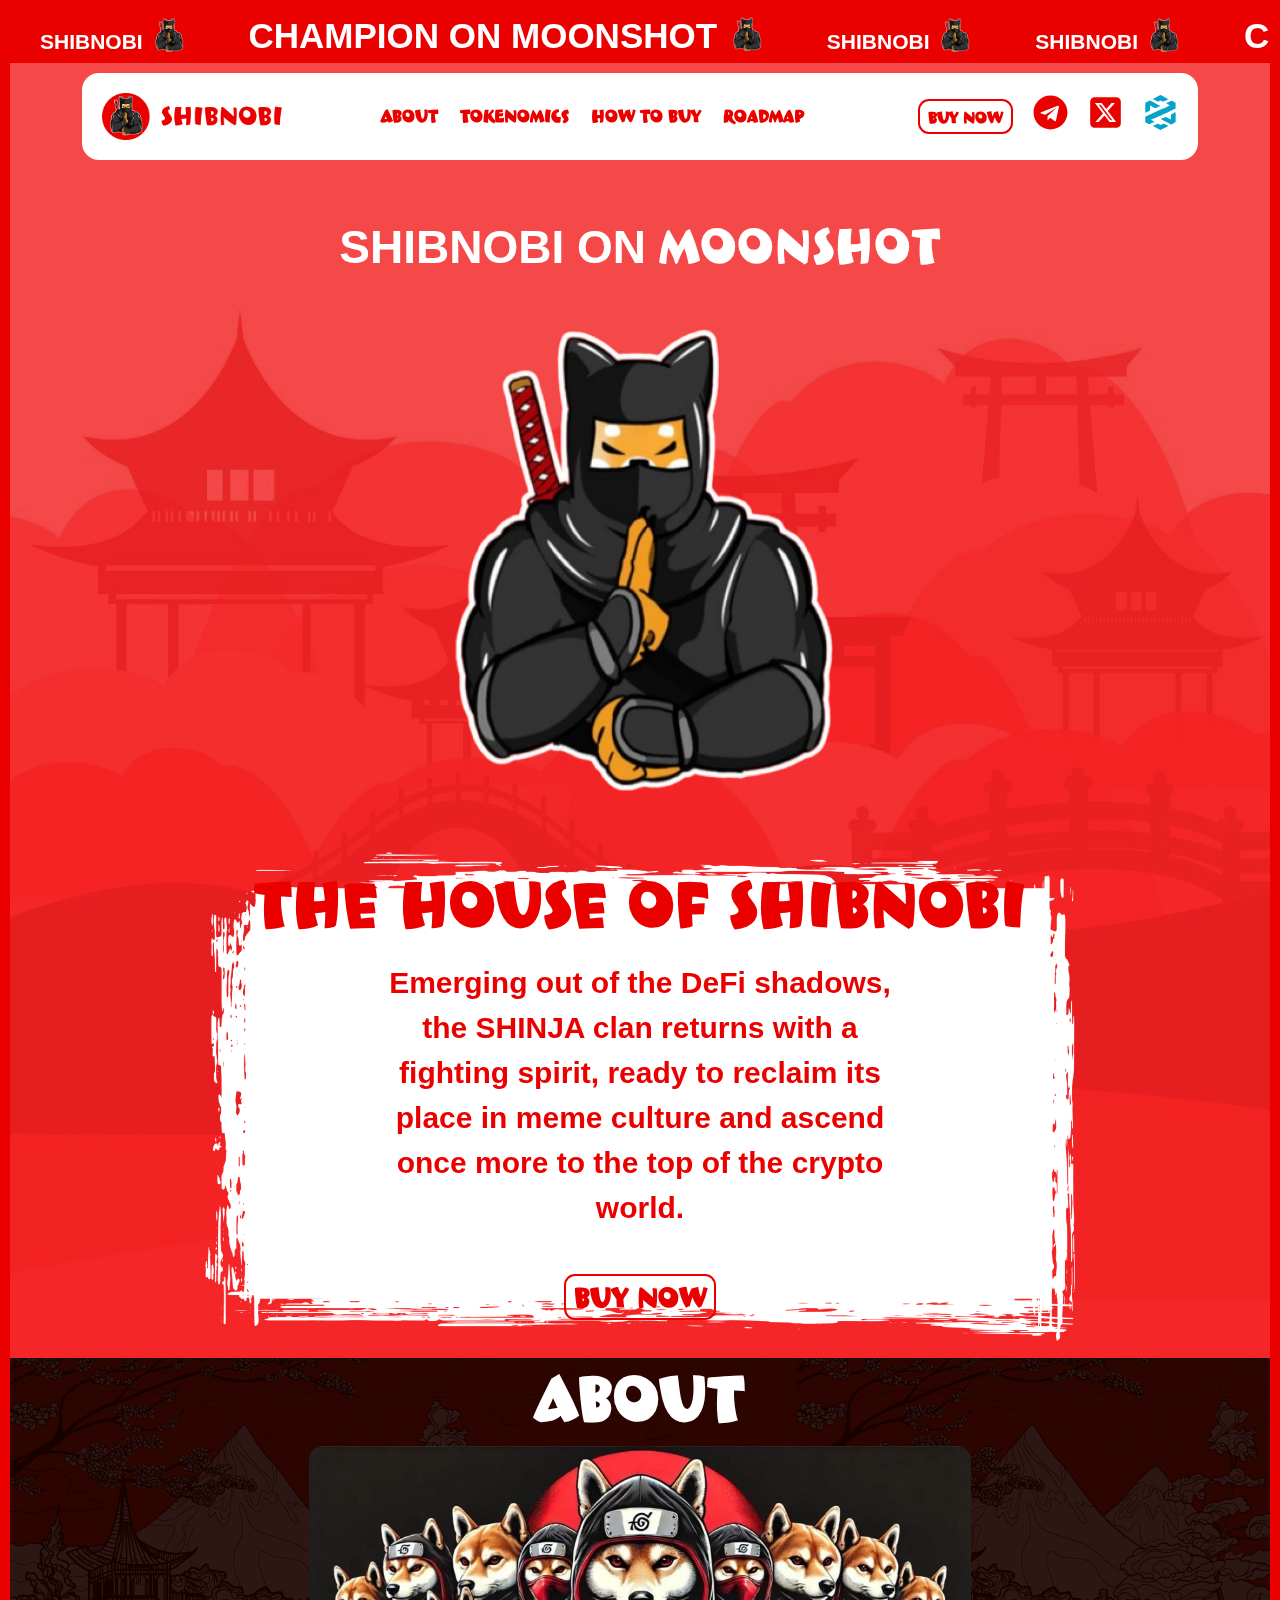
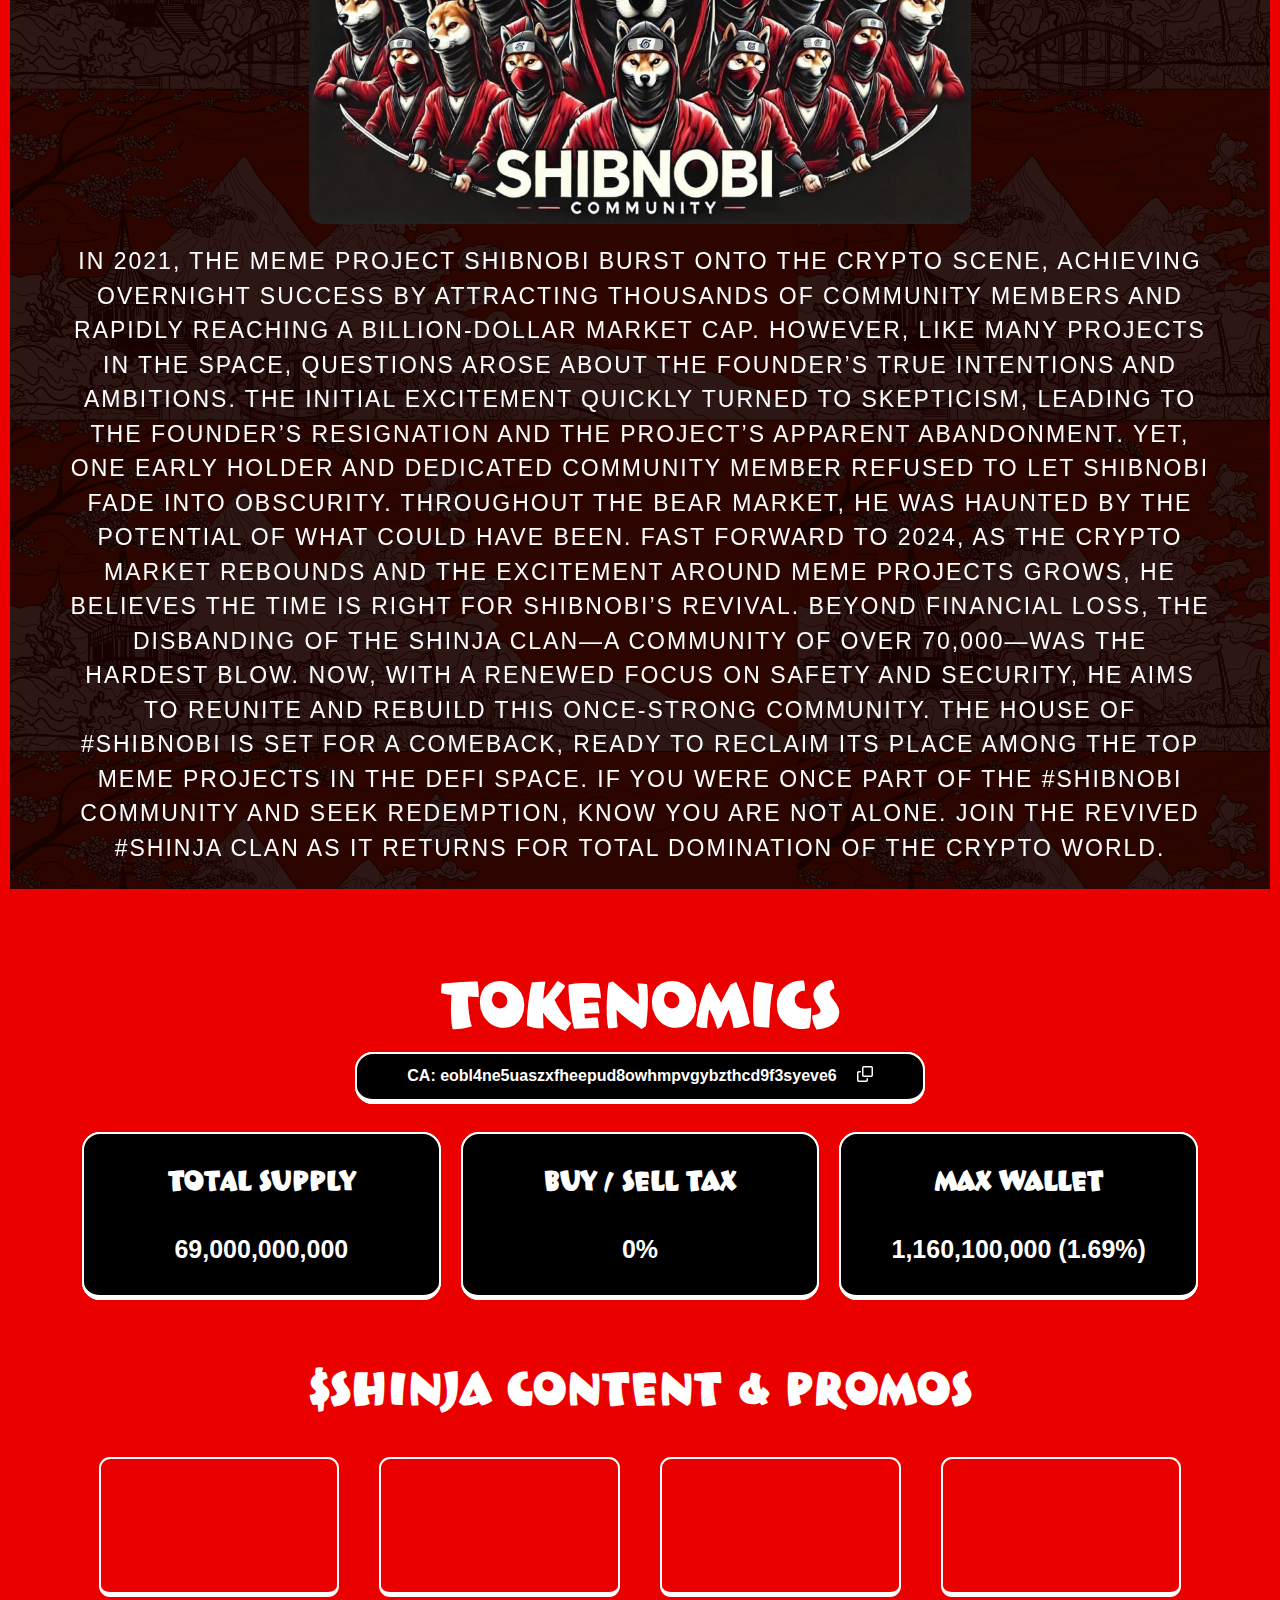
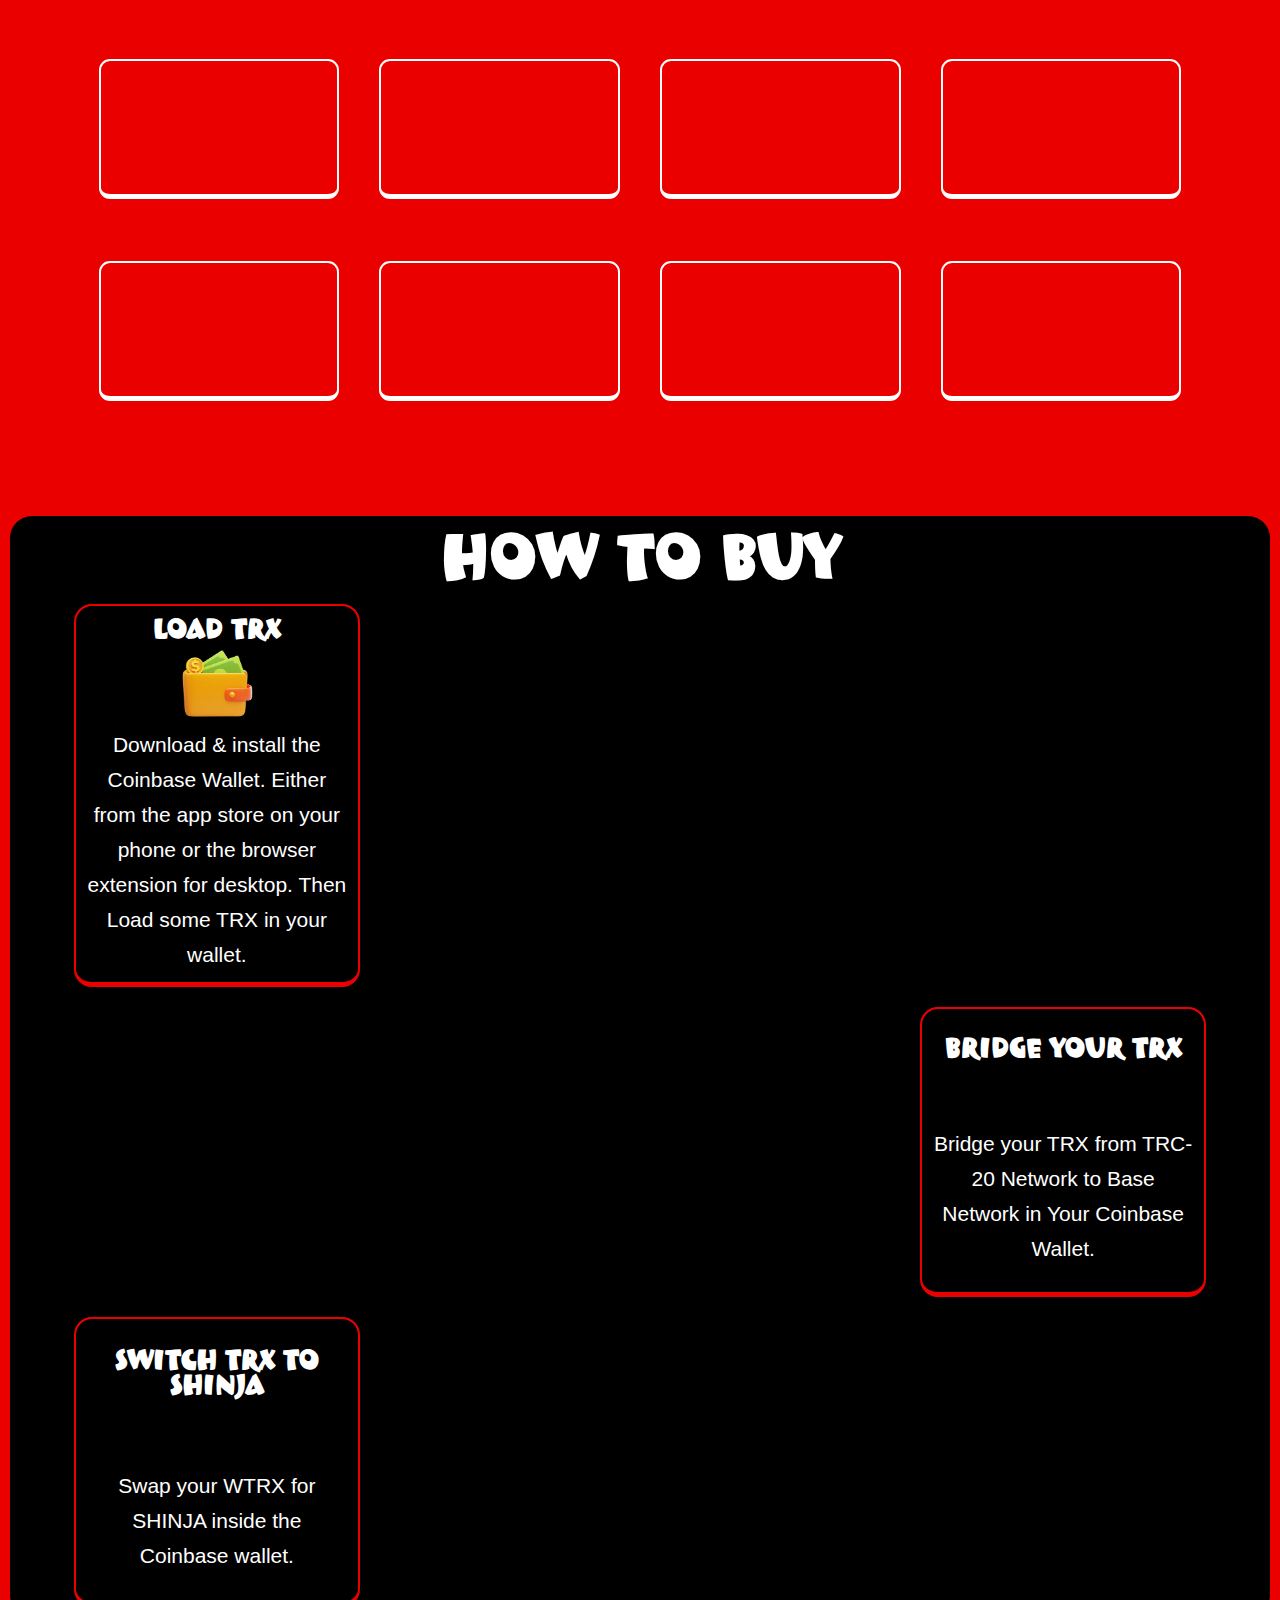
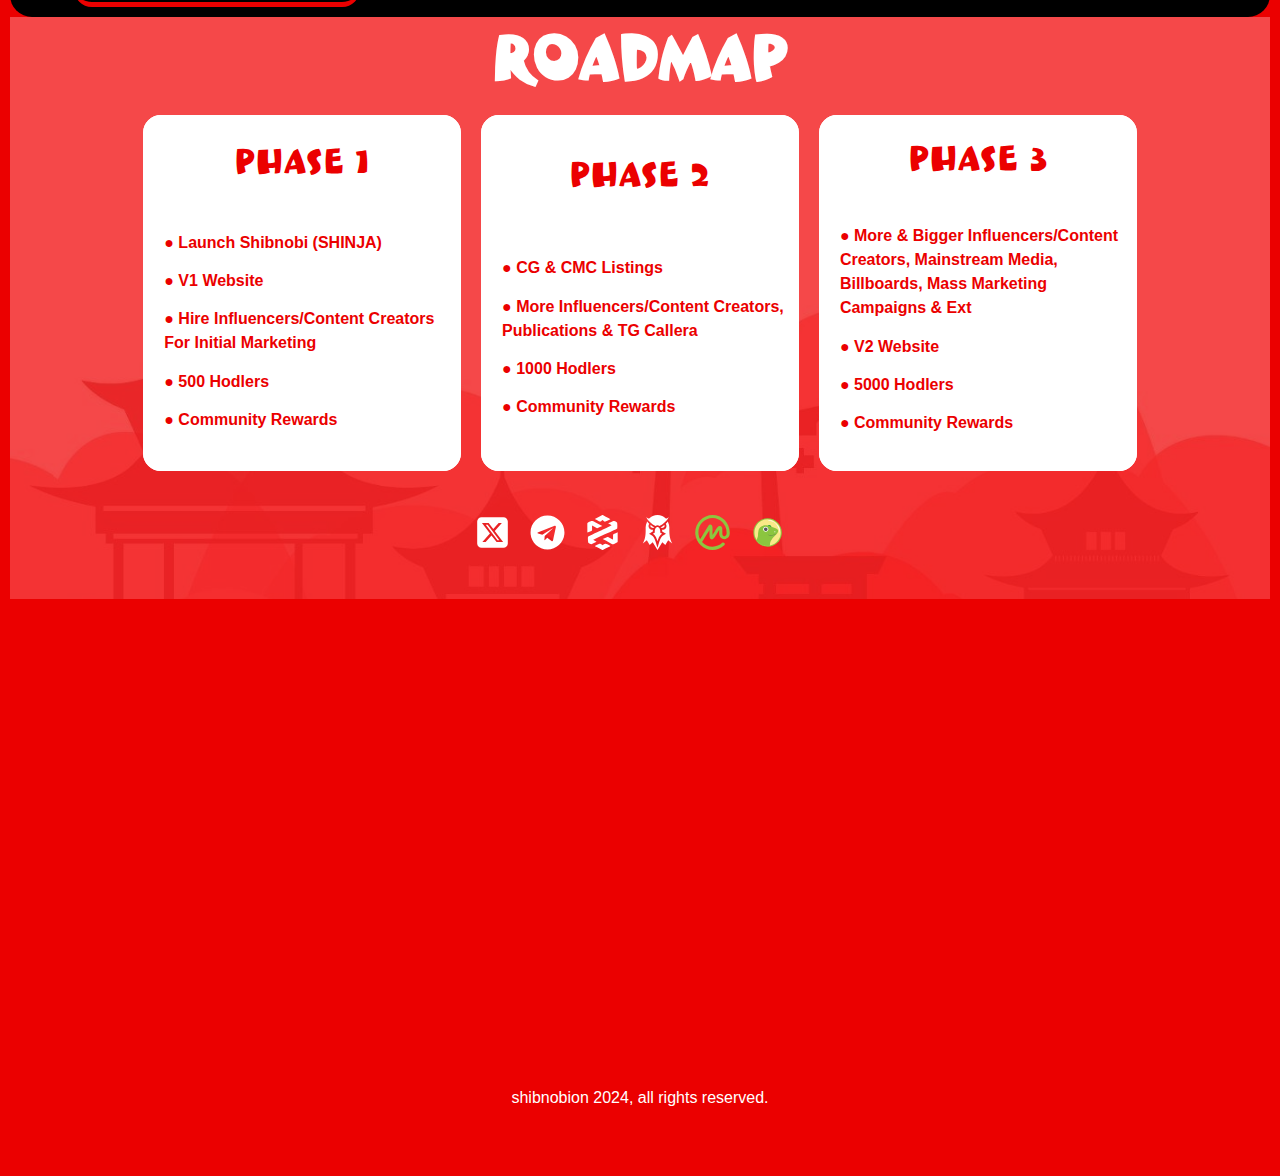
<file: index.htm>
﻿<!doctype html>
<html lang="en-US">
<head>
	<meta charset="UTF-8">
	<meta name="viewport" content="width=device-width, initial-scale=1">
	<link rel="profile" href="https://gmpg.org/xfn/11">
	<title>Shibnobi</title>
<meta name='robots' content='max-image-preview:large'>
<link rel="alternate" type="application/rss+xml" title="Shibnobi &raquo; Feed" href="feed/index.htm">
<link rel="alternate" type="application/rss+xml" title="Shibnobi &raquo; Comments Feed" href="comments/feed/index.htm">
<script>
window._wpemojiSettings = {"baseUrl":"https:\/\/s.w.org\/images\/core\/emoji\/15.0.3\/72x72\/","ext":".png","svgUrl":"https:\/\/s.w.org\/images\/core\/emoji\/15.0.3\/svg\/","svgExt":".svg","source":{"concatemoji":"https:\/\/shibnobionbase.com\/wp-includes\/js\/wp-emoji-release.min.js?ver=6.5.5"}};
/*! This file is auto-generated */
!function(i,n){var o,s,e;function c(e){try{var t={supportTests:e,timestamp:(new Date).valueOf()};sessionStorage.setItem(o,JSON.stringify(t))}catch(e){}}function p(e,t,n){e.clearRect(0,0,e.canvas.width,e.canvas.height),e.fillText(t,0,0);var t=new Uint32Array(e.getImageData(0,0,e.canvas.width,e.canvas.height).data),r=(e.clearRect(0,0,e.canvas.width,e.canvas.height),e.fillText(n,0,0),new Uint32Array(e.getImageData(0,0,e.canvas.width,e.canvas.height).data));return t.every(function(e,t){return e===r[t]})}function u(e,t,n){switch(t){case"flag":return n(e,"\ud83c\udff3\ufe0f\u200d\u26a7\ufe0f","\ud83c\udff3\ufe0f\u200b\u26a7\ufe0f")?!1:!n(e,"\ud83c\uddfa\ud83c\uddf3","\ud83c\uddfa\u200b\ud83c\uddf3")&&!n(e,"\ud83c\udff4\udb40\udc67\udb40\udc62\udb40\udc65\udb40\udc6e\udb40\udc67\udb40\udc7f","\ud83c\udff4\u200b\udb40\udc67\u200b\udb40\udc62\u200b\udb40\udc65\u200b\udb40\udc6e\u200b\udb40\udc67\u200b\udb40\udc7f");case"emoji":return!n(e,"\ud83d\udc26\u200d\u2b1b","\ud83d\udc26\u200b\u2b1b")}return!1}function f(e,t,n){var r="undefined"!=typeof WorkerGlobalScope&&self instanceof WorkerGlobalScope?new OffscreenCanvas(300,150):i.createElement("canvas"),a=r.getContext("2d",{willReadFrequently:!0}),o=(a.textBaseline="top",a.font="600 32px Arial",{});return e.forEach(function(e){o[e]=t(a,e,n)}),o}function t(e){var t=i.createElement("script");t.src=e,t.defer=!0,i.head.appendChild(t)}"undefined"!=typeof Promise&&(o="wpEmojiSettingsSupports",s=["flag","emoji"],n.supports={everything:!0,everythingExceptFlag:!0},e=new Promise(function(e){i.addEventListener("DOMContentLoaded",e,{once:!0})}),new Promise(function(t){var n=function(){try{var e=JSON.parse(sessionStorage.getItem(o));if("object"==typeof e&&"number"==typeof e.timestamp&&(new Date).valueOf()<e.timestamp+604800&&"object"==typeof e.supportTests)return e.supportTests}catch(e){}return null}();if(!n){if("undefined"!=typeof Worker&&"undefined"!=typeof OffscreenCanvas&&"undefined"!=typeof URL&&URL.createObjectURL&&"undefined"!=typeof Blob)try{var e="postMessage("+f.toString()+"("+[JSON.stringify(s),u.toString(),p.toString()].join(",")+"));",r=new Blob([e],{type:"text/javascript"}),a=new Worker(URL.createObjectURL(r),{name:"wpTestEmojiSupports"});return void(a.onmessage=function(e){c(n=e.data),a.terminate(),t(n)})}catch(e){}c(n=f(s,u,p))}t(n)}).then(function(e){for(var t in e)n.supports[t]=e[t],n.supports.everything=n.supports.everything&&n.supports[t],"flag"!==t&&(n.supports.everythingExceptFlag=n.supports.everythingExceptFlag&&n.supports[t]);n.supports.everythingExceptFlag=n.supports.everythingExceptFlag&&!n.supports.flag,n.DOMReady=!1,n.readyCallback=function(){n.DOMReady=!0}}).then(function(){return e}).then(function(){var e;n.supports.everything||(n.readyCallback(),(e=n.source||{}).concatemoji?t(e.concatemoji):e.wpemoji&&e.twemoji&&(t(e.twemoji),t(e.wpemoji)))}))}((window,document),window._wpemojiSettings);
</script>
<style id='wp-emoji-styles-inline-css'>

	img.wp-smiley, img.emoji {
		display: inline !important;
		border: none !important;
		box-shadow: none !important;
		height: 1em !important;
		width: 1em !important;
		margin: 0 0.07em !important;
		vertical-align: -0.1em !important;
		background: none !important;
		padding: 0 !important;
	}
</style>
<style id='classic-theme-styles-inline-css'>
/*! This file is auto-generated */
.wp-block-button__link{color:#fff;background-color:#32373c;border-radius:9999px;box-shadow:none;text-decoration:none;padding:calc(.667em + 2px) calc(1.333em + 2px);font-size:1.125em}.wp-block-file__button{background:#32373c;color:#fff;text-decoration:none}
</style>
<style id='global-styles-inline-css'>
body{--wp--preset--color--black: #000000;--wp--preset--color--cyan-bluish-gray: #abb8c3;--wp--preset--color--white: #ffffff;--wp--preset--color--pale-pink: #f78da7;--wp--preset--color--vivid-red: #cf2e2e;--wp--preset--color--luminous-vivid-orange: #ff6900;--wp--preset--color--luminous-vivid-amber: #fcb900;--wp--preset--color--light-green-cyan: #7bdcb5;--wp--preset--color--vivid-green-cyan: #00d084;--wp--preset--color--pale-cyan-blue: #8ed1fc;--wp--preset--color--vivid-cyan-blue: #0693e3;--wp--preset--color--vivid-purple: #9b51e0;--wp--preset--gradient--vivid-cyan-blue-to-vivid-purple: linear-gradient(135deg,rgba(6,147,227,1) 0%,rgb(155,81,224) 100%);--wp--preset--gradient--light-green-cyan-to-vivid-green-cyan: linear-gradient(135deg,rgb(122,220,180) 0%,rgb(0,208,130) 100%);--wp--preset--gradient--luminous-vivid-amber-to-luminous-vivid-orange: linear-gradient(135deg,rgba(252,185,0,1) 0%,rgba(255,105,0,1) 100%);--wp--preset--gradient--luminous-vivid-orange-to-vivid-red: linear-gradient(135deg,rgba(255,105,0,1) 0%,rgb(207,46,46) 100%);--wp--preset--gradient--very-light-gray-to-cyan-bluish-gray: linear-gradient(135deg,rgb(238,238,238) 0%,rgb(169,184,195) 100%);--wp--preset--gradient--cool-to-warm-spectrum: linear-gradient(135deg,rgb(74,234,220) 0%,rgb(151,120,209) 20%,rgb(207,42,186) 40%,rgb(238,44,130) 60%,rgb(251,105,98) 80%,rgb(254,248,76) 100%);--wp--preset--gradient--blush-light-purple: linear-gradient(135deg,rgb(255,206,236) 0%,rgb(152,150,240) 100%);--wp--preset--gradient--blush-bordeaux: linear-gradient(135deg,rgb(254,205,165) 0%,rgb(254,45,45) 50%,rgb(107,0,62) 100%);--wp--preset--gradient--luminous-dusk: linear-gradient(135deg,rgb(255,203,112) 0%,rgb(199,81,192) 50%,rgb(65,88,208) 100%);--wp--preset--gradient--pale-ocean: linear-gradient(135deg,rgb(255,245,203) 0%,rgb(182,227,212) 50%,rgb(51,167,181) 100%);--wp--preset--gradient--electric-grass: linear-gradient(135deg,rgb(202,248,128) 0%,rgb(113,206,126) 100%);--wp--preset--gradient--midnight: linear-gradient(135deg,rgb(2,3,129) 0%,rgb(40,116,252) 100%);--wp--preset--font-size--small: 13px;--wp--preset--font-size--medium: 20px;--wp--preset--font-size--large: 36px;--wp--preset--font-size--x-large: 42px;--wp--preset--spacing--20: 0.44rem;--wp--preset--spacing--30: 0.67rem;--wp--preset--spacing--40: 1rem;--wp--preset--spacing--50: 1.5rem;--wp--preset--spacing--60: 2.25rem;--wp--preset--spacing--70: 3.38rem;--wp--preset--spacing--80: 5.06rem;--wp--preset--shadow--natural: 6px 6px 9px rgba(0, 0, 0, 0.2);--wp--preset--shadow--deep: 12px 12px 50px rgba(0, 0, 0, 0.4);--wp--preset--shadow--sharp: 6px 6px 0px rgba(0, 0, 0, 0.2);--wp--preset--shadow--outlined: 6px 6px 0px -3px rgba(255, 255, 255, 1), 6px 6px rgba(0, 0, 0, 1);--wp--preset--shadow--crisp: 6px 6px 0px rgba(0, 0, 0, 1);}:where(.is-layout-flex){gap: 0.5em;}:where(.is-layout-grid){gap: 0.5em;}body .is-layout-flex{display: flex;}body .is-layout-flex{flex-wrap: wrap;align-items: center;}body .is-layout-flex > *{margin: 0;}body .is-layout-grid{display: grid;}body .is-layout-grid > *{margin: 0;}:where(.wp-block-columns.is-layout-flex){gap: 2em;}:where(.wp-block-columns.is-layout-grid){gap: 2em;}:where(.wp-block-post-template.is-layout-flex){gap: 1.25em;}:where(.wp-block-post-template.is-layout-grid){gap: 1.25em;}.has-black-color{color: var(--wp--preset--color--black) !important;}.has-cyan-bluish-gray-color{color: var(--wp--preset--color--cyan-bluish-gray) !important;}.has-white-color{color: var(--wp--preset--color--white) !important;}.has-pale-pink-color{color: var(--wp--preset--color--pale-pink) !important;}.has-vivid-red-color{color: var(--wp--preset--color--vivid-red) !important;}.has-luminous-vivid-orange-color{color: var(--wp--preset--color--luminous-vivid-orange) !important;}.has-luminous-vivid-amber-color{color: var(--wp--preset--color--luminous-vivid-amber) !important;}.has-light-green-cyan-color{color: var(--wp--preset--color--light-green-cyan) !important;}.has-vivid-green-cyan-color{color: var(--wp--preset--color--vivid-green-cyan) !important;}.has-pale-cyan-blue-color{color: var(--wp--preset--color--pale-cyan-blue) !important;}.has-vivid-cyan-blue-color{color: var(--wp--preset--color--vivid-cyan-blue) !important;}.has-vivid-purple-color{color: var(--wp--preset--color--vivid-purple) !important;}.has-black-background-color{background-color: var(--wp--preset--color--black) !important;}.has-cyan-bluish-gray-background-color{background-color: var(--wp--preset--color--cyan-bluish-gray) !important;}.has-white-background-color{background-color: var(--wp--preset--color--white) !important;}.has-pale-pink-background-color{background-color: var(--wp--preset--color--pale-pink) !important;}.has-vivid-red-background-color{background-color: var(--wp--preset--color--vivid-red) !important;}.has-luminous-vivid-orange-background-color{background-color: var(--wp--preset--color--luminous-vivid-orange) !important;}.has-luminous-vivid-amber-background-color{background-color: var(--wp--preset--color--luminous-vivid-amber) !important;}.has-light-green-cyan-background-color{background-color: var(--wp--preset--color--light-green-cyan) !important;}.has-vivid-green-cyan-background-color{background-color: var(--wp--preset--color--vivid-green-cyan) !important;}.has-pale-cyan-blue-background-color{background-color: var(--wp--preset--color--pale-cyan-blue) !important;}.has-vivid-cyan-blue-background-color{background-color: var(--wp--preset--color--vivid-cyan-blue) !important;}.has-vivid-purple-background-color{background-color: var(--wp--preset--color--vivid-purple) !important;}.has-black-border-color{border-color: var(--wp--preset--color--black) !important;}.has-cyan-bluish-gray-border-color{border-color: var(--wp--preset--color--cyan-bluish-gray) !important;}.has-white-border-color{border-color: var(--wp--preset--color--white) !important;}.has-pale-pink-border-color{border-color: var(--wp--preset--color--pale-pink) !important;}.has-vivid-red-border-color{border-color: var(--wp--preset--color--vivid-red) !important;}.has-luminous-vivid-orange-border-color{border-color: var(--wp--preset--color--luminous-vivid-orange) !important;}.has-luminous-vivid-amber-border-color{border-color: var(--wp--preset--color--luminous-vivid-amber) !important;}.has-light-green-cyan-border-color{border-color: var(--wp--preset--color--light-green-cyan) !important;}.has-vivid-green-cyan-border-color{border-color: var(--wp--preset--color--vivid-green-cyan) !important;}.has-pale-cyan-blue-border-color{border-color: var(--wp--preset--color--pale-cyan-blue) !important;}.has-vivid-cyan-blue-border-color{border-color: var(--wp--preset--color--vivid-cyan-blue) !important;}.has-vivid-purple-border-color{border-color: var(--wp--preset--color--vivid-purple) !important;}.has-vivid-cyan-blue-to-vivid-purple-gradient-background{background: var(--wp--preset--gradient--vivid-cyan-blue-to-vivid-purple) !important;}.has-light-green-cyan-to-vivid-green-cyan-gradient-background{background: var(--wp--preset--gradient--light-green-cyan-to-vivid-green-cyan) !important;}.has-luminous-vivid-amber-to-luminous-vivid-orange-gradient-background{background: var(--wp--preset--gradient--luminous-vivid-amber-to-luminous-vivid-orange) !important;}.has-luminous-vivid-orange-to-vivid-red-gradient-background{background: var(--wp--preset--gradient--luminous-vivid-orange-to-vivid-red) !important;}.has-very-light-gray-to-cyan-bluish-gray-gradient-background{background: var(--wp--preset--gradient--very-light-gray-to-cyan-bluish-gray) !important;}.has-cool-to-warm-spectrum-gradient-background{background: var(--wp--preset--gradient--cool-to-warm-spectrum) !important;}.has-blush-light-purple-gradient-background{background: var(--wp--preset--gradient--blush-light-purple) !important;}.has-blush-bordeaux-gradient-background{background: var(--wp--preset--gradient--blush-bordeaux) !important;}.has-luminous-dusk-gradient-background{background: var(--wp--preset--gradient--luminous-dusk) !important;}.has-pale-ocean-gradient-background{background: var(--wp--preset--gradient--pale-ocean) !important;}.has-electric-grass-gradient-background{background: var(--wp--preset--gradient--electric-grass) !important;}.has-midnight-gradient-background{background: var(--wp--preset--gradient--midnight) !important;}.has-small-font-size{font-size: var(--wp--preset--font-size--small) !important;}.has-medium-font-size{font-size: var(--wp--preset--font-size--medium) !important;}.has-large-font-size{font-size: var(--wp--preset--font-size--large) !important;}.has-x-large-font-size{font-size: var(--wp--preset--font-size--x-large) !important;}
.wp-block-navigation a:where(:not(.wp-element-button)){color: inherit;}
:where(.wp-block-post-template.is-layout-flex){gap: 1.25em;}:where(.wp-block-post-template.is-layout-grid){gap: 1.25em;}
:where(.wp-block-columns.is-layout-flex){gap: 2em;}:where(.wp-block-columns.is-layout-grid){gap: 2em;}
.wp-block-pullquote{font-size: 1.5em;line-height: 1.6;}
</style>
<link rel='stylesheet' id='ctc-copy-inline-css' href='wp-content/plugins/copy-the-code/assets/css/copy-inline.css?ver=3.8.2' media='all'>
<link rel='stylesheet' id='hello-elementor-css' href='wp-content/themes/hello-elementor/style.min.css?ver=3.1.0' media='all'>
<link rel='stylesheet' id='hello-elementor-theme-style-css' href='wp-content/themes/hello-elementor/theme.min.css?ver=3.1.0' media='all'>
<link rel='stylesheet' id='hello-elementor-header-footer-css' href='wp-content/themes/hello-elementor/header-footer.min.css?ver=3.1.0' media='all'>
<link rel='stylesheet' id='elementor-frontend-css' href='wp-content/plugins/elementor/assets/css/frontend-lite.min.css?ver=3.22.3' media='all'>
<link rel='stylesheet' id='elementor-post-13-css' href='wp-content/uploads/elementor/css/post-13.css?ver=1720233375' media='all'>
<link rel='stylesheet' id='swiper-css' href='wp-content/plugins/elementor/assets/lib/swiper/v8/css/swiper.min.css?ver=8.4.5' media='all'>
<link rel='stylesheet' id='elementor-pro-css' href='wp-content/plugins/pro-elements/assets/css/frontend-lite.min.css?ver=3.18.1' media='all'>
<link rel='stylesheet' id='elementor-global-css' href='wp-content/uploads/elementor/css/global.css?ver=1720233757' media='all'>
<link rel='stylesheet' id='elementor-post-23-css' href='wp-content/uploads/elementor/css/post-23.css?ver=1720996477' media='all'>
<link rel='stylesheet' id='ctc-blocks-core-css' href='wp-content/plugins/copy-the-code/classes/blocks/assets/css/style.css?ver=3.8.2' media='all'>
<link rel='stylesheet' id='ctc-el-email-sample-css' href='wp-content/plugins/copy-the-code/classes/elementor/widgets/email-sample/style.css?ver=3.8.2' media='all'>
<link rel='stylesheet' id='ctc-blocks-css' href='wp-content/plugins/copy-the-code/classes/blocks/assets/css/style.css?ver=3.8.2' media='all'>
<link rel='stylesheet' id='ctc-el-email-address-css' href='wp-content/plugins/copy-the-code/classes/elementor/widgets/email-address/style.css?ver=3.8.2' media='all'>
<link rel='stylesheet' id='ctc-el-phone-number-css' href='wp-content/plugins/copy-the-code/classes/elementor/widgets/phone-number/style.css?ver=3.8.2' media='all'>
<link rel='stylesheet' id='ctc-el-copy-icon-css' href='wp-content/plugins/copy-the-code/classes/elementor/widgets/copy-icon/style.css?ver=3.8.2' media='all'>
<link rel='stylesheet' id='ctc-el-blockquote-css' href='wp-content/plugins/copy-the-code/classes/elementor/widgets/blockquote/style.css?ver=3.8.2' media='all'>
<link rel='stylesheet' id='ctc-el-code-snippet-css' href='wp-content/plugins/copy-the-code/classes/elementor/widgets/code-snippet/style.css?ver=3.8.2' media='all'>
<link rel='stylesheet' id='ctc-el-message-css' href='wp-content/plugins/copy-the-code/classes/elementor/widgets/message/style.css?ver=3.8.2' media='all'>
<link rel='stylesheet' id='ctc-el-wish-css' href='wp-content/plugins/copy-the-code/classes/elementor/widgets/wish/style.css?ver=3.8.2' media='all'>
<link rel='stylesheet' id='ctc-el-shayari-css' href='wp-content/plugins/copy-the-code/classes/elementor/widgets/shayari/style.css?ver=3.8.2' media='all'>
<link rel='stylesheet' id='ctc-el-sms-css' href='wp-content/plugins/copy-the-code/classes/elementor/widgets/sms/style.css?ver=3.8.2' media='all'>
<link rel='stylesheet' id='ctc-el-deal-css' href='wp-content/plugins/copy-the-code/classes/elementor/widgets/deal/style.css?ver=3.8.2' media='all'>
<link rel='stylesheet' id='ctc-el-coupon-css' href='wp-content/plugins/copy-the-code/classes/elementor/widgets/coupon/style.css?ver=3.8.2' media='all'>
<link rel='stylesheet' id='ctc-el-ai-prompt-generator-css' href='wp-content/plugins/copy-the-code/classes/elementor/widgets/ai-prompt-generator/style.css?ver=3.8.2' media='all'>
<link rel='stylesheet' id='ctc-el-table-css' href='wp-content/plugins/copy-the-code/classes/elementor/widgets/table/style.css?ver=3.8.2' media='all'>
<link rel='stylesheet' id='ctc-el-contact-information-css' href='wp-content/plugins/copy-the-code/classes/elementor/widgets/contact-information/style.css?ver=3.8.2' media='all'>
<link rel='stylesheet' id='elementor-post-145-css' href='wp-content/uploads/elementor/css/post-145.css?ver=1720466122' media='all'>
<link rel='stylesheet' id='google-fonts-1-css' href='css?family=Roboto%3A100%2C100italic%2C200%2C200italic%2C300%2C300italic%2C400%2C400italic%2C500%2C500italic%2C600%2C600italic%2C700%2C700italic%2C800%2C800italic%2C900%2C900italic%7CRoboto+Slab%3A100%2C100italic%2C200%2C200italic%2C300%2C300italic%2C400%2C400italic%2C500%2C500italic%2C600%2C600italic%2C700%2C700italic%2C800%2C800italic%2C900%2C900italic%7CPoppins%3A100%2C100italic%2C200%2C200italic%2C300%2C300italic%2C400%2C400italic%2C500%2C500italic%2C600%2C600italic%2C700%2C700italic%2C800%2C800italic%2C900%2C900italic%7CPatrick+Hand%3A100%2C100italic%2C200%2C200italic%2C300%2C300italic%2C400%2C400italic%2C500%2C500italic%2C600%2C600italic%2C700%2C700italic%2C800%2C800italic%2C900%2C900italic&#038;display=swap&#038;ver=6.5.5' media='all'>
<link rel="preconnect" href="https://fonts.gstatic.com/" crossorigin=""><script src="wp-includes/js/jquery/jquery.min.js?ver=3.7.1" id="jquery-core-js"></script>
<script src="wp-includes/js/jquery/jquery-migrate.min.js?ver=3.4.1" id="jquery-migrate-js"></script>
<link rel="https://api.w.org/" href="wp-json/index.htm"><link rel="alternate" type="application/json" href="wp-json/wp/v2/pages/23"><link rel="EditURI" type="application/rsd+xml" title="RSD" href="xmlrpc.php?rsd">
<meta name="generator" content="WordPress 6.5.5">
<link rel="canonical" href="index.htm">
<link rel='shortlink' href='index.htm'>
<link rel="alternate" type="application/json+oembed" href="wp-json/oembed/1.0/embed?url=https%3A%2F%2Fshibnobionbase.com%2F">
<link rel="alternate" type="text/xml+oembed" href="wp-json/oembed/1.0/embed-1?url=https%3A%2F%2Fshibnobionbase.com%2F&#038;format=xml">
<meta name="generator" content="Elementor 3.22.3; features: e_optimized_assets_loading, e_optimized_css_loading, e_font_icon_svg, additional_custom_breakpoints, e_optimized_control_loading, e_lazyload; settings: css_print_method-external, google_font-enabled, font_display-swap">
			<style>
				.e-con.e-parent:nth-of-type(n+4):not(.e-lazyloaded):not(.e-no-lazyload),
				.e-con.e-parent:nth-of-type(n+4):not(.e-lazyloaded):not(.e-no-lazyload) * {
					background-image: none !important;
				}
				@media screen and (max-height: 1024px) {
					.e-con.e-parent:nth-of-type(n+3):not(.e-lazyloaded):not(.e-no-lazyload),
					.e-con.e-parent:nth-of-type(n+3):not(.e-lazyloaded):not(.e-no-lazyload) * {
						background-image: none !important;
					}
				}
				@media screen and (max-height: 640px) {
					.e-con.e-parent:nth-of-type(n+2):not(.e-lazyloaded):not(.e-no-lazyload),
					.e-con.e-parent:nth-of-type(n+2):not(.e-lazyloaded):not(.e-no-lazyload) * {
						background-image: none !important;
					}
				}
			</style>
			<link rel="icon" href="wp-content/uploads/2024/07/zx-150x150.png" sizes="32x32">
<link rel="icon" href="wp-content/uploads/2024/07/zx.png" sizes="192x192">
<link rel="apple-touch-icon" href="wp-content/uploads/2024/07/zx.png">
<meta name="msapplication-TileImage" content="https://shibnobionbase.com/wp-content/uploads/2024/07/zx.png">
</head>
<body class="home page-template-default page page-id-23 elementor-default elementor-kit-13 elementor-page elementor-page-23">


<a class="skip-link screen-reader-text" href="#content">Skip to content</a>


<main id="content" class="site-main post-23 page type-page status-publish hentry">

	
	<div class="page-content">
				<div data-elementor-type="wp-post" data-elementor-id="23" class="elementor elementor-23" data-elementor-post-type="page">
				<div class="elementor-element elementor-element-2649d4a4 e-flex e-con-boxed e-con e-parent" data-id="2649d4a4" data-element_type="container" data-settings="{&quot;background_background&quot;:&quot;classic&quot;}">
					<div class="e-con-inner">
				<div class="elementor-element elementor-element-66724cec elementor-widget elementor-widget-html" data-id="66724cec" data-element_type="widget" data-widget_type="html.default">
				<div class="elementor-widget-container">
			<div class="marquee-horizontal22">
    <div class="track-horizontal22">
        
        <div class="marquee-text"> SHIBNOBI <img decoding="async" src="wp-content/uploads/2024/07/nmm.png"> 
       </div>
       
       <div id="champion" class="marquee-text"> CHAMPION ON MOONSHOT <img decoding="async" src="wp-content/uploads/2024/07/nmm.png"></div>
       
       <div class="marquee-text"> SHIBNOBI <img decoding="async" src="wp-content/uploads/2024/07/nmm.png"> 
       </div>
       
       <div class="marquee-text"> SHIBNOBI <img decoding="async" src="wp-content/uploads/2024/07/nmm.png"> 
       </div>
       
       <div id="champion" class="marquee-text"> CHAMPION ON MOONSHOT <img decoding="async" src="wp-content/uploads/2024/07/nmm.png"></div>
       
       <div class="marquee-text"> SHIBNOBI <img decoding="async" src="wp-content/uploads/2024/07/nmm.png"> 
       </div>
       
       
       <div class="marquee-text"> SHIBNOBI <img decoding="async" src="wp-content/uploads/2024/07/nmm.png"> 
       </div>
       
       <div id="champion" class="marquee-text"> CHAMPION ON MOONSHOT <img decoding="async" src="wp-content/uploads/2024/07/nmm.png"></div>
       
       <div class="marquee-text"> SHIBNOBI <img decoding="async" src="wp-content/uploads/2024/07/nmm.png"> 
       </div>
       
       
       
       <div class="marquee-text"> SHIBNOBI <img decoding="async" src="wp-content/uploads/2024/07/nmm.png"> 
       </div>
       
       <div id="champion" class="marquee-text"> CHAMPION ON MOONSHOT <img decoding="async" src="wp-content/uploads/2024/07/nmm.png"></div>
       
       <div class="marquee-text"> SHIBNOBI <img decoding="async" src="wp-content/uploads/2024/07/nmm.png"> 
       </div>
       
       <div class="marquee-text"> SHIBNOBI <img decoding="async" src="wp-content/uploads/2024/07/nmm.png"> 
       </div>
       
       <div id="champion" class="marquee-text"> CHAMPION ON MOONSHOT <img decoding="async" src="wp-content/uploads/2024/07/nmm.png"></div>
       
       <div class="marquee-text"> SHIBNOBI <img decoding="async" src="wp-content/uploads/2024/07/nmm.png"> 
       </div>
       
       <div class="marquee-text"> SHIBNOBI <img decoding="async" src="wp-content/uploads/2024/07/nmm.png"> 
       </div>
       
       <div id="champion" class="marquee-text"> CHAMPION ON MOONSHOT <img decoding="async" src="wp-content/uploads/2024/07/nmm.png"></div>
       
       <div class="marquee-text"> SHIBNOBI <img decoding="async" src="wp-content/uploads/2024/07/nmm.png"> 
       </div>
       
       <div class="marquee-text"> SHIBNOBI <img decoding="async" src="wp-content/uploads/2024/07/nmm.png"> 
       </div>
       
       <div id="champion" class="marquee-text"> CHAMPION ON MOONSHOT <img decoding="async" src="wp-content/uploads/2024/07/nmm.png"></div>
       
       <div class="marquee-text"> SHIBNOBI <img decoding="async" src="wp-content/uploads/2024/07/nmm.png"> 
       </div>
       
       <div class="marquee-text"> SHIBNOBI <img decoding="async" src="wp-content/uploads/2024/07/nmm.png"> 
       </div>
       
       <div id="champion" class="marquee-text"> CHAMPION ON MOONSHOT <img decoding="async" src="wp-content/uploads/2024/07/nmm.png"></div>
       
       <div class="marquee-text"> SHIBNOBI <img decoding="async" src="wp-content/uploads/2024/07/nmm.png"> 
       </div>
       
       		</div>
				</div>
					</div>
				</div>
		<div class="elementor-element elementor-element-7127dbdc e-flex e-con-boxed e-con e-parent" data-id="7127dbdc" data-element_type="container" id="particles-js" data-settings="{&quot;background_background&quot;:&quot;classic&quot;}">
					<div class="e-con-inner">
		<div class="elementor-element elementor-element-6e6660a4 e-flex e-con-boxed e-con e-child" data-id="6e6660a4" data-element_type="container">
					<div class="e-con-inner">
		<div class="elementor-element elementor-element-3fec2143 e-con-full e-flex e-con e-child" data-id="3fec2143" data-element_type="container">
				<div class="elementor-element elementor-element-7cff2e45 elementor-widget elementor-widget-image" data-id="7cff2e45" data-element_type="widget" data-widget_type="image.default">
				<div class="elementor-widget-container">
			<style>/*! elementor - v3.22.0 - 26-06-2024 */
.elementor-widget-image{text-align:center}.elementor-widget-image a{display:inline-block}.elementor-widget-image a img[src$=".svg"]{width:48px}.elementor-widget-image img{vertical-align:middle;display:inline-block}</style>										<img fetchpriority="high" decoding="async" width="800" height="210" src="wp-content/uploads/2024/07/fgbv-1024x269.png" class="attachment-large size-large wp-image-277" alt="" srcset="wp-content/uploads/2024/07/fgbv-1024x269.png 1024w, wp-content/uploads/2024/07/fgbv-300x79.png 300w, wp-content/uploads/2024/07/fgbv-768x202.png 768w, wp-content/uploads/2024/07/fgbv-1536x404.png 1536w, wp-content/uploads/2024/07/fgbv-2048x539.png 2048w" sizes="(max-width: 800px) 100vw, 800px">													</div>
				</div>
				</div>
		<div class="elementor-element elementor-element-6acf9aac e-con-full e-flex e-con e-child" data-id="6acf9aac" data-element_type="container">
				<div class="elementor-element elementor-element-70d1d4a5 elementor-hidden-mobile elementor-nav-menu--dropdown-mobile elementor-hidden-tablet elementor-nav-menu__text-align-aside elementor-nav-menu--toggle elementor-nav-menu--burger elementor-widget elementor-widget-nav-menu" data-id="70d1d4a5" data-element_type="widget" data-settings="{&quot;layout&quot;:&quot;horizontal&quot;,&quot;submenu_icon&quot;:{&quot;value&quot;:&quot;&lt;svg class=\&quot;e-font-icon-svg e-fas-caret-down\&quot; viewBox=\&quot;0 0 320 512\&quot; xmlns=\&quot;http:\/\/www.w3.org\/2000\/svg\&quot;&gt;&lt;path d=\&quot;M31.3 192h257.3c17.8 0 26.7 21.5 14.1 34.1L174.1 354.8c-7.8 7.8-20.5 7.8-28.3 0L17.2 226.1C4.6 213.5 13.5 192 31.3 192z\&quot;&gt;&lt;\/path&gt;&lt;\/svg&gt;&quot;,&quot;library&quot;:&quot;fa-solid&quot;},&quot;toggle&quot;:&quot;burger&quot;}" data-widget_type="nav-menu.default">
				<div class="elementor-widget-container">
			<link rel="stylesheet" href="wp-content/plugins/pro-elements/assets/css/widget-nav-menu.min.css">			<nav class="elementor-nav-menu--main elementor-nav-menu__container elementor-nav-menu--layout-horizontal e--pointer-underline e--animation-fade">
				<ul id="menu-1-70d1d4a5" class="elementor-nav-menu"><li class="menu-item menu-item-type-custom menu-item-object-custom menu-item-30"><a href="#about" class="elementor-item elementor-item-anchor">About</a></li>
<li class="menu-item menu-item-type-custom menu-item-object-custom menu-item-32"><a href="#tokenomics" class="elementor-item elementor-item-anchor">Tokenomics</a></li>
<li class="menu-item menu-item-type-custom menu-item-object-custom menu-item-31"><a href="#howtobuy" class="elementor-item elementor-item-anchor">How to buy</a></li>
<li class="menu-item menu-item-type-custom menu-item-object-custom menu-item-161"><a href="#roadmap" class="elementor-item elementor-item-anchor">Roadmap</a></li>
</ul>			</nav>
					<div class="elementor-menu-toggle" role="button" tabindex="0" aria-label="Menu Toggle" aria-expanded="false">
			<svg aria-hidden="true" role="presentation" class="elementor-menu-toggle__icon--open e-font-icon-svg e-eicon-menu-bar" viewbox="0 0 1000 1000" xmlns="http://www.w3.org/2000/svg"><path d="M104 333H896C929 333 958 304 958 271S929 208 896 208H104C71 208 42 237 42 271S71 333 104 333ZM104 583H896C929 583 958 554 958 521S929 458 896 458H104C71 458 42 487 42 521S71 583 104 583ZM104 833H896C929 833 958 804 958 771S929 708 896 708H104C71 708 42 737 42 771S71 833 104 833Z"></path></svg><svg aria-hidden="true" role="presentation" class="elementor-menu-toggle__icon--close e-font-icon-svg e-eicon-close" viewbox="0 0 1000 1000" xmlns="http://www.w3.org/2000/svg"><path d="M742 167L500 408 258 167C246 154 233 150 217 150 196 150 179 158 167 167 154 179 150 196 150 212 150 229 154 242 171 254L408 500 167 742C138 771 138 800 167 829 196 858 225 858 254 829L496 587 738 829C750 842 767 846 783 846 800 846 817 842 829 829 842 817 846 804 846 783 846 767 842 750 829 737L588 500 833 258C863 229 863 200 833 171 804 137 775 137 742 167Z"></path></svg>			<span class="elementor-screen-only">Menu</span>
		</div>
					<nav class="elementor-nav-menu--dropdown elementor-nav-menu__container" aria-hidden="true">
				<ul id="menu-2-70d1d4a5" class="elementor-nav-menu"><li class="menu-item menu-item-type-custom menu-item-object-custom menu-item-30"><a href="#about" class="elementor-item elementor-item-anchor" tabindex="-1">About</a></li>
<li class="menu-item menu-item-type-custom menu-item-object-custom menu-item-32"><a href="#tokenomics" class="elementor-item elementor-item-anchor" tabindex="-1">Tokenomics</a></li>
<li class="menu-item menu-item-type-custom menu-item-object-custom menu-item-31"><a href="#howtobuy" class="elementor-item elementor-item-anchor" tabindex="-1">How to buy</a></li>
<li class="menu-item menu-item-type-custom menu-item-object-custom menu-item-161"><a href="#roadmap" class="elementor-item elementor-item-anchor" tabindex="-1">Roadmap</a></li>
</ul>			</nav>
				</div>
				</div>
				</div>
		<div class="elementor-element elementor-element-3130379d e-con-full e-flex e-con e-child" data-id="3130379d" data-element_type="container">
				<div class="elementor-element elementor-element-8de8ac4 elementor-hidden-tablet elementor-hidden-mobile elementor-widget elementor-widget-heading" data-id="8de8ac4" data-element_type="widget" data-widget_type="heading.default">
				<div class="elementor-widget-container">
			<style>/*! elementor - v3.22.0 - 26-06-2024 */
.elementor-heading-title{padding:0;margin:0;line-height:1}.elementor-widget-heading .elementor-heading-title[class*=elementor-size-]>a{color:inherit;font-size:inherit;line-height:inherit}.elementor-widget-heading .elementor-heading-title.elementor-size-small{font-size:15px}.elementor-widget-heading .elementor-heading-title.elementor-size-medium{font-size:19px}.elementor-widget-heading .elementor-heading-title.elementor-size-large{font-size:29px}.elementor-widget-heading .elementor-heading-title.elementor-size-xl{font-size:39px}.elementor-widget-heading .elementor-heading-title.elementor-size-xxl{font-size:59px}</style><h2 class="elementor-heading-title elementor-size-default"><a href="https://dexscreener.com/moonshot">BUY NOW</a></h2>		</div>
				</div>
				<div class="elementor-element elementor-element-62521995 elementor-view-default elementor-widget elementor-widget-icon" data-id="62521995" data-element_type="widget" data-widget_type="icon.default">
				<div class="elementor-widget-container">
					<div class="elementor-icon-wrapper">
			<a class="elementor-icon elementor-animation-grow" href="https://t.me/SHIBNOBIMOON">
			<svg aria-hidden="true" class="e-font-icon-svg e-fab-telegram" viewbox="0 0 496 512" xmlns="http://www.w3.org/2000/svg"><path d="M248 8C111 8 0 119 0 256s111 248 248 248 248-111 248-248S385 8 248 8zm121.8 169.9l-40.7 191.8c-3 13.6-11.1 16.9-22.4 10.5l-62-45.7-29.9 28.8c-3.3 3.3-6.1 6.1-12.5 6.1l4.4-63.1 114.9-103.8c5-4.4-1.1-6.9-7.7-2.5l-142 89.4-61.2-19.1c-13.3-4.2-13.6-13.3 2.8-19.7l239.1-92.2c11.1-4 20.8 2.7 17.2 19.5z"></path></svg>			</a>
		</div>
				</div>
				</div>
				<div class="elementor-element elementor-element-1c95d6fe elementor-view-default elementor-widget elementor-widget-icon" data-id="1c95d6fe" data-element_type="widget" data-widget_type="icon.default">
				<div class="elementor-widget-container">
					<div class="elementor-icon-wrapper">
			<a class="elementor-icon elementor-animation-grow" href="https://x.com/SHIBNOBITRX">
			<svg aria-hidden="true" class="e-font-icon-svg e-fab-x-twitter-square" viewbox="0 0 448 512" xmlns="http://www.w3.org/2000/svg"><path d="M64 32C28.7 32 0 60.7 0 96V416c0 35.3 28.7 64 64 64H384c35.3 0 64-28.7 64-64V96c0-35.3-28.7-64-64-64H64zm297.1 84L257.3 234.6 379.4 396H283.8L209 298.1 123.3 396H75.8l111-126.9L69.7 116h98l67.7 89.5L313.6 116h47.5zM323.3 367.6L153.4 142.9H125.1L296.9 367.6h26.3z"></path></svg>			</a>
		</div>
				</div>
				</div>
				<div class="elementor-element elementor-element-c79910b elementor-view-default elementor-widget elementor-widget-icon" data-id="c79910b" data-element_type="widget" data-widget_type="icon.default">
				<div class="elementor-widget-container">
					<div class="elementor-icon-wrapper">
			<a class="elementor-icon elementor-animation-grow" href="https://www.dextools.io/">
			<svg xmlns="http://www.w3.org/2000/svg" fill="none" height="2500" viewbox="0 -.058 754.779 867.058" width="2174"><path clip-rule="evenodd" d="m280.395 49.025c-51.649 26.905-93.905 49.672-93.896 50.598.023 2.39 123.959 65.156 128.358 65.003 2.001-.067 16.517-6.749 32.256-14.847l28.621-14.721 31.258 16.067 31.256 16.07 51.188-23.001c77.13-34.659 85.141-38.457 83.885-39.733-1.666-1.693-29.331-16.555-104.388-56.07-36.274-19.098-71.481-37.823-78.24-41.612-6.758-3.789-13.21-6.837-14.337-6.778s-44.311 22.12-95.961 49.024zm-226.532 117.306-53.766 27.772v121.886c0 67.038.706 121.885 1.572 121.885.863 0 27.316-11.467 58.783-25.482l57.213-25.482v-128.476l27.958 15.232a33224.294 33224.294 0 0 0 64.671 35.109l36.712 19.877 16.336-7.387a3822.03 3822.03 0 0 0 30.674-14.056c7.885-3.672 27.241-12.39 43.012-19.377 15.771-6.99 30.37-14.019 32.44-15.621 2.75-2.128-30.782-20.658-124.025-68.54-70.285-36.093-130.046-65.509-132.802-65.368s-29.206 12.752-58.778 28.028zm529.148 7.799c-36.618 16.531-66.604 30.717-66.638 31.526-.032.808 19.926 12.675 44.354 26.367 24.426 13.695 44.412 25.632 44.412 26.531 0 .897-21.615 11.37-48.03 23.278-26.419 11.905-93.194 42.061-148.393 67.014l-184.954 83.602c-46.525 21.032-88.462 39.989-93.193 42.132-95.03 43.019-121.15 54.956-124.737 57.005-3.607 2.063-4.424 14.048-5.066 74.201l-.766 71.744 48.08 24.498 48.079 24.497 66.669-30.088c36.669-16.547 66.669-30.953 66.669-32.014 0-1.058-6.776-5.473-15.054-9.815-8.282-4.342-25.378-13.954-37.995-21.364-12.616-7.411-25.196-14.21-27.958-15.112-2.761-.899-4.98-2.472-4.935-3.498.046-1.023 29.404-14.968 65.236-30.991 69.597-31.117 122.858-55.1 237.202-106.809a305577.39 305577.39 0 0 1 153.411-69.31c44.948-20.288 97.208-43.983 116.134-52.655l34.41-15.767.765-72.561.769-72.558-48.765-25.03c-26.822-13.765-49.748-24.994-50.95-24.953-1.201.038-32.141 13.595-68.756 30.13zm153.872 261.772c-7.186 3.51-21.38 10.082-31.542 14.603s-29.446 13.222-42.852 19.339l-24.374 11.117-.556 63.702c-.307 35.035-1.597 63.545-2.867 63.36-2.885-.429-48.567-23.857-94.487-48.463-33.143-17.757-35.225-18.463-43.013-14.606-4.502 2.231-31.413 14.3-59.801 26.825-28.389 12.523-52.541 23.587-53.677 24.589-1.133 1 56.002 31.967 126.97 68.819l129.029 67.003 55.119-28.513c30.312-15.68 56.088-29.983 57.275-31.782 2.672-4.045 2.443-242.93-.232-242.607-1.058.127-7.806 3.104-14.992 6.614zm-305.227 280.391a25013.26 25013.26 0 0 0 -28.675 12.349c-28.856 12.484-23.201 12.898-57.531-4.192-22.865-11.382-32.721-14.894-36.999-13.189-3.209 1.278-30.826 13.703-61.376 27.61-30.548 13.907-56.602 25.285-57.898 25.285-12.817 0 8.491 12.731 90.714 54.207l96.428 48.637 40.572-20.03c22.315-11.017 67.323-33.078 100.021-49.024 32.695-15.95 59.042-29.413 58.549-29.921-.497-.506-27.893-14.574-60.883-31.262l-59.982-30.338z" fill="#05a3c9" fill-rule="evenodd"></path></svg>			</a>
		</div>
				</div>
				</div>
				<div class="elementor-element elementor-element-5adaf6ed elementor-hidden-desktop elementor-view-default elementor-widget elementor-widget-icon" data-id="5adaf6ed" data-element_type="widget" data-widget_type="icon.default">
				<div class="elementor-widget-container">
					<div class="elementor-icon-wrapper">
			<a class="elementor-icon elementor-animation-grow" href="#elementor-action%3Aaction%3Dpopup%3Aopen%26settings%3DeyJpZCI6MTUsInRvZ2dsZSI6ZmFsc2V9">
			<svg aria-hidden="true" class="e-font-icon-svg e-fas-bars" viewbox="0 0 448 512" xmlns="http://www.w3.org/2000/svg"><path d="M16 132h416c8.837 0 16-7.163 16-16V76c0-8.837-7.163-16-16-16H16C7.163 60 0 67.163 0 76v40c0 8.837 7.163 16 16 16zm0 160h416c8.837 0 16-7.163 16-16v-40c0-8.837-7.163-16-16-16H16c-8.837 0-16 7.163-16 16v40c0 8.837 7.163 16 16 16zm0 160h416c8.837 0 16-7.163 16-16v-40c0-8.837-7.163-16-16-16H16c-8.837 0-16 7.163-16 16v40c0 8.837 7.163 16 16 16z"></path></svg>			</a>
		</div>
				</div>
				</div>
				</div>
					</div>
				</div>
		<div class="elementor-element elementor-element-f2e3780 e-con-full e-flex e-con e-child" data-id="f2e3780" data-element_type="container">
		<div class="elementor-element elementor-element-5d6deee3 e-con-full e-flex e-con e-child" data-id="5d6deee3" data-element_type="container">
				<div class="elementor-element elementor-element-5a0cb488 elementor-headline--style-rotate elementor-widget elementor-widget-animated-headline" data-id="5a0cb488" data-element_type="widget" data-settings="{&quot;headline_style&quot;:&quot;rotate&quot;,&quot;animation_type&quot;:&quot;slide-down&quot;,&quot;rotating_text&quot;:&quot;BASE\nBASE&quot;,&quot;loop&quot;:&quot;yes&quot;,&quot;rotate_iteration_delay&quot;:2500}" data-widget_type="animated-headline.default">
				<div class="elementor-widget-container">
			<link rel="stylesheet" href="wp-content/plugins/pro-elements/assets/css/widget-animated-headline.min.css">		<h3 class="elementor-headline elementor-headline-animation-type-slide-down">
					<span class="elementor-headline-plain-text elementor-headline-text-wrapper">SHIBNOBI ON </span>
				<span class="elementor-headline-dynamic-wrapper elementor-headline-text-wrapper">
					<span class="elementor-headline-dynamic-text elementor-headline-text-active">
				MOONSHOT			</span>
					<span class="elementor-headline-dynamic-text">
				MOONSHOT			</span>
						</span>
				</h3>
				</div>
				</div>
				<div class="elementor-element elementor-element-793c8fca elementor-hidden-mobile elementor-widget elementor-widget-html" data-id="793c8fca" data-element_type="widget" data-widget_type="html.default">
				<div class="elementor-widget-container">
			<div class="breaking">
     
     
     <img decoding="async" src="wp-content/uploads/2024/07/zx.png" alt="Girl in a jacket" width="2000" height="2000">
     
     </div>		</div>
				</div>
				<div class="elementor-element elementor-element-70740443 elementor-hidden-desktop elementor-hidden-tablet elementor-widget elementor-widget-html" data-id="70740443" data-element_type="widget" data-widget_type="html.default">
				<div class="elementor-widget-container">
			<div class="breakingm">
     
     
     <img decoding="async" src="wp-content/uploads/2024/07/zx.png" alt="Girl in a jacket" width="2300" height="2300">
     
     </div>		</div>
				</div>
				</div>
				</div>
		<div class="elementor-element elementor-element-54aa0117 e-con-full e-flex e-con e-child" data-id="54aa0117" data-element_type="container" id="about">
				<div class="elementor-element elementor-element-150c7f5c elementor-widget elementor-widget-heading" data-id="150c7f5c" data-element_type="widget" data-widget_type="heading.default">
				<div class="elementor-widget-container">
			<h2 class="elementor-heading-title elementor-size-default">THE HOUSE OF SHIBNOBI</h2>		</div>
				</div>
		<div class="elementor-element elementor-element-6254d978 e-flex e-con-boxed e-con e-child" data-id="6254d978" data-element_type="container">
					<div class="e-con-inner">
				<div class="elementor-element elementor-element-7d14895b elementor-widget__width-initial elementor-widget-tablet__width-inherit elementor-widget elementor-widget-text-editor" data-id="7d14895b" data-element_type="widget" data-widget_type="text-editor.default">
				<div class="elementor-widget-container">
			<style>/*! elementor - v3.22.0 - 26-06-2024 */
.elementor-widget-text-editor.elementor-drop-cap-view-stacked .elementor-drop-cap{background-color:#69727d;color:#fff}.elementor-widget-text-editor.elementor-drop-cap-view-framed .elementor-drop-cap{color:#69727d;border:3px solid;background-color:transparent}.elementor-widget-text-editor:not(.elementor-drop-cap-view-default) .elementor-drop-cap{margin-top:8px}.elementor-widget-text-editor:not(.elementor-drop-cap-view-default) .elementor-drop-cap-letter{width:1em;height:1em}.elementor-widget-text-editor .elementor-drop-cap{float:left;text-align:center;line-height:1;font-size:50px}.elementor-widget-text-editor .elementor-drop-cap-letter{display:inline-block}</style>				<p>Emerging out of the DeFi shadows, the SHINJA clan returns with a fighting spirit, ready to reclaim its place in meme culture and ascend once more to the top of the crypto world.</p>						</div>
				</div>
					</div>
				</div>
				<div class="elementor-element elementor-element-576fef8 elementor-widget elementor-widget-heading" data-id="576fef8" data-element_type="widget" data-widget_type="heading.default">
				<div class="elementor-widget-container">
			<h2 class="elementor-heading-title elementor-size-default"><a href="https://t.me/SHIBNOBIMOON">BUY NOW</a></h2>		</div>
				</div>
				</div>
					</div>
				</div>
		<div class="elementor-element elementor-element-3ddb832 e-flex e-con-boxed e-con e-parent" data-id="3ddb832" data-element_type="container" data-settings="{&quot;background_background&quot;:&quot;classic&quot;}">
					<div class="e-con-inner">
				<div class="elementor-element elementor-element-84281c0 elementor-widget elementor-widget-heading" data-id="84281c0" data-element_type="widget" data-widget_type="heading.default">
				<div class="elementor-widget-container">
			<h2 class="elementor-heading-title elementor-size-default">ABOUT</h2>		</div>
				</div>
				<div class="elementor-element elementor-element-305288b elementor-widget elementor-widget-image" data-id="305288b" data-element_type="widget" data-widget_type="image.default">
				<div class="elementor-widget-container">
													<img loading="lazy" decoding="async" width="800" height="457" src="wp-content/uploads/2024/07/26006DC8-CF82-40EF-ADD2-306DC39C7681-1024x585.jpeg" class="attachment-large size-large wp-image-477" alt="" srcset="wp-content/uploads/2024/07/26006DC8-CF82-40EF-ADD2-306DC39C7681-1024x585.jpeg 1024w, wp-content/uploads/2024/07/26006DC8-CF82-40EF-ADD2-306DC39C7681-300x171.jpeg 300w, wp-content/uploads/2024/07/26006DC8-CF82-40EF-ADD2-306DC39C7681-768x439.jpeg 768w, wp-content/uploads/2024/07/26006DC8-CF82-40EF-ADD2-306DC39C7681.jpeg 1280w" sizes="(max-width: 800px) 100vw, 800px">													</div>
				</div>
				<div class="elementor-element elementor-element-3627ed4 elementor-widget elementor-widget-text-editor" data-id="3627ed4" data-element_type="widget" data-widget_type="text-editor.default">
				<div class="elementor-widget-container">
							<p>In 2021, the meme project Shibnobi burst onto the crypto scene, achieving overnight success by attracting thousands of community members and rapidly reaching a billion-dollar market cap. However, like many projects in the space, questions  arose about the founder&#8217;s true intentions and ambitions. The initial excitement quickly turned to skepticism, leading to the founder&#8217;s resignation and the project&#8217;s apparent abandonment. Yet, one early holder and dedicated community member refused to let Shibnobi fade into obscurity. Throughout the bear market, he was haunted by the potential of what could have been. Fast forward to 2024, as the crypto market rebounds and the excitement around meme projects grows, he believes the time is right for Shibnobi&#8217;s revival. Beyond financial loss, the disbanding of the SHINJA clan—a community of over 70,000—was the hardest blow. Now, with a renewed focus on safety and security, he aims to reunite and rebuild this once-strong community. The house of #Shibnobi is set for a comeback, ready to reclaim its place among the top meme projects in the DeFi space. If you were once part of the #Shibnobi community and seek redemption, know you are not alone. Join the revived #SHINJA clan as it returns for total domination of the crypto world.</p>						</div>
				</div>
					</div>
				</div>
		<div class="elementor-element elementor-element-3fe69f06 e-flex e-con-boxed e-con e-parent" data-id="3fe69f06" data-element_type="container" id="tokenomics">
					<div class="e-con-inner">
				<div class="elementor-element elementor-element-221e4d9f elementor-widget elementor-widget-heading" data-id="221e4d9f" data-element_type="widget" data-widget_type="heading.default">
				<div class="elementor-widget-container">
			<h2 class="elementor-heading-title elementor-size-default">TOKENOMICS</h2>		</div>
				</div>
		<div class="elementor-element elementor-element-dd0b26a e-con-full e-flex e-con e-child" data-id="dd0b26a" data-element_type="container" data-settings="{&quot;background_background&quot;:&quot;classic&quot;}">
				<div class="elementor-element elementor-element-2d872130 elementor-widget elementor-widget-text-editor" data-id="2d872130" data-element_type="widget" data-widget_type="text-editor.default">
				<div class="elementor-widget-container">
							<p>CA: eobl4ne5uaszxfheepud8owhmpvgybzthcd9f3syeve6</p>						</div>
				</div>
				<div class="elementor-element elementor-element-2d02c89 elementor-widget elementor-widget-ctc_copy_icon" data-id="2d02c89" data-element_type="widget" data-widget_type="ctc_copy_icon.default">
				<div class="elementor-widget-container">
					<span class="ctc-block ctc-copy-icon">
			<span copy-as-raw="yes" class="ctc-block-copy ctc-block-copy-icon" role="button" aria-label="Copied">
				<svg aria-hidden="true" focusable="false" role="img" class="copy-icon" viewbox="0 0 16 16" width="16" height="16" fill="currentColor"><path d="M0 6.75C0 5.784.784 5 1.75 5h1.5a.75.75 0 0 1 0 1.5h-1.5a.25.25 0 0 0-.25.25v7.5c0 .138.112.25.25.25h7.5a.25.25 0 0 0 .25-.25v-1.5a.75.75 0 0 1 1.5 0v1.5A1.75 1.75 0 0 1 9.25 16h-7.5A1.75 1.75 0 0 1 0 14.25Z"></path><path d="M5 1.75C5 .784 5.784 0 6.75 0h7.5C15.216 0 16 .784 16 1.75v7.5A1.75 1.75 0 0 1 14.25 11h-7.5A1.75 1.75 0 0 1 5 9.25Zm1.75-.25a.25.25 0 0 0-.25.25v7.5c0 .138.112.25.25.25h7.5a.25.25 0 0 0 .25-.25v-7.5a.25.25 0 0 0-.25-.25Z"></path></svg>				<svg aria-hidden="true" height="16" viewbox="0 0 16 16" version="1.1" width="16" data-view-component="true" class="check-icon" fill="currentColor"><path d="M13.78 4.22a.75.75 0 0 1 0 1.06l-7.25 7.25a.75.75 0 0 1-1.06 0L2.22 9.28a.751.751 0 0 1 .018-1.042.751.751 0 0 1 1.042-.018L6 10.94l6.72-6.72a.75.75 0 0 1 1.06 0Z"></path></svg>			</span>
					<textarea selection-target="" class="ctc-copy-content" style="display: none;">0xa8507c43d1f2029bd3ca3d3e8978ec15b1bc8a7f</textarea>
				</span>
				</div>
				</div>
				</div>
		<div class="elementor-element elementor-element-c8b0c5c e-con-full e-flex e-con e-child" data-id="c8b0c5c" data-element_type="container" data-settings="{&quot;background_background&quot;:&quot;classic&quot;}">
		<div class="elementor-element elementor-element-9bd0153 e-con-full e-flex e-con e-child" data-id="9bd0153" data-element_type="container" data-settings="{&quot;background_background&quot;:&quot;classic&quot;}">
				<div class="elementor-element elementor-element-f8ee44e elementor-widget elementor-widget-heading" data-id="f8ee44e" data-element_type="widget" data-widget_type="heading.default">
				<div class="elementor-widget-container">
			<h2 class="elementor-heading-title elementor-size-default">Total Supply
</h2>		</div>
				</div>
				<div class="elementor-element elementor-element-0eb133c elementor-widget elementor-widget-heading" data-id="0eb133c" data-element_type="widget" data-widget_type="heading.default">
				<div class="elementor-widget-container">
			<h2 class="elementor-heading-title elementor-size-default"> 69,000,000,000</h2>		</div>
				</div>
				</div>
		<div class="elementor-element elementor-element-6318f91 e-con-full e-flex e-con e-child" data-id="6318f91" data-element_type="container" data-settings="{&quot;background_background&quot;:&quot;classic&quot;}">
				<div class="elementor-element elementor-element-b60d0d8 elementor-widget elementor-widget-heading" data-id="b60d0d8" data-element_type="widget" data-widget_type="heading.default">
				<div class="elementor-widget-container">
			<h2 class="elementor-heading-title elementor-size-default">BUY / SELL TAX</h2>		</div>
				</div>
				<div class="elementor-element elementor-element-216637e elementor-widget elementor-widget-heading" data-id="216637e" data-element_type="widget" data-widget_type="heading.default">
				<div class="elementor-widget-container">
			<h2 class="elementor-heading-title elementor-size-default">0%</h2>		</div>
				</div>
				</div>
		<div class="elementor-element elementor-element-bc772bc e-con-full e-flex e-con e-child" data-id="bc772bc" data-element_type="container" data-settings="{&quot;background_background&quot;:&quot;classic&quot;}">
				<div class="elementor-element elementor-element-8c68be0 elementor-widget elementor-widget-heading" data-id="8c68be0" data-element_type="widget" data-widget_type="heading.default">
				<div class="elementor-widget-container">
			<h2 class="elementor-heading-title elementor-size-default">MAX WALLET</h2>		</div>
				</div>
				<div class="elementor-element elementor-element-98d8015 elementor-widget elementor-widget-heading" data-id="98d8015" data-element_type="widget" data-widget_type="heading.default">
				<div class="elementor-widget-container">
			<h2 class="elementor-heading-title elementor-size-default">1,160,100,000 (1.69%)</h2>		</div>
				</div>
				</div>
				</div>
					</div>
				</div>
		<div class="elementor-element elementor-element-2d1784b e-con-full e-flex e-con e-parent" data-id="2d1784b" data-element_type="container" id="content">
				<div class="elementor-element elementor-element-b369a05 elementor-widget elementor-widget-heading" data-id="b369a05" data-element_type="widget" data-widget_type="heading.default">
				<div class="elementor-widget-container">
			<h2 class="elementor-heading-title elementor-size-default">$SHINJA CONTENT & PROMOS</h2>		</div>
				</div>
		<div class="elementor-element elementor-element-30677f5 e-flex e-con-boxed e-con e-child" data-id="30677f5" data-element_type="container">
					<div class="e-con-inner">
		<div class="elementor-element elementor-element-126479f e-flex e-con-boxed e-con e-child" data-id="126479f" data-element_type="container">
					<div class="e-con-inner">
		<div class="elementor-element elementor-element-a96da58 e-con-full e-flex e-con e-child" data-id="a96da58" data-element_type="container">
				<div class="elementor-element elementor-element-e7914ac elementor-widget elementor-widget-video" data-id="e7914ac" data-element_type="widget" data-settings="{&quot;youtube_url&quot;:&quot;https:\/\/youtu.be\/kWs5fOb2-tc?si=mnWN\u00e5BDslpuXdQbcr&quot;,&quot;video_type&quot;:&quot;youtube&quot;,&quot;controls&quot;:&quot;yes&quot;}" data-widget_type="video.default">
				<div class="elementor-widget-container">
			<style>/*! elementor - v3.22.0 - 26-06-2024 */
.elementor-widget-video .elementor-widget-container{overflow:hidden;transform:translateZ(0)}.elementor-widget-video .elementor-wrapper{aspect-ratio:var(--video-aspect-ratio)}.elementor-widget-video .elementor-wrapper iframe,.elementor-widget-video .elementor-wrapper video{height:100%;width:100%;display:flex;border:none;background-color:#000}@supports not (aspect-ratio:1/1){.elementor-widget-video .elementor-wrapper{position:relative;overflow:hidden;height:0;padding-bottom:calc(100% / var(--video-aspect-ratio))}.elementor-widget-video .elementor-wrapper iframe,.elementor-widget-video .elementor-wrapper video{position:absolute;top:0;right:0;bottom:0;left:0}}.elementor-widget-video .elementor-open-inline .elementor-custom-embed-image-overlay{position:absolute;top:0;right:0;bottom:0;left:0;background-size:cover;background-position:50%}.elementor-widget-video .elementor-custom-embed-image-overlay{cursor:pointer;text-align:center}.elementor-widget-video .elementor-custom-embed-image-overlay:hover .elementor-custom-embed-play i{opacity:1}.elementor-widget-video .elementor-custom-embed-image-overlay img{display:block;width:100%;aspect-ratio:var(--video-aspect-ratio);-o-object-fit:cover;object-fit:cover;-o-object-position:center center;object-position:center center}@supports not (aspect-ratio:1/1){.elementor-widget-video .elementor-custom-embed-image-overlay{position:relative;overflow:hidden;height:0;padding-bottom:calc(100% / var(--video-aspect-ratio))}.elementor-widget-video .elementor-custom-embed-image-overlay img{position:absolute;top:0;right:0;bottom:0;left:0}}.elementor-widget-video .e-hosted-video .elementor-video{-o-object-fit:cover;object-fit:cover}.e-con-inner>.elementor-widget-video,.e-con>.elementor-widget-video{width:var(--container-widget-width);--flex-grow:var(--container-widget-flex-grow)}</style>		<div class="elementor-wrapper elementor-open-inline">
			<div class="elementor-video"></div>		</div>
				</div>
				</div>
				</div>
		<div class="elementor-element elementor-element-9b61653 e-con-full e-flex e-con e-child" data-id="9b61653" data-element_type="container">
				<div class="elementor-element elementor-element-2bcb4ad elementor-widget elementor-widget-video" data-id="2bcb4ad" data-element_type="widget" data-settings="{&quot;youtube_url&quot;:&quot;https:\/\/youtu.be\/JHE8ECF0ch8?si=e9Ip1hbg4maZcjqp&quot;,&quot;video_type&quot;:&quot;youtube&quot;,&quot;controls&quot;:&quot;yes&quot;}" data-widget_type="video.default">
				<div class="elementor-widget-container">
					<div class="elementor-wrapper elementor-open-inline">
			<div class="elementor-video"></div>		</div>
				</div>
				</div>
				</div>
					</div>
				</div>
		<div class="elementor-element elementor-element-b8c4366 e-flex e-con-boxed e-con e-child" data-id="b8c4366" data-element_type="container">
					<div class="e-con-inner">
		<div class="elementor-element elementor-element-ba061e4 e-con-full e-flex e-con e-child" data-id="ba061e4" data-element_type="container">
				<div class="elementor-element elementor-element-81d5f24 elementor-widget elementor-widget-video" data-id="81d5f24" data-element_type="widget" data-settings="{&quot;youtube_url&quot;:&quot;https:\/\/youtu.be\/kWs5fOb2-tc?si=mnWNBDslpuXdQbcr&quot;,&quot;video_type&quot;:&quot;youtube&quot;,&quot;controls&quot;:&quot;yes&quot;}" data-widget_type="video.default">
				<div class="elementor-widget-container">
					<div class="elementor-wrapper elementor-open-inline">
			<div class="elementor-video"></div>		</div>
				</div>
				</div>
				</div>
		<div class="elementor-element elementor-element-9066414 e-con-full e-flex e-con e-child" data-id="9066414" data-element_type="container">
				<div class="elementor-element elementor-element-1177f1d elementor-widget elementor-widget-video" data-id="1177f1d" data-element_type="widget" data-settings="{&quot;youtube_url&quot;:&quot;https:\/\/youtu.be\/DnGRMwpPaec?si=3ERiQrv8-heAJFWm&quot;,&quot;video_type&quot;:&quot;youtube&quot;,&quot;controls&quot;:&quot;yes&quot;}" data-widget_type="video.default">
				<div class="elementor-widget-container">
					<div class="elementor-wrapper elementor-open-inline">
			<div class="elementor-video"></div>		</div>
				</div>
				</div>
				</div>
					</div>
				</div>
					</div>
				</div>
		<div class="elementor-element elementor-element-60576a1 e-flex e-con-boxed e-con e-child" data-id="60576a1" data-element_type="container">
					<div class="e-con-inner">
		<div class="elementor-element elementor-element-be7cc87 e-flex e-con-boxed e-con e-child" data-id="be7cc87" data-element_type="container">
					<div class="e-con-inner">
		<div class="elementor-element elementor-element-5b289f0 e-con-full e-flex e-con e-child" data-id="5b289f0" data-element_type="container">
				<div class="elementor-element elementor-element-cc887ba elementor-widget elementor-widget-video" data-id="cc887ba" data-element_type="widget" data-settings="{&quot;youtube_url&quot;:&quot;https:\/\/youtu.be\/OhTLiUEF1Ic?si=pOeKeF90yD3v_qsV&quot;,&quot;video_type&quot;:&quot;youtube&quot;,&quot;controls&quot;:&quot;yes&quot;}" data-widget_type="video.default">
				<div class="elementor-widget-container">
					<div class="elementor-wrapper elementor-open-inline">
			<div class="elementor-video"></div>		</div>
				</div>
				</div>
				</div>
		<div class="elementor-element elementor-element-b6db066 e-con-full e-flex e-con e-child" data-id="b6db066" data-element_type="container">
				<div class="elementor-element elementor-element-a81bbf4 elementor-widget elementor-widget-video" data-id="a81bbf4" data-element_type="widget" data-settings="{&quot;youtube_url&quot;:&quot;https:\/\/youtu.be\/24cIiYUcSe0?si=hM6wH-IR_7jx_Xax&quot;,&quot;video_type&quot;:&quot;youtube&quot;,&quot;controls&quot;:&quot;yes&quot;}" data-widget_type="video.default">
				<div class="elementor-widget-container">
					<div class="elementor-wrapper elementor-open-inline">
			<div class="elementor-video"></div>		</div>
				</div>
				</div>
				</div>
					</div>
				</div>
		<div class="elementor-element elementor-element-aa1438d e-flex e-con-boxed e-con e-child" data-id="aa1438d" data-element_type="container">
					<div class="e-con-inner">
		<div class="elementor-element elementor-element-b04c12d e-con-full e-flex e-con e-child" data-id="b04c12d" data-element_type="container">
				<div class="elementor-element elementor-element-7393e7e elementor-widget elementor-widget-video" data-id="7393e7e" data-element_type="widget" data-settings="{&quot;youtube_url&quot;:&quot;https:\/\/youtu.be\/aDIVXIzZlcQ?si=nVEUYQAmoyLnG6j_&quot;,&quot;video_type&quot;:&quot;youtube&quot;,&quot;controls&quot;:&quot;yes&quot;}" data-widget_type="video.default">
				<div class="elementor-widget-container">
					<div class="elementor-wrapper elementor-open-inline">
			<div class="elementor-video"></div>		</div>
				</div>
				</div>
				</div>
		<div class="elementor-element elementor-element-5f21611 e-con-full e-flex e-con e-child" data-id="5f21611" data-element_type="container">
				<div class="elementor-element elementor-element-995a509 elementor-widget elementor-widget-video" data-id="995a509" data-element_type="widget" data-settings="{&quot;youtube_url&quot;:&quot;https:\/\/youtu.be\/YK0nGnmhKMU?si=6ZCCzTsk_i48yGhS&quot;,&quot;video_type&quot;:&quot;youtube&quot;,&quot;controls&quot;:&quot;yes&quot;}" data-widget_type="video.default">
				<div class="elementor-widget-container">
					<div class="elementor-wrapper elementor-open-inline">
			<div class="elementor-video"></div>		</div>
				</div>
				</div>
				</div>
					</div>
				</div>
					</div>
				</div>
		<div class="elementor-element elementor-element-a0c2b34 e-flex e-con-boxed e-con e-child" data-id="a0c2b34" data-element_type="container">
					<div class="e-con-inner">
		<div class="elementor-element elementor-element-2ef3b02 e-flex e-con-boxed e-con e-child" data-id="2ef3b02" data-element_type="container">
					<div class="e-con-inner">
		<div class="elementor-element elementor-element-0348911 e-con-full e-flex e-con e-child" data-id="0348911" data-element_type="container">
				<div class="elementor-element elementor-element-7390832 elementor-widget elementor-widget-video" data-id="7390832" data-element_type="widget" data-settings="{&quot;youtube_url&quot;:&quot;https:\/\/youtu.be\/U-jtcPnSDi8?si=m9J--FPrfYUKumCC&quot;,&quot;video_type&quot;:&quot;youtube&quot;,&quot;controls&quot;:&quot;yes&quot;}" data-widget_type="video.default">
				<div class="elementor-widget-container">
					<div class="elementor-wrapper elementor-open-inline">
			<div class="elementor-video"></div>		</div>
				</div>
				</div>
				</div>
		<div class="elementor-element elementor-element-df2065d e-con-full e-flex e-con e-child" data-id="df2065d" data-element_type="container">
				<div class="elementor-element elementor-element-2d6ca09 elementor-widget elementor-widget-video" data-id="2d6ca09" data-element_type="widget" data-settings="{&quot;youtube_url&quot;:&quot;https:\/\/youtu.be\/DnGRMwpPaec?si=3ERiQrv8-heAJFWm&quot;,&quot;video_type&quot;:&quot;youtube&quot;,&quot;controls&quot;:&quot;yes&quot;}" data-widget_type="video.default">
				<div class="elementor-widget-container">
					<div class="elementor-wrapper elementor-open-inline">
			<div class="elementor-video"></div>		</div>
				</div>
				</div>
				</div>
					</div>
				</div>
		<div class="elementor-element elementor-element-474c7c8 e-flex e-con-boxed e-con e-child" data-id="474c7c8" data-element_type="container">
					<div class="e-con-inner">
		<div class="elementor-element elementor-element-41bcedb e-con-full e-flex e-con e-child" data-id="41bcedb" data-element_type="container">
				<div class="elementor-element elementor-element-d23ef0a elementor-widget elementor-widget-video" data-id="d23ef0a" data-element_type="widget" data-settings="{&quot;youtube_url&quot;:&quot;https:\/\/youtu.be\/v3g6RSvngYw?si=5UzsWzW-WemHrrpJ&quot;,&quot;video_type&quot;:&quot;youtube&quot;,&quot;controls&quot;:&quot;yes&quot;}" data-widget_type="video.default">
				<div class="elementor-widget-container">
					<div class="elementor-wrapper elementor-open-inline">
			<div class="elementor-video"></div>		</div>
				</div>
				</div>
				</div>
		<div class="elementor-element elementor-element-9afe536 e-con-full e-flex e-con e-child" data-id="9afe536" data-element_type="container">
				<div class="elementor-element elementor-element-2a84cb2 elementor-widget elementor-widget-video" data-id="2a84cb2" data-element_type="widget" data-settings="{&quot;youtube_url&quot;:&quot;https:\/\/youtu.be\/w-8A0vpETZk?si=2MpNOha7DoyAT7GW&quot;,&quot;video_type&quot;:&quot;youtube&quot;,&quot;controls&quot;:&quot;yes&quot;}" data-widget_type="video.default">
				<div class="elementor-widget-container">
					<div class="elementor-wrapper elementor-open-inline">
			<div class="elementor-video"></div>		</div>
				</div>
				</div>
				</div>
					</div>
				</div>
					</div>
				</div>
				</div>
		<div class="elementor-element elementor-element-6052eb5 e-flex e-con-boxed e-con e-parent" data-id="6052eb5" data-element_type="container" id="howtobuy">
					<div class="e-con-inner">
				<div class="elementor-element elementor-element-755e6a1 elementor-widget elementor-widget-heading" data-id="755e6a1" data-element_type="widget" data-widget_type="heading.default">
				<div class="elementor-widget-container">
			<h2 class="elementor-heading-title elementor-size-default">How To Buy</h2>		</div>
				</div>
		<div class="elementor-element elementor-element-dcf3e9e e-con-full e-flex e-con e-child" data-id="dcf3e9e" data-element_type="container" data-settings="{&quot;background_background&quot;:&quot;classic&quot;,&quot;motion_fx_motion_fx_scrolling&quot;:&quot;yes&quot;,&quot;motion_fx_translateX_effect&quot;:&quot;yes&quot;,&quot;motion_fx_translateX_direction&quot;:&quot;negative&quot;,&quot;motion_fx_devices&quot;:[&quot;desktop&quot;,&quot;tablet&quot;],&quot;motion_fx_translateX_speed&quot;:{&quot;unit&quot;:&quot;px&quot;,&quot;size&quot;:4,&quot;sizes&quot;:[]},&quot;motion_fx_translateX_affectedRange&quot;:{&quot;unit&quot;:&quot;%&quot;,&quot;size&quot;:&quot;&quot;,&quot;sizes&quot;:{&quot;start&quot;:0,&quot;end&quot;:100}}}">
				<div class="elementor-element elementor-element-e6e1f47 elementor-widget elementor-widget-heading" data-id="e6e1f47" data-element_type="widget" data-widget_type="heading.default">
				<div class="elementor-widget-container">
			<h2 class="elementor-heading-title elementor-size-default">LOAD TRX</h2>		</div>
				</div>
				<div class="elementor-element elementor-element-1039971 elementor-widget elementor-widget-image" data-id="1039971" data-element_type="widget" data-widget_type="image.default">
				<div class="elementor-widget-container">
													<img loading="lazy" decoding="async" width="450" height="450" src="wp-content/uploads/2024/07/5769594.webp" class="attachment-medium_large size-medium_large wp-image-118" alt="" srcset="wp-content/uploads/2024/07/5769594.webp 450w, wp-content/uploads/2024/07/5769594-300x300.webp 300w, wp-content/uploads/2024/07/5769594-150x150.webp 150w" sizes="(max-width: 450px) 100vw, 450px">													</div>
				</div>
				<div class="elementor-element elementor-element-071bd67 elementor-widget elementor-widget-heading" data-id="071bd67" data-element_type="widget" data-widget_type="heading.default">
				<div class="elementor-widget-container">
			<h2 class="elementor-heading-title elementor-size-default">Download & install the Coinbase Wallet. Either from the app store on your phone or the browser extension for desktop. Then Load some TRX in your wallet.</h2>		</div>
				</div>
				</div>
		<div class="elementor-element elementor-element-11f4b2b e-con-full e-flex e-con e-child" data-id="11f4b2b" data-element_type="container" data-settings="{&quot;background_background&quot;:&quot;classic&quot;,&quot;motion_fx_motion_fx_scrolling&quot;:&quot;yes&quot;,&quot;motion_fx_translateX_effect&quot;:&quot;yes&quot;,&quot;motion_fx_devices&quot;:[&quot;desktop&quot;,&quot;tablet&quot;],&quot;motion_fx_translateX_speed&quot;:{&quot;unit&quot;:&quot;px&quot;,&quot;size&quot;:4,&quot;sizes&quot;:[]},&quot;motion_fx_translateX_affectedRange&quot;:{&quot;unit&quot;:&quot;%&quot;,&quot;size&quot;:&quot;&quot;,&quot;sizes&quot;:{&quot;start&quot;:0,&quot;end&quot;:100}}}">
				<div class="elementor-element elementor-element-1f677dd elementor-widget elementor-widget-heading" data-id="1f677dd" data-element_type="widget" data-widget_type="heading.default">
				<div class="elementor-widget-container">
			<h2 class="elementor-heading-title elementor-size-default">BRIDGE YOUR TRX</h2>		</div>
				</div>
				<div class="elementor-element elementor-element-e8a3a5c elementor-widget elementor-widget-image" data-id="e8a3a5c" data-element_type="widget" data-widget_type="image.default">
				<div class="elementor-widget-container">
													<img loading="lazy" decoding="async" width="499" height="500" src="wp-content/uploads/2024/07/vcv-removebg-preview.png" class="attachment-medium_large size-medium_large wp-image-117" alt="" srcset="wp-content/uploads/2024/07/vcv-removebg-preview.png 499w, wp-content/uploads/2024/07/vcv-removebg-preview-300x300.png 300w, wp-content/uploads/2024/07/vcv-removebg-preview-150x150.png 150w" sizes="(max-width: 499px) 100vw, 499px">													</div>
				</div>
				<div class="elementor-element elementor-element-7860171 elementor-widget elementor-widget-heading" data-id="7860171" data-element_type="widget" data-widget_type="heading.default">
				<div class="elementor-widget-container">
			<h2 class="elementor-heading-title elementor-size-default">Bridge your TRX from TRC-20 Network to Base Network in Your Coinbase Wallet.</h2>		</div>
				</div>
				</div>
		<div class="elementor-element elementor-element-a9c0a1f e-con-full e-flex e-con e-child" data-id="a9c0a1f" data-element_type="container" data-settings="{&quot;background_background&quot;:&quot;classic&quot;,&quot;motion_fx_motion_fx_scrolling&quot;:&quot;yes&quot;,&quot;motion_fx_translateX_effect&quot;:&quot;yes&quot;,&quot;motion_fx_translateX_direction&quot;:&quot;negative&quot;,&quot;motion_fx_devices&quot;:[&quot;desktop&quot;,&quot;tablet&quot;],&quot;motion_fx_translateX_speed&quot;:{&quot;unit&quot;:&quot;px&quot;,&quot;size&quot;:4,&quot;sizes&quot;:[]},&quot;motion_fx_translateX_affectedRange&quot;:{&quot;unit&quot;:&quot;%&quot;,&quot;size&quot;:&quot;&quot;,&quot;sizes&quot;:{&quot;start&quot;:0,&quot;end&quot;:100}}}">
				<div class="elementor-element elementor-element-5fe9dce elementor-widget elementor-widget-heading" data-id="5fe9dce" data-element_type="widget" data-widget_type="heading.default">
				<div class="elementor-widget-container">
			<h2 class="elementor-heading-title elementor-size-default">SWITCH TRX TO SHINJA</h2>		</div>
				</div>
				<div class="elementor-element elementor-element-23053ba elementor-widget elementor-widget-image" data-id="23053ba" data-element_type="widget" data-widget_type="image.default">
				<div class="elementor-widget-container">
													<img loading="lazy" decoding="async" width="768" height="625" src="wp-content/uploads/2024/07/vdvvd-768x625.png" class="attachment-medium_large size-medium_large wp-image-374" alt="" srcset="wp-content/uploads/2024/07/vdvvd-768x625.png 768w, wp-content/uploads/2024/07/vdvvd-300x244.png 300w, wp-content/uploads/2024/07/vdvvd-1024x833.png 1024w, wp-content/uploads/2024/07/vdvvd-1536x1250.png 1536w, wp-content/uploads/2024/07/vdvvd-2048x1667.png 2048w" sizes="(max-width: 768px) 100vw, 768px">													</div>
				</div>
				<div class="elementor-element elementor-element-97aea1d elementor-widget elementor-widget-heading" data-id="97aea1d" data-element_type="widget" data-widget_type="heading.default">
				<div class="elementor-widget-container">
			<h2 class="elementor-heading-title elementor-size-default">Swap your WTRX for SHINJA inside the Coinbase wallet.</h2>		</div>
				</div>
				</div>
					</div>
				</div>
		<div class="elementor-element elementor-element-693cdf9f e-flex e-con-boxed e-con e-child" data-id="693cdf9f" data-element_type="container" id="roadmap" data-settings="{&quot;background_background&quot;:&quot;classic&quot;}">
					<div class="e-con-inner">
				<div class="elementor-element elementor-element-75bd7c2 elementor-widget elementor-widget-heading" data-id="75bd7c2" data-element_type="widget" data-widget_type="heading.default">
				<div class="elementor-widget-container">
			<h2 class="elementor-heading-title elementor-size-default">Roadmap</h2>		</div>
				</div>
		<div class="elementor-element elementor-element-f260a25 e-con-full e-flex e-con e-child" data-id="f260a25" data-element_type="container">
		<div class="elementor-element elementor-element-3cffdbae e-con-full e-flex e-con e-child" data-id="3cffdbae" data-element_type="container" data-settings="{&quot;background_background&quot;:&quot;classic&quot;}">
				<div class="elementor-element elementor-element-7b109cba elementor-widget elementor-widget-text-editor" data-id="7b109cba" data-element_type="widget" data-widget_type="text-editor.default">
				<div class="elementor-widget-container">
							<p>Phase 1</p>						</div>
				</div>
				<div class="elementor-element elementor-element-6b40b8e2 elementor-widget elementor-widget-text-editor" data-id="6b40b8e2" data-element_type="widget" data-widget_type="text-editor.default">
				<div class="elementor-widget-container">
							<p>● Launch Shibnobi (SHINJA)</p><p>● V1 Website</p><p>● Hire Influencers/Content Creators For Initial Marketing</p><p>● 500 Hodlers</p><p>● Community Rewards</p>						</div>
				</div>
				</div>
		<div class="elementor-element elementor-element-5406b51 e-con-full e-flex e-con e-child" data-id="5406b51" data-element_type="container" data-settings="{&quot;background_background&quot;:&quot;classic&quot;}">
				<div class="elementor-element elementor-element-203912c elementor-widget elementor-widget-text-editor" data-id="203912c" data-element_type="widget" data-widget_type="text-editor.default">
				<div class="elementor-widget-container">
							<p>Phase 2</p>						</div>
				</div>
				<div class="elementor-element elementor-element-d523ed4 elementor-widget elementor-widget-text-editor" data-id="d523ed4" data-element_type="widget" data-widget_type="text-editor.default">
				<div class="elementor-widget-container">
							<p>● CG &amp; CMC Listings</p><p>● More Influencers/Content Creators, Publications &amp; TG Callera</p><p>● 1000 Hodlers</p><p>● Community Rewards</p>						</div>
				</div>
				</div>
		<div class="elementor-element elementor-element-fe9cf95 e-con-full e-flex e-con e-child" data-id="fe9cf95" data-element_type="container" data-settings="{&quot;background_background&quot;:&quot;classic&quot;}">
				<div class="elementor-element elementor-element-c75fed7 elementor-widget elementor-widget-text-editor" data-id="c75fed7" data-element_type="widget" data-widget_type="text-editor.default">
				<div class="elementor-widget-container">
							<p>Phase 3</p>						</div>
				</div>
				<div class="elementor-element elementor-element-f8261d8 elementor-widget elementor-widget-text-editor" data-id="f8261d8" data-element_type="widget" data-widget_type="text-editor.default">
				<div class="elementor-widget-container">
							<p>● More &amp; Bigger Influencers/Content Creators, Mainstream Media, Billboards, Mass Marketing Campaigns &amp; Ext</p><p>● V2 Website</p><p>● 5000 Hodlers</p><p>● Community Rewards</p>						</div>
				</div>
				</div>
				</div>
		<div class="elementor-element elementor-element-f9cbc9c e-con-full e-flex e-con e-child" data-id="f9cbc9c" data-element_type="container" data-settings="{&quot;background_background&quot;:&quot;classic&quot;}">
				<div class="elementor-element elementor-element-44cf8b8 elementor-view-default elementor-widget elementor-widget-icon" data-id="44cf8b8" data-element_type="widget" data-widget_type="icon.default">
				<div class="elementor-widget-container">
					<div class="elementor-icon-wrapper">
			<a class="elementor-icon elementor-animation-grow" href="https://x.com/SHIBNOBITRX">
			<svg aria-hidden="true" class="e-font-icon-svg e-fab-x-twitter-square" viewbox="0 0 448 512" xmlns="http://www.w3.org/2000/svg"><path d="M64 32C28.7 32 0 60.7 0 96V416c0 35.3 28.7 64 64 64H384c35.3 0 64-28.7 64-64V96c0-35.3-28.7-64-64-64H64zm297.1 84L257.3 234.6 379.4 396H283.8L209 298.1 123.3 396H75.8l111-126.9L69.7 116h98l67.7 89.5L313.6 116h47.5zM323.3 367.6L153.4 142.9H125.1L296.9 367.6h26.3z"></path></svg>			</a>
		</div>
				</div>
				</div>
				<div class="elementor-element elementor-element-a690063 elementor-view-default elementor-widget elementor-widget-icon" data-id="a690063" data-element_type="widget" data-widget_type="icon.default">
				<div class="elementor-widget-container">
					<div class="elementor-icon-wrapper">
			<a class="elementor-icon elementor-animation-grow" href="https://t.me/SHIBNOBIMOON">
			<svg aria-hidden="true" class="e-font-icon-svg e-fab-telegram" viewbox="0 0 496 512" xmlns="http://www.w3.org/2000/svg"><path d="M248 8C111 8 0 119 0 256s111 248 248 248 248-111 248-248S385 8 248 8zm121.8 169.9l-40.7 191.8c-3 13.6-11.1 16.9-22.4 10.5l-62-45.7-29.9 28.8c-3.3 3.3-6.1 6.1-12.5 6.1l4.4-63.1 114.9-103.8c5-4.4-1.1-6.9-7.7-2.5l-142 89.4-61.2-19.1c-13.3-4.2-13.6-13.3 2.8-19.7l239.1-92.2c11.1-4 20.8 2.7 17.2 19.5z"></path></svg>			</a>
		</div>
				</div>
				</div>
				<div class="elementor-element elementor-element-d917d87 elementor-view-default elementor-widget elementor-widget-icon" data-id="d917d87" data-element_type="widget" data-widget_type="icon.default">
				<div class="elementor-widget-container">
					<div class="elementor-icon-wrapper">
			<a class="elementor-icon elementor-animation-grow" href="https://www.dextools.io/">
			<svg xmlns="http://www.w3.org/2000/svg" id="Layer_1" data-name="Layer 1" viewbox="0 0 725.37 835.89"><defs><style>      .cls-1 {        fill: #fff;      }    </style></defs><path class="cls-1" d="M369.39,0c45.78,31.45,97.36,52.36,145.21,80.04,11.87,6.87,25.4,11.15,36.78,23.08-40.52,18.27-80.15,35.63-119.29,54.03-3.81,1.79-7.28,2.49-10.49,2.42-9.57-.2-16.7-5.55-24.76-12.14-13.92-11.36-23.6-19.37-30.95-25.48-14,10.94-26.15,18.93-34.98,24.37-10.8,6.64-14.67,8.34-19.08,9.13-11.65,2.09-23.57-1.62-36.13-8.8-30.04-17.18-61.53-31.83-97.39-50.1C241.15,62.97,300.05,31.48,358.94,0h10.45Z"></path><path class="cls-1" d="M358.94,835.89c-44.5-23.13-89.13-46.01-133.43-69.51-15.07-8-31.47-14.18-44.94-28.29,37.46-16.71,73.93-32.6,110.03-49.27,18.78-8.67,40.86,9.54,40.86,9.54,16.34,6.45,28.53,14.74,36.55,21.11,6.22-5.75,15.81-13.58,28.87-20.61,9.91-5.34,21.56-12,35.51-12.62,14.32-.63,28.63,4.08,43.57,13.58,23.28,14.8,49.07,25.65,75.14,38.95-6.91,10.85-18.48,12.9-27.68,17.91-50.73,27.58-105.37,47.59-154.04,79.21h-10.45Z"></path><path class="cls-1" d="M138.86,592.48c28.17,16.24,53.64,30.92,82.11,47.33-41.3,19.46-82.59,38.92-123.89,58.38-9.76-2.19-21.56-5.71-34.32-11.52-16.76-7.64-29.69-16.72-38.91-24.34-5.95-27.46-10.52-60.73-10.3-98.53,.1-16.82,1.13-32.55,2.74-47.06,41.91-19.89,75.25-35.6,94.85-44.82,191.08-89.9,263.25-121.52,388.06-183.33,37.13-18.39,66.51-33.31,81.63-41.02-26.83-15.7-53.35-31.21-84.55-49.47,44.14-20.07,84.06-38.27,124.03-56.36,9.23-4.18,19.91,2.46,19.91,2.46,35.99,7.37,60.14,28.46,72.21,40.93,2.37,17.98,4.12,37.76,4.76,59.12,.82,27.7-.4,53-2.63,75.38-37.83,21.59-68.35,37.73-86.1,46.96-173.4,90.18-269.16,114.16-472.29,217.05-7.87,3.99-14.15,7.2-17.32,8.83Z"></path><path class="cls-1" d="M358.17,262.26c-39.49,17.96-73.64,32.95-107.25,49.06-11.3,5.41-19.73,1.78-29.16-3.39-34.79-19.05-69.74-37.8-108.11-58.55,0,37.42-.69,70.99,.33,104.5,.43,14.16-3.51,21.91-17.27,27.34-30.6,12.06-60.47,26-90.79,39.24-6.93-10.59-5.01-21.32-5.08-31.37-.46-60.86,.06-121.73-.83-182.59-.21-14.2,4.61-21.62,16.99-28.25,89.09-47.74,89.06-48.16,180.85-1.59,52.36,26.57,105.19,52.35,160.32,85.6Z"></path><path class="cls-1" d="M725.12,413.69c0,76.23-.26,147.5,.25,218.76,.09,12.32-4.69,19.62-15.17,24.38-1.58,.72-3.09,1.59-4.64,2.39-29.33,15.11-58.39,41.41-88.06,42.11-28.31,.67-57.45-24.95-85.87-39.69-52.88-27.43-105.49-55.36-163.88-86.06,41.25-18.49,76.54-34.39,111.9-50.11,10.39-4.62,18.38,2.41,26.59,6.64,29.34,15.11,58.69,30.23,87.61,46.13,13.86,7.62,20.17,6.24,20.03-11.09-.22-27.83,1.35-55.69,.53-83.5-.42-14.12,3.64-22.21,17.07-27.84,30.25-12.66,59.88-26.82,93.64-42.13Z"></path></svg>			</a>
		</div>
				</div>
				</div>
				<div class="elementor-element elementor-element-b453899 elementor-view-default elementor-widget elementor-widget-icon" data-id="b453899" data-element_type="widget" data-widget_type="icon.default">
				<div class="elementor-widget-container">
					<div class="elementor-icon-wrapper">
			<div class="elementor-icon elementor-animation-grow">
			<svg xmlns="http://www.w3.org/2000/svg" width="100%" height="100%" fill="#fff" fill-rule="evenodd" viewbox="0 0 252 300" class="chakra-icon custom-euf446"><path d="M151.818 106.866c9.177-4.576 20.854-11.312 32.545-20.541 2.465 5.119 2.735 9.586 1.465 13.193-.9 2.542-2.596 4.753-4.826 6.512-2.415 1.901-5.431 3.285-8.765 4.033-6.326 1.425-13.712.593-20.419-3.197m1.591 46.886l12.148 7.017c-24.804 13.902-31.547 39.716-39.557 64.859-8.009-25.143-14.753-50.957-39.556-64.859l12.148-7.017a5.95 5.95 0 003.84-5.845c-1.113-23.547 5.245-33.96 13.821-40.498 3.076-2.342 6.434-3.518 9.747-3.518s6.671 1.176 9.748 3.518c8.576 6.538 14.934 16.951 13.821 40.498a5.95 5.95 0 003.84 5.845zM126 0c14.042.377 28.119 3.103 40.336 8.406 8.46 3.677 16.354 8.534 23.502 14.342 3.228 2.622 5.886 5.155 8.814 8.071 7.897.273 19.438-8.5 24.796-16.709-9.221 30.23-51.299 65.929-80.43 79.589-.012-.005-.02-.012-.029-.018-5.228-3.992-11.108-5.988-16.989-5.988s-11.76 1.996-16.988 5.988c-.009.005-.017.014-.029.018-29.132-13.66-71.209-49.359-80.43-79.589 5.357 8.209 16.898 16.982 24.795 16.709 2.929-2.915 5.587-5.449 8.814-8.071C69.31 16.94 77.204 12.083 85.664 8.406 97.882 3.103 111.959.377 126 0m-25.818 106.866c-9.176-4.576-20.854-11.312-32.544-20.541-2.465 5.119-2.735 9.586-1.466 13.193.901 2.542 2.597 4.753 4.826 6.512 2.416 1.901 5.432 3.285 8.766 4.033 6.326 1.425 13.711.593 20.418-3.197"></path><path d="M197.167 75.016c6.436-6.495 12.107-13.684 16.667-20.099l2.316 4.359c7.456 14.917 11.33 29.774 11.33 46.494l-.016 26.532.14 13.754c.54 33.766 7.846 67.929 24.396 99.193l-34.627-27.922-24.501 39.759-25.74-24.231L126 299.604l-41.132-66.748-25.739 24.231-24.501-39.759L0 245.25c16.55-31.264 23.856-65.427 24.397-99.193l.14-13.754-.016-26.532c0-16.721 3.873-31.578 11.331-46.494l2.315-4.359c4.56 6.415 10.23 13.603 16.667 20.099l-2.01 4.175c-3.905 8.109-5.198 17.176-2.156 25.799 1.961 5.554 5.54 10.317 10.154 13.953 4.48 3.531 9.782 5.911 15.333 7.161 3.616.814 7.3 1.149 10.96 1.035-.854 4.841-1.227 9.862-1.251 14.978L53.2 160.984l25.206 14.129a41.926 41.926 0 015.734 3.869c20.781 18.658 33.275 73.855 41.861 100.816 8.587-26.961 21.08-82.158 41.862-100.816a41.865 41.865 0 015.734-3.869l25.206-14.129-32.665-18.866c-.024-5.116-.397-10.137-1.251-14.978 3.66.114 7.344-.221 10.96-1.035 5.551-1.25 10.854-3.63 15.333-7.161 4.613-3.636 8.193-8.399 10.153-13.953 3.043-8.623 1.749-17.689-2.155-25.799l-2.01-4.175z"></path></svg>			</div>
		</div>
				</div>
				</div>
				<div class="elementor-element elementor-element-f147c13 elementor-view-default elementor-widget elementor-widget-icon" data-id="f147c13" data-element_type="widget" data-widget_type="icon.default">
				<div class="elementor-widget-container">
					<div class="elementor-icon-wrapper">
			<div class="elementor-icon elementor-animation-grow">
			<svg xmlns="http://www.w3.org/2000/svg" xmlns:xlink="http://www.w3.org/1999/xlink" id="Layer_1" x="0px" y="0px" viewbox="0 0 28.4 28.8" style="enable-background:new 0 0 28.4 28.8;" xml:space="preserve"><style type="text/css">	.st0{fill-rule:evenodd;clip-rule:evenodd;fill:#FFFFFF;}</style><path class="st0" d="M24.7,17.2c-0.5,0.3-1.1,0.4-1.5,0.1c-0.6-0.3-0.9-1.1-0.9-2.1V12c0-1.5-0.6-2.6-1.6-2.9 c-1.7-0.5-3,1.6-3.5,2.4l-3,4.9v-6c0-1.4-0.5-2.2-1.3-2.4c-0.6-0.2-1.4-0.1-2.2,1.1L4,19.9c-0.9-1.7-1.4-3.6-1.4-5.6 c0-6.5,5.2-11.8,11.6-11.8s11.6,5.4,11.6,11.9l0,0l0,0C25.9,15.7,25.5,16.7,24.7,17.2L24.7,17.2z M28.4,14.4L28.4,14.4L28.4,14.4 C28.4,6.4,22,0,14.2,0S0,6.5,0,14.4s6.4,14.4,14.2,14.4c3.6,0,7-1.4,9.7-3.9c0.5-0.5,0.6-1.3,0.1-1.9c-0.5-0.5-1.3-0.6-1.8-0.1l0,0 c-2.1,2-5,3.2-7.9,3.2c-3.4,0-6.5-1.5-8.7-3.9l6.1-9.8v4.5c0,2.2,0.8,2.9,1.5,3.1s1.8,0.1,2.9-1.8l3.3-5.4c0.1-0.2,0.2-0.3,0.3-0.5 V15c0,2,0.8,3.6,2.2,4.4c1.3,0.7,2.9,0.7,4.2-0.2C27.7,18.5,28.5,16.6,28.4,14.4z"></path></svg>			</div>
		</div>
				</div>
				</div>
				<div class="elementor-element elementor-element-59c31a3 elementor-view-default elementor-widget elementor-widget-icon" data-id="59c31a3" data-element_type="widget" data-widget_type="icon.default">
				<div class="elementor-widget-container">
					<div class="elementor-icon-wrapper">
			<div class="elementor-icon elementor-animation-grow">
			<svg xmlns="http://www.w3.org/2000/svg" xmlns:xlink="http://www.w3.org/1999/xlink" id="Layer_1" x="0px" y="0px" viewbox="0 0 763.6 753" style="enable-background:new 0 0 763.6 753;" xml:space="preserve"><style type="text/css">	.st0{fill:#8DC63F;}	.st1{fill:#F9E988;}	.st2{fill:#FFFFFF;}	.st3{fill:#8BC53F;}	.st4{fill:#009345;}	.st5{fill:#58595B;}	.st6{fill:none;}</style><path class="st0" d="M695.5,375.1c0.8,171.8-137.9,311.6-309.6,312.4S74.2,549.6,73.4,377.9C72.7,206.1,211.3,66.3,383,65.5 C554.8,64.7,694.7,203.3,695.5,375.1z"></path><path class="st1" d="M672,375.2c0.7,158.8-127.4,288.2-286.3,288.9S97.6,536.6,96.9,377.8C96.2,219,224.3,89.6,383.1,88.9 C542,88.2,671.3,216.3,672,375.2C672,375.2,672,375.2,672,375.2z"></path><path class="st2" d="M389.7,107.5c18.3-3.3,37-3.3,55.3,0c18.5,2.9,36.3,8.9,52.8,17.7c16.4,9,30.6,21.2,44.7,32.8 c14.1,11.5,28.1,23.2,41.5,36c13.6,12.6,25.5,27,35.4,42.8c10.2,15.6,18.5,32.4,24.8,50c12.3,35.1,15.8,72.6,10.2,109.4h-1.8 c-5.4-35.1-14.4-69.5-26.9-102.8c-6-16.4-13.1-32.5-21.1-48c-8.5-15.5-17.8-30.5-28-44.9c-10.4-14.6-23-27.4-37.6-37.9 c-14.6-10.4-31.4-17.1-47.6-23.5c-16.3-6.4-32.5-12.7-49.4-17.6c-16.9-4.9-34.1-8.5-52.1-12.1L389.7,107.5z"></path><path class="st3" d="M530.3,273.6c-20.9-6.1-42.6-14.6-64.4-23.3c-1.2-5.5-6.1-12.4-16-20.7c-14.3-12.4-41.2-12.1-64.4-6.6 c-25.6-6-51-8.2-75.4-2.3c-198.7,54.7-86,188.5-159,322.9c10.4,22,122.4,150.7,284.4,116.1c0,0-55.4-133.1,69.6-197 C606.5,410.7,679.8,314.4,530.3,273.6L530.3,273.6z"></path><path class="st2" d="M554.8,361.1c0.1,6.7-5.3,12.1-12,12.2c-6.7,0.1-12.1-5.3-12.2-12s5.3-12.1,12-12.2c0,0,0,0,0.1,0 C549.4,349.1,554.8,354.5,554.8,361.1C554.8,361.1,554.8,361.1,554.8,361.1z"></path><path class="st4" d="M385.5,223c14.5,1,66.9,18.2,80.4,27.3C454.7,217.6,416.7,213.3,385.5,223z"></path><path class="st2" d="M399.3,305.6c0,30.8-24.9,55.7-55.7,55.7s-55.7-24.9-55.7-55.7s24.9-55.7,55.7-55.7S399.3,274.9,399.3,305.6z"></path><path class="st5" d="M382.8,306.1c0,21.6-17.5,39.1-39.1,39.2c-21.6,0-39.1-17.5-39.2-39.1c0-21.6,17.5-39.1,39.1-39.2c0,0,0,0,0,0 C365.2,267.1,382.7,284.5,382.8,306.1z"></path><path class="st3" d="M599.9,385.6c-45.1,31.8-96.3,55.7-169,55.7c-34,0-40.9-36-63.4-18.4c-11.6,9.1-52.4,29.5-85,28.1 c-32.6-1.4-85.2-20.6-99.8-89.9c-5.8,69.3-8.8,120.4-34.8,178.9c51.8,83,175.4,147,287.5,119.5c-12-84.2,61.5-166.6,103-208.8 c15.7-16,45.9-42,61.5-65.1L599.9,385.6z"></path><path class="st5" d="M598.1,387.7c-14.4,12.3-30.4,22.6-47.6,30.5c-17.2,8.2-35,14.7-53.4,19.5c-18.4,4.8-37.6,8.3-57,6.6 c-19.4-1.8-39.3-8.4-52.1-22.9l0.6-0.7c15.9,10.3,34,13.9,52.1,14.4c18.4,0.5,36.7-1,54.8-4.6c18.2-3.8,36-9.3,53.2-16.4 c17.5-6.7,33.9-15.8,48.9-27L598.1,387.7z"></path><path class="st6" d="M0.2,0h2499.5v753H0.2V0z"></path></svg>			</div>
		</div>
				</div>
				</div>
				<div class="elementor-element elementor-element-1f6c145 elementor-widget elementor-widget-html" data-id="1f6c145" data-element_type="widget" data-widget_type="html.default">
				<div class="elementor-widget-container">
			<img loading="lazy" decoding="async" class="imager" src="wp-content/uploads/2024/07/zx.png" alt="" width="120" height="120">		</div>
				</div>
				</div>
					</div>
				</div>
		<div class="elementor-element elementor-element-c6ee285 e-flex e-con-boxed e-con e-parent" data-id="c6ee285" data-element_type="container">
					<div class="e-con-inner">
				<div class="elementor-element elementor-element-77d4224 elementor-widget elementor-widget-image" data-id="77d4224" data-element_type="widget" data-widget_type="image.default">
				<div class="elementor-widget-container">
													<img loading="lazy" decoding="async" width="800" height="457" src="wp-content/uploads/2024/07/BB086E40-F39E-4D39-BFEA-21B80201244A-1024x585.jpeg" class="attachment-large size-large wp-image-438" alt="" srcset="wp-content/uploads/2024/07/BB086E40-F39E-4D39-BFEA-21B80201244A-1024x585.jpeg 1024w, wp-content/uploads/2024/07/BB086E40-F39E-4D39-BFEA-21B80201244A-300x171.jpeg 300w, wp-content/uploads/2024/07/BB086E40-F39E-4D39-BFEA-21B80201244A-768x439.jpeg 768w, wp-content/uploads/2024/07/BB086E40-F39E-4D39-BFEA-21B80201244A.jpeg 1280w" sizes="(max-width: 800px) 100vw, 800px">													</div>
				</div>
				<div class="elementor-element elementor-element-62b5c36 elementor-widget elementor-widget-text-editor" data-id="62b5c36" data-element_type="widget" data-widget_type="text-editor.default">
				<div class="elementor-widget-container">
							<p>shibnobion 2024, all rights reserved.</p>						</div>
				</div>
					</div>
				</div>
				</div>
		
		
			</div>

	
</div></div></main>

	<footer id="site-footer" class="site-footer dynamic-footer ">
	<div class="footer-inner">
		<div class="site-branding show-logo">
					</div>

		
					<div class="copyright hide">
				<p>All rights reserved</p>
			</div>
			</div>
</footer>

		<div data-elementor-type="popup" data-elementor-id="15" class="elementor elementor-15 elementor-location-popup" data-elementor-settings="{&quot;entrance_animation_mobile&quot;:&quot;fadeIn&quot;,&quot;exit_animation_mobile&quot;:&quot;fadeInRight&quot;,&quot;entrance_animation&quot;:&quot;none&quot;,&quot;exit_animation&quot;:&quot;fadeIn&quot;,&quot;entrance_animation_duration&quot;:{&quot;unit&quot;:&quot;px&quot;,&quot;size&quot;:1,&quot;sizes&quot;:[]},&quot;a11y_navigation&quot;:&quot;yes&quot;,&quot;timing&quot;:[]}" data-elementor-post-type="elementor_library">
					<div class="elementor-section-wrap">
						<div class="elementor-element elementor-element-a9fbf14 e-con-full e-flex e-con e-parent" data-id="a9fbf14" data-element_type="container" data-settings="{&quot;background_background&quot;:&quot;classic&quot;}">
				<div class="elementor-element elementor-element-36de5afa elementor-widget elementor-widget-image" data-id="36de5afa" data-element_type="widget" data-widget_type="image.default">
				<div class="elementor-widget-container">
													<img width="800" height="210" src="wp-content/uploads/2024/07/xccxcxc-1024x269.png" class="attachment-large size-large wp-image-276" alt="" srcset="wp-content/uploads/2024/07/xccxcxc-1024x269.png 1024w, wp-content/uploads/2024/07/xccxcxc-300x79.png 300w, wp-content/uploads/2024/07/xccxcxc-768x202.png 768w, wp-content/uploads/2024/07/xccxcxc-1536x404.png 1536w, wp-content/uploads/2024/07/xccxcxc-2048x539.png 2048w" sizes="(max-width: 800px) 100vw, 800px">													</div>
				</div>
				<div class="elementor-element elementor-element-59118c12 elementor-nav-menu__align-center elementor-nav-menu--dropdown-none elementor-widget elementor-widget-nav-menu" data-id="59118c12" data-element_type="widget" data-settings="{&quot;layout&quot;:&quot;vertical&quot;,&quot;submenu_icon&quot;:{&quot;value&quot;:&quot;&lt;svg class=\&quot;e-font-icon-svg e-fas-caret-down\&quot; viewBox=\&quot;0 0 320 512\&quot; xmlns=\&quot;http:\/\/www.w3.org\/2000\/svg\&quot;&gt;&lt;path d=\&quot;M31.3 192h257.3c17.8 0 26.7 21.5 14.1 34.1L174.1 354.8c-7.8 7.8-20.5 7.8-28.3 0L17.2 226.1C4.6 213.5 13.5 192 31.3 192z\&quot;&gt;&lt;\/path&gt;&lt;\/svg&gt;&quot;,&quot;library&quot;:&quot;fa-solid&quot;}}" data-widget_type="nav-menu.default">
				<div class="elementor-widget-container">
						<nav class="elementor-nav-menu--main elementor-nav-menu__container elementor-nav-menu--layout-vertical e--pointer-none">
				<ul id="menu-1-59118c12" class="elementor-nav-menu sm-vertical"><li class="menu-item menu-item-type-custom menu-item-object-custom menu-item-30"><a href="#about" class="elementor-item elementor-item-anchor">About</a></li>
<li class="menu-item menu-item-type-custom menu-item-object-custom menu-item-32"><a href="#tokenomics" class="elementor-item elementor-item-anchor">Tokenomics</a></li>
<li class="menu-item menu-item-type-custom menu-item-object-custom menu-item-31"><a href="#howtobuy" class="elementor-item elementor-item-anchor">How to buy</a></li>
<li class="menu-item menu-item-type-custom menu-item-object-custom menu-item-161"><a href="#roadmap" class="elementor-item elementor-item-anchor">Roadmap</a></li>
</ul>			</nav>
						<nav class="elementor-nav-menu--dropdown elementor-nav-menu__container" aria-hidden="true">
				<ul id="menu-2-59118c12" class="elementor-nav-menu sm-vertical"><li class="menu-item menu-item-type-custom menu-item-object-custom menu-item-30"><a href="#about" class="elementor-item elementor-item-anchor" tabindex="-1">About</a></li>
<li class="menu-item menu-item-type-custom menu-item-object-custom menu-item-32"><a href="#tokenomics" class="elementor-item elementor-item-anchor" tabindex="-1">Tokenomics</a></li>
<li class="menu-item menu-item-type-custom menu-item-object-custom menu-item-31"><a href="#howtobuy" class="elementor-item elementor-item-anchor" tabindex="-1">How to buy</a></li>
<li class="menu-item menu-item-type-custom menu-item-object-custom menu-item-161"><a href="#roadmap" class="elementor-item elementor-item-anchor" tabindex="-1">Roadmap</a></li>
</ul>			</nav>
				</div>
				</div>
				<div class="elementor-element elementor-element-e589bd6 elementor-widget elementor-widget-heading" data-id="e589bd6" data-element_type="widget" data-widget_type="heading.default">
				<div class="elementor-widget-container">
			<h2 class="elementor-heading-title elementor-size-default"><a href="https://dexscreener.com/moonshot">BUY NOW</a></h2>		</div>
				</div>
		<div class="elementor-element elementor-element-6abb9963 e-con-full e-flex e-con e-child" data-id="6abb9963" data-element_type="container" data-settings="{&quot;background_background&quot;:&quot;classic&quot;}">
				<div class="elementor-element elementor-element-4a8523ce elementor-view-default elementor-widget elementor-widget-icon" data-id="4a8523ce" data-element_type="widget" data-widget_type="icon.default">
				<div class="elementor-widget-container">
					<div class="elementor-icon-wrapper">
			<a class="elementor-icon elementor-animation-grow" href="https://x.com/SHIBNOBITRX">
			<svg aria-hidden="true" class="e-font-icon-svg e-fab-x-twitter-square" viewbox="0 0 448 512" xmlns="http://www.w3.org/2000/svg"><path d="M64 32C28.7 32 0 60.7 0 96V416c0 35.3 28.7 64 64 64H384c35.3 0 64-28.7 64-64V96c0-35.3-28.7-64-64-64H64zm297.1 84L257.3 234.6 379.4 396H283.8L209 298.1 123.3 396H75.8l111-126.9L69.7 116h98l67.7 89.5L313.6 116h47.5zM323.3 367.6L153.4 142.9H125.1L296.9 367.6h26.3z"></path></svg>			</a>
		</div>
				</div>
				</div>
				<div class="elementor-element elementor-element-7968b25 elementor-view-default elementor-widget elementor-widget-icon" data-id="7968b25" data-element_type="widget" data-widget_type="icon.default">
				<div class="elementor-widget-container">
					<div class="elementor-icon-wrapper">
			<a class="elementor-icon elementor-animation-grow" href="https://t.me/SHIBNOBIMOON">
			<svg aria-hidden="true" class="e-font-icon-svg e-fab-telegram" viewbox="0 0 496 512" xmlns="http://www.w3.org/2000/svg"><path d="M248 8C111 8 0 119 0 256s111 248 248 248 248-111 248-248S385 8 248 8zm121.8 169.9l-40.7 191.8c-3 13.6-11.1 16.9-22.4 10.5l-62-45.7-29.9 28.8c-3.3 3.3-6.1 6.1-12.5 6.1l4.4-63.1 114.9-103.8c5-4.4-1.1-6.9-7.7-2.5l-142 89.4-61.2-19.1c-13.3-4.2-13.6-13.3 2.8-19.7l239.1-92.2c11.1-4 20.8 2.7 17.2 19.5z"></path></svg>			</a>
		</div>
				</div>
				</div>
				<div class="elementor-element elementor-element-3be686cc elementor-view-default elementor-widget elementor-widget-icon" data-id="3be686cc" data-element_type="widget" data-widget_type="icon.default">
				<div class="elementor-widget-container">
					<div class="elementor-icon-wrapper">
			<a class="elementor-icon elementor-animation-grow" href="https://www.dextools.io/">
			<svg xmlns="http://www.w3.org/2000/svg" id="Layer_1" data-name="Layer 1" viewbox="0 0 725.37 835.89"><defs><style>      .cls-1 {        fill: #fff;      }    </style></defs><path class="cls-1" d="M369.39,0c45.78,31.45,97.36,52.36,145.21,80.04,11.87,6.87,25.4,11.15,36.78,23.08-40.52,18.27-80.15,35.63-119.29,54.03-3.81,1.79-7.28,2.49-10.49,2.42-9.57-.2-16.7-5.55-24.76-12.14-13.92-11.36-23.6-19.37-30.95-25.48-14,10.94-26.15,18.93-34.98,24.37-10.8,6.64-14.67,8.34-19.08,9.13-11.65,2.09-23.57-1.62-36.13-8.8-30.04-17.18-61.53-31.83-97.39-50.1C241.15,62.97,300.05,31.48,358.94,0h10.45Z"></path><path class="cls-1" d="M358.94,835.89c-44.5-23.13-89.13-46.01-133.43-69.51-15.07-8-31.47-14.18-44.94-28.29,37.46-16.71,73.93-32.6,110.03-49.27,18.78-8.67,40.86,9.54,40.86,9.54,16.34,6.45,28.53,14.74,36.55,21.11,6.22-5.75,15.81-13.58,28.87-20.61,9.91-5.34,21.56-12,35.51-12.62,14.32-.63,28.63,4.08,43.57,13.58,23.28,14.8,49.07,25.65,75.14,38.95-6.91,10.85-18.48,12.9-27.68,17.91-50.73,27.58-105.37,47.59-154.04,79.21h-10.45Z"></path><path class="cls-1" d="M138.86,592.48c28.17,16.24,53.64,30.92,82.11,47.33-41.3,19.46-82.59,38.92-123.89,58.38-9.76-2.19-21.56-5.71-34.32-11.52-16.76-7.64-29.69-16.72-38.91-24.34-5.95-27.46-10.52-60.73-10.3-98.53,.1-16.82,1.13-32.55,2.74-47.06,41.91-19.89,75.25-35.6,94.85-44.82,191.08-89.9,263.25-121.52,388.06-183.33,37.13-18.39,66.51-33.31,81.63-41.02-26.83-15.7-53.35-31.21-84.55-49.47,44.14-20.07,84.06-38.27,124.03-56.36,9.23-4.18,19.91,2.46,19.91,2.46,35.99,7.37,60.14,28.46,72.21,40.93,2.37,17.98,4.12,37.76,4.76,59.12,.82,27.7-.4,53-2.63,75.38-37.83,21.59-68.35,37.73-86.1,46.96-173.4,90.18-269.16,114.16-472.29,217.05-7.87,3.99-14.15,7.2-17.32,8.83Z"></path><path class="cls-1" d="M358.17,262.26c-39.49,17.96-73.64,32.95-107.25,49.06-11.3,5.41-19.73,1.78-29.16-3.39-34.79-19.05-69.74-37.8-108.11-58.55,0,37.42-.69,70.99,.33,104.5,.43,14.16-3.51,21.91-17.27,27.34-30.6,12.06-60.47,26-90.79,39.24-6.93-10.59-5.01-21.32-5.08-31.37-.46-60.86,.06-121.73-.83-182.59-.21-14.2,4.61-21.62,16.99-28.25,89.09-47.74,89.06-48.16,180.85-1.59,52.36,26.57,105.19,52.35,160.32,85.6Z"></path><path class="cls-1" d="M725.12,413.69c0,76.23-.26,147.5,.25,218.76,.09,12.32-4.69,19.62-15.17,24.38-1.58,.72-3.09,1.59-4.64,2.39-29.33,15.11-58.39,41.41-88.06,42.11-28.31,.67-57.45-24.95-85.87-39.69-52.88-27.43-105.49-55.36-163.88-86.06,41.25-18.49,76.54-34.39,111.9-50.11,10.39-4.62,18.38,2.41,26.59,6.64,29.34,15.11,58.69,30.23,87.61,46.13,13.86,7.62,20.17,6.24,20.03-11.09-.22-27.83,1.35-55.69,.53-83.5-.42-14.12,3.64-22.21,17.07-27.84,30.25-12.66,59.88-26.82,93.64-42.13Z"></path></svg>			</a>
		</div>
				</div>
				</div>
				<div class="elementor-element elementor-element-542ccda2 elementor-view-default elementor-widget elementor-widget-icon" data-id="542ccda2" data-element_type="widget" data-widget_type="icon.default">
				<div class="elementor-widget-container">
					<div class="elementor-icon-wrapper">
			<div class="elementor-icon elementor-animation-grow">
			<svg xmlns="http://www.w3.org/2000/svg" width="100%" height="100%" fill="#fff" fill-rule="evenodd" viewbox="0 0 252 300" class="chakra-icon custom-euf446"><path d="M151.818 106.866c9.177-4.576 20.854-11.312 32.545-20.541 2.465 5.119 2.735 9.586 1.465 13.193-.9 2.542-2.596 4.753-4.826 6.512-2.415 1.901-5.431 3.285-8.765 4.033-6.326 1.425-13.712.593-20.419-3.197m1.591 46.886l12.148 7.017c-24.804 13.902-31.547 39.716-39.557 64.859-8.009-25.143-14.753-50.957-39.556-64.859l12.148-7.017a5.95 5.95 0 003.84-5.845c-1.113-23.547 5.245-33.96 13.821-40.498 3.076-2.342 6.434-3.518 9.747-3.518s6.671 1.176 9.748 3.518c8.576 6.538 14.934 16.951 13.821 40.498a5.95 5.95 0 003.84 5.845zM126 0c14.042.377 28.119 3.103 40.336 8.406 8.46 3.677 16.354 8.534 23.502 14.342 3.228 2.622 5.886 5.155 8.814 8.071 7.897.273 19.438-8.5 24.796-16.709-9.221 30.23-51.299 65.929-80.43 79.589-.012-.005-.02-.012-.029-.018-5.228-3.992-11.108-5.988-16.989-5.988s-11.76 1.996-16.988 5.988c-.009.005-.017.014-.029.018-29.132-13.66-71.209-49.359-80.43-79.589 5.357 8.209 16.898 16.982 24.795 16.709 2.929-2.915 5.587-5.449 8.814-8.071C69.31 16.94 77.204 12.083 85.664 8.406 97.882 3.103 111.959.377 126 0m-25.818 106.866c-9.176-4.576-20.854-11.312-32.544-20.541-2.465 5.119-2.735 9.586-1.466 13.193.901 2.542 2.597 4.753 4.826 6.512 2.416 1.901 5.432 3.285 8.766 4.033 6.326 1.425 13.711.593 20.418-3.197"></path><path d="M197.167 75.016c6.436-6.495 12.107-13.684 16.667-20.099l2.316 4.359c7.456 14.917 11.33 29.774 11.33 46.494l-.016 26.532.14 13.754c.54 33.766 7.846 67.929 24.396 99.193l-34.627-27.922-24.501 39.759-25.74-24.231L126 299.604l-41.132-66.748-25.739 24.231-24.501-39.759L0 245.25c16.55-31.264 23.856-65.427 24.397-99.193l.14-13.754-.016-26.532c0-16.721 3.873-31.578 11.331-46.494l2.315-4.359c4.56 6.415 10.23 13.603 16.667 20.099l-2.01 4.175c-3.905 8.109-5.198 17.176-2.156 25.799 1.961 5.554 5.54 10.317 10.154 13.953 4.48 3.531 9.782 5.911 15.333 7.161 3.616.814 7.3 1.149 10.96 1.035-.854 4.841-1.227 9.862-1.251 14.978L53.2 160.984l25.206 14.129a41.926 41.926 0 015.734 3.869c20.781 18.658 33.275 73.855 41.861 100.816 8.587-26.961 21.08-82.158 41.862-100.816a41.865 41.865 0 015.734-3.869l25.206-14.129-32.665-18.866c-.024-5.116-.397-10.137-1.251-14.978 3.66.114 7.344-.221 10.96-1.035 5.551-1.25 10.854-3.63 15.333-7.161 4.613-3.636 8.193-8.399 10.153-13.953 3.043-8.623 1.749-17.689-2.155-25.799l-2.01-4.175z"></path></svg>			</div>
		</div>
				</div>
				</div>
				<div class="elementor-element elementor-element-445f17e1 elementor-view-default elementor-widget elementor-widget-icon" data-id="445f17e1" data-element_type="widget" data-widget_type="icon.default">
				<div class="elementor-widget-container">
					<div class="elementor-icon-wrapper">
			<div class="elementor-icon elementor-animation-grow">
			<svg xmlns="http://www.w3.org/2000/svg" xmlns:xlink="http://www.w3.org/1999/xlink" id="Layer_1" x="0px" y="0px" viewbox="0 0 28.4 28.8" style="enable-background:new 0 0 28.4 28.8;" xml:space="preserve"><style type="text/css">	.st0{fill-rule:evenodd;clip-rule:evenodd;fill:#FFFFFF;}</style><path class="st0" d="M24.7,17.2c-0.5,0.3-1.1,0.4-1.5,0.1c-0.6-0.3-0.9-1.1-0.9-2.1V12c0-1.5-0.6-2.6-1.6-2.9 c-1.7-0.5-3,1.6-3.5,2.4l-3,4.9v-6c0-1.4-0.5-2.2-1.3-2.4c-0.6-0.2-1.4-0.1-2.2,1.1L4,19.9c-0.9-1.7-1.4-3.6-1.4-5.6 c0-6.5,5.2-11.8,11.6-11.8s11.6,5.4,11.6,11.9l0,0l0,0C25.9,15.7,25.5,16.7,24.7,17.2L24.7,17.2z M28.4,14.4L28.4,14.4L28.4,14.4 C28.4,6.4,22,0,14.2,0S0,6.5,0,14.4s6.4,14.4,14.2,14.4c3.6,0,7-1.4,9.7-3.9c0.5-0.5,0.6-1.3,0.1-1.9c-0.5-0.5-1.3-0.6-1.8-0.1l0,0 c-2.1,2-5,3.2-7.9,3.2c-3.4,0-6.5-1.5-8.7-3.9l6.1-9.8v4.5c0,2.2,0.8,2.9,1.5,3.1s1.8,0.1,2.9-1.8l3.3-5.4c0.1-0.2,0.2-0.3,0.3-0.5 V15c0,2,0.8,3.6,2.2,4.4c1.3,0.7,2.9,0.7,4.2-0.2C27.7,18.5,28.5,16.6,28.4,14.4z"></path></svg>			</div>
		</div>
				</div>
				</div>
				<div class="elementor-element elementor-element-72e2f82c elementor-view-default elementor-widget elementor-widget-icon" data-id="72e2f82c" data-element_type="widget" data-widget_type="icon.default">
				<div class="elementor-widget-container">
					<div class="elementor-icon-wrapper">
			<div class="elementor-icon elementor-animation-grow">
			<svg xmlns="http://www.w3.org/2000/svg" xmlns:xlink="http://www.w3.org/1999/xlink" id="Layer_1" x="0px" y="0px" viewbox="0 0 763.6 753" style="enable-background:new 0 0 763.6 753;" xml:space="preserve"><style type="text/css">	.st0{fill:#8DC63F;}	.st1{fill:#F9E988;}	.st2{fill:#FFFFFF;}	.st3{fill:#8BC53F;}	.st4{fill:#009345;}	.st5{fill:#58595B;}	.st6{fill:none;}</style><path class="st0" d="M695.5,375.1c0.8,171.8-137.9,311.6-309.6,312.4S74.2,549.6,73.4,377.9C72.7,206.1,211.3,66.3,383,65.5 C554.8,64.7,694.7,203.3,695.5,375.1z"></path><path class="st1" d="M672,375.2c0.7,158.8-127.4,288.2-286.3,288.9S97.6,536.6,96.9,377.8C96.2,219,224.3,89.6,383.1,88.9 C542,88.2,671.3,216.3,672,375.2C672,375.2,672,375.2,672,375.2z"></path><path class="st2" d="M389.7,107.5c18.3-3.3,37-3.3,55.3,0c18.5,2.9,36.3,8.9,52.8,17.7c16.4,9,30.6,21.2,44.7,32.8 c14.1,11.5,28.1,23.2,41.5,36c13.6,12.6,25.5,27,35.4,42.8c10.2,15.6,18.5,32.4,24.8,50c12.3,35.1,15.8,72.6,10.2,109.4h-1.8 c-5.4-35.1-14.4-69.5-26.9-102.8c-6-16.4-13.1-32.5-21.1-48c-8.5-15.5-17.8-30.5-28-44.9c-10.4-14.6-23-27.4-37.6-37.9 c-14.6-10.4-31.4-17.1-47.6-23.5c-16.3-6.4-32.5-12.7-49.4-17.6c-16.9-4.9-34.1-8.5-52.1-12.1L389.7,107.5z"></path><path class="st3" d="M530.3,273.6c-20.9-6.1-42.6-14.6-64.4-23.3c-1.2-5.5-6.1-12.4-16-20.7c-14.3-12.4-41.2-12.1-64.4-6.6 c-25.6-6-51-8.2-75.4-2.3c-198.7,54.7-86,188.5-159,322.9c10.4,22,122.4,150.7,284.4,116.1c0,0-55.4-133.1,69.6-197 C606.5,410.7,679.8,314.4,530.3,273.6L530.3,273.6z"></path><path class="st2" d="M554.8,361.1c0.1,6.7-5.3,12.1-12,12.2c-6.7,0.1-12.1-5.3-12.2-12s5.3-12.1,12-12.2c0,0,0,0,0.1,0 C549.4,349.1,554.8,354.5,554.8,361.1C554.8,361.1,554.8,361.1,554.8,361.1z"></path><path class="st4" d="M385.5,223c14.5,1,66.9,18.2,80.4,27.3C454.7,217.6,416.7,213.3,385.5,223z"></path><path class="st2" d="M399.3,305.6c0,30.8-24.9,55.7-55.7,55.7s-55.7-24.9-55.7-55.7s24.9-55.7,55.7-55.7S399.3,274.9,399.3,305.6z"></path><path class="st5" d="M382.8,306.1c0,21.6-17.5,39.1-39.1,39.2c-21.6,0-39.1-17.5-39.2-39.1c0-21.6,17.5-39.1,39.1-39.2c0,0,0,0,0,0 C365.2,267.1,382.7,284.5,382.8,306.1z"></path><path class="st3" d="M599.9,385.6c-45.1,31.8-96.3,55.7-169,55.7c-34,0-40.9-36-63.4-18.4c-11.6,9.1-52.4,29.5-85,28.1 c-32.6-1.4-85.2-20.6-99.8-89.9c-5.8,69.3-8.8,120.4-34.8,178.9c51.8,83,175.4,147,287.5,119.5c-12-84.2,61.5-166.6,103-208.8 c15.7-16,45.9-42,61.5-65.1L599.9,385.6z"></path><path class="st5" d="M598.1,387.7c-14.4,12.3-30.4,22.6-47.6,30.5c-17.2,8.2-35,14.7-53.4,19.5c-18.4,4.8-37.6,8.3-57,6.6 c-19.4-1.8-39.3-8.4-52.1-22.9l0.6-0.7c15.9,10.3,34,13.9,52.1,14.4c18.4,0.5,36.7-1,54.8-4.6c18.2-3.8,36-9.3,53.2-16.4 c17.5-6.7,33.9-15.8,48.9-27L598.1,387.7z"></path><path class="st6" d="M0.2,0h2499.5v753H0.2V0z"></path></svg>			</div>
		</div>
				</div>
				</div>
				</div>
				</div>
							</div>
				</div>
				<div data-elementor-type="popup" data-elementor-id="145" class="elementor elementor-145 elementor-location-popup" data-elementor-settings="{&quot;entrance_animation&quot;:&quot;none&quot;,&quot;exit_animation&quot;:&quot;fadeIn&quot;,&quot;entrance_animation_duration&quot;:{&quot;unit&quot;:&quot;px&quot;,&quot;size&quot;:0.9,&quot;sizes&quot;:[]},&quot;prevent_close_on_background_click&quot;:&quot;yes&quot;,&quot;prevent_scroll&quot;:&quot;yes&quot;,&quot;a11y_navigation&quot;:&quot;yes&quot;,&quot;triggers&quot;:{&quot;page_load_delay&quot;:0.0005,&quot;page_load&quot;:&quot;yes&quot;},&quot;timing&quot;:[]}" data-elementor-post-type="elementor_library">
					<div class="elementor-section-wrap">
						<div class="elementor-element elementor-element-a4b3ff6 e-con-full e-flex e-con e-parent" data-id="a4b3ff6" data-element_type="container" data-settings="{&quot;background_background&quot;:&quot;classic&quot;}">
		<div class="elementor-element elementor-element-6c40ef4 e-con-full animated-slow e-flex elementor-invisible e-con e-child" data-id="6c40ef4" data-element_type="container" data-settings="{&quot;animation&quot;:&quot;fadeIn&quot;,&quot;animation_delay&quot;:3000}">
				<div class="elementor-element elementor-element-0241ed7 elementor-widget elementor-widget-image" data-id="0241ed7" data-element_type="widget" data-widget_type="image.default">
				<div class="elementor-widget-container">
													<img width="800" height="956" src="wp-content/uploads/2024/07/zx-857x1024.png" class="attachment-large size-large wp-image-43" alt="" srcset="wp-content/uploads/2024/07/zx-857x1024.png 857w, wp-content/uploads/2024/07/zx-251x300.png 251w, wp-content/uploads/2024/07/zx-768x917.png 768w, wp-content/uploads/2024/07/zx-1286x1536.png 1286w, wp-content/uploads/2024/07/zx-1715x2048.png 1715w" sizes="(max-width: 800px) 100vw, 800px">													</div>
				</div>
				<div class="elementor-element elementor-element-72ec710 elementor-widget elementor-widget-heading" data-id="72ec710" data-element_type="widget" data-widget_type="heading.default">
				<div class="elementor-widget-container">
			<h2 class="elementor-heading-title elementor-size-default">Shibnobi</h2>		</div>
				</div>
				<div class="elementor-element elementor-element-f0ecc5e elementor-align-center elementor-widget elementor-widget-button" data-id="f0ecc5e" data-element_type="widget" data-widget_type="button.default">
				<div class="elementor-widget-container">
					<div class="elementor-button-wrapper">
			<a class="elementor-button elementor-button-link elementor-size-sm" href="#elementor-action%3Aaction%3Dpopup%3Aclose%26settings%3DeyJkb19ub3Rfc2hvd19hZ2FpbiI6InllcyJ9">
						<span class="elementor-button-content-wrapper">
									<span class="elementor-button-text">ENTER</span>
					</span>
					</a>
		</div>
				</div>
				</div>
				</div>
				</div>
							</div>
				</div>
					<script type='text/javascript'>
				const lazyloadRunObserver = () => {
					const lazyloadBackgrounds = document.querySelectorAll( `.e-con.e-parent:not(.e-lazyloaded)` );
					const lazyloadBackgroundObserver = new IntersectionObserver( ( entries ) => {
						entries.forEach( ( entry ) => {
							if ( entry.isIntersecting ) {
								let lazyloadBackground = entry.target;
								if( lazyloadBackground ) {
									lazyloadBackground.classList.add( 'e-lazyloaded' );
								}
								lazyloadBackgroundObserver.unobserve( entry.target );
							}
						});
					}, { rootMargin: '200px 0px 200px 0px' } );
					lazyloadBackgrounds.forEach( ( lazyloadBackground ) => {
						lazyloadBackgroundObserver.observe( lazyloadBackground );
					} );
				};
				const events = [
					'DOMContentLoaded',
					'elementor/lazyload/observe',
				];
				events.forEach( ( event ) => {
					document.addEventListener( event, lazyloadRunObserver );
				} );
			</script>
			<link rel='stylesheet' id='e-animations-css' href='wp-content/plugins/elementor/assets/lib/animations/animations.min.css?ver=3.22.3' media='all'>
<link rel='stylesheet' id='elementor-post-15-css' href='wp-content/uploads/elementor/css/post-15.css?ver=1720460466' media='all'>
<script src="wp-content/plugins/copy-the-code/assets/js/clipboard.js?ver=3.8.2" id="ctc-clipboard-js"></script>
<script src="wp-content/plugins/copy-the-code/assets/js/copy-inline.js?ver=3.8.2" id="ctc-copy-inline-js"></script>
<script src="wp-content/themes/hello-elementor/assets/js/hello-frontend.min.js?ver=3.1.0" id="hello-theme-frontend-js"></script>
<script src="wp-content/plugins/copy-the-code/classes/blocks/assets/js/core.js?ver=3.8.2" id="ctc-blocks-core-js"></script>
<script src="wp-content/plugins/copy-the-code/classes/elementor/widgets/deal/script.js?ver=3.8.2" id="ctc-el-deal-js"></script>
<script src="wp-content/plugins/copy-the-code/classes/elementor/widgets/coupon/script.js?ver=3.8.2" id="ctc-el-coupon-js"></script>
<script src="wp-content/plugins/copy-the-code/classes/elementor/widgets/ai-prompt-generator/script.js?ver=3.8.2" id="ctc-el-ai-prompt-generator-js"></script>
<script src="wp-content/plugins/pro-elements/assets/lib/smartmenus/jquery.smartmenus.min.js?ver=1.0.1" id="smartmenus-js"></script>
<script src="wp-content/plugins/pro-elements/assets/js/webpack-pro.runtime.min.js?ver=3.18.1" id="elementor-pro-webpack-runtime-js"></script>
<script src="wp-content/plugins/elementor/assets/js/webpack.runtime.min.js?ver=3.22.3" id="elementor-webpack-runtime-js"></script>
<script src="wp-content/plugins/elementor/assets/js/frontend-modules.min.js?ver=3.22.3" id="elementor-frontend-modules-js"></script>
<script src="wp-includes/js/dist/vendor/wp-polyfill-inert.min.js?ver=3.1.2" id="wp-polyfill-inert-js"></script>
<script src="wp-includes/js/dist/vendor/regenerator-runtime.min.js?ver=0.14.0" id="regenerator-runtime-js"></script>
<script src="wp-includes/js/dist/vendor/wp-polyfill.min.js?ver=3.15.0" id="wp-polyfill-js"></script>
<script src="wp-includes/js/dist/hooks.min.js?ver=2810c76e705dd1a53b18" id="wp-hooks-js"></script>
<script src="wp-includes/js/dist/i18n.min.js?ver=5e580eb46a90c2b997e6" id="wp-i18n-js"></script>
<script id="wp-i18n-js-after">
wp.i18n.setLocaleData( { 'text direction\u0004ltr': [ 'ltr' ] } );
</script>
<script id="elementor-pro-frontend-js-before">
var ElementorProFrontendConfig = {"ajaxurl":"https:\/\/shibnobionbase.com\/wp-admin\/admin-ajax.php","nonce":"45692b5224","urls":{"assets":"https:\/\/shibnobionbase.com\/wp-content\/plugins\/pro-elements\/assets\/","rest":"https:\/\/shibnobionbase.com\/wp-json\/"},"shareButtonsNetworks":{"facebook":{"title":"Facebook","has_counter":true},"twitter":{"title":"Twitter"},"linkedin":{"title":"LinkedIn","has_counter":true},"pinterest":{"title":"Pinterest","has_counter":true},"reddit":{"title":"Reddit","has_counter":true},"vk":{"title":"VK","has_counter":true},"odnoklassniki":{"title":"OK","has_counter":true},"tumblr":{"title":"Tumblr"},"digg":{"title":"Digg"},"skype":{"title":"Skype"},"stumbleupon":{"title":"StumbleUpon","has_counter":true},"mix":{"title":"Mix"},"telegram":{"title":"Telegram"},"pocket":{"title":"Pocket","has_counter":true},"xing":{"title":"XING","has_counter":true},"whatsapp":{"title":"WhatsApp"},"email":{"title":"Email"},"print":{"title":"Print"}},"facebook_sdk":{"lang":"en_US","app_id":""},"lottie":{"defaultAnimationUrl":"https:\/\/shibnobionbase.com\/wp-content\/plugins\/pro-elements\/modules\/lottie\/assets\/animations\/default.json"}};
</script>
<script src="wp-content/plugins/pro-elements/assets/js/frontend.min.js?ver=3.18.1" id="elementor-pro-frontend-js"></script>
<script src="wp-content/plugins/elementor/assets/lib/waypoints/waypoints.min.js?ver=4.0.2" id="elementor-waypoints-js"></script>
<script src="wp-includes/js/jquery/ui/core.min.js?ver=1.13.2" id="jquery-ui-core-js"></script>
<script id="elementor-frontend-js-before">
var elementorFrontendConfig = {"environmentMode":{"edit":false,"wpPreview":false,"isScriptDebug":false},"i18n":{"shareOnFacebook":"Share on Facebook","shareOnTwitter":"Share on Twitter","pinIt":"Pin it","download":"Download","downloadImage":"Download image","fullscreen":"Fullscreen","zoom":"Zoom","share":"Share","playVideo":"Play Video","previous":"Previous","next":"Next","close":"Close","a11yCarouselWrapperAriaLabel":"Carousel | Horizontal scrolling: Arrow Left & Right","a11yCarouselPrevSlideMessage":"Previous slide","a11yCarouselNextSlideMessage":"Next slide","a11yCarouselFirstSlideMessage":"This is the first slide","a11yCarouselLastSlideMessage":"This is the last slide","a11yCarouselPaginationBulletMessage":"Go to slide"},"is_rtl":false,"breakpoints":{"xs":0,"sm":480,"md":768,"lg":1025,"xl":1440,"xxl":1600},"responsive":{"breakpoints":{"mobile":{"label":"Mobile Portrait","value":767,"default_value":767,"direction":"max","is_enabled":true},"mobile_extra":{"label":"Mobile Landscape","value":880,"default_value":880,"direction":"max","is_enabled":false},"tablet":{"label":"Tablet Portrait","value":1024,"default_value":1024,"direction":"max","is_enabled":true},"tablet_extra":{"label":"Tablet Landscape","value":1200,"default_value":1200,"direction":"max","is_enabled":false},"laptop":{"label":"Laptop","value":1366,"default_value":1366,"direction":"max","is_enabled":false},"widescreen":{"label":"Widescreen","value":2400,"default_value":2400,"direction":"min","is_enabled":false}}},"version":"3.22.3","is_static":false,"experimentalFeatures":{"e_optimized_assets_loading":true,"e_optimized_css_loading":true,"e_font_icon_svg":true,"additional_custom_breakpoints":true,"container":true,"container_grid":true,"e_swiper_latest":true,"e_optimized_control_loading":true,"e_onboarding":true,"theme_builder_v2":true,"hello-theme-header-footer":true,"home_screen":true,"ai-layout":true,"e_lazyload":true,"page-transitions":true,"notes":true,"form-submissions":true,"e_scroll_snap":true},"urls":{"assets":"https:\/\/shibnobionbase.com\/wp-content\/plugins\/elementor\/assets\/"},"swiperClass":"swiper","settings":{"page":[],"editorPreferences":[]},"kit":{"body_background_background":"classic","active_breakpoints":["viewport_mobile","viewport_tablet"],"global_image_lightbox":"yes","lightbox_enable_counter":"yes","lightbox_enable_fullscreen":"yes","lightbox_enable_zoom":"yes","lightbox_enable_share":"yes","lightbox_title_src":"title","lightbox_description_src":"description","hello_header_logo_type":"title","hello_header_menu_layout":"horizontal"},"post":{"id":23,"title":"Shibnobi","excerpt":"","featuredImage":false}};
</script>
<script src="wp-content/plugins/elementor/assets/js/frontend.min.js?ver=3.22.3" id="elementor-frontend-js"></script>
<script src="wp-content/plugins/pro-elements/assets/js/elements-handlers.min.js?ver=3.18.1" id="pro-elements-handlers-js"></script>

</body>
</html>


<!-- Page cached by LiteSpeed Cache 6.4.1 on 2024-08-23 22:04:10 -->
</file>
<file: wp-content/plugins/copy-the-code/assets/css/copy-inline.css>
.ctc-inline-copy-icon .copy-icon {
    height: 16px;
    width: 16px;
}

.ctc-inline-copy-icon .check-icon {
    display: none;
}

.ctc-inline-copy-icon {
    display: inline-flex;
}

.ctc-inline-hidden {
    display: none !important;
}

.ctc-inline-copy-text {
    line-height: normal;
}

.ctc-inline-copy {
    display: inline-flex;
    align-items: center;
    gap: .5em;
    position: relative;
    cursor: pointer;
}

.ctc-inline-copy::before {
    content: "";
    top: 50%;
    bottom: 50%;
    left: -7px;
    margin-top: -6px;
    border: 6px solid transparent;
    border-left-color: rgb(36, 41, 47);
    position: absolute;
}

.ctc-inline-copy::after {
    position: absolute;
    content: attr(aria-label);
    padding: 0.5em 0.75em;
    right: 100%;
    color: white;
    background: rgb(36, 41, 47);
    font-size: 11px;
    border-radius: 6px;
    line-height: 1;
    right: 100%;
    bottom: 50%;
    margin-right: 6px;
    transform: translateY(50%);
    min-width: 60px;
}

.ctc-inline-copy::after,
.ctc-inline-copy::before {
    opacity: 0;
    visibility: hidden;
    transition:
        opacity 0.2s ease-in-out,
        visibility 0.2s ease-in-out;
}

.copied.ctc-inline-copy .check-icon {
    display: block;
}

.copied.ctc-inline-copy .copy-icon {
    display: none !important;
}

.copied.ctc-inline-copy::after,
.copied.ctc-inline-copy::before {
    opacity: 1;
    visibility: visible;
    transition:
        opacity 0.2s ease-in-out,
        visibility 0.2s ease-in-out;
}

/**
 * Style: Cover
 */
.ctc-inline-style-cover .ctc-inline-copy-icon {
    position: absolute;
    left: 0;
    right: 0;
    top: 0;
    bottom: 0;
    display: flex;
    align-items: center;
    justify-content: center;
}

.ctc-inline-style-cover .copy-icon {
    display: none;
}

.ctc-inline-style-cover:hover .copy-icon {
    display: block;
}

.copied.ctc-inline-style-cover .check-icon {
    display: block;
}

.ctc-inline-style-cover svg {
    fill: white;
}

.ctc-inline-style-cover:hover .ctc-inline-copy-icon {
    background: rgb(0 0 0 / 50%);
}
</file>
<file: wp-content/uploads/elementor/css/post-13.css>
.elementor-kit-13{--e-global-color-primary:#6EC1E4;--e-global-color-secondary:#54595F;--e-global-color-text:#7A7A7A;--e-global-color-accent:#61CE70;--e-global-color-da2c6be:#0098EB;--e-global-color-2ae6135:#092D3C;--e-global-color-6725d85:#1506BD;--e-global-color-9070cda:#EB0000;--e-global-typography-primary-font-family:"Roboto";--e-global-typography-primary-font-weight:600;--e-global-typography-secondary-font-family:"Roboto Slab";--e-global-typography-secondary-font-weight:400;--e-global-typography-text-font-family:"Roboto";--e-global-typography-text-font-weight:400;--e-global-typography-accent-font-family:"Roboto";--e-global-typography-accent-font-weight:500;background-color:#EB0000;}.elementor-section.elementor-section-boxed > .elementor-container{max-width:1140px;}.e-con{--container-max-width:1140px;}.elementor-widget:not(:last-child){margin-block-end:20px;}.elementor-element{--widgets-spacing:20px 20px;}{}h1.entry-title{display:var(--page-title-display);}.elementor-kit-13 e-page-transition{background-color:#FFBC7D;}.site-header{padding-inline-end:0px;padding-inline-start:0px;}@media(max-width:1024px){.elementor-section.elementor-section-boxed > .elementor-container{max-width:1024px;}.e-con{--container-max-width:1024px;}}@media(max-width:767px){.elementor-section.elementor-section-boxed > .elementor-container{max-width:767px;}.e-con{--container-max-width:767px;}}
</file>
<file: wp-content/uploads/elementor/css/global.css>
.elementor-widget-heading .elementor-heading-title{color:var( --e-global-color-primary );font-family:var( --e-global-typography-primary-font-family ), Sans-serif;font-weight:var( --e-global-typography-primary-font-weight );}.elementor-widget-image .widget-image-caption{color:var( --e-global-color-text );font-family:var( --e-global-typography-text-font-family ), Sans-serif;font-weight:var( --e-global-typography-text-font-weight );}.elementor-widget-text-editor{color:var( --e-global-color-text );font-family:var( --e-global-typography-text-font-family ), Sans-serif;font-weight:var( --e-global-typography-text-font-weight );}.elementor-widget-text-editor.elementor-drop-cap-view-stacked .elementor-drop-cap{background-color:var( --e-global-color-primary );}.elementor-widget-text-editor.elementor-drop-cap-view-framed .elementor-drop-cap, .elementor-widget-text-editor.elementor-drop-cap-view-default .elementor-drop-cap{color:var( --e-global-color-primary );border-color:var( --e-global-color-primary );}.elementor-widget-button .elementor-button{font-family:var( --e-global-typography-accent-font-family ), Sans-serif;font-weight:var( --e-global-typography-accent-font-weight );background-color:var( --e-global-color-accent );}.elementor-widget-divider{--divider-color:var( --e-global-color-secondary );}.elementor-widget-divider .elementor-divider__text{color:var( --e-global-color-secondary );font-family:var( --e-global-typography-secondary-font-family ), Sans-serif;font-weight:var( --e-global-typography-secondary-font-weight );}.elementor-widget-divider.elementor-view-stacked .elementor-icon{background-color:var( --e-global-color-secondary );}.elementor-widget-divider.elementor-view-framed .elementor-icon, .elementor-widget-divider.elementor-view-default .elementor-icon{color:var( --e-global-color-secondary );border-color:var( --e-global-color-secondary );}.elementor-widget-divider.elementor-view-framed .elementor-icon, .elementor-widget-divider.elementor-view-default .elementor-icon svg{fill:var( --e-global-color-secondary );}.elementor-widget-image-box .elementor-image-box-title{color:var( --e-global-color-primary );font-family:var( --e-global-typography-primary-font-family ), Sans-serif;font-weight:var( --e-global-typography-primary-font-weight );}.elementor-widget-image-box .elementor-image-box-description{color:var( --e-global-color-text );font-family:var( --e-global-typography-text-font-family ), Sans-serif;font-weight:var( --e-global-typography-text-font-weight );}.elementor-widget-icon.elementor-view-stacked .elementor-icon{background-color:var( --e-global-color-primary );}.elementor-widget-icon.elementor-view-framed .elementor-icon, .elementor-widget-icon.elementor-view-default .elementor-icon{color:var( --e-global-color-primary );border-color:var( --e-global-color-primary );}.elementor-widget-icon.elementor-view-framed .elementor-icon, .elementor-widget-icon.elementor-view-default .elementor-icon svg{fill:var( --e-global-color-primary );}.elementor-widget-icon-box.elementor-view-stacked .elementor-icon{background-color:var( --e-global-color-primary );}.elementor-widget-icon-box.elementor-view-framed .elementor-icon, .elementor-widget-icon-box.elementor-view-default .elementor-icon{fill:var( --e-global-color-primary );color:var( --e-global-color-primary );border-color:var( --e-global-color-primary );}.elementor-widget-icon-box .elementor-icon-box-title{color:var( --e-global-color-primary );}.elementor-widget-icon-box .elementor-icon-box-title, .elementor-widget-icon-box .elementor-icon-box-title a{font-family:var( --e-global-typography-primary-font-family ), Sans-serif;font-weight:var( --e-global-typography-primary-font-weight );}.elementor-widget-icon-box .elementor-icon-box-description{color:var( --e-global-color-text );font-family:var( --e-global-typography-text-font-family ), Sans-serif;font-weight:var( --e-global-typography-text-font-weight );}.elementor-widget-star-rating .elementor-star-rating__title{color:var( --e-global-color-text );font-family:var( --e-global-typography-text-font-family ), Sans-serif;font-weight:var( --e-global-typography-text-font-weight );}.elementor-widget-image-gallery .gallery-item .gallery-caption{font-family:var( --e-global-typography-accent-font-family ), Sans-serif;font-weight:var( --e-global-typography-accent-font-weight );}.elementor-widget-icon-list .elementor-icon-list-item:not(:last-child):after{border-color:var( --e-global-color-text );}.elementor-widget-icon-list .elementor-icon-list-icon i{color:var( --e-global-color-primary );}.elementor-widget-icon-list .elementor-icon-list-icon svg{fill:var( --e-global-color-primary );}.elementor-widget-icon-list .elementor-icon-list-item > .elementor-icon-list-text, .elementor-widget-icon-list .elementor-icon-list-item > a{font-family:var( --e-global-typography-text-font-family ), Sans-serif;font-weight:var( --e-global-typography-text-font-weight );}.elementor-widget-icon-list .elementor-icon-list-text{color:var( --e-global-color-secondary );}.elementor-widget-counter .elementor-counter-number-wrapper{color:var( --e-global-color-primary );font-family:var( --e-global-typography-primary-font-family ), Sans-serif;font-weight:var( --e-global-typography-primary-font-weight );}.elementor-widget-counter .elementor-counter-title{color:var( --e-global-color-secondary );font-family:var( --e-global-typography-secondary-font-family ), Sans-serif;font-weight:var( --e-global-typography-secondary-font-weight );}.elementor-widget-progress .elementor-progress-wrapper .elementor-progress-bar{background-color:var( --e-global-color-primary );}.elementor-widget-progress .elementor-title{color:var( --e-global-color-primary );font-family:var( --e-global-typography-text-font-family ), Sans-serif;font-weight:var( --e-global-typography-text-font-weight );}.elementor-widget-testimonial .elementor-testimonial-content{color:var( --e-global-color-text );font-family:var( --e-global-typography-text-font-family ), Sans-serif;font-weight:var( --e-global-typography-text-font-weight );}.elementor-widget-testimonial .elementor-testimonial-name{color:var( --e-global-color-primary );font-family:var( --e-global-typography-primary-font-family ), Sans-serif;font-weight:var( --e-global-typography-primary-font-weight );}.elementor-widget-testimonial .elementor-testimonial-job{color:var( --e-global-color-secondary );font-family:var( --e-global-typography-secondary-font-family ), Sans-serif;font-weight:var( --e-global-typography-secondary-font-weight );}.elementor-widget-tabs .elementor-tab-title, .elementor-widget-tabs .elementor-tab-title a{color:var( --e-global-color-primary );}.elementor-widget-tabs .elementor-tab-title.elementor-active,
					 .elementor-widget-tabs .elementor-tab-title.elementor-active a{color:var( --e-global-color-accent );}.elementor-widget-tabs .elementor-tab-title{font-family:var( --e-global-typography-primary-font-family ), Sans-serif;font-weight:var( --e-global-typography-primary-font-weight );}.elementor-widget-tabs .elementor-tab-content{color:var( --e-global-color-text );font-family:var( --e-global-typography-text-font-family ), Sans-serif;font-weight:var( --e-global-typography-text-font-weight );}.elementor-widget-accordion .elementor-accordion-icon, .elementor-widget-accordion .elementor-accordion-title{color:var( --e-global-color-primary );}.elementor-widget-accordion .elementor-accordion-icon svg{fill:var( --e-global-color-primary );}.elementor-widget-accordion .elementor-active .elementor-accordion-icon, .elementor-widget-accordion .elementor-active .elementor-accordion-title{color:var( --e-global-color-accent );}.elementor-widget-accordion .elementor-active .elementor-accordion-icon svg{fill:var( --e-global-color-accent );}.elementor-widget-accordion .elementor-accordion-title{font-family:var( --e-global-typography-primary-font-family ), Sans-serif;font-weight:var( --e-global-typography-primary-font-weight );}.elementor-widget-accordion .elementor-tab-content{color:var( --e-global-color-text );font-family:var( --e-global-typography-text-font-family ), Sans-serif;font-weight:var( --e-global-typography-text-font-weight );}.elementor-widget-toggle .elementor-toggle-title, .elementor-widget-toggle .elementor-toggle-icon{color:var( --e-global-color-primary );}.elementor-widget-toggle .elementor-toggle-icon svg{fill:var( --e-global-color-primary );}.elementor-widget-toggle .elementor-tab-title.elementor-active a, .elementor-widget-toggle .elementor-tab-title.elementor-active .elementor-toggle-icon{color:var( --e-global-color-accent );}.elementor-widget-toggle .elementor-toggle-title{font-family:var( --e-global-typography-primary-font-family ), Sans-serif;font-weight:var( --e-global-typography-primary-font-weight );}.elementor-widget-toggle .elementor-tab-content{color:var( --e-global-color-text );font-family:var( --e-global-typography-text-font-family ), Sans-serif;font-weight:var( --e-global-typography-text-font-weight );}.elementor-widget-alert .elementor-alert-title{font-family:var( --e-global-typography-primary-font-family ), Sans-serif;font-weight:var( --e-global-typography-primary-font-weight );}.elementor-widget-alert .elementor-alert-description{font-family:var( --e-global-typography-text-font-family ), Sans-serif;font-weight:var( --e-global-typography-text-font-weight );}.elementor-widget-text-path{font-family:var( --e-global-typography-text-font-family ), Sans-serif;font-weight:var( --e-global-typography-text-font-weight );}.elementor-widget-theme-site-logo .widget-image-caption{color:var( --e-global-color-text );font-family:var( --e-global-typography-text-font-family ), Sans-serif;font-weight:var( --e-global-typography-text-font-weight );}.elementor-widget-theme-site-title .elementor-heading-title{color:var( --e-global-color-primary );font-family:var( --e-global-typography-primary-font-family ), Sans-serif;font-weight:var( --e-global-typography-primary-font-weight );}.elementor-widget-theme-page-title .elementor-heading-title{color:var( --e-global-color-primary );font-family:var( --e-global-typography-primary-font-family ), Sans-serif;font-weight:var( --e-global-typography-primary-font-weight );}.elementor-widget-theme-post-title .elementor-heading-title{color:var( --e-global-color-primary );font-family:var( --e-global-typography-primary-font-family ), Sans-serif;font-weight:var( --e-global-typography-primary-font-weight );}.elementor-widget-theme-post-excerpt .elementor-widget-container{color:var( --e-global-color-text );font-family:var( --e-global-typography-text-font-family ), Sans-serif;font-weight:var( --e-global-typography-text-font-weight );}.elementor-widget-theme-post-content{color:var( --e-global-color-text );font-family:var( --e-global-typography-text-font-family ), Sans-serif;font-weight:var( --e-global-typography-text-font-weight );}.elementor-widget-theme-post-featured-image .widget-image-caption{color:var( --e-global-color-text );font-family:var( --e-global-typography-text-font-family ), Sans-serif;font-weight:var( --e-global-typography-text-font-weight );}.elementor-widget-theme-archive-title .elementor-heading-title{color:var( --e-global-color-primary );font-family:var( --e-global-typography-primary-font-family ), Sans-serif;font-weight:var( --e-global-typography-primary-font-weight );}.elementor-widget-archive-posts .elementor-post__title, .elementor-widget-archive-posts .elementor-post__title a{color:var( --e-global-color-secondary );font-family:var( --e-global-typography-primary-font-family ), Sans-serif;font-weight:var( --e-global-typography-primary-font-weight );}.elementor-widget-archive-posts .elementor-post__meta-data{font-family:var( --e-global-typography-secondary-font-family ), Sans-serif;font-weight:var( --e-global-typography-secondary-font-weight );}.elementor-widget-archive-posts .elementor-post__excerpt p{font-family:var( --e-global-typography-text-font-family ), Sans-serif;font-weight:var( --e-global-typography-text-font-weight );}.elementor-widget-archive-posts .elementor-post__read-more{color:var( --e-global-color-accent );}.elementor-widget-archive-posts a.elementor-post__read-more{font-family:var( --e-global-typography-accent-font-family ), Sans-serif;font-weight:var( --e-global-typography-accent-font-weight );}.elementor-widget-archive-posts .elementor-post__card .elementor-post__badge{background-color:var( --e-global-color-accent );font-family:var( --e-global-typography-accent-font-family ), Sans-serif;font-weight:var( --e-global-typography-accent-font-weight );}.elementor-widget-archive-posts .elementor-pagination{font-family:var( --e-global-typography-secondary-font-family ), Sans-serif;font-weight:var( --e-global-typography-secondary-font-weight );}.elementor-widget-archive-posts .elementor-button{font-family:var( --e-global-typography-accent-font-family ), Sans-serif;font-weight:var( --e-global-typography-accent-font-weight );background-color:var( --e-global-color-accent );}.elementor-widget-archive-posts .e-load-more-message{font-family:var( --e-global-typography-secondary-font-family ), Sans-serif;font-weight:var( --e-global-typography-secondary-font-weight );}.elementor-widget-archive-posts .elementor-posts-nothing-found{color:var( --e-global-color-text );font-family:var( --e-global-typography-text-font-family ), Sans-serif;font-weight:var( --e-global-typography-text-font-weight );}.elementor-widget-loop-grid .elementor-pagination{font-family:var( --e-global-typography-secondary-font-family ), Sans-serif;font-weight:var( --e-global-typography-secondary-font-weight );}.elementor-widget-loop-grid .elementor-button{font-family:var( --e-global-typography-accent-font-family ), Sans-serif;font-weight:var( --e-global-typography-accent-font-weight );background-color:var( --e-global-color-accent );}.elementor-widget-loop-grid .e-load-more-message{font-family:var( --e-global-typography-secondary-font-family ), Sans-serif;font-weight:var( --e-global-typography-secondary-font-weight );}.elementor-widget-posts .elementor-post__title, .elementor-widget-posts .elementor-post__title a{color:var( --e-global-color-secondary );font-family:var( --e-global-typography-primary-font-family ), Sans-serif;font-weight:var( --e-global-typography-primary-font-weight );}.elementor-widget-posts .elementor-post__meta-data{font-family:var( --e-global-typography-secondary-font-family ), Sans-serif;font-weight:var( --e-global-typography-secondary-font-weight );}.elementor-widget-posts .elementor-post__excerpt p{font-family:var( --e-global-typography-text-font-family ), Sans-serif;font-weight:var( --e-global-typography-text-font-weight );}.elementor-widget-posts .elementor-post__read-more{color:var( --e-global-color-accent );}.elementor-widget-posts a.elementor-post__read-more{font-family:var( --e-global-typography-accent-font-family ), Sans-serif;font-weight:var( --e-global-typography-accent-font-weight );}.elementor-widget-posts .elementor-post__card .elementor-post__badge{background-color:var( --e-global-color-accent );font-family:var( --e-global-typography-accent-font-family ), Sans-serif;font-weight:var( --e-global-typography-accent-font-weight );}.elementor-widget-posts .elementor-pagination{font-family:var( --e-global-typography-secondary-font-family ), Sans-serif;font-weight:var( --e-global-typography-secondary-font-weight );}.elementor-widget-posts .elementor-button{font-family:var( --e-global-typography-accent-font-family ), Sans-serif;font-weight:var( --e-global-typography-accent-font-weight );background-color:var( --e-global-color-accent );}.elementor-widget-posts .e-load-more-message{font-family:var( --e-global-typography-secondary-font-family ), Sans-serif;font-weight:var( --e-global-typography-secondary-font-weight );}.elementor-widget-portfolio a .elementor-portfolio-item__overlay{background-color:var( --e-global-color-accent );}.elementor-widget-portfolio .elementor-portfolio-item__title{font-family:var( --e-global-typography-primary-font-family ), Sans-serif;font-weight:var( --e-global-typography-primary-font-weight );}.elementor-widget-portfolio .elementor-portfolio__filter{color:var( --e-global-color-text );font-family:var( --e-global-typography-primary-font-family ), Sans-serif;font-weight:var( --e-global-typography-primary-font-weight );}.elementor-widget-portfolio .elementor-portfolio__filter.elementor-active{color:var( --e-global-color-primary );}.elementor-widget-gallery .elementor-gallery-item__title{font-family:var( --e-global-typography-primary-font-family ), Sans-serif;font-weight:var( --e-global-typography-primary-font-weight );}.elementor-widget-gallery .elementor-gallery-item__description{font-family:var( --e-global-typography-text-font-family ), Sans-serif;font-weight:var( --e-global-typography-text-font-weight );}.elementor-widget-gallery{--galleries-title-color-normal:var( --e-global-color-primary );--galleries-title-color-hover:var( --e-global-color-secondary );--galleries-pointer-bg-color-hover:var( --e-global-color-accent );--gallery-title-color-active:var( --e-global-color-secondary );--galleries-pointer-bg-color-active:var( --e-global-color-accent );}.elementor-widget-gallery .elementor-gallery-title{font-family:var( --e-global-typography-primary-font-family ), Sans-serif;font-weight:var( --e-global-typography-primary-font-weight );}.elementor-widget-form .elementor-field-group > label, .elementor-widget-form .elementor-field-subgroup label{color:var( --e-global-color-text );}.elementor-widget-form .elementor-field-group > label{font-family:var( --e-global-typography-text-font-family ), Sans-serif;font-weight:var( --e-global-typography-text-font-weight );}.elementor-widget-form .elementor-field-type-html{color:var( --e-global-color-text );font-family:var( --e-global-typography-text-font-family ), Sans-serif;font-weight:var( --e-global-typography-text-font-weight );}.elementor-widget-form .elementor-field-group .elementor-field{color:var( --e-global-color-text );}.elementor-widget-form .elementor-field-group .elementor-field, .elementor-widget-form .elementor-field-subgroup label{font-family:var( --e-global-typography-text-font-family ), Sans-serif;font-weight:var( --e-global-typography-text-font-weight );}.elementor-widget-form .elementor-button{font-family:var( --e-global-typography-accent-font-family ), Sans-serif;font-weight:var( --e-global-typography-accent-font-weight );}.elementor-widget-form .e-form__buttons__wrapper__button-next{background-color:var( --e-global-color-accent );}.elementor-widget-form .elementor-button[type="submit"]{background-color:var( --e-global-color-accent );}.elementor-widget-form .e-form__buttons__wrapper__button-previous{background-color:var( --e-global-color-accent );}.elementor-widget-form .elementor-message{font-family:var( --e-global-typography-text-font-family ), Sans-serif;font-weight:var( --e-global-typography-text-font-weight );}.elementor-widget-form .e-form__indicators__indicator, .elementor-widget-form .e-form__indicators__indicator__label{font-family:var( --e-global-typography-accent-font-family ), Sans-serif;font-weight:var( --e-global-typography-accent-font-weight );}.elementor-widget-form{--e-form-steps-indicator-inactive-primary-color:var( --e-global-color-text );--e-form-steps-indicator-active-primary-color:var( --e-global-color-accent );--e-form-steps-indicator-completed-primary-color:var( --e-global-color-accent );--e-form-steps-indicator-progress-color:var( --e-global-color-accent );--e-form-steps-indicator-progress-background-color:var( --e-global-color-text );--e-form-steps-indicator-progress-meter-color:var( --e-global-color-text );}.elementor-widget-form .e-form__indicators__indicator__progress__meter{font-family:var( --e-global-typography-accent-font-family ), Sans-serif;font-weight:var( --e-global-typography-accent-font-weight );}.elementor-widget-login .elementor-field-group > a{color:var( --e-global-color-text );}.elementor-widget-login .elementor-field-group > a:hover{color:var( --e-global-color-accent );}.elementor-widget-login .elementor-form-fields-wrapper label{color:var( --e-global-color-text );font-family:var( --e-global-typography-text-font-family ), Sans-serif;font-weight:var( --e-global-typography-text-font-weight );}.elementor-widget-login .elementor-field-group .elementor-field{color:var( --e-global-color-text );}.elementor-widget-login .elementor-field-group .elementor-field, .elementor-widget-login .elementor-field-subgroup label{font-family:var( --e-global-typography-text-font-family ), Sans-serif;font-weight:var( --e-global-typography-text-font-weight );}.elementor-widget-login .elementor-button{font-family:var( --e-global-typography-accent-font-family ), Sans-serif;font-weight:var( --e-global-typography-accent-font-weight );background-color:var( --e-global-color-accent );}.elementor-widget-login .elementor-widget-container .elementor-login__logged-in-message{color:var( --e-global-color-text );font-family:var( --e-global-typography-text-font-family ), Sans-serif;font-weight:var( --e-global-typography-text-font-weight );}.elementor-widget-slides .elementor-slide-heading{font-family:var( --e-global-typography-primary-font-family ), Sans-serif;font-weight:var( --e-global-typography-primary-font-weight );}.elementor-widget-slides .elementor-slide-description{font-family:var( --e-global-typography-secondary-font-family ), Sans-serif;font-weight:var( --e-global-typography-secondary-font-weight );}.elementor-widget-slides .elementor-slide-button{font-family:var( --e-global-typography-accent-font-family ), Sans-serif;font-weight:var( --e-global-typography-accent-font-weight );}.elementor-widget-nav-menu .elementor-nav-menu .elementor-item{font-family:var( --e-global-typography-primary-font-family ), Sans-serif;font-weight:var( --e-global-typography-primary-font-weight );}.elementor-widget-nav-menu .elementor-nav-menu--main .elementor-item{color:var( --e-global-color-text );fill:var( --e-global-color-text );}.elementor-widget-nav-menu .elementor-nav-menu--main .elementor-item:hover,
					.elementor-widget-nav-menu .elementor-nav-menu--main .elementor-item.elementor-item-active,
					.elementor-widget-nav-menu .elementor-nav-menu--main .elementor-item.highlighted,
					.elementor-widget-nav-menu .elementor-nav-menu--main .elementor-item:focus{color:var( --e-global-color-accent );fill:var( --e-global-color-accent );}.elementor-widget-nav-menu .elementor-nav-menu--main:not(.e--pointer-framed) .elementor-item:before,
					.elementor-widget-nav-menu .elementor-nav-menu--main:not(.e--pointer-framed) .elementor-item:after{background-color:var( --e-global-color-accent );}.elementor-widget-nav-menu .e--pointer-framed .elementor-item:before,
					.elementor-widget-nav-menu .e--pointer-framed .elementor-item:after{border-color:var( --e-global-color-accent );}.elementor-widget-nav-menu{--e-nav-menu-divider-color:var( --e-global-color-text );}.elementor-widget-nav-menu .elementor-nav-menu--dropdown .elementor-item, .elementor-widget-nav-menu .elementor-nav-menu--dropdown  .elementor-sub-item{font-family:var( --e-global-typography-accent-font-family ), Sans-serif;font-weight:var( --e-global-typography-accent-font-weight );}.elementor-widget-animated-headline .elementor-headline-dynamic-wrapper path{stroke:var( --e-global-color-accent );}.elementor-widget-animated-headline .elementor-headline-plain-text{color:var( --e-global-color-secondary );}.elementor-widget-animated-headline .elementor-headline{font-family:var( --e-global-typography-primary-font-family ), Sans-serif;font-weight:var( --e-global-typography-primary-font-weight );}.elementor-widget-animated-headline{--dynamic-text-color:var( --e-global-color-secondary );}.elementor-widget-animated-headline .elementor-headline-dynamic-text{font-family:var( --e-global-typography-primary-font-family ), Sans-serif;font-weight:var( --e-global-typography-primary-font-weight );}.elementor-widget-hotspot .widget-image-caption{color:var( --e-global-color-text );font-family:var( --e-global-typography-text-font-family ), Sans-serif;font-weight:var( --e-global-typography-text-font-weight );}.elementor-widget-hotspot{--hotspot-color:var( --e-global-color-primary );--hotspot-box-color:var( --e-global-color-secondary );--tooltip-color:var( --e-global-color-secondary );}.elementor-widget-hotspot .e-hotspot__label{font-family:var( --e-global-typography-primary-font-family ), Sans-serif;font-weight:var( --e-global-typography-primary-font-weight );}.elementor-widget-hotspot .e-hotspot__tooltip{font-family:var( --e-global-typography-secondary-font-family ), Sans-serif;font-weight:var( --e-global-typography-secondary-font-weight );}.elementor-widget-price-list .elementor-price-list-header{color:var( --e-global-color-primary );font-family:var( --e-global-typography-primary-font-family ), Sans-serif;font-weight:var( --e-global-typography-primary-font-weight );}.elementor-widget-price-list .elementor-price-list-price{color:var( --e-global-color-primary );font-family:var( --e-global-typography-primary-font-family ), Sans-serif;font-weight:var( --e-global-typography-primary-font-weight );}.elementor-widget-price-list .elementor-price-list-description{color:var( --e-global-color-text );font-family:var( --e-global-typography-text-font-family ), Sans-serif;font-weight:var( --e-global-typography-text-font-weight );}.elementor-widget-price-list .elementor-price-list-separator{border-bottom-color:var( --e-global-color-secondary );}.elementor-widget-price-table{--e-price-table-header-background-color:var( --e-global-color-secondary );}.elementor-widget-price-table .elementor-price-table__heading{font-family:var( --e-global-typography-primary-font-family ), Sans-serif;font-weight:var( --e-global-typography-primary-font-weight );}.elementor-widget-price-table .elementor-price-table__subheading{font-family:var( --e-global-typography-secondary-font-family ), Sans-serif;font-weight:var( --e-global-typography-secondary-font-weight );}.elementor-widget-price-table .elementor-price-table .elementor-price-table__price{font-family:var( --e-global-typography-primary-font-family ), Sans-serif;font-weight:var( --e-global-typography-primary-font-weight );}.elementor-widget-price-table .elementor-price-table__original-price{color:var( --e-global-color-secondary );font-family:var( --e-global-typography-primary-font-family ), Sans-serif;font-weight:var( --e-global-typography-primary-font-weight );}.elementor-widget-price-table .elementor-price-table__period{color:var( --e-global-color-secondary );font-family:var( --e-global-typography-secondary-font-family ), Sans-serif;font-weight:var( --e-global-typography-secondary-font-weight );}.elementor-widget-price-table .elementor-price-table__features-list{--e-price-table-features-list-color:var( --e-global-color-text );}.elementor-widget-price-table .elementor-price-table__features-list li{font-family:var( --e-global-typography-text-font-family ), Sans-serif;font-weight:var( --e-global-typography-text-font-weight );}.elementor-widget-price-table .elementor-price-table__features-list li:before{border-top-color:var( --e-global-color-text );}.elementor-widget-price-table .elementor-price-table__button{font-family:var( --e-global-typography-accent-font-family ), Sans-serif;font-weight:var( --e-global-typography-accent-font-weight );background-color:var( --e-global-color-accent );}.elementor-widget-price-table .elementor-price-table__additional_info{color:var( --e-global-color-text );font-family:var( --e-global-typography-text-font-family ), Sans-serif;font-weight:var( --e-global-typography-text-font-weight );}.elementor-widget-price-table .elementor-price-table__ribbon-inner{background-color:var( --e-global-color-accent );font-family:var( --e-global-typography-accent-font-family ), Sans-serif;font-weight:var( --e-global-typography-accent-font-weight );}.elementor-widget-flip-box .elementor-flip-box__front .elementor-flip-box__layer__title{font-family:var( --e-global-typography-primary-font-family ), Sans-serif;font-weight:var( --e-global-typography-primary-font-weight );}.elementor-widget-flip-box .elementor-flip-box__front .elementor-flip-box__layer__description{font-family:var( --e-global-typography-text-font-family ), Sans-serif;font-weight:var( --e-global-typography-text-font-weight );}.elementor-widget-flip-box .elementor-flip-box__back .elementor-flip-box__layer__title{font-family:var( --e-global-typography-primary-font-family ), Sans-serif;font-weight:var( --e-global-typography-primary-font-weight );}.elementor-widget-flip-box .elementor-flip-box__back .elementor-flip-box__layer__description{font-family:var( --e-global-typography-text-font-family ), Sans-serif;font-weight:var( --e-global-typography-text-font-weight );}.elementor-widget-flip-box .elementor-flip-box__button{font-family:var( --e-global-typography-accent-font-family ), Sans-serif;font-weight:var( --e-global-typography-accent-font-weight );}.elementor-widget-call-to-action .elementor-cta__title{font-family:var( --e-global-typography-primary-font-family ), Sans-serif;font-weight:var( --e-global-typography-primary-font-weight );}.elementor-widget-call-to-action .elementor-cta__description{font-family:var( --e-global-typography-text-font-family ), Sans-serif;font-weight:var( --e-global-typography-text-font-weight );}.elementor-widget-call-to-action .elementor-cta__button{font-family:var( --e-global-typography-accent-font-family ), Sans-serif;font-weight:var( --e-global-typography-accent-font-weight );}.elementor-widget-call-to-action .elementor-ribbon-inner{background-color:var( --e-global-color-accent );font-family:var( --e-global-typography-accent-font-family ), Sans-serif;font-weight:var( --e-global-typography-accent-font-weight );}.elementor-widget-media-carousel .elementor-carousel-image-overlay{font-family:var( --e-global-typography-accent-font-family ), Sans-serif;font-weight:var( --e-global-typography-accent-font-weight );}.elementor-widget-testimonial-carousel .elementor-testimonial__text{color:var( --e-global-color-text );font-family:var( --e-global-typography-text-font-family ), Sans-serif;font-weight:var( --e-global-typography-text-font-weight );}.elementor-widget-testimonial-carousel .elementor-testimonial__name{color:var( --e-global-color-text );font-family:var( --e-global-typography-primary-font-family ), Sans-serif;font-weight:var( --e-global-typography-primary-font-weight );}.elementor-widget-testimonial-carousel .elementor-testimonial__title{color:var( --e-global-color-primary );font-family:var( --e-global-typography-secondary-font-family ), Sans-serif;font-weight:var( --e-global-typography-secondary-font-weight );}.elementor-widget-reviews .elementor-testimonial__header, .elementor-widget-reviews .elementor-testimonial__name{font-family:var( --e-global-typography-primary-font-family ), Sans-serif;font-weight:var( --e-global-typography-primary-font-weight );}.elementor-widget-reviews .elementor-testimonial__text{font-family:var( --e-global-typography-text-font-family ), Sans-serif;font-weight:var( --e-global-typography-text-font-weight );}.elementor-widget-table-of-contents{--header-color:var( --e-global-color-secondary );--item-text-color:var( --e-global-color-text );--item-text-hover-color:var( --e-global-color-accent );--marker-color:var( --e-global-color-text );}.elementor-widget-table-of-contents .elementor-toc__header, .elementor-widget-table-of-contents .elementor-toc__header-title{font-family:var( --e-global-typography-primary-font-family ), Sans-serif;font-weight:var( --e-global-typography-primary-font-weight );}.elementor-widget-table-of-contents .elementor-toc__list-item{font-family:var( --e-global-typography-text-font-family ), Sans-serif;font-weight:var( --e-global-typography-text-font-weight );}.elementor-widget-countdown .elementor-countdown-item{background-color:var( --e-global-color-primary );}.elementor-widget-countdown .elementor-countdown-digits{font-family:var( --e-global-typography-text-font-family ), Sans-serif;font-weight:var( --e-global-typography-text-font-weight );}.elementor-widget-countdown .elementor-countdown-label{font-family:var( --e-global-typography-secondary-font-family ), Sans-serif;font-weight:var( --e-global-typography-secondary-font-weight );}.elementor-widget-countdown .elementor-countdown-expire--message{color:var( --e-global-color-text );font-family:var( --e-global-typography-text-font-family ), Sans-serif;font-weight:var( --e-global-typography-text-font-weight );}.elementor-widget-search-form input[type="search"].elementor-search-form__input{font-family:var( --e-global-typography-text-font-family ), Sans-serif;font-weight:var( --e-global-typography-text-font-weight );}.elementor-widget-search-form .elementor-search-form__input,
					.elementor-widget-search-form .elementor-search-form__icon,
					.elementor-widget-search-form .elementor-lightbox .dialog-lightbox-close-button,
					.elementor-widget-search-form .elementor-lightbox .dialog-lightbox-close-button:hover,
					.elementor-widget-search-form.elementor-search-form--skin-full_screen input[type="search"].elementor-search-form__input{color:var( --e-global-color-text );fill:var( --e-global-color-text );}.elementor-widget-search-form .elementor-search-form__submit{font-family:var( --e-global-typography-text-font-family ), Sans-serif;font-weight:var( --e-global-typography-text-font-weight );background-color:var( --e-global-color-secondary );}.elementor-widget-author-box .elementor-author-box__name{color:var( --e-global-color-secondary );font-family:var( --e-global-typography-primary-font-family ), Sans-serif;font-weight:var( --e-global-typography-primary-font-weight );}.elementor-widget-author-box .elementor-author-box__bio{color:var( --e-global-color-text );font-family:var( --e-global-typography-text-font-family ), Sans-serif;font-weight:var( --e-global-typography-text-font-weight );}.elementor-widget-author-box .elementor-author-box__button{color:var( --e-global-color-secondary );border-color:var( --e-global-color-secondary );font-family:var( --e-global-typography-accent-font-family ), Sans-serif;font-weight:var( --e-global-typography-accent-font-weight );}.elementor-widget-author-box .elementor-author-box__button:hover{border-color:var( --e-global-color-secondary );color:var( --e-global-color-secondary );}.elementor-widget-post-navigation span.post-navigation__prev--label{color:var( --e-global-color-text );}.elementor-widget-post-navigation span.post-navigation__next--label{color:var( --e-global-color-text );}.elementor-widget-post-navigation span.post-navigation__prev--label, .elementor-widget-post-navigation span.post-navigation__next--label{font-family:var( --e-global-typography-secondary-font-family ), Sans-serif;font-weight:var( --e-global-typography-secondary-font-weight );}.elementor-widget-post-navigation span.post-navigation__prev--title, .elementor-widget-post-navigation span.post-navigation__next--title{color:var( --e-global-color-secondary );font-family:var( --e-global-typography-secondary-font-family ), Sans-serif;font-weight:var( --e-global-typography-secondary-font-weight );}.elementor-widget-post-info .elementor-icon-list-item:not(:last-child):after{border-color:var( --e-global-color-text );}.elementor-widget-post-info .elementor-icon-list-icon i{color:var( --e-global-color-primary );}.elementor-widget-post-info .elementor-icon-list-icon svg{fill:var( --e-global-color-primary );}.elementor-widget-post-info .elementor-icon-list-text, .elementor-widget-post-info .elementor-icon-list-text a{color:var( --e-global-color-secondary );}.elementor-widget-post-info .elementor-icon-list-item{font-family:var( --e-global-typography-text-font-family ), Sans-serif;font-weight:var( --e-global-typography-text-font-weight );}.elementor-widget-sitemap .elementor-sitemap-title{color:var( --e-global-color-primary );font-family:var( --e-global-typography-primary-font-family ), Sans-serif;font-weight:var( --e-global-typography-primary-font-weight );}.elementor-widget-sitemap .elementor-sitemap-item, .elementor-widget-sitemap span.elementor-sitemap-list, .elementor-widget-sitemap .elementor-sitemap-item a{color:var( --e-global-color-text );font-family:var( --e-global-typography-text-font-family ), Sans-serif;font-weight:var( --e-global-typography-text-font-weight );}.elementor-widget-sitemap .elementor-sitemap-item{color:var( --e-global-color-text );}.elementor-widget-blockquote .elementor-blockquote__content{color:var( --e-global-color-text );}.elementor-widget-blockquote .elementor-blockquote__author{color:var( --e-global-color-secondary );}.elementor-widget-lottie{--caption-color:var( --e-global-color-text );}.elementor-widget-lottie .e-lottie__caption{font-family:var( --e-global-typography-text-font-family ), Sans-serif;font-weight:var( --e-global-typography-text-font-weight );}.elementor-widget-video-playlist .e-tabs-header .e-tabs-title{color:var( --e-global-color-text );}.elementor-widget-video-playlist .e-tabs-header .e-tabs-videos-count{color:var( --e-global-color-text );}.elementor-widget-video-playlist .e-tabs-header .e-tabs-header-right-side i{color:var( --e-global-color-text );}.elementor-widget-video-playlist .e-tabs-header .e-tabs-header-right-side svg{fill:var( --e-global-color-text );}.elementor-widget-video-playlist .e-tab-title .e-tab-title-text{color:var( --e-global-color-text );font-family:var( --e-global-typography-text-font-family ), Sans-serif;font-weight:var( --e-global-typography-text-font-weight );}.elementor-widget-video-playlist .e-tab-title .e-tab-title-text a{color:var( --e-global-color-text );}.elementor-widget-video-playlist .e-tab-title .e-tab-duration{color:var( --e-global-color-text );}.elementor-widget-video-playlist .e-tabs-items-wrapper .e-tab-title:where( .e-active, :hover ) .e-tab-title-text{color:var( --e-global-color-text );font-family:var( --e-global-typography-text-font-family ), Sans-serif;font-weight:var( --e-global-typography-text-font-weight );}.elementor-widget-video-playlist .e-tabs-items-wrapper .e-tab-title:where( .e-active, :hover ) .e-tab-title-text a{color:var( --e-global-color-text );}.elementor-widget-video-playlist .e-tabs-items-wrapper .e-tab-title:where( .e-active, :hover ) .e-tab-duration{color:var( --e-global-color-text );}.elementor-widget-video-playlist .e-tabs-items-wrapper .e-section-title{color:var( --e-global-color-text );}.elementor-widget-video-playlist .e-tabs-inner-tabs .e-inner-tabs-wrapper .e-inner-tab-title a{font-family:var( --e-global-typography-text-font-family ), Sans-serif;font-weight:var( --e-global-typography-text-font-weight );}.elementor-widget-video-playlist .e-tabs-inner-tabs .e-inner-tabs-content-wrapper .e-inner-tab-content .e-inner-tab-text{font-family:var( --e-global-typography-text-font-family ), Sans-serif;font-weight:var( --e-global-typography-text-font-weight );}.elementor-widget-video-playlist .e-tabs-inner-tabs .e-inner-tabs-content-wrapper .e-inner-tab-content button{color:var( --e-global-color-text );font-family:var( --e-global-typography-accent-font-family ), Sans-serif;font-weight:var( --e-global-typography-accent-font-weight );}.elementor-widget-video-playlist .e-tabs-inner-tabs .e-inner-tabs-content-wrapper .e-inner-tab-content button:hover{color:var( --e-global-color-text );}.elementor-widget-paypal-button .elementor-button{font-family:var( --e-global-typography-accent-font-family ), Sans-serif;font-weight:var( --e-global-typography-accent-font-weight );background-color:var( --e-global-color-accent );}.elementor-widget-paypal-button .elementor-message{font-family:var( --e-global-typography-text-font-family ), Sans-serif;font-weight:var( --e-global-typography-text-font-weight );}.elementor-widget-stripe-button .elementor-button{font-family:var( --e-global-typography-accent-font-family ), Sans-serif;font-weight:var( --e-global-typography-accent-font-weight );background-color:var( --e-global-color-accent );}.elementor-widget-stripe-button .elementor-message{font-family:var( --e-global-typography-text-font-family ), Sans-serif;font-weight:var( --e-global-typography-text-font-weight );}.elementor-widget-progress-tracker .current-progress-percentage{font-family:var( --e-global-typography-text-font-family ), Sans-serif;font-weight:var( --e-global-typography-text-font-weight );}
</file>
<file: wp-content/uploads/elementor/css/post-23.css>
.elementor-23 .elementor-element.elementor-element-2649d4a4{--display:flex;--flex-direction:column;--container-widget-width:100%;--container-widget-height:initial;--container-widget-flex-grow:0;--container-widget-align-self:initial;--flex-wrap-mobile:wrap;--gap:0px 0px;--background-transition:0.3s;--overlay-opacity:0.5;border-style:none;--border-style:none;--margin-top:0px;--margin-bottom:0px;--margin-left:0px;--margin-right:0px;}.elementor-23 .elementor-element.elementor-element-2649d4a4::before, .elementor-23 .elementor-element.elementor-element-2649d4a4 > .elementor-background-video-container::before, .elementor-23 .elementor-element.elementor-element-2649d4a4 > .e-con-inner > .elementor-background-video-container::before, .elementor-23 .elementor-element.elementor-element-2649d4a4 > .elementor-background-slideshow::before, .elementor-23 .elementor-element.elementor-element-2649d4a4 > .e-con-inner > .elementor-background-slideshow::before, .elementor-23 .elementor-element.elementor-element-2649d4a4 > .elementor-motion-effects-container > .elementor-motion-effects-layer::before{--background-overlay:'';}.elementor-23 .elementor-element.elementor-element-2649d4a4, .elementor-23 .elementor-element.elementor-element-2649d4a4::before{--border-transition:0.3s;}.elementor-23 .elementor-element.elementor-element-7127dbdc{--display:flex;--flex-direction:column;--container-widget-width:calc( ( 1 - var( --container-widget-flex-grow ) ) * 100% );--container-widget-height:initial;--container-widget-flex-grow:0;--container-widget-align-self:initial;--flex-wrap-mobile:wrap;--justify-content:center;--align-items:center;--background-transition:0.3s;--overlay-opacity:0.5;--margin-top:0px;--margin-bottom:0px;--margin-left:0px;--margin-right:0px;}.elementor-23 .elementor-element.elementor-element-7127dbdc::before, .elementor-23 .elementor-element.elementor-element-7127dbdc > .elementor-background-video-container::before, .elementor-23 .elementor-element.elementor-element-7127dbdc > .e-con-inner > .elementor-background-video-container::before, .elementor-23 .elementor-element.elementor-element-7127dbdc > .elementor-background-slideshow::before, .elementor-23 .elementor-element.elementor-element-7127dbdc > .e-con-inner > .elementor-background-slideshow::before, .elementor-23 .elementor-element.elementor-element-7127dbdc > .elementor-motion-effects-container > .elementor-motion-effects-layer::before{background-image:url("../../2024/07/1686287431_en-idei-club-p-china-background-dizain-pinterest-16.jpg");--background-overlay:'';background-repeat:no-repeat;background-size:cover;}.elementor-23 .elementor-element.elementor-element-7127dbdc, .elementor-23 .elementor-element.elementor-element-7127dbdc::before{--border-transition:0.3s;}.elementor-23 .elementor-element.elementor-element-7127dbdc.e-con{--align-self:center;}.elementor-23 .elementor-element.elementor-element-6e6660a4{--display:flex;--flex-direction:row;--container-widget-width:initial;--container-widget-height:100%;--container-widget-flex-grow:1;--container-widget-align-self:stretch;--flex-wrap-mobile:wrap;--justify-content:space-around;--background-transition:0.3s;--overlay-opacity:1;--border-radius:17px 17px 17px 17px;}.elementor-23 .elementor-element.elementor-element-6e6660a4::before, .elementor-23 .elementor-element.elementor-element-6e6660a4 > .elementor-background-video-container::before, .elementor-23 .elementor-element.elementor-element-6e6660a4 > .e-con-inner > .elementor-background-video-container::before, .elementor-23 .elementor-element.elementor-element-6e6660a4 > .elementor-background-slideshow::before, .elementor-23 .elementor-element.elementor-element-6e6660a4 > .e-con-inner > .elementor-background-slideshow::before, .elementor-23 .elementor-element.elementor-element-6e6660a4 > .elementor-motion-effects-container > .elementor-motion-effects-layer::before{--background-overlay:'';background-color:#FFFFFF;}.elementor-23 .elementor-element.elementor-element-3fec2143{--display:flex;--background-transition:0.3s;}.elementor-23 .elementor-element.elementor-element-7cff2e45{text-align:left;}.elementor-23 .elementor-element.elementor-element-7cff2e45 img{width:93%;}.elementor-23 .elementor-element.elementor-element-6acf9aac{--display:flex;--min-height:0px;--justify-content:center;--align-items:center;--container-widget-width:calc( ( 1 - var( --container-widget-flex-grow ) ) * 100% );--background-transition:0.3s;--z-index:5;}.elementor-23 .elementor-element.elementor-element-70d1d4a5 .elementor-menu-toggle{margin:0 auto;}.elementor-23 .elementor-element.elementor-element-70d1d4a5 .elementor-nav-menu .elementor-item{font-family:"leabu", Sans-serif;font-size:16px;font-weight:600;}.elementor-23 .elementor-element.elementor-element-70d1d4a5 .elementor-nav-menu--main .elementor-item{color:var( --e-global-color-9070cda );fill:var( --e-global-color-9070cda );padding-left:11px;padding-right:11px;}.elementor-23 .elementor-element.elementor-element-70d1d4a5 .elementor-nav-menu--main .elementor-item:hover,
					.elementor-23 .elementor-element.elementor-element-70d1d4a5 .elementor-nav-menu--main .elementor-item.elementor-item-active,
					.elementor-23 .elementor-element.elementor-element-70d1d4a5 .elementor-nav-menu--main .elementor-item.highlighted,
					.elementor-23 .elementor-element.elementor-element-70d1d4a5 .elementor-nav-menu--main .elementor-item:focus{color:#FC7575;fill:#FC7575;}.elementor-23 .elementor-element.elementor-element-70d1d4a5 .elementor-nav-menu--main:not(.e--pointer-framed) .elementor-item:before,
					.elementor-23 .elementor-element.elementor-element-70d1d4a5 .elementor-nav-menu--main:not(.e--pointer-framed) .elementor-item:after{background-color:#61CE7000;}.elementor-23 .elementor-element.elementor-element-70d1d4a5 .e--pointer-framed .elementor-item:before,
					.elementor-23 .elementor-element.elementor-element-70d1d4a5 .e--pointer-framed .elementor-item:after{border-color:#61CE7000;}.elementor-23 .elementor-element.elementor-element-70d1d4a5 .elementor-nav-menu--dropdown{border-style:none;}.elementor-23 .elementor-element.elementor-element-70d1d4a5 .elementor-nav-menu--dropdown a{padding-left:0px;padding-right:0px;padding-top:0px;padding-bottom:0px;}.elementor-23 .elementor-element.elementor-element-3130379d{--display:flex;--min-height:0px;--flex-direction:row;--container-widget-width:calc( ( 1 - var( --container-widget-flex-grow ) ) * 100% );--container-widget-height:100%;--container-widget-flex-grow:1;--container-widget-align-self:stretch;--flex-wrap-mobile:wrap;--justify-content:flex-end;--align-items:center;--background-transition:0.3s;--margin-top:0px;--margin-bottom:0px;--margin-left:0px;--margin-right:0px;--z-index:5;}.elementor-23 .elementor-element.elementor-element-8de8ac4 > .elementor-widget-container{padding:8px 8px 8px 8px;border-style:solid;border-width:2px 2px 2px 2px;border-color:var( --e-global-color-9070cda );border-radius:11px 11px 11px 11px;}.elementor-23 .elementor-element.elementor-element-8de8ac4.elementor-element{--align-self:center;}.elementor-23 .elementor-element.elementor-element-8de8ac4{z-index:5;}.elementor-23 .elementor-element.elementor-element-8de8ac4:hover .elementor-widget-container{background-color:#FFE1E1;}.elementor-23 .elementor-element.elementor-element-8de8ac4 .elementor-heading-title{color:var( --e-global-color-9070cda );font-family:"leabu", Sans-serif;font-size:15px;font-weight:600;}.elementor-23 .elementor-element.elementor-element-62521995 .elementor-icon-wrapper{text-align:center;}.elementor-23 .elementor-element.elementor-element-62521995.elementor-view-stacked .elementor-icon{background-color:var( --e-global-color-9070cda );}.elementor-23 .elementor-element.elementor-element-62521995.elementor-view-framed .elementor-icon, .elementor-23 .elementor-element.elementor-element-62521995.elementor-view-default .elementor-icon{color:var( --e-global-color-9070cda );border-color:var( --e-global-color-9070cda );}.elementor-23 .elementor-element.elementor-element-62521995.elementor-view-framed .elementor-icon, .elementor-23 .elementor-element.elementor-element-62521995.elementor-view-default .elementor-icon svg{fill:var( --e-global-color-9070cda );}.elementor-23 .elementor-element.elementor-element-62521995 .elementor-icon{font-size:35px;}.elementor-23 .elementor-element.elementor-element-62521995 .elementor-icon svg{height:35px;}.elementor-23 .elementor-element.elementor-element-1c95d6fe .elementor-icon-wrapper{text-align:center;}.elementor-23 .elementor-element.elementor-element-1c95d6fe.elementor-view-stacked .elementor-icon{background-color:var( --e-global-color-9070cda );}.elementor-23 .elementor-element.elementor-element-1c95d6fe.elementor-view-framed .elementor-icon, .elementor-23 .elementor-element.elementor-element-1c95d6fe.elementor-view-default .elementor-icon{color:var( --e-global-color-9070cda );border-color:var( --e-global-color-9070cda );}.elementor-23 .elementor-element.elementor-element-1c95d6fe.elementor-view-framed .elementor-icon, .elementor-23 .elementor-element.elementor-element-1c95d6fe.elementor-view-default .elementor-icon svg{fill:var( --e-global-color-9070cda );}.elementor-23 .elementor-element.elementor-element-1c95d6fe .elementor-icon{font-size:35px;}.elementor-23 .elementor-element.elementor-element-1c95d6fe .elementor-icon svg{height:35px;}.elementor-23 .elementor-element.elementor-element-c79910b .elementor-icon-wrapper{text-align:center;}.elementor-23 .elementor-element.elementor-element-c79910b.elementor-view-stacked .elementor-icon{background-color:var( --e-global-color-9070cda );}.elementor-23 .elementor-element.elementor-element-c79910b.elementor-view-framed .elementor-icon, .elementor-23 .elementor-element.elementor-element-c79910b.elementor-view-default .elementor-icon{color:var( --e-global-color-9070cda );border-color:var( --e-global-color-9070cda );}.elementor-23 .elementor-element.elementor-element-c79910b.elementor-view-framed .elementor-icon, .elementor-23 .elementor-element.elementor-element-c79910b.elementor-view-default .elementor-icon svg{fill:var( --e-global-color-9070cda );}.elementor-23 .elementor-element.elementor-element-c79910b .elementor-icon{font-size:35px;}.elementor-23 .elementor-element.elementor-element-c79910b .elementor-icon svg{height:35px;}.elementor-23 .elementor-element.elementor-element-5adaf6ed .elementor-icon-wrapper{text-align:center;}.elementor-23 .elementor-element.elementor-element-5adaf6ed.elementor-view-stacked .elementor-icon{background-color:var( --e-global-color-9070cda );}.elementor-23 .elementor-element.elementor-element-5adaf6ed.elementor-view-framed .elementor-icon, .elementor-23 .elementor-element.elementor-element-5adaf6ed.elementor-view-default .elementor-icon{color:var( --e-global-color-9070cda );border-color:var( --e-global-color-9070cda );}.elementor-23 .elementor-element.elementor-element-5adaf6ed.elementor-view-framed .elementor-icon, .elementor-23 .elementor-element.elementor-element-5adaf6ed.elementor-view-default .elementor-icon svg{fill:var( --e-global-color-9070cda );}.elementor-23 .elementor-element.elementor-element-5adaf6ed .elementor-icon{font-size:35px;}.elementor-23 .elementor-element.elementor-element-5adaf6ed .elementor-icon svg{height:35px;}.elementor-23 .elementor-element.elementor-element-f2e3780{--display:flex;--min-height:573px;--flex-direction:column;--container-widget-width:calc( ( 1 - var( --container-widget-flex-grow ) ) * 100% );--container-widget-height:initial;--container-widget-flex-grow:0;--container-widget-align-self:initial;--flex-wrap-mobile:wrap;--justify-content:center;--align-items:center;--background-transition:0.3s;--overlay-opacity:1;--border-radius:17px 17px 17px 17px;}.elementor-23 .elementor-element.elementor-element-f2e3780::before, .elementor-23 .elementor-element.elementor-element-f2e3780 > .elementor-background-video-container::before, .elementor-23 .elementor-element.elementor-element-f2e3780 > .e-con-inner > .elementor-background-video-container::before, .elementor-23 .elementor-element.elementor-element-f2e3780 > .elementor-background-slideshow::before, .elementor-23 .elementor-element.elementor-element-f2e3780 > .e-con-inner > .elementor-background-slideshow::before, .elementor-23 .elementor-element.elementor-element-f2e3780 > .elementor-motion-effects-container > .elementor-motion-effects-layer::before{--background-overlay:'';}.elementor-23 .elementor-element.elementor-element-5d6deee3{--display:flex;--flex-direction:column;--container-widget-width:calc( ( 1 - var( --container-widget-flex-grow ) ) * 100% );--container-widget-height:initial;--container-widget-flex-grow:0;--container-widget-align-self:initial;--flex-wrap-mobile:wrap;--justify-content:center;--align-items:center;--background-transition:0.3s;}.elementor-23 .elementor-element.elementor-element-5a0cb488{--iteration-count:infinite;--dynamic-text-color:#FFFFFF;}.elementor-23 .elementor-element.elementor-element-5a0cb488 .elementor-headline{text-align:center;font-family:"Poppins", Sans-serif;font-size:46px;font-weight:600;}.elementor-23 .elementor-element.elementor-element-5a0cb488 .elementor-headline-plain-text{color:#FFFFFF;}.elementor-23 .elementor-element.elementor-element-5a0cb488 .elementor-headline-dynamic-text{font-family:"leabu", Sans-serif;font-weight:400;}.elementor-23 .elementor-element.elementor-element-793c8fca > .elementor-widget-container{margin:0px 0px 0px 0px;}.elementor-23 .elementor-element.elementor-element-793c8fca{z-index:5;}.elementor-23 .elementor-element.elementor-element-70740443 > .elementor-widget-container{margin:0px 0px 0px 0px;}.elementor-23 .elementor-element.elementor-element-70740443{z-index:5;}.elementor-23 .elementor-element.elementor-element-54aa0117{--display:flex;--min-height:503px;--flex-direction:column;--container-widget-width:calc( ( 1 - var( --container-widget-flex-grow ) ) * 100% );--container-widget-height:initial;--container-widget-flex-grow:0;--container-widget-align-self:initial;--flex-wrap-mobile:wrap;--justify-content:center;--align-items:center;--background-transition:0.3s;--overlay-opacity:1;--border-radius:17px 17px 17px 17px;}.elementor-23 .elementor-element.elementor-element-54aa0117::before, .elementor-23 .elementor-element.elementor-element-54aa0117 > .elementor-background-video-container::before, .elementor-23 .elementor-element.elementor-element-54aa0117 > .e-con-inner > .elementor-background-video-container::before, .elementor-23 .elementor-element.elementor-element-54aa0117 > .elementor-background-slideshow::before, .elementor-23 .elementor-element.elementor-element-54aa0117 > .e-con-inner > .elementor-background-slideshow::before, .elementor-23 .elementor-element.elementor-element-54aa0117 > .elementor-motion-effects-container > .elementor-motion-effects-layer::before{background-image:url("../../2024/07/xcxcxxcx.png");--background-overlay:'';background-position:50% 50%;background-repeat:no-repeat;background-size:78% auto;}.elementor-23 .elementor-element.elementor-element-54aa0117.e-con{--align-self:center;}.elementor-23 .elementor-element.elementor-element-150c7f5c > .elementor-widget-container{margin:0px 0px 0px 0px;}.elementor-23 .elementor-element.elementor-element-150c7f5c.elementor-element{--align-self:center;}.elementor-23 .elementor-element.elementor-element-150c7f5c{text-align:center;}.elementor-23 .elementor-element.elementor-element-150c7f5c .elementor-heading-title{color:var( --e-global-color-9070cda );font-family:"leabu", Sans-serif;font-size:58px;font-weight:600;}.elementor-23 .elementor-element.elementor-element-6254d978{--display:flex;--flex-direction:column;--container-widget-width:100%;--container-widget-height:initial;--container-widget-flex-grow:0;--container-widget-align-self:initial;--flex-wrap-mobile:wrap;--justify-content:center;--background-transition:0.3s;--margin-top:-2px;--margin-bottom:0px;--margin-left:0px;--margin-right:0px;}.elementor-23 .elementor-element.elementor-element-7d14895b{width:var( --container-widget-width, 61% );max-width:61%;--container-widget-width:61%;--container-widget-flex-grow:0;text-align:center;color:var( --e-global-color-9070cda );font-family:"Poppins", Sans-serif;font-size:30px;font-weight:600;}.elementor-23 .elementor-element.elementor-element-7d14895b.elementor-element{--align-self:center;}.elementor-23 .elementor-element.elementor-element-576fef8 > .elementor-widget-container{padding:8px 8px 8px 8px;border-style:solid;border-width:2px 2px 2px 2px;border-color:var( --e-global-color-9070cda );border-radius:11px 11px 11px 11px;}.elementor-23 .elementor-element.elementor-element-576fef8.elementor-element{--align-self:center;}.elementor-23 .elementor-element.elementor-element-576fef8{z-index:5;}.elementor-23 .elementor-element.elementor-element-576fef8:hover .elementor-widget-container{background-color:#FFE1E1;}.elementor-23 .elementor-element.elementor-element-576fef8 .elementor-heading-title{color:var( --e-global-color-9070cda );font-family:"leabu", Sans-serif;font-size:26px;font-weight:600;}.elementor-23 .elementor-element.elementor-element-3ddb832{--display:flex;--flex-direction:column;--container-widget-width:100%;--container-widget-height:initial;--container-widget-flex-grow:0;--container-widget-align-self:initial;--flex-wrap-mobile:wrap;--background-transition:0.3s;--overlay-opacity:0.16;}.elementor-23 .elementor-element.elementor-element-3ddb832::before, .elementor-23 .elementor-element.elementor-element-3ddb832 > .elementor-background-video-container::before, .elementor-23 .elementor-element.elementor-element-3ddb832 > .e-con-inner > .elementor-background-video-container::before, .elementor-23 .elementor-element.elementor-element-3ddb832 > .elementor-background-slideshow::before, .elementor-23 .elementor-element.elementor-element-3ddb832 > .e-con-inner > .elementor-background-slideshow::before, .elementor-23 .elementor-element.elementor-element-3ddb832 > .elementor-motion-effects-container > .elementor-motion-effects-layer::before{background-image:url("../../2024/07/vbbv.png");--background-overlay:'';}.elementor-23 .elementor-element.elementor-element-3ddb832:not(.elementor-motion-effects-element-type-background), .elementor-23 .elementor-element.elementor-element-3ddb832 > .elementor-motion-effects-container > .elementor-motion-effects-layer{background-color:#000000FC;}.elementor-23 .elementor-element.elementor-element-3ddb832, .elementor-23 .elementor-element.elementor-element-3ddb832::before{--border-transition:0.3s;}.elementor-23 .elementor-element.elementor-element-84281c0 > .elementor-widget-container{margin:0px 0px 0px 0px;}.elementor-23 .elementor-element.elementor-element-84281c0.elementor-element{--align-self:center;}.elementor-23 .elementor-element.elementor-element-84281c0{text-align:center;}.elementor-23 .elementor-element.elementor-element-84281c0 .elementor-heading-title{color:#FFFFFF;font-family:"leabu", Sans-serif;font-size:58px;font-weight:600;}.elementor-23 .elementor-element.elementor-element-305288b img{width:58%;border-radius:14px 14px 14px 14px;}.elementor-23 .elementor-element.elementor-element-3627ed4{text-align:center;color:#FFFFFF;font-family:"Patrick Hand", Sans-serif;font-size:23px;font-weight:400;text-transform:uppercase;letter-spacing:2px;}.elementor-23 .elementor-element.elementor-element-3fe69f06{--display:flex;--flex-direction:column;--container-widget-width:calc( ( 1 - var( --container-widget-flex-grow ) ) * 100% );--container-widget-height:initial;--container-widget-flex-grow:0;--container-widget-align-self:initial;--flex-wrap-mobile:wrap;--justify-content:center;--align-items:center;--background-transition:0.3s;--margin-top:75px;--margin-bottom:0px;--margin-left:0px;--margin-right:0px;}.elementor-23 .elementor-element.elementor-element-221e4d9f > .elementor-widget-container{margin:0px 0px 0px 0px;}.elementor-23 .elementor-element.elementor-element-221e4d9f.elementor-element{--align-self:center;}.elementor-23 .elementor-element.elementor-element-221e4d9f{text-align:center;}.elementor-23 .elementor-element.elementor-element-221e4d9f .elementor-heading-title{color:#FFFFFF;font-family:"leabu", Sans-serif;font-size:58px;font-weight:600;}.elementor-23 .elementor-element.elementor-element-dd0b26a{--display:flex;--min-height:0px;--flex-direction:row;--container-widget-width:calc( ( 1 - var( --container-widget-flex-grow ) ) * 100% );--container-widget-height:100%;--container-widget-flex-grow:1;--container-widget-align-self:stretch;--flex-wrap-mobile:wrap;--justify-content:center;--align-items:center;--gap:20px 20px;--background-transition:0.3s;--overlay-opacity:1;border-style:solid;--border-style:solid;border-width:2px 2px 5px 2px;--border-top-width:2px;--border-right-width:2px;--border-bottom-width:5px;--border-left-width:2px;border-color:#FFFFFF;--border-color:#FFFFFF;--border-radius:18px 18px 18px 18px;}.elementor-23 .elementor-element.elementor-element-dd0b26a::before, .elementor-23 .elementor-element.elementor-element-dd0b26a > .elementor-background-video-container::before, .elementor-23 .elementor-element.elementor-element-dd0b26a > .e-con-inner > .elementor-background-video-container::before, .elementor-23 .elementor-element.elementor-element-dd0b26a > .elementor-background-slideshow::before, .elementor-23 .elementor-element.elementor-element-dd0b26a > .e-con-inner > .elementor-background-slideshow::before, .elementor-23 .elementor-element.elementor-element-dd0b26a > .elementor-motion-effects-container > .elementor-motion-effects-layer::before{--background-overlay:'';background-color:#000000;}.elementor-23 .elementor-element.elementor-element-dd0b26a, .elementor-23 .elementor-element.elementor-element-dd0b26a::before{--border-transition:0.3s;}.elementor-23 .elementor-element.elementor-element-dd0b26a.e-con{--align-self:center;}.elementor-23 .elementor-element.elementor-element-2d872130 > .elementor-widget-container{margin:0px 0px -14px 0px;}.elementor-23 .elementor-element.elementor-element-2d872130{color:#FFFFFF;font-family:"Poppins", Sans-serif;font-weight:600;}.elementor-23 .elementor-element.elementor-element-2d02c89 .ctc-copy-icon svg{fill:#FFFFFF;}.elementor-23 .elementor-element.elementor-element-c8b0c5c{--display:flex;--min-height:185px;--flex-direction:row;--container-widget-width:calc( ( 1 - var( --container-widget-flex-grow ) ) * 100% );--container-widget-height:100%;--container-widget-flex-grow:1;--container-widget-align-self:stretch;--flex-wrap-mobile:wrap;--justify-content:center;--align-items:center;--background-transition:0.3s;--border-radius:15px 15px 15px 15px;--padding-top:0px;--padding-bottom:0px;--padding-left:0px;--padding-right:0px;}.elementor-23 .elementor-element.elementor-element-c8b0c5c, .elementor-23 .elementor-element.elementor-element-c8b0c5c::before{--border-transition:0.3s;}.elementor-23 .elementor-element.elementor-element-c8b0c5c.e-con{--align-self:center;}.elementor-23 .elementor-element.elementor-element-9bd0153{--display:flex;--min-height:168px;--justify-content:space-evenly;--background-transition:0.3s;--overlay-opacity:1;border-style:solid;--border-style:solid;border-width:2px 2px 5px 2px;--border-top-width:2px;--border-right-width:2px;--border-bottom-width:5px;--border-left-width:2px;border-color:#FFFFFF;--border-color:#FFFFFF;--border-radius:18px 18px 18px 18px;}.elementor-23 .elementor-element.elementor-element-9bd0153::before, .elementor-23 .elementor-element.elementor-element-9bd0153 > .elementor-background-video-container::before, .elementor-23 .elementor-element.elementor-element-9bd0153 > .e-con-inner > .elementor-background-video-container::before, .elementor-23 .elementor-element.elementor-element-9bd0153 > .elementor-background-slideshow::before, .elementor-23 .elementor-element.elementor-element-9bd0153 > .e-con-inner > .elementor-background-slideshow::before, .elementor-23 .elementor-element.elementor-element-9bd0153 > .elementor-motion-effects-container > .elementor-motion-effects-layer::before{--background-overlay:'';background-color:#000000;}.elementor-23 .elementor-element.elementor-element-9bd0153, .elementor-23 .elementor-element.elementor-element-9bd0153::before{--border-transition:0.3s;}.elementor-23 .elementor-element.elementor-element-9bd0153.e-con{--align-self:center;}.elementor-23 .elementor-element.elementor-element-f8ee44e{text-align:center;}.elementor-23 .elementor-element.elementor-element-f8ee44e .elementor-heading-title{color:#FFFFFF;font-family:"leabu", Sans-serif;font-size:25px;font-weight:600;}.elementor-23 .elementor-element.elementor-element-0eb133c{text-align:center;}.elementor-23 .elementor-element.elementor-element-0eb133c .elementor-heading-title{color:#FFFFFF;font-family:"Poppins", Sans-serif;font-size:25px;font-weight:600;}.elementor-23 .elementor-element.elementor-element-6318f91{--display:flex;--min-height:168px;--justify-content:space-evenly;--background-transition:0.3s;--overlay-opacity:1;border-style:solid;--border-style:solid;border-width:2px 2px 5px 2px;--border-top-width:2px;--border-right-width:2px;--border-bottom-width:5px;--border-left-width:2px;border-color:#FFFFFF;--border-color:#FFFFFF;--border-radius:18px 18px 18px 18px;}.elementor-23 .elementor-element.elementor-element-6318f91::before, .elementor-23 .elementor-element.elementor-element-6318f91 > .elementor-background-video-container::before, .elementor-23 .elementor-element.elementor-element-6318f91 > .e-con-inner > .elementor-background-video-container::before, .elementor-23 .elementor-element.elementor-element-6318f91 > .elementor-background-slideshow::before, .elementor-23 .elementor-element.elementor-element-6318f91 > .e-con-inner > .elementor-background-slideshow::before, .elementor-23 .elementor-element.elementor-element-6318f91 > .elementor-motion-effects-container > .elementor-motion-effects-layer::before{--background-overlay:'';background-color:#000000;}.elementor-23 .elementor-element.elementor-element-6318f91, .elementor-23 .elementor-element.elementor-element-6318f91::before{--border-transition:0.3s;}.elementor-23 .elementor-element.elementor-element-6318f91.e-con{--align-self:center;}.elementor-23 .elementor-element.elementor-element-b60d0d8{text-align:center;}.elementor-23 .elementor-element.elementor-element-b60d0d8 .elementor-heading-title{color:#FFFFFF;font-family:"leabu", Sans-serif;font-size:25px;font-weight:600;}.elementor-23 .elementor-element.elementor-element-216637e{text-align:center;}.elementor-23 .elementor-element.elementor-element-216637e .elementor-heading-title{color:#FFFFFF;font-family:"Poppins", Sans-serif;font-size:25px;font-weight:600;}.elementor-23 .elementor-element.elementor-element-bc772bc{--display:flex;--min-height:168px;--justify-content:space-evenly;--background-transition:0.3s;--overlay-opacity:1;border-style:solid;--border-style:solid;border-width:2px 2px 5px 2px;--border-top-width:2px;--border-right-width:2px;--border-bottom-width:5px;--border-left-width:2px;border-color:#FFFFFF;--border-color:#FFFFFF;--border-radius:18px 18px 18px 18px;}.elementor-23 .elementor-element.elementor-element-bc772bc::before, .elementor-23 .elementor-element.elementor-element-bc772bc > .elementor-background-video-container::before, .elementor-23 .elementor-element.elementor-element-bc772bc > .e-con-inner > .elementor-background-video-container::before, .elementor-23 .elementor-element.elementor-element-bc772bc > .elementor-background-slideshow::before, .elementor-23 .elementor-element.elementor-element-bc772bc > .e-con-inner > .elementor-background-slideshow::before, .elementor-23 .elementor-element.elementor-element-bc772bc > .elementor-motion-effects-container > .elementor-motion-effects-layer::before{--background-overlay:'';background-color:#000000;}.elementor-23 .elementor-element.elementor-element-bc772bc, .elementor-23 .elementor-element.elementor-element-bc772bc::before{--border-transition:0.3s;}.elementor-23 .elementor-element.elementor-element-bc772bc.e-con{--align-self:center;}.elementor-23 .elementor-element.elementor-element-8c68be0{text-align:center;}.elementor-23 .elementor-element.elementor-element-8c68be0 .elementor-heading-title{color:#FFFFFF;font-family:"leabu", Sans-serif;font-size:25px;font-weight:600;}.elementor-23 .elementor-element.elementor-element-98d8015{text-align:center;}.elementor-23 .elementor-element.elementor-element-98d8015 .elementor-heading-title{color:#FFFFFF;font-family:"Poppins", Sans-serif;font-size:25px;font-weight:600;}.elementor-23 .elementor-element.elementor-element-2d1784b{--display:flex;--flex-direction:column;--container-widget-width:100%;--container-widget-height:initial;--container-widget-flex-grow:0;--container-widget-align-self:initial;--flex-wrap-mobile:wrap;--gap:2px 2px;--background-transition:0.3s;--margin-top:38px;--margin-bottom:0px;--margin-left:0px;--margin-right:0px;}.elementor-23 .elementor-element.elementor-element-2d1784b.e-con{--flex-grow:0;--flex-shrink:0;}.elementor-23 .elementor-element.elementor-element-b369a05 > .elementor-widget-container{margin:0px 0px 16px 0px;}.elementor-23 .elementor-element.elementor-element-b369a05.elementor-element{--align-self:center;}.elementor-23 .elementor-element.elementor-element-b369a05{text-align:center;}.elementor-23 .elementor-element.elementor-element-b369a05 .elementor-heading-title{color:#FFFFFF;font-family:"leabu", Sans-serif;font-size:42px;font-weight:600;letter-spacing:1px;}.elementor-23 .elementor-element.elementor-element-30677f5{--display:flex;--min-height:155px;--flex-direction:row;--container-widget-width:calc( ( 1 - var( --container-widget-flex-grow ) ) * 100% );--container-widget-height:100%;--container-widget-flex-grow:1;--container-widget-align-self:stretch;--flex-wrap-mobile:wrap;--justify-content:center;--align-items:center;--gap:0px 0px;--background-transition:0.3s;}.elementor-23 .elementor-element.elementor-element-30677f5.e-con{--align-self:center;}.elementor-23 .elementor-element.elementor-element-126479f{--display:flex;--flex-direction:row;--container-widget-width:initial;--container-widget-height:100%;--container-widget-flex-grow:1;--container-widget-align-self:stretch;--flex-wrap-mobile:wrap;--background-transition:0.3s;}.elementor-23 .elementor-element.elementor-element-a96da58{--display:flex;--background-transition:0.3s;}.elementor-23 .elementor-element.elementor-element-e7914ac > .elementor-widget-container{border-style:solid;border-width:2px 2px 5px 2px;border-color:#FFFFFF;border-radius:11px 11px 11px 11px;}.elementor-23 .elementor-element.elementor-element-e7914ac:hover .elementor-widget-container{border-style:solid;border-width:6px 2px 2px 2px;border-color:#FFFEFE;}.elementor-23 .elementor-element.elementor-element-e7914ac:hover > .elementor-widget-container{border-radius:20px 20px 20px 20px;}.elementor-23 .elementor-element.elementor-element-e7914ac .elementor-wrapper{--video-aspect-ratio:1.77777;}.elementor-23 .elementor-element.elementor-element-9b61653{--display:flex;--background-transition:0.3s;}.elementor-23 .elementor-element.elementor-element-2bcb4ad > .elementor-widget-container{border-style:solid;border-width:2px 2px 5px 2px;border-color:#FFFFFF;border-radius:11px 11px 11px 11px;}.elementor-23 .elementor-element.elementor-element-2bcb4ad:hover .elementor-widget-container{border-style:solid;border-width:6px 2px 2px 2px;border-color:#FFFEFE;}.elementor-23 .elementor-element.elementor-element-2bcb4ad:hover > .elementor-widget-container{border-radius:20px 20px 20px 20px;}.elementor-23 .elementor-element.elementor-element-2bcb4ad .elementor-wrapper{--video-aspect-ratio:1.77777;}.elementor-23 .elementor-element.elementor-element-b8c4366{--display:flex;--flex-direction:row;--container-widget-width:initial;--container-widget-height:100%;--container-widget-flex-grow:1;--container-widget-align-self:stretch;--flex-wrap-mobile:wrap;--background-transition:0.3s;}.elementor-23 .elementor-element.elementor-element-ba061e4{--display:flex;--background-transition:0.3s;}.elementor-23 .elementor-element.elementor-element-81d5f24 > .elementor-widget-container{border-style:solid;border-width:2px 2px 5px 2px;border-color:#FFFFFF;border-radius:11px 11px 11px 11px;}.elementor-23 .elementor-element.elementor-element-81d5f24:hover .elementor-widget-container{border-style:solid;border-width:6px 2px 2px 2px;border-color:#FFFEFE;}.elementor-23 .elementor-element.elementor-element-81d5f24:hover > .elementor-widget-container{border-radius:20px 20px 20px 20px;}.elementor-23 .elementor-element.elementor-element-81d5f24 .elementor-wrapper{--video-aspect-ratio:1.77777;}.elementor-23 .elementor-element.elementor-element-9066414{--display:flex;--background-transition:0.3s;}.elementor-23 .elementor-element.elementor-element-1177f1d > .elementor-widget-container{border-style:solid;border-width:2px 2px 5px 2px;border-color:#FFFFFF;border-radius:11px 11px 11px 11px;}.elementor-23 .elementor-element.elementor-element-1177f1d:hover .elementor-widget-container{border-style:solid;border-width:6px 2px 2px 2px;border-color:#FFFEFE;}.elementor-23 .elementor-element.elementor-element-1177f1d:hover > .elementor-widget-container{border-radius:20px 20px 20px 20px;}.elementor-23 .elementor-element.elementor-element-1177f1d .elementor-wrapper{--video-aspect-ratio:1.77777;}.elementor-23 .elementor-element.elementor-element-60576a1{--display:flex;--min-height:155px;--flex-direction:row;--container-widget-width:calc( ( 1 - var( --container-widget-flex-grow ) ) * 100% );--container-widget-height:100%;--container-widget-flex-grow:1;--container-widget-align-self:stretch;--flex-wrap-mobile:wrap;--justify-content:center;--align-items:center;--gap:0px 0px;--background-transition:0.3s;}.elementor-23 .elementor-element.elementor-element-60576a1.e-con{--align-self:center;}.elementor-23 .elementor-element.elementor-element-be7cc87{--display:flex;--flex-direction:row;--container-widget-width:initial;--container-widget-height:100%;--container-widget-flex-grow:1;--container-widget-align-self:stretch;--flex-wrap-mobile:wrap;--background-transition:0.3s;}.elementor-23 .elementor-element.elementor-element-5b289f0{--display:flex;--background-transition:0.3s;}.elementor-23 .elementor-element.elementor-element-cc887ba.elementor-element{--align-self:center;}.elementor-23 .elementor-element.elementor-element-cc887ba > .elementor-widget-container{border-style:solid;border-width:2px 2px 5px 2px;border-color:#FFFFFF;border-radius:11px 11px 11px 11px;}.elementor-23 .elementor-element.elementor-element-cc887ba:hover .elementor-widget-container{border-style:solid;border-width:6px 2px 2px 2px;border-color:#FFFEFE;}.elementor-23 .elementor-element.elementor-element-cc887ba:hover > .elementor-widget-container{border-radius:20px 20px 20px 20px;}.elementor-23 .elementor-element.elementor-element-cc887ba .elementor-wrapper{--video-aspect-ratio:1.77777;}.elementor-23 .elementor-element.elementor-element-b6db066{--display:flex;--background-transition:0.3s;}.elementor-23 .elementor-element.elementor-element-a81bbf4 > .elementor-widget-container{border-style:solid;border-width:2px 2px 5px 2px;border-color:#FFFFFF;border-radius:11px 11px 11px 11px;}.elementor-23 .elementor-element.elementor-element-a81bbf4:hover .elementor-widget-container{border-style:solid;border-width:6px 2px 2px 2px;border-color:#FFFEFE;}.elementor-23 .elementor-element.elementor-element-a81bbf4:hover > .elementor-widget-container{border-radius:20px 20px 20px 20px;}.elementor-23 .elementor-element.elementor-element-a81bbf4 .elementor-wrapper{--video-aspect-ratio:1.77777;}.elementor-23 .elementor-element.elementor-element-aa1438d{--display:flex;--flex-direction:row;--container-widget-width:initial;--container-widget-height:100%;--container-widget-flex-grow:1;--container-widget-align-self:stretch;--flex-wrap-mobile:wrap;--background-transition:0.3s;}.elementor-23 .elementor-element.elementor-element-b04c12d{--display:flex;--background-transition:0.3s;}.elementor-23 .elementor-element.elementor-element-7393e7e > .elementor-widget-container{border-style:solid;border-width:2px 2px 5px 2px;border-color:#FFFFFF;border-radius:11px 11px 11px 11px;}.elementor-23 .elementor-element.elementor-element-7393e7e:hover .elementor-widget-container{border-style:solid;border-width:6px 2px 2px 2px;border-color:#FFFEFE;}.elementor-23 .elementor-element.elementor-element-7393e7e:hover > .elementor-widget-container{border-radius:20px 20px 20px 20px;}.elementor-23 .elementor-element.elementor-element-7393e7e .elementor-wrapper{--video-aspect-ratio:1.77777;}.elementor-23 .elementor-element.elementor-element-5f21611{--display:flex;--background-transition:0.3s;}.elementor-23 .elementor-element.elementor-element-995a509 > .elementor-widget-container{border-style:solid;border-width:2px 2px 5px 2px;border-color:#FFFFFF;border-radius:11px 11px 11px 11px;}.elementor-23 .elementor-element.elementor-element-995a509:hover .elementor-widget-container{border-style:solid;border-width:6px 2px 2px 2px;border-color:#FFFEFE;}.elementor-23 .elementor-element.elementor-element-995a509:hover > .elementor-widget-container{border-radius:20px 20px 20px 20px;}.elementor-23 .elementor-element.elementor-element-995a509 .elementor-wrapper{--video-aspect-ratio:1.77777;}.elementor-23 .elementor-element.elementor-element-a0c2b34{--display:flex;--min-height:155px;--flex-direction:row;--container-widget-width:calc( ( 1 - var( --container-widget-flex-grow ) ) * 100% );--container-widget-height:100%;--container-widget-flex-grow:1;--container-widget-align-self:stretch;--flex-wrap-mobile:wrap;--justify-content:center;--align-items:center;--gap:0px 0px;--background-transition:0.3s;}.elementor-23 .elementor-element.elementor-element-a0c2b34.e-con{--align-self:center;}.elementor-23 .elementor-element.elementor-element-2ef3b02{--display:flex;--flex-direction:row;--container-widget-width:initial;--container-widget-height:100%;--container-widget-flex-grow:1;--container-widget-align-self:stretch;--flex-wrap-mobile:wrap;--background-transition:0.3s;}.elementor-23 .elementor-element.elementor-element-0348911{--display:flex;--background-transition:0.3s;}.elementor-23 .elementor-element.elementor-element-7390832 > .elementor-widget-container{border-style:solid;border-width:2px 2px 5px 2px;border-color:#FFFFFF;border-radius:11px 11px 11px 11px;}.elementor-23 .elementor-element.elementor-element-7390832:hover .elementor-widget-container{border-style:solid;border-width:6px 2px 2px 2px;border-color:#FFFEFE;}.elementor-23 .elementor-element.elementor-element-7390832:hover > .elementor-widget-container{border-radius:20px 20px 20px 20px;}.elementor-23 .elementor-element.elementor-element-7390832 .elementor-wrapper{--video-aspect-ratio:1.77777;}.elementor-23 .elementor-element.elementor-element-df2065d{--display:flex;--background-transition:0.3s;}.elementor-23 .elementor-element.elementor-element-2d6ca09 > .elementor-widget-container{border-style:solid;border-width:2px 2px 5px 2px;border-color:#FFFFFF;border-radius:11px 11px 11px 11px;}.elementor-23 .elementor-element.elementor-element-2d6ca09:hover .elementor-widget-container{border-style:solid;border-width:6px 2px 2px 2px;border-color:#FFFEFE;}.elementor-23 .elementor-element.elementor-element-2d6ca09:hover > .elementor-widget-container{border-radius:20px 20px 20px 20px;}.elementor-23 .elementor-element.elementor-element-2d6ca09 .elementor-wrapper{--video-aspect-ratio:1.77777;}.elementor-23 .elementor-element.elementor-element-474c7c8{--display:flex;--flex-direction:row;--container-widget-width:initial;--container-widget-height:100%;--container-widget-flex-grow:1;--container-widget-align-self:stretch;--flex-wrap-mobile:wrap;--background-transition:0.3s;}.elementor-23 .elementor-element.elementor-element-41bcedb{--display:flex;--background-transition:0.3s;}.elementor-23 .elementor-element.elementor-element-d23ef0a > .elementor-widget-container{border-style:solid;border-width:2px 2px 5px 2px;border-color:#FFFFFF;border-radius:11px 11px 11px 11px;}.elementor-23 .elementor-element.elementor-element-d23ef0a:hover .elementor-widget-container{border-style:solid;border-width:6px 2px 2px 2px;border-color:#FFFEFE;}.elementor-23 .elementor-element.elementor-element-d23ef0a:hover > .elementor-widget-container{border-radius:20px 20px 20px 20px;}.elementor-23 .elementor-element.elementor-element-d23ef0a .elementor-wrapper{--video-aspect-ratio:1.77777;}.elementor-23 .elementor-element.elementor-element-9afe536{--display:flex;--background-transition:0.3s;}.elementor-23 .elementor-element.elementor-element-2a84cb2 > .elementor-widget-container{border-style:solid;border-width:2px 2px 5px 2px;border-color:#FFFFFF;border-radius:11px 11px 11px 11px;}.elementor-23 .elementor-element.elementor-element-2a84cb2:hover .elementor-widget-container{border-style:solid;border-width:6px 2px 2px 2px;border-color:#FFFEFE;}.elementor-23 .elementor-element.elementor-element-2a84cb2:hover > .elementor-widget-container{border-radius:20px 20px 20px 20px;}.elementor-23 .elementor-element.elementor-element-2a84cb2 .elementor-wrapper{--video-aspect-ratio:1.77777;}.elementor-23 .elementor-element.elementor-element-6052eb5{--display:flex;--flex-direction:column;--container-widget-width:100%;--container-widget-height:initial;--container-widget-flex-grow:0;--container-widget-align-self:initial;--flex-wrap-mobile:wrap;--background-transition:0.3s;--overlay-opacity:1;--border-radius:22px 22px 22px 22px;--margin-top:75px;--margin-bottom:0px;--margin-left:0px;--margin-right:0px;}.elementor-23 .elementor-element.elementor-element-6052eb5::before, .elementor-23 .elementor-element.elementor-element-6052eb5 > .elementor-background-video-container::before, .elementor-23 .elementor-element.elementor-element-6052eb5 > .e-con-inner > .elementor-background-video-container::before, .elementor-23 .elementor-element.elementor-element-6052eb5 > .elementor-background-slideshow::before, .elementor-23 .elementor-element.elementor-element-6052eb5 > .e-con-inner > .elementor-background-slideshow::before, .elementor-23 .elementor-element.elementor-element-6052eb5 > .elementor-motion-effects-container > .elementor-motion-effects-layer::before{--background-overlay:'';background-color:#000000;}.elementor-23 .elementor-element.elementor-element-755e6a1 > .elementor-widget-container{margin:0px 0px 0px 0px;}.elementor-23 .elementor-element.elementor-element-755e6a1.elementor-element{--align-self:center;}.elementor-23 .elementor-element.elementor-element-755e6a1{text-align:center;}.elementor-23 .elementor-element.elementor-element-755e6a1 .elementor-heading-title{color:#FFFFFF;font-family:"leabu", Sans-serif;font-size:58px;font-weight:600;}.elementor-23 .elementor-element.elementor-element-dcf3e9e{--display:flex;--min-height:168px;--justify-content:space-evenly;--align-items:center;--container-widget-width:calc( ( 1 - var( --container-widget-flex-grow ) ) * 100% );--gap:5px 5px;--background-transition:0.3s;--overlay-opacity:0.2;border-style:solid;--border-style:solid;border-width:2px 2px 5px 2px;--border-top-width:2px;--border-right-width:2px;--border-bottom-width:5px;--border-left-width:2px;border-color:var( --e-global-color-9070cda );--border-color:var( --e-global-color-9070cda );--border-radius:18px 18px 18px 18px;}.elementor-23 .elementor-element.elementor-element-dcf3e9e::before, .elementor-23 .elementor-element.elementor-element-dcf3e9e > .elementor-background-video-container::before, .elementor-23 .elementor-element.elementor-element-dcf3e9e > .e-con-inner > .elementor-background-video-container::before, .elementor-23 .elementor-element.elementor-element-dcf3e9e > .elementor-background-slideshow::before, .elementor-23 .elementor-element.elementor-element-dcf3e9e > .e-con-inner > .elementor-background-slideshow::before, .elementor-23 .elementor-element.elementor-element-dcf3e9e > .elementor-motion-effects-container > .elementor-motion-effects-layer::before{--background-overlay:'';}.elementor-23 .elementor-element.elementor-element-dcf3e9e, .elementor-23 .elementor-element.elementor-element-dcf3e9e::before{--border-transition:0.3s;}.elementor-23 .elementor-element.elementor-element-dcf3e9e.e-con{--align-self:flex-start;}.elementor-23 .elementor-element.elementor-element-e6e1f47{text-align:center;}.elementor-23 .elementor-element.elementor-element-e6e1f47 .elementor-heading-title{color:#FFFFFF;font-family:"leabu", Sans-serif;font-size:25px;font-weight:600;}.elementor-23 .elementor-element.elementor-element-1039971 img{width:29%;}.elementor-23 .elementor-element.elementor-element-071bd67{text-align:center;}.elementor-23 .elementor-element.elementor-element-071bd67 .elementor-heading-title{color:#FFFFFF;font-family:"Poppins", Sans-serif;font-size:21px;font-weight:400;line-height:35px;}.elementor-23 .elementor-element.elementor-element-11f4b2b{--display:flex;--min-height:290px;--justify-content:space-evenly;--align-items:center;--container-widget-width:calc( ( 1 - var( --container-widget-flex-grow ) ) * 100% );--gap:5px 5px;--background-transition:0.3s;--overlay-opacity:0.2;border-style:solid;--border-style:solid;border-width:2px 2px 5px 2px;--border-top-width:2px;--border-right-width:2px;--border-bottom-width:5px;--border-left-width:2px;border-color:var( --e-global-color-9070cda );--border-color:var( --e-global-color-9070cda );--border-radius:18px 18px 18px 18px;}.elementor-23 .elementor-element.elementor-element-11f4b2b::before, .elementor-23 .elementor-element.elementor-element-11f4b2b > .elementor-background-video-container::before, .elementor-23 .elementor-element.elementor-element-11f4b2b > .e-con-inner > .elementor-background-video-container::before, .elementor-23 .elementor-element.elementor-element-11f4b2b > .elementor-background-slideshow::before, .elementor-23 .elementor-element.elementor-element-11f4b2b > .e-con-inner > .elementor-background-slideshow::before, .elementor-23 .elementor-element.elementor-element-11f4b2b > .elementor-motion-effects-container > .elementor-motion-effects-layer::before{--background-overlay:'';}.elementor-23 .elementor-element.elementor-element-11f4b2b, .elementor-23 .elementor-element.elementor-element-11f4b2b::before{--border-transition:0.3s;}.elementor-23 .elementor-element.elementor-element-11f4b2b.e-con{--align-self:flex-end;}.elementor-23 .elementor-element.elementor-element-1f677dd{text-align:center;}.elementor-23 .elementor-element.elementor-element-1f677dd .elementor-heading-title{color:#FFFFFF;font-family:"leabu", Sans-serif;font-size:25px;font-weight:600;}.elementor-23 .elementor-element.elementor-element-e8a3a5c img{width:29%;}.elementor-23 .elementor-element.elementor-element-7860171{text-align:center;}.elementor-23 .elementor-element.elementor-element-7860171 .elementor-heading-title{color:#FFFFFF;font-family:"Poppins", Sans-serif;font-size:21px;font-weight:400;line-height:35px;}.elementor-23 .elementor-element.elementor-element-a9c0a1f{--display:flex;--min-height:290px;--justify-content:space-evenly;--align-items:center;--container-widget-width:calc( ( 1 - var( --container-widget-flex-grow ) ) * 100% );--gap:5px 5px;--background-transition:0.3s;--overlay-opacity:0.2;border-style:solid;--border-style:solid;border-width:2px 2px 5px 2px;--border-top-width:2px;--border-right-width:2px;--border-bottom-width:5px;--border-left-width:2px;border-color:var( --e-global-color-9070cda );--border-color:var( --e-global-color-9070cda );--border-radius:18px 18px 18px 18px;}.elementor-23 .elementor-element.elementor-element-a9c0a1f::before, .elementor-23 .elementor-element.elementor-element-a9c0a1f > .elementor-background-video-container::before, .elementor-23 .elementor-element.elementor-element-a9c0a1f > .e-con-inner > .elementor-background-video-container::before, .elementor-23 .elementor-element.elementor-element-a9c0a1f > .elementor-background-slideshow::before, .elementor-23 .elementor-element.elementor-element-a9c0a1f > .e-con-inner > .elementor-background-slideshow::before, .elementor-23 .elementor-element.elementor-element-a9c0a1f > .elementor-motion-effects-container > .elementor-motion-effects-layer::before{--background-overlay:'';}.elementor-23 .elementor-element.elementor-element-a9c0a1f, .elementor-23 .elementor-element.elementor-element-a9c0a1f::before{--border-transition:0.3s;}.elementor-23 .elementor-element.elementor-element-a9c0a1f.e-con{--align-self:flex-start;}.elementor-23 .elementor-element.elementor-element-5fe9dce{text-align:center;}.elementor-23 .elementor-element.elementor-element-5fe9dce .elementor-heading-title{color:#FFFFFF;font-family:"leabu", Sans-serif;font-size:25px;font-weight:600;}.elementor-23 .elementor-element.elementor-element-23053ba img{width:29%;}.elementor-23 .elementor-element.elementor-element-97aea1d{text-align:center;}.elementor-23 .elementor-element.elementor-element-97aea1d .elementor-heading-title{color:#FFFFFF;font-family:"Poppins", Sans-serif;font-size:21px;font-weight:400;line-height:35px;}.elementor-23 .elementor-element.elementor-element-693cdf9f{--display:flex;--flex-direction:column;--container-widget-width:calc( ( 1 - var( --container-widget-flex-grow ) ) * 100% );--container-widget-height:initial;--container-widget-flex-grow:0;--container-widget-align-self:initial;--flex-wrap-mobile:wrap;--justify-content:center;--align-items:center;--background-transition:0.3s;--overlay-opacity:0.5;--margin-top:0px;--margin-bottom:0px;--margin-left:0px;--margin-right:0px;}.elementor-23 .elementor-element.elementor-element-693cdf9f::before, .elementor-23 .elementor-element.elementor-element-693cdf9f > .elementor-background-video-container::before, .elementor-23 .elementor-element.elementor-element-693cdf9f > .e-con-inner > .elementor-background-video-container::before, .elementor-23 .elementor-element.elementor-element-693cdf9f > .elementor-background-slideshow::before, .elementor-23 .elementor-element.elementor-element-693cdf9f > .e-con-inner > .elementor-background-slideshow::before, .elementor-23 .elementor-element.elementor-element-693cdf9f > .elementor-motion-effects-container > .elementor-motion-effects-layer::before{background-image:url("../../2024/07/1686287431_en-idei-club-p-china-background-dizain-pinterest-16.jpg");--background-overlay:'';background-repeat:no-repeat;background-size:cover;}.elementor-23 .elementor-element.elementor-element-693cdf9f, .elementor-23 .elementor-element.elementor-element-693cdf9f::before{--border-transition:0.3s;}.elementor-23 .elementor-element.elementor-element-693cdf9f.e-con{--align-self:center;}.elementor-23 .elementor-element.elementor-element-75bd7c2 > .elementor-widget-container{margin:0px 0px 0px 0px;}.elementor-23 .elementor-element.elementor-element-75bd7c2.elementor-element{--align-self:center;}.elementor-23 .elementor-element.elementor-element-75bd7c2{text-align:center;}.elementor-23 .elementor-element.elementor-element-75bd7c2 .elementor-heading-title{color:#FFFFFF;font-family:"leabu", Sans-serif;font-size:58px;font-weight:600;}.elementor-23 .elementor-element.elementor-element-f260a25{--display:flex;--flex-direction:row;--container-widget-width:calc( ( 1 - var( --container-widget-flex-grow ) ) * 100% );--container-widget-height:100%;--container-widget-flex-grow:1;--container-widget-align-self:stretch;--flex-wrap-mobile:wrap;--justify-content:center;--align-items:center;--background-transition:0.3s;}.elementor-23 .elementor-element.elementor-element-f260a25.e-con{--align-self:center;}.elementor-23 .elementor-element.elementor-element-3cffdbae{--display:flex;--min-height:356px;--justify-content:space-evenly;--align-items:center;--container-widget-width:calc( ( 1 - var( --container-widget-flex-grow ) ) * 100% );--background-transition:0.3s;--overlay-opacity:1;border-style:solid;--border-style:solid;border-width:2px 2px 5px 2px;--border-top-width:2px;--border-right-width:2px;--border-bottom-width:5px;--border-left-width:2px;border-color:#FFFFFF;--border-color:#FFFFFF;--border-radius:18px 18px 18px 18px;--padding-top:7px;--padding-bottom:7px;--padding-left:7px;--padding-right:7px;}.elementor-23 .elementor-element.elementor-element-3cffdbae::before, .elementor-23 .elementor-element.elementor-element-3cffdbae > .elementor-background-video-container::before, .elementor-23 .elementor-element.elementor-element-3cffdbae > .e-con-inner > .elementor-background-video-container::before, .elementor-23 .elementor-element.elementor-element-3cffdbae > .elementor-background-slideshow::before, .elementor-23 .elementor-element.elementor-element-3cffdbae > .e-con-inner > .elementor-background-slideshow::before, .elementor-23 .elementor-element.elementor-element-3cffdbae > .elementor-motion-effects-container > .elementor-motion-effects-layer::before{--background-overlay:'';background-color:#FFFFFF;}.elementor-23 .elementor-element.elementor-element-3cffdbae, .elementor-23 .elementor-element.elementor-element-3cffdbae::before{--border-transition:0.3s;}.elementor-23 .elementor-element.elementor-element-3cffdbae.e-con{--align-self:center;}.elementor-23 .elementor-element.elementor-element-7b109cba > .elementor-widget-container{margin:0px 0px 0px 0px;}.elementor-23 .elementor-element.elementor-element-7b109cba{text-align:center;color:var( --e-global-color-9070cda );font-family:"leabu", Sans-serif;font-size:32px;font-weight:400;}.elementor-23 .elementor-element.elementor-element-6b40b8e2 > .elementor-widget-container{margin:0px 0px 0px 12px;}.elementor-23 .elementor-element.elementor-element-6b40b8e2{text-align:left;color:var( --e-global-color-9070cda );font-family:"Poppins", Sans-serif;font-weight:600;}.elementor-23 .elementor-element.elementor-element-5406b51{--display:flex;--min-height:356px;--justify-content:space-evenly;--align-items:center;--container-widget-width:calc( ( 1 - var( --container-widget-flex-grow ) ) * 100% );--background-transition:0.3s;--overlay-opacity:1;border-style:solid;--border-style:solid;border-width:2px 2px 5px 2px;--border-top-width:2px;--border-right-width:2px;--border-bottom-width:5px;--border-left-width:2px;border-color:#FFFFFF;--border-color:#FFFFFF;--border-radius:18px 18px 18px 18px;--padding-top:7px;--padding-bottom:7px;--padding-left:7px;--padding-right:7px;}.elementor-23 .elementor-element.elementor-element-5406b51::before, .elementor-23 .elementor-element.elementor-element-5406b51 > .elementor-background-video-container::before, .elementor-23 .elementor-element.elementor-element-5406b51 > .e-con-inner > .elementor-background-video-container::before, .elementor-23 .elementor-element.elementor-element-5406b51 > .elementor-background-slideshow::before, .elementor-23 .elementor-element.elementor-element-5406b51 > .e-con-inner > .elementor-background-slideshow::before, .elementor-23 .elementor-element.elementor-element-5406b51 > .elementor-motion-effects-container > .elementor-motion-effects-layer::before{--background-overlay:'';background-color:#FFFFFF;}.elementor-23 .elementor-element.elementor-element-5406b51, .elementor-23 .elementor-element.elementor-element-5406b51::before{--border-transition:0.3s;}.elementor-23 .elementor-element.elementor-element-5406b51.e-con{--align-self:center;}.elementor-23 .elementor-element.elementor-element-203912c > .elementor-widget-container{margin:0px 0px 0px 0px;}.elementor-23 .elementor-element.elementor-element-203912c{text-align:center;color:var( --e-global-color-9070cda );font-family:"leabu", Sans-serif;font-size:32px;font-weight:400;}.elementor-23 .elementor-element.elementor-element-d523ed4 > .elementor-widget-container{margin:0px 0px 0px 12px;}.elementor-23 .elementor-element.elementor-element-d523ed4{text-align:left;color:var( --e-global-color-9070cda );font-family:"Poppins", Sans-serif;font-weight:600;}.elementor-23 .elementor-element.elementor-element-fe9cf95{--display:flex;--min-height:356px;--justify-content:space-evenly;--align-items:center;--container-widget-width:calc( ( 1 - var( --container-widget-flex-grow ) ) * 100% );--background-transition:0.3s;--overlay-opacity:1;border-style:solid;--border-style:solid;border-width:2px 2px 5px 2px;--border-top-width:2px;--border-right-width:2px;--border-bottom-width:5px;--border-left-width:2px;border-color:#FFFFFF;--border-color:#FFFFFF;--border-radius:18px 18px 18px 18px;--padding-top:7px;--padding-bottom:7px;--padding-left:7px;--padding-right:7px;}.elementor-23 .elementor-element.elementor-element-fe9cf95::before, .elementor-23 .elementor-element.elementor-element-fe9cf95 > .elementor-background-video-container::before, .elementor-23 .elementor-element.elementor-element-fe9cf95 > .e-con-inner > .elementor-background-video-container::before, .elementor-23 .elementor-element.elementor-element-fe9cf95 > .elementor-background-slideshow::before, .elementor-23 .elementor-element.elementor-element-fe9cf95 > .e-con-inner > .elementor-background-slideshow::before, .elementor-23 .elementor-element.elementor-element-fe9cf95 > .elementor-motion-effects-container > .elementor-motion-effects-layer::before{--background-overlay:'';background-color:#FFFFFF;}.elementor-23 .elementor-element.elementor-element-fe9cf95, .elementor-23 .elementor-element.elementor-element-fe9cf95::before{--border-transition:0.3s;}.elementor-23 .elementor-element.elementor-element-fe9cf95.e-con{--align-self:center;}.elementor-23 .elementor-element.elementor-element-c75fed7 > .elementor-widget-container{margin:0px 0px 0px 0px;}.elementor-23 .elementor-element.elementor-element-c75fed7{text-align:center;color:var( --e-global-color-9070cda );font-family:"leabu", Sans-serif;font-size:32px;font-weight:400;}.elementor-23 .elementor-element.elementor-element-f8261d8 > .elementor-widget-container{margin:0px 0px 0px 12px;}.elementor-23 .elementor-element.elementor-element-f8261d8{text-align:left;color:var( --e-global-color-9070cda );font-family:"Poppins", Sans-serif;font-weight:600;}.elementor-23 .elementor-element.elementor-element-f9cbc9c{--display:flex;--flex-direction:row;--container-widget-width:initial;--container-widget-height:100%;--container-widget-flex-grow:1;--container-widget-align-self:stretch;--flex-wrap-mobile:wrap;--justify-content:center;--background-transition:0.3s;--border-radius:15px 15px 15px 15px;--padding-top:14px;--padding-bottom:0px;--padding-left:0px;--padding-right:0px;}.elementor-23 .elementor-element.elementor-element-f9cbc9c, .elementor-23 .elementor-element.elementor-element-f9cbc9c::before{--border-transition:0.3s;}.elementor-23 .elementor-element.elementor-element-f9cbc9c.e-con{--align-self:center;}.elementor-23 .elementor-element.elementor-element-44cf8b8 .elementor-icon-wrapper{text-align:center;}.elementor-23 .elementor-element.elementor-element-44cf8b8.elementor-view-stacked .elementor-icon{background-color:#FFFFFF;}.elementor-23 .elementor-element.elementor-element-44cf8b8.elementor-view-framed .elementor-icon, .elementor-23 .elementor-element.elementor-element-44cf8b8.elementor-view-default .elementor-icon{color:#FFFFFF;border-color:#FFFFFF;}.elementor-23 .elementor-element.elementor-element-44cf8b8.elementor-view-framed .elementor-icon, .elementor-23 .elementor-element.elementor-element-44cf8b8.elementor-view-default .elementor-icon svg{fill:#FFFFFF;}.elementor-23 .elementor-element.elementor-element-44cf8b8 .elementor-icon{font-size:35px;}.elementor-23 .elementor-element.elementor-element-44cf8b8 .elementor-icon svg{height:35px;}.elementor-23 .elementor-element.elementor-element-a690063 .elementor-icon-wrapper{text-align:center;}.elementor-23 .elementor-element.elementor-element-a690063.elementor-view-stacked .elementor-icon{background-color:#FFFFFF;}.elementor-23 .elementor-element.elementor-element-a690063.elementor-view-framed .elementor-icon, .elementor-23 .elementor-element.elementor-element-a690063.elementor-view-default .elementor-icon{color:#FFFFFF;border-color:#FFFFFF;}.elementor-23 .elementor-element.elementor-element-a690063.elementor-view-framed .elementor-icon, .elementor-23 .elementor-element.elementor-element-a690063.elementor-view-default .elementor-icon svg{fill:#FFFFFF;}.elementor-23 .elementor-element.elementor-element-a690063 .elementor-icon{font-size:35px;}.elementor-23 .elementor-element.elementor-element-a690063 .elementor-icon svg{height:35px;}.elementor-23 .elementor-element.elementor-element-d917d87 > .elementor-widget-container{border-radius:46px 46px 46px 46px;}.elementor-23 .elementor-element.elementor-element-d917d87 .elementor-icon-wrapper{text-align:center;}.elementor-23 .elementor-element.elementor-element-d917d87.elementor-view-stacked .elementor-icon{background-color:#FFFFFF;}.elementor-23 .elementor-element.elementor-element-d917d87.elementor-view-framed .elementor-icon, .elementor-23 .elementor-element.elementor-element-d917d87.elementor-view-default .elementor-icon{color:#FFFFFF;border-color:#FFFFFF;}.elementor-23 .elementor-element.elementor-element-d917d87.elementor-view-framed .elementor-icon, .elementor-23 .elementor-element.elementor-element-d917d87.elementor-view-default .elementor-icon svg{fill:#FFFFFF;}.elementor-23 .elementor-element.elementor-element-d917d87 .elementor-icon{font-size:35px;}.elementor-23 .elementor-element.elementor-element-d917d87 .elementor-icon svg{height:35px;}.elementor-23 .elementor-element.elementor-element-b453899 .elementor-icon-wrapper{text-align:center;}.elementor-23 .elementor-element.elementor-element-b453899.elementor-view-stacked .elementor-icon{background-color:#FFFFFF;}.elementor-23 .elementor-element.elementor-element-b453899.elementor-view-framed .elementor-icon, .elementor-23 .elementor-element.elementor-element-b453899.elementor-view-default .elementor-icon{color:#FFFFFF;border-color:#FFFFFF;}.elementor-23 .elementor-element.elementor-element-b453899.elementor-view-framed .elementor-icon, .elementor-23 .elementor-element.elementor-element-b453899.elementor-view-default .elementor-icon svg{fill:#FFFFFF;}.elementor-23 .elementor-element.elementor-element-b453899 .elementor-icon{font-size:35px;}.elementor-23 .elementor-element.elementor-element-b453899 .elementor-icon svg{height:35px;}.elementor-23 .elementor-element.elementor-element-f147c13 .elementor-icon-wrapper{text-align:center;}.elementor-23 .elementor-element.elementor-element-f147c13.elementor-view-stacked .elementor-icon{background-color:#FFFFFF;}.elementor-23 .elementor-element.elementor-element-f147c13.elementor-view-framed .elementor-icon, .elementor-23 .elementor-element.elementor-element-f147c13.elementor-view-default .elementor-icon{color:#FFFFFF;border-color:#FFFFFF;}.elementor-23 .elementor-element.elementor-element-f147c13.elementor-view-framed .elementor-icon, .elementor-23 .elementor-element.elementor-element-f147c13.elementor-view-default .elementor-icon svg{fill:#FFFFFF;}.elementor-23 .elementor-element.elementor-element-f147c13 .elementor-icon{font-size:35px;}.elementor-23 .elementor-element.elementor-element-f147c13 .elementor-icon svg{height:35px;}.elementor-23 .elementor-element.elementor-element-59c31a3 .elementor-icon-wrapper{text-align:center;}.elementor-23 .elementor-element.elementor-element-59c31a3.elementor-view-stacked .elementor-icon{background-color:#FFFFFF;}.elementor-23 .elementor-element.elementor-element-59c31a3.elementor-view-framed .elementor-icon, .elementor-23 .elementor-element.elementor-element-59c31a3.elementor-view-default .elementor-icon{color:#FFFFFF;border-color:#FFFFFF;}.elementor-23 .elementor-element.elementor-element-59c31a3.elementor-view-framed .elementor-icon, .elementor-23 .elementor-element.elementor-element-59c31a3.elementor-view-default .elementor-icon svg{fill:#FFFFFF;}.elementor-23 .elementor-element.elementor-element-59c31a3 .elementor-icon{font-size:35px;}.elementor-23 .elementor-element.elementor-element-59c31a3 .elementor-icon svg{height:35px;}.elementor-23 .elementor-element.elementor-element-1f6c145 > .elementor-widget-container{margin:74px 0px 0px 0px;}.elementor-23 .elementor-element.elementor-element-c6ee285{--display:flex;--flex-direction:column;--container-widget-width:100%;--container-widget-height:initial;--container-widget-flex-grow:0;--container-widget-align-self:initial;--flex-wrap-mobile:wrap;--background-transition:0.3s;}.elementor-23 .elementor-element.elementor-element-77d4224 img{border-radius:20px 20px 20px 20px;}.elementor-23 .elementor-element.elementor-element-62b5c36.elementor-element{--align-self:center;}.elementor-23 .elementor-element.elementor-element-62b5c36{text-align:center;color:#FFFFFF;font-family:"Poppins", Sans-serif;font-weight:500;}:root{--page-title-display:none;}body.elementor-page-23{margin:0px 0px 0px 0px;padding:0px 0px 0px 0px;}@media(min-width:768px){.elementor-23 .elementor-element.elementor-element-2649d4a4{--content-width:100%;}.elementor-23 .elementor-element.elementor-element-7127dbdc{--content-width:90%;}.elementor-23 .elementor-element.elementor-element-6e6660a4{--content-width:100%;}.elementor-23 .elementor-element.elementor-element-3fec2143{--width:39%;}.elementor-23 .elementor-element.elementor-element-3130379d{--width:57%;}.elementor-23 .elementor-element.elementor-element-5d6deee3{--width:77%;}.elementor-23 .elementor-element.elementor-element-6254d978{--content-width:79%;}.elementor-23 .elementor-element.elementor-element-3fe69f06{--content-width:90%;}.elementor-23 .elementor-element.elementor-element-dd0b26a{--width:51%;}.elementor-23 .elementor-element.elementor-element-c8b0c5c{--width:100%;}.elementor-23 .elementor-element.elementor-element-9bd0153{--width:100%;}.elementor-23 .elementor-element.elementor-element-6318f91{--width:100%;}.elementor-23 .elementor-element.elementor-element-bc772bc{--width:100%;}.elementor-23 .elementor-element.elementor-element-30677f5{--content-width:92%;}.elementor-23 .elementor-element.elementor-element-126479f{--content-width:100%;}.elementor-23 .elementor-element.elementor-element-b8c4366{--content-width:100%;}.elementor-23 .elementor-element.elementor-element-60576a1{--content-width:92%;}.elementor-23 .elementor-element.elementor-element-be7cc87{--content-width:100%;}.elementor-23 .elementor-element.elementor-element-aa1438d{--content-width:100%;}.elementor-23 .elementor-element.elementor-element-a0c2b34{--content-width:92%;}.elementor-23 .elementor-element.elementor-element-2ef3b02{--content-width:100%;}.elementor-23 .elementor-element.elementor-element-474c7c8{--content-width:100%;}.elementor-23 .elementor-element.elementor-element-6052eb5{--content-width:59%;}.elementor-23 .elementor-element.elementor-element-dcf3e9e{--width:39%;}.elementor-23 .elementor-element.elementor-element-11f4b2b{--width:39%;}.elementor-23 .elementor-element.elementor-element-a9c0a1f{--width:39%;}.elementor-23 .elementor-element.elementor-element-693cdf9f{--content-width:90%;}.elementor-23 .elementor-element.elementor-element-3cffdbae{--width:29%;}.elementor-23 .elementor-element.elementor-element-5406b51{--width:29%;}.elementor-23 .elementor-element.elementor-element-fe9cf95{--width:29%;}.elementor-23 .elementor-element.elementor-element-f9cbc9c{--width:100%;}}@media(max-width:1024px) and (min-width:768px){.elementor-23 .elementor-element.elementor-element-6acf9aac{--width:36%;}.elementor-23 .elementor-element.elementor-element-dd0b26a{--width:79%;}.elementor-23 .elementor-element.elementor-element-c8b0c5c{--width:100%;}.elementor-23 .elementor-element.elementor-element-30677f5{--content-width:82%;}.elementor-23 .elementor-element.elementor-element-60576a1{--content-width:82%;}.elementor-23 .elementor-element.elementor-element-a0c2b34{--content-width:82%;}.elementor-23 .elementor-element.elementor-element-6052eb5{--content-width:53%;}.elementor-23 .elementor-element.elementor-element-dcf3e9e{--width:100%;}.elementor-23 .elementor-element.elementor-element-11f4b2b{--width:100%;}.elementor-23 .elementor-element.elementor-element-a9c0a1f{--width:100%;}.elementor-23 .elementor-element.elementor-element-f260a25{--width:100%;}.elementor-23 .elementor-element.elementor-element-3cffdbae{--width:44%;}.elementor-23 .elementor-element.elementor-element-5406b51{--width:44%;}.elementor-23 .elementor-element.elementor-element-fe9cf95{--width:44%;}}@media(max-width:1024px){.elementor-23 .elementor-element.elementor-element-6e6660a4{--justify-content:center;}.elementor-23 .elementor-element.elementor-element-3fec2143{--justify-content:center;}.elementor-23 .elementor-element.elementor-element-70d1d4a5 .elementor-nav-menu .elementor-item{font-size:12px;letter-spacing:-0.5px;}.elementor-23 .elementor-element.elementor-element-70d1d4a5 .elementor-nav-menu--main > .elementor-nav-menu > li > .elementor-nav-menu--dropdown, .elementor-23 .elementor-element.elementor-element-70d1d4a5 .elementor-nav-menu__container.elementor-nav-menu--dropdown{margin-top:-68px !important;}.elementor-23 .elementor-element.elementor-element-3130379d{--justify-content:center;}.elementor-23 .elementor-element.elementor-element-54aa0117::before, .elementor-23 .elementor-element.elementor-element-54aa0117 > .elementor-background-video-container::before, .elementor-23 .elementor-element.elementor-element-54aa0117 > .e-con-inner > .elementor-background-video-container::before, .elementor-23 .elementor-element.elementor-element-54aa0117 > .elementor-background-slideshow::before, .elementor-23 .elementor-element.elementor-element-54aa0117 > .e-con-inner > .elementor-background-slideshow::before, .elementor-23 .elementor-element.elementor-element-54aa0117 > .elementor-motion-effects-container > .elementor-motion-effects-layer::before{background-position:0% 0%;background-size:cover;}.elementor-23 .elementor-element.elementor-element-150c7f5c .elementor-heading-title{font-size:40px;}.elementor-23 .elementor-element.elementor-element-7d14895b{width:100%;max-width:100%;}.elementor-23 .elementor-element.elementor-element-84281c0 .elementor-heading-title{font-size:40px;}.elementor-23 .elementor-element.elementor-element-221e4d9f .elementor-heading-title{font-size:30px;}.elementor-23 .elementor-element.elementor-element-f8ee44e .elementor-heading-title{font-size:15px;}.elementor-23 .elementor-element.elementor-element-0eb133c .elementor-heading-title{font-size:15px;}.elementor-23 .elementor-element.elementor-element-b60d0d8 .elementor-heading-title{font-size:15px;}.elementor-23 .elementor-element.elementor-element-216637e .elementor-heading-title{font-size:15px;}.elementor-23 .elementor-element.elementor-element-8c68be0 .elementor-heading-title{font-size:15px;}.elementor-23 .elementor-element.elementor-element-98d8015 .elementor-heading-title{font-size:15px;}.elementor-23 .elementor-element.elementor-element-b369a05 .elementor-heading-title{font-size:30px;}.elementor-23 .elementor-element.elementor-element-30677f5{--min-height:0px;--flex-direction:column;--container-widget-width:100%;--container-widget-height:initial;--container-widget-flex-grow:0;--container-widget-align-self:initial;--flex-wrap-mobile:wrap;}.elementor-23 .elementor-element.elementor-element-60576a1{--min-height:0px;--flex-direction:column;--container-widget-width:100%;--container-widget-height:initial;--container-widget-flex-grow:0;--container-widget-align-self:initial;--flex-wrap-mobile:wrap;--margin-top:-21px;--margin-bottom:0px;--margin-left:0px;--margin-right:0px;}.elementor-23 .elementor-element.elementor-element-a0c2b34{--min-height:0px;--flex-direction:column;--container-widget-width:100%;--container-widget-height:initial;--container-widget-flex-grow:0;--container-widget-align-self:initial;--flex-wrap-mobile:wrap;--margin-top:-21px;--margin-bottom:0px;--margin-left:0px;--margin-right:0px;}.elementor-23 .elementor-element.elementor-element-755e6a1 .elementor-heading-title{font-size:30px;}.elementor-23 .elementor-element.elementor-element-75bd7c2 .elementor-heading-title{font-size:30px;}.elementor-23 .elementor-element.elementor-element-7b109cba{font-size:22px;}.elementor-23 .elementor-element.elementor-element-6b40b8e2{text-align:left;font-size:12px;}.elementor-23 .elementor-element.elementor-element-203912c{font-size:22px;}.elementor-23 .elementor-element.elementor-element-d523ed4{text-align:left;font-size:12px;}.elementor-23 .elementor-element.elementor-element-c75fed7{font-size:22px;}.elementor-23 .elementor-element.elementor-element-f8261d8{text-align:left;font-size:12px;}}@media(max-width:767px){.elementor-23 .elementor-element.elementor-element-2649d4a4{--margin-top:0px;--margin-bottom:0px;--margin-left:0px;--margin-right:0px;}.elementor-23 .elementor-element.elementor-element-6e6660a4{--flex-direction:row;--container-widget-width:calc( ( 1 - var( --container-widget-flex-grow ) ) * 100% );--container-widget-height:100%;--container-widget-flex-grow:1;--container-widget-align-self:stretch;--flex-wrap-mobile:wrap;--justify-content:space-between;--align-items:center;}.elementor-23 .elementor-element.elementor-element-6e6660a4.e-con{--align-self:center;}.elementor-23 .elementor-element.elementor-element-3fec2143{--width:28%;--flex-direction:row;--container-widget-width:calc( ( 1 - var( --container-widget-flex-grow ) ) * 100% );--container-widget-height:100%;--container-widget-flex-grow:1;--container-widget-align-self:stretch;--flex-wrap-mobile:wrap;--align-items:center;}.elementor-23 .elementor-element.elementor-element-3fec2143.e-con{--align-self:flex-start;}.elementor-23 .elementor-element.elementor-element-7cff2e45 img{width:100%;}.elementor-23 .elementor-element.elementor-element-6acf9aac{--width:11%;}.elementor-23 .elementor-element.elementor-element-3130379d{--width:49%;--justify-content:center;--gap:10px 10px;}.elementor-23 .elementor-element.elementor-element-8de8ac4 .elementor-heading-title{font-size:17px;}.elementor-23 .elementor-element.elementor-element-62521995 .elementor-icon{font-size:27px;}.elementor-23 .elementor-element.elementor-element-62521995 .elementor-icon svg{height:27px;}.elementor-23 .elementor-element.elementor-element-1c95d6fe .elementor-icon{font-size:27px;}.elementor-23 .elementor-element.elementor-element-1c95d6fe .elementor-icon svg{height:27px;}.elementor-23 .elementor-element.elementor-element-c79910b .elementor-icon{font-size:27px;}.elementor-23 .elementor-element.elementor-element-c79910b .elementor-icon svg{height:27px;}.elementor-23 .elementor-element.elementor-element-5adaf6ed > .elementor-widget-container{margin:0px 0px 0px 12px;}.elementor-23 .elementor-element.elementor-element-5adaf6ed .elementor-icon{font-size:27px;}.elementor-23 .elementor-element.elementor-element-5adaf6ed .elementor-icon svg{height:27px;}.elementor-23 .elementor-element.elementor-element-5a0cb488 .elementor-headline{font-size:32px;}.elementor-23 .elementor-element.elementor-element-54aa0117{--min-height:361px;--justify-content:center;--margin-top:-40px;--margin-bottom:0px;--margin-left:0px;--margin-right:0px;--padding-top:34px;--padding-bottom:34px;--padding-left:34px;--padding-right:34px;}.elementor-23 .elementor-element.elementor-element-54aa0117::before, .elementor-23 .elementor-element.elementor-element-54aa0117 > .elementor-background-video-container::before, .elementor-23 .elementor-element.elementor-element-54aa0117 > .e-con-inner > .elementor-background-video-container::before, .elementor-23 .elementor-element.elementor-element-54aa0117 > .elementor-background-slideshow::before, .elementor-23 .elementor-element.elementor-element-54aa0117 > .e-con-inner > .elementor-background-slideshow::before, .elementor-23 .elementor-element.elementor-element-54aa0117 > .elementor-motion-effects-container > .elementor-motion-effects-layer::before{background-position:40% 27%;}.elementor-23 .elementor-element.elementor-element-150c7f5c .elementor-heading-title{font-size:35px;}.elementor-23 .elementor-element.elementor-element-7d14895b{font-size:16px;letter-spacing:1.7px;}.elementor-23 .elementor-element.elementor-element-576fef8 .elementor-heading-title{font-size:17px;}.elementor-23 .elementor-element.elementor-element-3ddb832{--border-radius:20px 20px 20px 20px;--margin-top:21px;--margin-bottom:0px;--margin-left:0px;--margin-right:0px;}.elementor-23 .elementor-element.elementor-element-84281c0 > .elementor-widget-container{margin:22px 0px 0px 0px;}.elementor-23 .elementor-element.elementor-element-84281c0 .elementor-heading-title{font-size:35px;}.elementor-23 .elementor-element.elementor-element-305288b img{width:91%;}.elementor-23 .elementor-element.elementor-element-3627ed4 > .elementor-widget-container{margin:065px 0px 0px 0px;}.elementor-23 .elementor-element.elementor-element-3627ed4{font-size:15px;}.elementor-23 .elementor-element.elementor-element-221e4d9f .elementor-heading-title{font-size:30px;}.elementor-23 .elementor-element.elementor-element-dd0b26a{--width:100%;}.elementor-23 .elementor-element.elementor-element-2d872130{font-size:10px;}.elementor-23 .elementor-element.elementor-element-9bd0153{--width:75%;}.elementor-23 .elementor-element.elementor-element-6318f91{--width:75%;}.elementor-23 .elementor-element.elementor-element-bc772bc{--width:75%;}.elementor-23 .elementor-element.elementor-element-2d1784b{--width:100%;--flex-direction:column;--container-widget-width:100%;--container-widget-height:initial;--container-widget-flex-grow:0;--container-widget-align-self:initial;--flex-wrap-mobile:wrap;}.elementor-23 .elementor-element.elementor-element-b369a05 > .elementor-widget-container{margin:18px 0px 15px 0px;}.elementor-23 .elementor-element.elementor-element-b369a05 .elementor-heading-title{font-size:19px;}.elementor-23 .elementor-element.elementor-element-30677f5{--min-height:236px;--flex-direction:row;--container-widget-width:initial;--container-widget-height:100%;--container-widget-flex-grow:1;--container-widget-align-self:stretch;--flex-wrap-mobile:wrap;--flex-wrap:nowrap;}.elementor-23 .elementor-element.elementor-element-126479f{--content-width:100%;--flex-direction:row;--container-widget-width:initial;--container-widget-height:100%;--container-widget-flex-grow:1;--container-widget-align-self:stretch;--flex-wrap-mobile:wrap;--justify-content:center;}.elementor-23 .elementor-element.elementor-element-126479f.e-con{--align-self:center;}.elementor-23 .elementor-element.elementor-element-a96da58{--justify-content:center;--align-items:center;--container-widget-width:calc( ( 1 - var( --container-widget-flex-grow ) ) * 100% );}.elementor-23 .elementor-element.elementor-element-a96da58.e-con{--align-self:center;}.elementor-23 .elementor-element.elementor-element-b8c4366{--content-width:100%;--flex-direction:row;--container-widget-width:initial;--container-widget-height:100%;--container-widget-flex-grow:1;--container-widget-align-self:stretch;--flex-wrap-mobile:wrap;--justify-content:center;}.elementor-23 .elementor-element.elementor-element-b8c4366.e-con{--align-self:center;}.elementor-23 .elementor-element.elementor-element-60576a1{--flex-direction:row;--container-widget-width:initial;--container-widget-height:100%;--container-widget-flex-grow:1;--container-widget-align-self:stretch;--flex-wrap-mobile:wrap;--flex-wrap:nowrap;}.elementor-23 .elementor-element.elementor-element-be7cc87{--content-width:100%;--flex-direction:row;--container-widget-width:initial;--container-widget-height:100%;--container-widget-flex-grow:1;--container-widget-align-self:stretch;--flex-wrap-mobile:wrap;--justify-content:center;}.elementor-23 .elementor-element.elementor-element-be7cc87.e-con{--align-self:center;}.elementor-23 .elementor-element.elementor-element-aa1438d{--content-width:100%;--flex-direction:row;--container-widget-width:initial;--container-widget-height:100%;--container-widget-flex-grow:1;--container-widget-align-self:stretch;--flex-wrap-mobile:wrap;--justify-content:center;}.elementor-23 .elementor-element.elementor-element-aa1438d.e-con{--align-self:center;}.elementor-23 .elementor-element.elementor-element-a0c2b34{--flex-direction:row;--container-widget-width:initial;--container-widget-height:100%;--container-widget-flex-grow:1;--container-widget-align-self:stretch;--flex-wrap-mobile:wrap;--flex-wrap:nowrap;}.elementor-23 .elementor-element.elementor-element-2ef3b02{--content-width:100%;--flex-direction:row;--container-widget-width:initial;--container-widget-height:100%;--container-widget-flex-grow:1;--container-widget-align-self:stretch;--flex-wrap-mobile:wrap;--justify-content:center;}.elementor-23 .elementor-element.elementor-element-2ef3b02.e-con{--align-self:center;}.elementor-23 .elementor-element.elementor-element-474c7c8{--content-width:100%;--flex-direction:row;--container-widget-width:initial;--container-widget-height:100%;--container-widget-flex-grow:1;--container-widget-align-self:stretch;--flex-wrap-mobile:wrap;--justify-content:center;}.elementor-23 .elementor-element.elementor-element-474c7c8.e-con{--align-self:center;}.elementor-23 .elementor-element.elementor-element-6052eb5{--content-width:84%;}.elementor-23 .elementor-element.elementor-element-755e6a1 > .elementor-widget-container{margin:18px 0px 0px 0px;}.elementor-23 .elementor-element.elementor-element-755e6a1 .elementor-heading-title{font-size:30px;}.elementor-23 .elementor-element.elementor-element-dcf3e9e{--margin-top:0px;--margin-bottom:0px;--margin-left:-23px;--margin-right:0px;}.elementor-23 .elementor-element.elementor-element-e6e1f47 .elementor-heading-title{font-size:20px;}.elementor-23 .elementor-element.elementor-element-071bd67 .elementor-heading-title{font-size:18px;}.elementor-23 .elementor-element.elementor-element-11f4b2b{--margin-top:0px;--margin-bottom:0px;--margin-left:0px;--margin-right:-23px;}.elementor-23 .elementor-element.elementor-element-1f677dd .elementor-heading-title{font-size:20px;}.elementor-23 .elementor-element.elementor-element-7860171 .elementor-heading-title{font-size:18px;}.elementor-23 .elementor-element.elementor-element-a9c0a1f{--margin-top:0px;--margin-bottom:0px;--margin-left:-23px;--margin-right:0px;}.elementor-23 .elementor-element.elementor-element-5fe9dce .elementor-heading-title{font-size:20px;}.elementor-23 .elementor-element.elementor-element-75bd7c2 .elementor-heading-title{font-size:30px;}.elementor-23 .elementor-element.elementor-element-3cffdbae{--min-height:336px;}.elementor-23 .elementor-element.elementor-element-6b40b8e2 > .elementor-widget-container{margin:0px 0px 0px 32px;}.elementor-23 .elementor-element.elementor-element-6b40b8e2{text-align:left;font-size:14px;}.elementor-23 .elementor-element.elementor-element-5406b51{--min-height:336px;}.elementor-23 .elementor-element.elementor-element-d523ed4 > .elementor-widget-container{margin:0px 0px 0px 32px;}.elementor-23 .elementor-element.elementor-element-d523ed4{text-align:left;font-size:14px;}.elementor-23 .elementor-element.elementor-element-fe9cf95{--min-height:336px;}.elementor-23 .elementor-element.elementor-element-f8261d8 > .elementor-widget-container{margin:0px 0px 0px 32px;}.elementor-23 .elementor-element.elementor-element-f8261d8{text-align:left;font-size:14px;}.elementor-23 .elementor-element.elementor-element-44cf8b8 .elementor-icon{font-size:30px;}.elementor-23 .elementor-element.elementor-element-44cf8b8 .elementor-icon svg{height:30px;}.elementor-23 .elementor-element.elementor-element-a690063 .elementor-icon{font-size:30px;}.elementor-23 .elementor-element.elementor-element-a690063 .elementor-icon svg{height:30px;}.elementor-23 .elementor-element.elementor-element-d917d87 .elementor-icon{font-size:30px;}.elementor-23 .elementor-element.elementor-element-d917d87 .elementor-icon svg{height:30px;}.elementor-23 .elementor-element.elementor-element-b453899 .elementor-icon{font-size:30px;}.elementor-23 .elementor-element.elementor-element-b453899 .elementor-icon svg{height:30px;}.elementor-23 .elementor-element.elementor-element-f147c13 .elementor-icon{font-size:30px;}.elementor-23 .elementor-element.elementor-element-f147c13 .elementor-icon svg{height:30px;}.elementor-23 .elementor-element.elementor-element-59c31a3 > .elementor-widget-container{margin:-3px 0px 0px 0px;}.elementor-23 .elementor-element.elementor-element-59c31a3 .elementor-icon{font-size:36px;}.elementor-23 .elementor-element.elementor-element-59c31a3 .elementor-icon svg{height:36px;}.elementor-23 .elementor-element.elementor-element-1f6c145 > .elementor-widget-container{margin:0px 0px 0px 0px;}.elementor-23 .elementor-element.elementor-element-62b5c36{font-size:12px;}}/* Start custom CSS for html, class: .elementor-element-66724cec */@import url("../../../../css2");



.marquee-horizontal22 {
  display: flex;
  overflow: hidden;
  width: 100%;
  white-space: nowrap;
  justify-content: flex-start;
  -webkit-box-align: center;
  align-items: center;
}

.track-horizontal22 {
  position: relative;
  display: flex;
  justify-content: flex-start;
  align-items: center;
  white-space: nowrap;
  will-change: transform;
  animation: marquee-horizontal 30s linear infinite;
  animation-direction: ;
}

.marquee-text {
  -webkit-text-size-adjust: 100%;
  -webkit-box-direction: normal;
 
  white-space: nowrap;
  box-sizing: border-box;
  padding-right: 30px;
  padding-left: 30px;
  -webkit-box-flex: 0;
  flex: 0 0 auto;
  font-family: 'Helvetica', sans-serif;
  color:white;
  font-size: 30px;
  font-weight: 400;
  text-transform: ;
  
}

.marquee-text img {
     align:center;
     width:40px;
     margin-bottom:-7px;
    
     
}


 #champion{
     font-size:35px;
  font-weight: 600;
  color:white;
}



@keyframes marquee-horizontal {
  from {
    transform: translateX(0);
  }

  to {
    transform: translateX(-60%);
  }
}/* End custom CSS */
/* Start custom CSS for container, class: .elementor-element-2649d4a4 */.marquee-horizontal2 {
  display: flex;
  overflow: hidden;
  width: 100%;
  white-space: nowrap;
  justify-content: flex-start;
  -webkit-box-align: center;
  align-items: center;
}

.track-horizontal2 {
  position: relative;
  display: flex;
  justify-content: flex-start;
  align-items: center;
  white-space: nowrap;
  will-change: transform;
  animation: marquee-horizontal 20s linear infinite;
  animation-direction: reverse;
}

.marquee-text {
  -webkit-text-size-adjust: 100%;
  -webkit-box-direction: normal;
  white-space: nowrap;
  box-sizing: border-box;
  padding-right: 30px;
  padding-left: 30px;
  -webkit-box-flex: 0;
  flex: 0 0 auto;
  font-family: 'Helvetica', sans-serif;
  color:white;
  font-size: 21px;
  font-weight: 700;
  text-transform: ;
}

@keyframes marquee-horizontal {
  from {
    transform: translateX(0);
  }

  to {
    transform: translateX(-60%);
  }
}/* End custom CSS */
/* Start custom CSS for html, class: .elementor-element-793c8fca */.breaking{
  width: 400px;
  height: 400x;
  border-radius: 5%;
  background: ;
  position: relative;
  animation: breaking;
  animation-duration: 3s;
  animation-iteration-count: 500;
  animation-timing-function: ease-in;
  animation-direction: alternate-reverse;
}

@keyframes breaking {
  0%   {left: 0px; top: 0px;}
  100%  {left: 50px; top: 0px;}
}/* End custom CSS */
/* Start custom CSS for html, class: .elementor-element-70740443 */.breakingm{
  width: 220px;
  height: 150x;
  border-radius: 5%;
  background: ;
  position: relative;
  animation: breaking;
  animation-duration: 3s;
  animation-iteration-count: 500;
  animation-timing-function: ease-in;
  animation-direction: alternate-reverse;
}

@keyframes breaking {
  0%   {left: 0px; top: 0px;}
  100%  {left: 50px; top: 0px;}
}/* End custom CSS */
/* Start custom CSS for html, class: .elementor-element-1f6c145 */.imager {
    position: absolute;
    top: 50%;
    left: 50%;
    width: 120px;
    height: 120px;
    margin:-60px 0 0 -60px;
    -webkit-animation:spin 4s linear infinite;
    -moz-animation:spin 4s linear infinite;
    animation:spin 4s linear infinite;
}
@-moz-keyframes spin { 
    100% { -moz-transform: rotate(360deg); } 
}
@-webkit-keyframes spin { 
    100% { -webkit-transform: rotate(360deg); } 
}
@keyframes spin { 
    100% { 
        -webkit-transform: rotate(360deg); 
        transform:rotate(360deg); 
    } 
}/* End custom CSS */
/* Start custom CSS */.marquee {
  overflow: hidden;
  display: flex;
}

.marquee h2{
  white-space: nowrap;
}/* End custom CSS */
/* Start Custom Fonts CSS */@font-face {
	font-family: 'leabu';
	font-style: normal;
	font-weight: normal;
	font-display: auto;
	src: url('../../2024/07/LeBeau-W01-Regular.eot');
	src: url('../../2024/07/LeBeau-W01-Regular-1.eot') format('embedded-opentype'),
		url('../../2024/07/LeBeau-W01-Regular.woff2') format('woff2'),
		url('../../2024/07/LeBeau-W01-Regular.woff') format('woff'),
		url('../../2024/07/LeBeau-W01-Regular.ttf') format('truetype'),
		url('../../2024/07/LeBeau-W01-Regular.svg') format('svg');
}
/* End Custom Fonts CSS */
</file>
<file: wp-content/plugins/copy-the-code/classes/blocks/assets/css/style.css>
.ctc-block-copy {
    transition: all ease-in-out 0.2s;
}

.ctc-block-content > p:last-child {
    margin-bottom: 0;
}

.ctc-with-icon {
    display: inline-flex;
    align-items: center;
    gap: 10px;
}

.ctc-with-icon .check-icon {
    display: none;
}

.copied .ctc-with-icon .copy-icon {
    display: none;
}

.copied .ctc-with-icon .check-icon {
    display: block;
}
</file>
<file: wp-content/plugins/copy-the-code/classes/elementor/widgets/email-sample/style.css>
.ctc-email-sample .ctc-block-actions {
    text-align: center;
}

.ctc-email-sample .ctc-block-content {
    background: #ffffff;
    padding: 25px 30px;
    margin: 0 0 0 0;
    border-radius: 10px;
    border: 1px solid lightgray;
}

.ctc-email-sample .ctc-block-copy {
    margin-top: 20px;
}

.ctc-email-sample .ctc-email-highlight {
    background: #FFEB3B;
    color: black;
}
</file>
<file: wp-content/plugins/copy-the-code/classes/elementor/widgets/email-address/style.css>
.ctc-email-address {
    display: flex;
    align-items: center;
    gap: 10px;
}

.ctc-email-address .ctc-block-copy {
    background: transparent;
    border: none;
    padding: 0;
    margin: 0;
    text-decoration: none;
    display: flex;
}

.ctc-email-address svg {
    fill: gray;
    height: 1em;
    width: 1em;
    font-size: 16px;
}
</file>
<file: wp-content/plugins/copy-the-code/classes/elementor/widgets/phone-number/style.css>
.ctc-phone-number {
    display: flex;
    align-items: center;
    gap: 10px;
}

.ctc-phone-number .ctc-block-copy {
    background: transparent;
    border: none;
    padding: 0;
    margin: 0;
    text-decoration: none;
    display: flex;
}

.ctc-phone-number svg {
    fill: gray;
    height: 1em;
    width: 1em;
    font-size: 16px;
}
</file>
<file: wp-content/plugins/copy-the-code/classes/elementor/widgets/copy-icon/style.css>
.ctc-block-copy-icon {
    background: transparent;
    padding: 0;
    margin: 0;
    position: relative;
    cursor: pointer;
}

.ctc-block-copy-icon .check-icon {
    display: none;
}

.ctc-block-copy-icon svg {
    height: 1em;
    width: 1em;
}

.ctc-block-copy-icon::after {
    position: absolute;
    content: attr(aria-label);
    padding: 0.5em 0.75em;
    right: 100%;
    color: white;
    background: rgb(36, 41, 47);
    font-size: 11px;
    border-radius: 6px;
    line-height: 1;
    right: 100%;
    bottom: 50%;
    margin-right: 6px;
    transform: translateY(50%);
}

.ctc-block-copy-icon::before {
    content: '';
    top: 50%;
    bottom: 50%;
    left: -7px;
    margin-top: -6px;
    border: 6px solid transparent;
    border-left-color: rgb(36, 41, 47);
    position: absolute;
}

.ctc-block-copy-icon::after,
.ctc-block-copy-icon::before {
    opacity: 0;
    visibility: hidden;
    transition: opacity 0.2s ease-in-out, visibility 0.2s ease-in-out;
}

.copied.ctc-block-copy-icon::after,
.copied.ctc-block-copy-icon::before {
    opacity: 1;
    visibility: visible;
    transition: opacity 0.2s ease-in-out, visibility 0.2s ease-in-out;
}

.copied.ctc-block-copy-icon .check-icon {
    display: inline-block;
}

.copied.ctc-block-copy-icon .copy-icon {
    display: none !important;
}
</file>
<file: wp-content/plugins/copy-the-code/classes/elementor/widgets/blockquote/style.css>
.ctc-blockquote .ctc-block-actions {
    text-align: left;
}

.ctc-blockquote .ctc-block-copy {
    margin-top: 20px;
}

.ctc-blockquote-author {
    margin: 10px 0 0 0;
    font-weight: 600;
}
</file>
<file: wp-content/plugins/copy-the-code/classes/elementor/widgets/code-snippet/style.css>
.ctc-code-snippet .ctc-block-actions {
    text-align: center;
    margin-top: 20px;
}

.ctc-code-snippet-file-name {
    display: flex;
    align-items: baseline;
    gap: 8px;
}

.ctc-code-snippet-file-name svg {
    height: 1em;
    width: 1em;
    font-size: 14px;
}

.ctc-code-snippet-header {
    display: flex;
    background: rgb(246, 248, 250);
    border: 1px solid rgb(208, 215, 222);
    padding: 8px 15px;
    justify-content: space-between;
    font-size: 14px;
    font-weight: normal;
    border-bottom: 0;
    transition: all 0.3s ease-in-out;
}

.ctc-block.ctc-code-snippet pre {
    border-radius: 0;
    box-shadow: none;
    margin: 0;
    padding: 20px 25px;
    border: 1px solid rgb(208, 215, 222);
}

/** Theme: Coy **/
.ctc-block.ctc-prism-coy pre:before,
.ctc-block.ctc-prism-coy pre:after {
    display: none;
}

.ctc-block.ctc-prism-coy pre {
    padding: 0;
}

.ctc-code-snippet .ctc-inline-copy-icon svg {
    height: 1em;
    width: 1em;
    font-size: inherit;
    line-height: inherit;
}
</file>
<file: wp-content/plugins/copy-the-code/classes/elementor/widgets/message/style.css>
.ctc-message .ctc-block-actions {
    text-align: left;
}

.ctc-message .ctc-block-copy {
    margin-top: 20px;
}

.ctc-message-text p:last-child {
    margin-bottom: 0 !important;
}
</file>
<file: wp-content/plugins/copy-the-code/classes/elementor/widgets/wish/style.css>
.ctc-wish .ctc-block-actions {
    text-align: left;
}

.ctc-wish .ctc-block-copy {
    margin-top: 20px;
}

.ctc-wish-text p:last-child {
    margin-bottom: 0 !important;
}
</file>
<file: wp-content/plugins/copy-the-code/classes/elementor/widgets/shayari/style.css>
.ctc-shayari .ctc-block-actions {
    text-align: left;
}

.ctc-shayari .ctc-block-copy {
    margin-top: 20px;
}

.ctc-shayari-text p:last-child {
    margin-bottom: 0 !important;
}
</file>
<file: wp-content/plugins/copy-the-code/classes/elementor/widgets/sms/style.css>
.ctc-sms .ctc-block-actions {
    text-align: left;
}

.ctc-sms .ctc-block-copy {
    margin-top: 20px;
}

.ctc-sms-text p:last-child {
    margin-bottom: 0 !important;
}
</file>
<file: wp-content/plugins/copy-the-code/classes/elementor/widgets/deal/style.css>
.ctc-deal-header {
    display: flex;
    gap: 20px;
}

.ctc-deal-image {
    max-width: 160px;
}

.ctc-deal-headings {
    flex: 1;
}

.ctc-block.ctc-deal .ctc-deal-link {
    text-decoration: none;
    background: dodgerblue;
    color: white;
    padding: 10px 60px;
    display: inline-block;
    border-radius: 4px;
}

.ctc-deal .ctc-deal-heading {
    margin: 0;
}

.ctc-deal .ctc-deal-heading + .ctc-deal-description {
    margin-top: 10px;
}

.ctc-deal .ctc-deal-description p:last-child {
    margin-bottom: 0;
}

.ctc-deal-details {
    margin: 0px 0 0 0;
    border: 1px solid #bed3e9;
    padding: 10px 20px;
    background: #d7e7f8;
    border-top: none;
}

.ctc-block.ctc-deal .ctc-deal-toggle-link {
    text-decoration: none;
    display: inline-block;
    margin: 0;
    font-size: 14px;
    line-height: normal;
}

.ctc-deal-header {
    border: 1px solid #bed3e9;
    padding: 20px;
    background: #e4f1ff;
}

.ctc-details-content > ul:last-child,
.ctc-details-content > p:last-child {
    margin-bottom: 0;
}

.ctc-details-content {
    padding: 5px 0;
    font-size: 14px;
}

.ctc-toggle-details {
    display: none;
}

@media all and (max-width: 768px) {
    .ctc-deal-header {
        flex-direction: column;
        gap: 20px;
    }
}
</file>
<file: wp-content/plugins/copy-the-code/classes/elementor/widgets/coupon/style.css>
.ctc-coupon-header {
    display: flex;
    gap: 40px;
}

.ctc-coupon-image {
    max-width: 160px;
}

.ctc-coupon-headings {
    flex: 1;
}

.ctc-coupon .ctc-coupon-heading {
    margin: 0;
}

.ctc-coupon .ctc-coupon-heading + .ctc-coupon-description {
    margin-top: 10px;
}

.ctc-coupon .ctc-coupon-description p:last-child {
    margin-bottom: 0;
}

.ctc-coupon-details {
    margin: 0px 0 0 0;
    border: 1px solid #bed3e9;
    padding: 10px 20px;
    background: #d7e7f8;
    border-top: none;
}

.ctc-block.ctc-coupon .ctc-coupon-toggle-link {
    text-decoration: none;
    display: inline-block;
    margin: 0;
    font-size: 14px;
    line-height: normal;
}

.ctc-coupon-header {
    border: 1px solid #bed3e9;
    padding: 20px;
    background: #e4f1ff;
}

.ctc-details-content > ul:last-child,
.ctc-details-content > p:last-child {
    margin-bottom: 0;
}

.ctc-details-content {
    padding: 5px 0;
    font-size: 14px;
}

.ctc-toggle-details {
    display: none;
}

.ctc-block.ctc-coupon .ctc-coupon-link {
    text-decoration: none;
    background: #0170b9;
    color: white;
    padding: 10px 30px;
    display: inline-block;
}

.ctc-coupon-code {
    border: 2px dashed #0170b9;
    padding: 10px 20px;
    background: white;
    position: absolute;
    right: 0;
    bottom: 0;
    right: 0;
}

.ctc-coupon-cta .ctc-block-copy {
    display: none;
}

.ctc-coupon-cta {
    position: relative;
    display: inline-flex;
    align-self: flex-start;
}

.ctc-block.ctc-coupon .ctc-coupon-link {
    z-index: 999;
    position: relative;
    text-decoration: none;
    background: #0170b9;
    color: white;
    padding: 10px 30px;
    display: inline-block;
    border: 2px solid #0170b9;
    right: 30px;
}

.ctc-block.ctc-coupon .ctc-coupon-cta:hover .ctc-coupon-link {
    right: 50px;
}

/** On Click */
.ctc-coupon-clicked .ctc-coupon-cta .ctc-block-copy {
    display: flex;
}

.ctc-coupon-clicked .ctc-coupon-cta .ctc-coupon-link {
    display: none;
}

.ctc-coupon-clicked .ctc-coupon-code {
    position: relative;
}

.ctc-coupon-clicked .ctc-coupon-cta {
    gap: 15px;
}

.ctc-details-content  p {
    margin: 0 0 5px 0;
}

.ctc-details-content p:last-child {
    margin: 0;
}

.ctc-details-content  ul {
    margin: 0 0 10px 20px;
}

@media all and (max-width: 768px) {
    .ctc-coupon-header {
        flex-direction: column;
        gap: 20px;
    }

    .ctc-block.ctc-coupon .ctc-coupon-link {
        margin-left: 30px;
    }
}
</file>
<file: wp-content/plugins/copy-the-code/classes/elementor/widgets/ai-prompt-generator/style.css>
.ctc-block.ctc-ai-prompt-generator {
    transition: all ease-in-out 0.2s;
}

.ctc-block.ctc-ai-prompt-generator .ctc-block-field {
    display: flex;
    align-items: center;
    justify-content: space-between;
}

.ctc-block.ctc-ai-prompt-generator .ctc-block-field-label {
    min-width: 200px;
    font-weight: 600;
}

.ctc-block.ctc-ai-prompt-generator .ctc-block-field input {
    width: 100%;
    max-width: 100%;
}

.ctc-block.ctc-ai-prompt-generator .ctc-block-field-value {
    flex: 1;
}

.ctc-block.ctc-ai-prompt-generator .ctc-block-fields {
    display: flex;
    flex-direction: column;
    gap: 10px;
}

.ctc-block .ctc-ai-prompt-generator-textarea {
    height: 200px;
    margin: 0 0 10px 0;
}

.ctc-block.ctc-ai-prompt-generator .ctc-ai-prompt-heading {
    margin: 30px 0 10px 0;
}

@media all and (max-width: 767px) {
    .ctc-block.ctc-ai-prompt-generator .ctc-block-field {
        flex-direction: column;
        align-items: baseline;
    }

    .ctc-block.ctc-ai-prompt-generator .ctc-block-field-value {
        width: 100%;
    }
}
</file>
<file: wp-content/plugins/copy-the-code/classes/elementor/widgets/table/style.css>
.ctc-table-wrap {
    overflow-x: auto;
}

.ctc-table table {
    color: black;
    text-wrap: nowrap;
    margin: 0;
    font-size: 14px;
}

.ctc-table table,
.ctc-table td,
.ctc-table th {
    border: 1px solid white;
    padding: 10px;
}

.ctc-table-wrap {
    margin: 0 0 20px 0;
}

.ctc-table tr:nth-child(odd) {
    background: #dcddde;
}

.ctc-table tr:nth-child(even) {
    background: #bcbec0;
}

.ctc-table__key {
    background: black;
    color: white;
}
</file>
<file: wp-content/plugins/copy-the-code/classes/elementor/widgets/contact-information/style.css>
.ctc-contact-information .ctc-contact-heading,
.ctc-contact-information .ctc-social-heading {
    font-size: 18px;
    font-weight: 700;
    margin-bottom: 10px;
}

.ctc-contact-information .ctc-block-fields {
    margin-bottom: 20px;
}

.ctc-block-field-label {
    font-weight: 600;
}

.ctc-block-field {
    display: flex;
    gap: 10px;
}

.ctc-contact-information .ctc-block-social {
    display: flex;
    gap: 10px;
    margin-bottom: 20px;
}
</file>
<file: wp-content/uploads/elementor/css/post-145.css>
.elementor-145 .elementor-element.elementor-element-a4b3ff6{--display:flex;--min-height:636px;--flex-direction:column;--container-widget-width:100%;--container-widget-height:initial;--container-widget-flex-grow:0;--container-widget-align-self:initial;--flex-wrap-mobile:wrap;--justify-content:center;--background-transition:0.3s;--overlay-opacity:1;border-style:none;--border-style:none;--border-radius:0px 0px 0px 0px;}.elementor-145 .elementor-element.elementor-element-a4b3ff6:not(.elementor-motion-effects-element-type-background), .elementor-145 .elementor-element.elementor-element-a4b3ff6 > .elementor-motion-effects-container > .elementor-motion-effects-layer{background-color:#000000;}.elementor-145 .elementor-element.elementor-element-a4b3ff6::before, .elementor-145 .elementor-element.elementor-element-a4b3ff6 > .elementor-background-video-container::before, .elementor-145 .elementor-element.elementor-element-a4b3ff6 > .e-con-inner > .elementor-background-video-container::before, .elementor-145 .elementor-element.elementor-element-a4b3ff6 > .elementor-background-slideshow::before, .elementor-145 .elementor-element.elementor-element-a4b3ff6 > .e-con-inner > .elementor-background-slideshow::before, .elementor-145 .elementor-element.elementor-element-a4b3ff6 > .elementor-motion-effects-container > .elementor-motion-effects-layer::before{--background-overlay:'';background-color:#000000;}.elementor-145 .elementor-element.elementor-element-a4b3ff6, .elementor-145 .elementor-element.elementor-element-a4b3ff6::before{--border-transition:0.3s;}.elementor-145 .elementor-element.elementor-element-6c40ef4{--display:flex;--justify-content:center;--align-items:center;--container-widget-width:calc( ( 1 - var( --container-widget-flex-grow ) ) * 100% );--background-transition:0.3s;}.elementor-145 .elementor-element.elementor-element-0241ed7 img{width:17%;}.elementor-145 .elementor-element.elementor-element-0241ed7 > .elementor-widget-container{margin:0px 0px -41px 0px;}.elementor-145 .elementor-element.elementor-element-72ec710{text-align:center;}.elementor-145 .elementor-element.elementor-element-72ec710 .elementor-heading-title{color:var( --e-global-color-9070cda );font-family:"leabu", Sans-serif;font-weight:600;}.elementor-145 .elementor-element.elementor-element-72ec710 > .elementor-widget-container{margin:26px 0px 0px 0px;}.elementor-145 .elementor-element.elementor-element-f0ecc5e .elementor-button{font-family:"leabu", Sans-serif;font-size:24px;font-weight:500;fill:var( --e-global-color-9070cda );color:var( --e-global-color-9070cda );background-color:#FFFFFF;border-style:none;}.elementor-145 .elementor-element.elementor-element-f0ecc5e > .elementor-widget-container{padding:8px 8px 8px 8px;border-style:none;border-radius:12px 12px 12px 12px;}.elementor-145 .elementor-element.elementor-element-f0ecc5e.elementor-element{--align-self:center;}.elementor-145 .elementor-element.elementor-element-f0ecc5e:hover .elementor-widget-container{border-style:none;}#elementor-popup-modal-145 .dialog-message{width:65vw;height:auto;}#elementor-popup-modal-145{justify-content:center;align-items:center;pointer-events:all;background-color:#000000;}#elementor-popup-modal-145 .dialog-widget-content{animation-duration:0.9s;background-color:#000000;}@media(max-width:767px){.elementor-145 .elementor-element.elementor-element-a4b3ff6{--width:100%;--min-height:49px;}.elementor-145 .elementor-element.elementor-element-6c40ef4{--justify-content:space-between;}.elementor-145 .elementor-element.elementor-element-0241ed7 img{width:36%;}.elementor-145 .elementor-element.elementor-element-72ec710 .elementor-heading-title{font-size:13px;}.elementor-145 .elementor-element.elementor-element-72ec710 > .elementor-widget-container{margin:24px 0px 0px 0px;}.elementor-145 .elementor-element.elementor-element-f0ecc5e .elementor-button{font-size:12px;}.elementor-145 .elementor-element.elementor-element-f0ecc5e > .elementor-widget-container{padding:2px 2px 2px 2px;}}/* Start Custom Fonts CSS */@font-face {
	font-family: 'leabu';
	font-style: normal;
	font-weight: normal;
	font-display: auto;
	src: url('../../2024/07/LeBeau-W01-Regular.eot');
	src: url('../../2024/07/LeBeau-W01-Regular-1.eot') format('embedded-opentype'),
		url('../../2024/07/LeBeau-W01-Regular.woff2') format('woff2'),
		url('../../2024/07/LeBeau-W01-Regular.woff') format('woff'),
		url('../../2024/07/LeBeau-W01-Regular.ttf') format('truetype'),
		url('../../2024/07/LeBeau-W01-Regular.svg') format('svg');
}
/* End Custom Fonts CSS */
</file>
<file: wp-content/uploads/elementor/css/post-15.css>
.elementor-15 .elementor-element.elementor-element-a9fbf14{--display:flex;--flex-direction:column;--container-widget-width:100%;--container-widget-height:initial;--container-widget-flex-grow:0;--container-widget-align-self:initial;--flex-wrap-mobile:wrap;--background-transition:0.3s;--overlay-opacity:0.64;--border-radius:36px 36px 36px 36px;}.elementor-15 .elementor-element.elementor-element-a9fbf14::before, .elementor-15 .elementor-element.elementor-element-a9fbf14 > .elementor-background-video-container::before, .elementor-15 .elementor-element.elementor-element-a9fbf14 > .e-con-inner > .elementor-background-video-container::before, .elementor-15 .elementor-element.elementor-element-a9fbf14 > .elementor-background-slideshow::before, .elementor-15 .elementor-element.elementor-element-a9fbf14 > .e-con-inner > .elementor-background-slideshow::before, .elementor-15 .elementor-element.elementor-element-a9fbf14 > .elementor-motion-effects-container > .elementor-motion-effects-layer::before{background-image:url("../../2024/07/1686287431_en-idei-club-p-china-background-dizain-pinterest-16.jpg");--background-overlay:'';background-repeat:no-repeat;background-size:cover;}.elementor-15 .elementor-element.elementor-element-a9fbf14:not(.elementor-motion-effects-element-type-background), .elementor-15 .elementor-element.elementor-element-a9fbf14 > .elementor-motion-effects-container > .elementor-motion-effects-layer{background-color:#BE0A0A;}.elementor-15 .elementor-element.elementor-element-a9fbf14, .elementor-15 .elementor-element.elementor-element-a9fbf14::before{--border-transition:0.3s;}.elementor-15 .elementor-element.elementor-element-36de5afa img{width:39%;}.elementor-15 .elementor-element.elementor-element-59118c12 .elementor-nav-menu .elementor-item{font-family:"leabu", Sans-serif;font-weight:400;line-height:47px;}.elementor-15 .elementor-element.elementor-element-59118c12 .elementor-nav-menu--main .elementor-item{color:#FFFFFF;fill:#FFFFFF;}.elementor-15 .elementor-element.elementor-element-59118c12 .elementor-nav-menu--main .elementor-item:hover,
					.elementor-15 .elementor-element.elementor-element-59118c12 .elementor-nav-menu--main .elementor-item.elementor-item-active,
					.elementor-15 .elementor-element.elementor-element-59118c12 .elementor-nav-menu--main .elementor-item.highlighted,
					.elementor-15 .elementor-element.elementor-element-59118c12 .elementor-nav-menu--main .elementor-item:focus{color:#FFFFFF;fill:#FFFFFF;}.elementor-15 .elementor-element.elementor-element-59118c12 .elementor-nav-menu--dropdown{border-style:none;}.elementor-15 .elementor-element.elementor-element-59118c12 .elementor-nav-menu--dropdown a{padding-left:18px;padding-right:18px;padding-top:11px;padding-bottom:11px;}.elementor-15 .elementor-element.elementor-element-59118c12 .elementor-nav-menu--main > .elementor-nav-menu > li > .elementor-nav-menu--dropdown, .elementor-15 .elementor-element.elementor-element-59118c12 .elementor-nav-menu__container.elementor-nav-menu--dropdown{margin-top:9px !important;}.elementor-15 .elementor-element.elementor-element-e589bd6 > .elementor-widget-container{padding:8px 8px 8px 8px;border-style:solid;border-width:2px 2px 2px 2px;border-color:#FFFFFF;border-radius:11px 11px 11px 11px;}.elementor-15 .elementor-element.elementor-element-e589bd6.elementor-element{--align-self:center;}.elementor-15 .elementor-element.elementor-element-e589bd6{z-index:5;}.elementor-15 .elementor-element.elementor-element-e589bd6:hover .elementor-widget-container{background-color:#B5DBFF00;}.elementor-15 .elementor-element.elementor-element-e589bd6 .elementor-heading-title{color:#FFFFFF;font-family:"leabu", Sans-serif;font-size:27px;font-weight:600;}.elementor-15 .elementor-element.elementor-element-6abb9963{--display:flex;--flex-direction:row;--container-widget-width:initial;--container-widget-height:100%;--container-widget-flex-grow:1;--container-widget-align-self:stretch;--flex-wrap-mobile:wrap;--justify-content:center;--background-transition:0.3s;--border-radius:15px 15px 15px 15px;--padding-top:14px;--padding-bottom:0px;--padding-left:0px;--padding-right:0px;}.elementor-15 .elementor-element.elementor-element-6abb9963, .elementor-15 .elementor-element.elementor-element-6abb9963::before{--border-transition:0.3s;}.elementor-15 .elementor-element.elementor-element-6abb9963.e-con{--align-self:center;}.elementor-15 .elementor-element.elementor-element-4a8523ce .elementor-icon-wrapper{text-align:center;}.elementor-15 .elementor-element.elementor-element-4a8523ce.elementor-view-stacked .elementor-icon{background-color:#FFFFFF;}.elementor-15 .elementor-element.elementor-element-4a8523ce.elementor-view-framed .elementor-icon, .elementor-15 .elementor-element.elementor-element-4a8523ce.elementor-view-default .elementor-icon{color:#FFFFFF;border-color:#FFFFFF;}.elementor-15 .elementor-element.elementor-element-4a8523ce.elementor-view-framed .elementor-icon, .elementor-15 .elementor-element.elementor-element-4a8523ce.elementor-view-default .elementor-icon svg{fill:#FFFFFF;}.elementor-15 .elementor-element.elementor-element-4a8523ce .elementor-icon{font-size:35px;}.elementor-15 .elementor-element.elementor-element-4a8523ce .elementor-icon svg{height:35px;}.elementor-15 .elementor-element.elementor-element-7968b25 .elementor-icon-wrapper{text-align:center;}.elementor-15 .elementor-element.elementor-element-7968b25.elementor-view-stacked .elementor-icon{background-color:#FFFFFF;}.elementor-15 .elementor-element.elementor-element-7968b25.elementor-view-framed .elementor-icon, .elementor-15 .elementor-element.elementor-element-7968b25.elementor-view-default .elementor-icon{color:#FFFFFF;border-color:#FFFFFF;}.elementor-15 .elementor-element.elementor-element-7968b25.elementor-view-framed .elementor-icon, .elementor-15 .elementor-element.elementor-element-7968b25.elementor-view-default .elementor-icon svg{fill:#FFFFFF;}.elementor-15 .elementor-element.elementor-element-7968b25 .elementor-icon{font-size:35px;}.elementor-15 .elementor-element.elementor-element-7968b25 .elementor-icon svg{height:35px;}.elementor-15 .elementor-element.elementor-element-3be686cc > .elementor-widget-container{border-radius:46px 46px 46px 46px;}.elementor-15 .elementor-element.elementor-element-3be686cc .elementor-icon-wrapper{text-align:center;}.elementor-15 .elementor-element.elementor-element-3be686cc.elementor-view-stacked .elementor-icon{background-color:#FFFFFF;}.elementor-15 .elementor-element.elementor-element-3be686cc.elementor-view-framed .elementor-icon, .elementor-15 .elementor-element.elementor-element-3be686cc.elementor-view-default .elementor-icon{color:#FFFFFF;border-color:#FFFFFF;}.elementor-15 .elementor-element.elementor-element-3be686cc.elementor-view-framed .elementor-icon, .elementor-15 .elementor-element.elementor-element-3be686cc.elementor-view-default .elementor-icon svg{fill:#FFFFFF;}.elementor-15 .elementor-element.elementor-element-3be686cc .elementor-icon{font-size:35px;}.elementor-15 .elementor-element.elementor-element-3be686cc .elementor-icon svg{height:35px;}.elementor-15 .elementor-element.elementor-element-542ccda2 .elementor-icon-wrapper{text-align:center;}.elementor-15 .elementor-element.elementor-element-542ccda2.elementor-view-stacked .elementor-icon{background-color:#FFFFFF;}.elementor-15 .elementor-element.elementor-element-542ccda2.elementor-view-framed .elementor-icon, .elementor-15 .elementor-element.elementor-element-542ccda2.elementor-view-default .elementor-icon{color:#FFFFFF;border-color:#FFFFFF;}.elementor-15 .elementor-element.elementor-element-542ccda2.elementor-view-framed .elementor-icon, .elementor-15 .elementor-element.elementor-element-542ccda2.elementor-view-default .elementor-icon svg{fill:#FFFFFF;}.elementor-15 .elementor-element.elementor-element-542ccda2 .elementor-icon{font-size:35px;}.elementor-15 .elementor-element.elementor-element-542ccda2 .elementor-icon svg{height:35px;}.elementor-15 .elementor-element.elementor-element-445f17e1 .elementor-icon-wrapper{text-align:center;}.elementor-15 .elementor-element.elementor-element-445f17e1.elementor-view-stacked .elementor-icon{background-color:#FFFFFF;}.elementor-15 .elementor-element.elementor-element-445f17e1.elementor-view-framed .elementor-icon, .elementor-15 .elementor-element.elementor-element-445f17e1.elementor-view-default .elementor-icon{color:#FFFFFF;border-color:#FFFFFF;}.elementor-15 .elementor-element.elementor-element-445f17e1.elementor-view-framed .elementor-icon, .elementor-15 .elementor-element.elementor-element-445f17e1.elementor-view-default .elementor-icon svg{fill:#FFFFFF;}.elementor-15 .elementor-element.elementor-element-445f17e1 .elementor-icon{font-size:35px;}.elementor-15 .elementor-element.elementor-element-445f17e1 .elementor-icon svg{height:35px;}.elementor-15 .elementor-element.elementor-element-72e2f82c > .elementor-widget-container{margin:-6px 0px 0px 0px;}.elementor-15 .elementor-element.elementor-element-72e2f82c .elementor-icon-wrapper{text-align:center;}.elementor-15 .elementor-element.elementor-element-72e2f82c.elementor-view-stacked .elementor-icon{background-color:#FFFFFF;}.elementor-15 .elementor-element.elementor-element-72e2f82c.elementor-view-framed .elementor-icon, .elementor-15 .elementor-element.elementor-element-72e2f82c.elementor-view-default .elementor-icon{color:#FFFFFF;border-color:#FFFFFF;}.elementor-15 .elementor-element.elementor-element-72e2f82c.elementor-view-framed .elementor-icon, .elementor-15 .elementor-element.elementor-element-72e2f82c.elementor-view-default .elementor-icon svg{fill:#FFFFFF;}.elementor-15 .elementor-element.elementor-element-72e2f82c .elementor-icon{font-size:42px;}.elementor-15 .elementor-element.elementor-element-72e2f82c .elementor-icon svg{height:42px;}#elementor-popup-modal-15 .dialog-widget-content{animation-duration:1s;border-radius:45px 45px 45px 45px;}#elementor-popup-modal-15 .dialog-message{width:394px;height:auto;}#elementor-popup-modal-15{justify-content:flex-end;align-items:flex-start;pointer-events:all;background-color:#00000000;}#elementor-popup-modal-15 .dialog-close-button{display:flex;font-size:35px;}#elementor-popup-modal-15 .dialog-close-button i{color:#FFFFFF;}#elementor-popup-modal-15 .dialog-close-button svg{fill:#FFFFFF;}#elementor-popup-modal-15 .dialog-close-button:hover i{color:#FFFFFF;}@media(min-width:768px){.elementor-15 .elementor-element.elementor-element-6abb9963{--width:100%;}}@media(max-width:767px){.elementor-15 .elementor-element.elementor-element-a9fbf14{--border-radius:31px 31px 31px 31px;}.elementor-15 .elementor-element.elementor-element-e589bd6 .elementor-heading-title{font-size:17px;}.elementor-15 .elementor-element.elementor-element-4a8523ce .elementor-icon{font-size:30px;}.elementor-15 .elementor-element.elementor-element-4a8523ce .elementor-icon svg{height:30px;}.elementor-15 .elementor-element.elementor-element-7968b25 .elementor-icon{font-size:30px;}.elementor-15 .elementor-element.elementor-element-7968b25 .elementor-icon svg{height:30px;}.elementor-15 .elementor-element.elementor-element-3be686cc .elementor-icon{font-size:30px;}.elementor-15 .elementor-element.elementor-element-3be686cc .elementor-icon svg{height:30px;}.elementor-15 .elementor-element.elementor-element-542ccda2 .elementor-icon{font-size:30px;}.elementor-15 .elementor-element.elementor-element-542ccda2 .elementor-icon svg{height:30px;}.elementor-15 .elementor-element.elementor-element-445f17e1 .elementor-icon{font-size:30px;}.elementor-15 .elementor-element.elementor-element-445f17e1 .elementor-icon svg{height:30px;}.elementor-15 .elementor-element.elementor-element-72e2f82c > .elementor-widget-container{margin:-3px 0px 0px 0px;}.elementor-15 .elementor-element.elementor-element-72e2f82c .elementor-icon{font-size:36px;}.elementor-15 .elementor-element.elementor-element-72e2f82c .elementor-icon svg{height:36px;}#elementor-popup-modal-15{justify-content:flex-end;align-items:flex-start;}#elementor-popup-modal-15 .dialog-close-button{font-size:32px;}}
</file>
<file: wp-content/themes/hello-elementor/style.min.css>
html{line-height:1.15;-webkit-text-size-adjust:100%}*,:after,:before{box-sizing:border-box}body{margin:0;font-family:-apple-system,BlinkMacSystemFont,Segoe UI,Roboto,Helvetica Neue,Arial,Noto Sans,sans-serif,Apple Color Emoji,Segoe UI Emoji,Segoe UI Symbol,Noto Color Emoji;font-size:1rem;font-weight:400;line-height:1.5;color:#333;background-color:#fff;-webkit-font-smoothing:antialiased;-moz-osx-font-smoothing:grayscale}h1,h2,h3,h4,h5,h6{margin-block-start:.5rem;margin-block-end:1rem;font-family:inherit;font-weight:500;line-height:1.2;color:inherit}h1{font-size:2.5rem}h2{font-size:2rem}h3{font-size:1.75rem}h4{font-size:1.5rem}h5{font-size:1.25rem}h6{font-size:1rem}p{margin-block-start:0;margin-block-end:.9rem}hr{box-sizing:content-box;height:0;overflow:visible}pre{font-family:monospace,monospace;font-size:1em;white-space:pre-wrap}a{background-color:transparent;text-decoration:none;color:#c36}a:active,a:hover{color:#336}a:not([href]):not([tabindex]),a:not([href]):not([tabindex]):focus,a:not([href]):not([tabindex]):hover{color:inherit;text-decoration:none}a:not([href]):not([tabindex]):focus{outline:0}abbr[title]{border-block-end:none;-webkit-text-decoration:underline dotted;text-decoration:underline dotted}b,strong{font-weight:bolder}code,kbd,samp{font-family:monospace,monospace;font-size:1em}small{font-size:80%}sub,sup{font-size:75%;line-height:0;position:relative;vertical-align:baseline}sub{bottom:-.25em}sup{top:-.5em}img{border-style:none;height:auto;max-width:100%}details{display:block}summary{display:list-item}figcaption{font-size:16px;color:#333;line-height:1.4;font-style:italic;font-weight:400}[hidden],template{display:none}@media print{*,:after,:before{background:transparent!important;color:#000!important;box-shadow:none!important;text-shadow:none!important}a,a:visited{text-decoration:underline}a[href]:after{content:" (" attr(href) ")"}abbr[title]:after{content:" (" attr(title) ")"}a[href^="#"]:after,a[href^="javascript:"]:after{content:""}pre{white-space:pre-wrap!important}blockquote,pre{-moz-column-break-inside:avoid;break-inside:avoid;border:1px solid #ccc}thead{display:table-header-group}img,tr{-moz-column-break-inside:avoid;break-inside:avoid}h2,h3,p{orphans:3;widows:3}h2,h3{-moz-column-break-after:avoid;break-after:avoid}}label{display:inline-block;line-height:1;vertical-align:middle}button,input,optgroup,select,textarea{font-family:inherit;font-size:1rem;line-height:1.5;margin:0}input[type=date],input[type=email],input[type=number],input[type=password],input[type=search],input[type=tel],input[type=text],input[type=url],select,textarea{width:100%;border:1px solid #666;border-radius:3px;padding:.5rem 1rem;transition:all .3s}input[type=date]:focus,input[type=email]:focus,input[type=number]:focus,input[type=password]:focus,input[type=search]:focus,input[type=tel]:focus,input[type=text]:focus,input[type=url]:focus,select:focus,textarea:focus{border-color:#333}button,input{overflow:visible}button,select{text-transform:none}[type=button],[type=reset],[type=submit],button{width:auto;-webkit-appearance:button}[type=button],[type=submit],button{display:inline-block;font-weight:400;color:#c36;text-align:center;white-space:nowrap;-webkit-user-select:none;-moz-user-select:none;user-select:none;background-color:transparent;border:1px solid #c36;padding:.5rem 1rem;font-size:1rem;border-radius:3px;transition:all .3s}[type=button]:focus:not(:focus-visible),[type=submit]:focus:not(:focus-visible),button:focus:not(:focus-visible){outline:none}[type=button]:focus,[type=button]:hover,[type=submit]:focus,[type=submit]:hover,button:focus,button:hover{color:#fff;background-color:#c36;text-decoration:none}[type=button]:not(:disabled),[type=submit]:not(:disabled),button:not(:disabled){cursor:pointer}fieldset{padding:.35em .75em .625em}legend{box-sizing:border-box;color:inherit;display:table;max-width:100%;padding:0;white-space:normal}progress{vertical-align:baseline}textarea{overflow:auto;resize:vertical}[type=checkbox],[type=radio]{box-sizing:border-box;padding:0}[type=number]::-webkit-inner-spin-button,[type=number]::-webkit-outer-spin-button{height:auto}[type=search]{-webkit-appearance:textfield;outline-offset:-2px}[type=search]::-webkit-search-decoration{-webkit-appearance:none}::-webkit-file-upload-button{-webkit-appearance:button;font:inherit}select{display:block}table{background-color:transparent;width:100%;margin-block-end:15px;font-size:.9em;border-spacing:0;border-collapse:collapse}table td,table th{padding:15px;line-height:1.5;vertical-align:top;border:1px solid hsla(0,0%,50.2%,.5019607843)}table th{font-weight:700}table tfoot th,table thead th{font-size:1em}table caption+thead tr:first-child td,table caption+thead tr:first-child th,table colgroup+thead tr:first-child td,table colgroup+thead tr:first-child th,table thead:first-child tr:first-child td,table thead:first-child tr:first-child th{border-block-start:1px solid hsla(0,0%,50.2%,.5019607843)}table tbody>tr:nth-child(odd)>td,table tbody>tr:nth-child(odd)>th{background-color:hsla(0,0%,50.2%,.0705882353)}table tbody tr:hover>td,table tbody tr:hover>th{background-color:hsla(0,0%,50.2%,.1019607843)}table tbody+tbody{border-block-start:2px solid hsla(0,0%,50.2%,.5019607843)}@media (max-width:767px){table table{font-size:.8em}table table td,table table th{padding:7px;line-height:1.3}table table th{font-weight:400}}dd,dl,dt,li,ol,ul{margin-block-start:0;margin-block-end:0;border:0;outline:0;font-size:100%;vertical-align:baseline;background:transparent}
</file>
<file: wp-content/themes/hello-elementor/theme.min.css>
@charset "UTF-8";.comments-area a,.page-content a{text-decoration:underline}.alignright{float:right;margin-left:1rem}.alignleft{float:left;margin-right:1rem}.aligncenter{clear:both;display:block;margin-left:auto;margin-right:auto}.alignwide{margin-left:-80px;margin-right:-80px}.alignfull{margin-left:calc(50% - 50vw);margin-right:calc(50% - 50vw);max-width:100vw}.alignfull,.alignfull img{width:100vw}.wp-caption{margin-block-end:1.25rem;max-width:100%}.wp-caption.alignleft{margin:5px 20px 20px 0}.wp-caption.alignright{margin:5px 0 20px 20px}.wp-caption img{display:block;margin-left:auto;margin-right:auto}.wp-caption-text{margin:0}.gallery-caption{display:block;font-size:.8125rem;line-height:1.5;margin:0;padding:.75rem}.pagination{display:flex;justify-content:space-between;margin:20px auto}.sticky{position:relative;display:block}.bypostauthor{font-size:inherit}.hide{display:none!important}.post-password-form p{width:100%;display:flex;align-items:flex-end}.post-password-form [type=submit]{margin-inline-start:3px}.screen-reader-text{clip:rect(1px,1px,1px,1px);height:1px;overflow:hidden;position:absolute!important;width:1px;word-wrap:normal!important}.screen-reader-text:focus{background-color:#eee;clip:auto!important;clip-path:none;color:#333;display:block;font-size:1rem;height:auto;left:5px;line-height:normal;padding:12px 24px;text-decoration:none;top:5px;width:auto;z-index:100000}.post .entry-title a{text-decoration:none}.post .wp-post-image{width:100%;max-height:500px;-o-object-fit:cover;object-fit:cover}@media (max-width:991px){.post .wp-post-image{max-height:400px}}@media (max-width:575px){.post .wp-post-image{max-height:300px}}#comments .comment-list{margin:0;padding:0;list-style:none;font-size:.9em}#comments .comment,#comments .pingback{position:relative}#comments .comment .comment-body,#comments .pingback .comment-body{display:flex;flex-direction:column;padding-block-start:30px;padding-block-end:30px;padding-inline-start:60px;padding-inline-end:0;border-block-end:1px solid #ccc}#comments .comment .avatar,#comments .pingback .avatar{position:absolute;left:0;border-radius:50%;margin-inline-end:10px}body.rtl #comments .comment .avatar,body.rtl #comments .pingback .avatar,html[dir=rtl] #comments .comment .avatar,html[dir=rtl] #comments .pingback .avatar{left:auto;right:0}#comments .comment-meta{display:flex;justify-content:space-between;margin-block-end:.9rem}#comments .comment-metadata,#comments .reply{font-size:11px;line-height:1}#comments .children{position:relative;list-style:none;margin:0;padding-inline-start:30px}#comments .children li:last-child{padding-block-end:0}#comments ol.comment-list .children:before{display:inline-block;font-size:1em;font-weight:400;line-height:100%;content:"↪";position:absolute;top:45px;left:0;width:auto}body.rtl #comments ol.comment-list .children:before,html[dir=rtl] #comments ol.comment-list .children:before{content:"↩";left:auto;right:0}@media (min-width:768px){#comments .comment-author,#comments .comment-metadata{line-height:1}}@media (max-width:767px){#comments .comment .comment-body{padding:30px 0}#comments .children{padding-inline-start:20px}#comments .comment .avatar{position:inherit;float:left}body.rtl #comments .comment .avatar,html[dir=rtl] #comments .comment .avatar{float:right}}.page-header .entry-title,.site-footer .footer-inner,.site-footer:not(.dynamic-footer),.site-header .header-inner,.site-header:not(.dynamic-header),body:not([class*=elementor-page-]) .site-main{margin-inline-start:auto;margin-inline-end:auto;width:100%}@media (max-width:575px){.page-header .entry-title,.site-footer .footer-inner,.site-footer:not(.dynamic-footer),.site-header .header-inner,.site-header:not(.dynamic-header),body:not([class*=elementor-page-]) .site-main{padding-inline-start:10px;padding-inline-end:10px}}@media (min-width:576px){.page-header .entry-title,.site-footer .footer-inner,.site-footer:not(.dynamic-footer),.site-header .header-inner,.site-header:not(.dynamic-header),body:not([class*=elementor-page-]) .site-main{max-width:500px}.site-footer.footer-full-width .footer-inner,.site-header.header-full-width .header-inner{max-width:100%}}@media (min-width:768px){.page-header .entry-title,.site-footer .footer-inner,.site-footer:not(.dynamic-footer),.site-header .header-inner,.site-header:not(.dynamic-header),body:not([class*=elementor-page-]) .site-main{max-width:600px}.site-footer.footer-full-width,.site-header.header-full-width{max-width:100%}}@media (min-width:992px){.page-header .entry-title,.site-footer .footer-inner,.site-footer:not(.dynamic-footer),.site-header .header-inner,.site-header:not(.dynamic-header),body:not([class*=elementor-page-]) .site-main{max-width:800px}.site-footer.footer-full-width,.site-header.header-full-width{max-width:100%}}@media (min-width:1200px){.page-header .entry-title,.site-footer .footer-inner,.site-footer:not(.dynamic-footer),.site-header .header-inner,.site-header:not(.dynamic-header),body:not([class*=elementor-page-]) .site-main{max-width:1140px}.site-footer.footer-full-width,.site-header.header-full-width{max-width:100%}}.site-header+.elementor{min-height:calc(100vh - 320px)}
</file>
<file: wp-content/themes/hello-elementor/header-footer.min.css>
@charset "UTF-8";.site-header{display:flex;flex-wrap:wrap;justify-content:space-between;padding-block-start:1rem;padding-block-end:1rem;position:relative}.site-header .site-title{font-size:2.5rem;font-weight:500;line-height:1.2}.site-header .site-branding{display:flex;flex-direction:column;justify-content:center;gap:.5rem}.site-header .header-inner{display:flex;flex-wrap:wrap;justify-content:space-between}.site-header .header-inner .custom-logo-link{display:block}.site-header .header-inner .site-branding .site-description,.site-header .header-inner .site-branding .site-title{margin:0}.site-header .header-inner .site-branding .site-logo img{display:block}.site-header .header-inner .site-branding.show-logo .site-title,.site-header .header-inner .site-branding.show-title .site-logo{display:none!important}.site-header.header-inverted .header-inner{flex-direction:row-reverse}.site-header.header-inverted .header-inner .site-branding{text-align:end}.site-header.header-stacked .header-inner{align-items:center;flex-direction:column;text-align:center}.site-footer{padding-block-start:1rem;padding-block-end:1rem;position:relative}.site-footer .site-title{font-size:1.5rem;font-weight:500;line-height:1.2}.site-footer .site-branding{display:flex;flex-direction:column;justify-content:center;gap:.5rem}.site-footer .footer-inner{display:flex;flex-wrap:wrap;justify-content:space-between}.site-footer .footer-inner .custom-logo-link{display:block}.site-footer .footer-inner .site-branding .site-description,.site-footer .footer-inner .site-branding .site-title{margin:0}.site-footer .footer-inner .site-branding .site-logo img{display:block}.site-footer .footer-inner .site-branding.show-logo .site-title,.site-footer .footer-inner .site-branding.show-title .site-logo{display:none!important}.site-footer .footer-inner .copyright{align-items:center;display:flex;justify-content:flex-end}.site-footer .footer-inner .copyright p{margin:0}.site-footer.footer-inverted .footer-inner{flex-direction:row-reverse}.site-footer.footer-inverted .footer-inner .site-branding{text-align:end}.site-footer.footer-stacked .footer-inner{align-items:center;flex-direction:column;text-align:center}.site-footer.footer-stacked .footer-inner .site-branding .site-title{text-align:center}.site-footer.footer-stacked .footer-inner .site-navigation .menu{padding:0}@media (max-width:576px){.site-footer:not(.footer-stacked) .footer-inner .copyright,.site-footer:not(.footer-stacked) .footer-inner .site-branding,.site-footer:not(.footer-stacked) .footer-inner .site-navigation{display:block;text-align:center;width:100%;max-width:none}.site-footer .footer-inner .site-navigation ul.menu{justify-content:center}.site-footer .footer-inner .site-navigation ul.menu li{display:inline-block}}.site-header.header-stacked .site-navigation-toggle-holder{justify-content:center;max-width:100%}.site-header.menu-layout-dropdown .site-navigation{display:none}.site-navigation-toggle-holder{display:flex;align-items:center;padding:8px 15px}.site-navigation-toggle-holder .site-navigation-toggle{display:flex;align-items:center;justify-content:center;padding:.5rem;cursor:pointer;border:0 solid;border-radius:3px;background-color:rgba(0,0,0,.05);color:#494c4f}.site-navigation-toggle-holder .site-navigation-toggle-icon{display:block;width:1.25rem}.site-navigation-toggle-holder .site-navigation-toggle-icon:after,.site-navigation-toggle-holder .site-navigation-toggle-icon:before{content:"";background-color:currentColor;display:block;height:3px;transition:all .2s ease-in-out;border-radius:3px}.site-navigation-toggle-holder .site-navigation-toggle-icon:before{box-shadow:0 .35rem 0 currentColor;margin-block-end:.5rem}.site-navigation-toggle-holder .site-navigation-toggle[aria-expanded=true] .site-navigation-toggle-icon:before{box-shadow:none;transform:translateY(.35rem) rotate(45deg)}.site-navigation-toggle-holder .site-navigation-toggle[aria-expanded=true] .site-navigation-toggle-icon:after{transform:translateY(-.35rem) rotate(-45deg)}.site-navigation{display:flex;align-items:center}.site-navigation ul.menu,.site-navigation ul.menu ul{list-style-type:none;padding:0}.site-navigation ul.menu{display:flex;flex-wrap:wrap}.site-navigation ul.menu li{position:relative;display:flex}.site-navigation ul.menu li a{display:block;padding:8px 15px}.site-navigation ul.menu li.menu-item-has-children{padding-inline-end:15px}.site-navigation ul.menu li.menu-item-has-children:after{display:flex;content:"▾";font-size:1.5em;justify-content:center;align-items:center;color:#666;text-decoration:none}.site-navigation ul.menu li.menu-item-has-children:focus-within>ul{display:block}.site-navigation ul.menu li ul{background:#fff;display:none;min-width:150px;position:absolute;z-index:2;left:0;top:100%}.site-navigation ul.menu li ul li{border-block-end:#eee 1px solid}.site-navigation ul.menu li ul li:last-child{border-block-end:none}.site-navigation ul.menu li ul li.menu-item-has-children a{flex-grow:1}.site-navigation ul.menu li ul li.menu-item-has-children:after{transform:translateY(-50%) rotate(-90deg)}.site-navigation ul.menu li ul ul{left:100%;top:0}.site-navigation ul.menu li:hover>ul{display:block}footer .site-navigation ul.menu li ul{top:auto;bottom:100%}footer .site-navigation ul.menu li ul ul{bottom:0}footer .site-navigation ul.menu a{padding:5px 15px}.site-navigation-dropdown{margin-block-start:10px;transition:max-height .3s,transform .3s;transform-origin:top;position:absolute;bottom:0;left:0;z-index:10000;width:100%}.site-navigation-toggle-holder:not(.elementor-active)+.site-navigation-dropdown{transform:scaleY(0);max-height:0}.site-navigation-toggle-holder.elementor-active+.site-navigation-dropdown{transform:scaleY(1);max-height:100vh}.site-navigation-dropdown ul{padding:0}.site-navigation-dropdown ul.menu{position:absolute;width:100%;padding:0;margin:0;background:#fff}.site-navigation-dropdown ul.menu li{display:block;width:100%;position:relative}.site-navigation-dropdown ul.menu li a{display:block;padding:20px;background:#fff;color:#55595c;box-shadow:inset 0 -1px 0 rgba(0,0,0,.1019607843)}.site-navigation-dropdown ul.menu li.current-menu-item a{color:#fff;background:#55595c}.site-navigation-dropdown ul.menu>li li{transition:max-height .3s,transform .3s;transform-origin:top;transform:scaleY(0);max-height:0}.site-navigation-dropdown ul.menu li.elementor-active>ul>li{transform:scaleY(1);max-height:100vh}@media (max-width:576px){.site-header.menu-dropdown-mobile:not(.menu-layout-dropdown) .site-navigation{display:none!important}}@media (min-width:768px){.site-header.menu-dropdown-mobile:not(.menu-layout-dropdown) .site-navigation-toggle-holder{display:none!important}}@media (min-width:576px) and (max-width:767px){.site-header.menu-dropdown-mobile:not(.menu-layout-dropdown) .site-navigation{display:none!important}}@media (min-width:992px){.site-header.menu-dropdown-tablet:not(.menu-layout-dropdown) .site-navigation-toggle-holder{display:none!important}}@media (max-width:992px){.site-header.menu-dropdown-tablet:not(.menu-layout-dropdown) .site-navigation{display:none!important}}.site-header.menu-dropdown-none:not(.menu-layout-dropdown) .site-navigation-toggle-holder{display:none!important}
</file>
<file: wp-content/plugins/pro-elements/assets/css/frontend-lite.min.css>
/*! pro-elements - v3.18.0 - 06-12-2023 */
.elementor-bg-transform .elementor-bg{will-change:transform}.elementor-bg-transform-zoom-in:hover .elementor-bg,.elementor-bg-transform-zoom-out .elementor-bg{transform:scale(1.2)}.elementor-bg-transform-zoom-out:hover .elementor-bg{transform:scale(1)}.elementor-bg-transform-move-left .elementor-bg{transform:scale(1.2) translateX(8%)}.elementor-bg-transform-move-left:hover .elementor-bg,.elementor-bg-transform-move-right .elementor-bg{transform:scale(1.2) translateX(-8%)}.elementor-bg-transform-move-right:hover .elementor-bg{transform:scale(1.2) translateX(8%)}.elementor-bg-transform-move-up .elementor-bg{transform:scale(1.2) translateY(8%)}.elementor-bg-transform-move-down .elementor-bg,.elementor-bg-transform-move-up:hover .elementor-bg{transform:scale(1.2) translateY(-8%)}.elementor-bg-transform-move-down:hover .elementor-bg{transform:scale(1.2) translateY(8%)}.elementor-animated-content{--translate:0,0}.elementor-animated-content:focus .elementor-animated-item--grow,.elementor-animated-content:hover .elementor-animated-item--grow{transform:scale(1.1)}.elementor-animated-content:focus .elementor-animated-item--shrink,.elementor-animated-content:hover .elementor-animated-item--shrink{transform:scale(.85)}.elementor-animated-content:focus .elementor-animated-item--shrink-contained,.elementor-animated-content:hover .elementor-animated-item--shrink-contained{transform:scale(1)}.elementor-animated-content:focus .elementor-animated-item--enter-zoom-in,.elementor-animated-content:focus .elementor-animated-item--enter-zoom-out,.elementor-animated-content:focus .elementor-animated-item--fade-in,.elementor-animated-content:hover .elementor-animated-item--enter-zoom-in,.elementor-animated-content:hover .elementor-animated-item--enter-zoom-out,.elementor-animated-content:hover .elementor-animated-item--fade-in{transform:scale(1);opacity:1}.elementor-animated-content:focus .elementor-animated-item--exit-zoom-in,.elementor-animated-content:focus .elementor-animated-item--exit-zoom-out,.elementor-animated-content:focus .elementor-animated-item--fade-out,.elementor-animated-content:hover .elementor-animated-item--exit-zoom-in,.elementor-animated-content:hover .elementor-animated-item--exit-zoom-out,.elementor-animated-content:hover .elementor-animated-item--fade-out{opacity:0}.elementor-animated-content:focus .elementor-animated-item--exit-zoom-out,.elementor-animated-content:hover .elementor-animated-item--exit-zoom-out{transform:scale(.2)}.elementor-animated-content:focus .elementor-animated-item--exit-zoom-in,.elementor-animated-content:hover .elementor-animated-item--exit-zoom-in{transform:scale(2)}.elementor-animated-content:focus .elementor-animated-item--enter-from-bottom,.elementor-animated-content:focus .elementor-animated-item--enter-from-left,.elementor-animated-content:focus .elementor-animated-item--enter-from-right,.elementor-animated-content:focus .elementor-animated-item--enter-from-top,.elementor-animated-content:hover .elementor-animated-item--enter-from-bottom,.elementor-animated-content:hover .elementor-animated-item--enter-from-left,.elementor-animated-content:hover .elementor-animated-item--enter-from-right,.elementor-animated-content:hover .elementor-animated-item--enter-from-top{opacity:1;transform:translateY(0) translateX(0)}.elementor-animated-content:focus .elementor-animated-item--exit-to-right,.elementor-animated-content:hover .elementor-animated-item--exit-to-right{transform:translateX(1000px)}.elementor-animated-content:focus .elementor-animated-item--exit-to-left,.elementor-animated-content:hover .elementor-animated-item--exit-to-left{transform:translateX(-1000px)}.elementor-animated-content:focus .elementor-animated-item--exit-to-top,.elementor-animated-content:hover .elementor-animated-item--exit-to-top{transform:translateY(-600px)}.elementor-animated-content:focus .elementor-animated-item--exit-to-bottom,.elementor-animated-content:hover .elementor-animated-item--exit-to-bottom{transform:translateY(600px)}.elementor-animated-content:focus .elementor-animated-item--exit-to-bottom,.elementor-animated-content:focus .elementor-animated-item--exit-to-left,.elementor-animated-content:focus .elementor-animated-item--exit-to-right,.elementor-animated-content:focus .elementor-animated-item--exit-to-top,.elementor-animated-content:hover .elementor-animated-item--exit-to-bottom,.elementor-animated-content:hover .elementor-animated-item--exit-to-left,.elementor-animated-content:hover .elementor-animated-item--exit-to-right,.elementor-animated-content:hover .elementor-animated-item--exit-to-top{opacity:0}.elementor-animated-content:focus .elementor-animated-item--move-right,.elementor-animated-content:hover .elementor-animated-item--move-right{transform:translateX(30px)}.elementor-animated-content:focus .elementor-animated-item--move-left,.elementor-animated-content:hover .elementor-animated-item--move-left{transform:translateX(-30px)}.elementor-animated-content:focus .elementor-animated-item--move-up,.elementor-animated-content:hover .elementor-animated-item--move-up{transform:translateY(-30px)}.elementor-animated-content:focus .elementor-animated-item--move-down,.elementor-animated-content:hover .elementor-animated-item--move-down{transform:translateY(30px)}.elementor-animated-content:focus .elementor-animated-item--move-contained-right,.elementor-animated-content:hover .elementor-animated-item--move-contained-right{--translate:8%,0}.elementor-animated-content:focus .elementor-animated-item--move-contained-left,.elementor-animated-content:hover .elementor-animated-item--move-contained-left{--translate:-8%,0}.elementor-animated-content:focus .elementor-animated-item--move-contained-top,.elementor-animated-content:hover .elementor-animated-item--move-contained-top{--translate:0,-8%}.elementor-animated-content:focus .elementor-animated-item--move-contained-bottom,.elementor-animated-content:hover .elementor-animated-item--move-contained-bottom{--translate:0,8%}.elementor-animated-content [class^=elementor-animated-item]{will-change:transform,opacity}.elementor-animated-content .elementor-animated-item--shrink-contained{transform:scale(1.17)}.elementor-animated-content .elementor-animated-item--enter-zoom-in{transform:scale(.2)}.elementor-animated-content .elementor-animated-item--enter-zoom-out{transform:scale(2)}.elementor-animated-content .elementor-animated-item--enter-zoom-in,.elementor-animated-content .elementor-animated-item--enter-zoom-out,.elementor-animated-content .elementor-animated-item--fade-in{opacity:0}.elementor-animated-content .elementor-animated-item--exit-zoom-in,.elementor-animated-content .elementor-animated-item--exit-zoom-out,.elementor-animated-content .elementor-animated-item--fade-out{opacity:1;transform:scale(1)}.elementor-animated-content .elementor-animated-item--enter-from-right{transform:translateX(1000px)}.elementor-animated-content .elementor-animated-item--enter-from-left{transform:translateX(-1000px)}.elementor-animated-content .elementor-animated-item--enter-from-top{transform:translateY(-600px)}.elementor-animated-content .elementor-animated-item--enter-from-bottom{transform:translateY(500px)}.elementor-animated-content .elementor-animated-item--enter-from-bottom,.elementor-animated-content .elementor-animated-item--enter-from-left,.elementor-animated-content .elementor-animated-item--enter-from-right,.elementor-animated-content .elementor-animated-item--enter-from-top{opacity:0}.elementor-animated-content .elementor-animated-item--exit-to-bottom,.elementor-animated-content .elementor-animated-item--exit-to-left,.elementor-animated-content .elementor-animated-item--exit-to-right,.elementor-animated-content .elementor-animated-item--exit-to-top{opacity:1;transform:translateY(0) translateX(0)}.elementor-animated-content .elementor-animated-item--move-contained-bottom,.elementor-animated-content .elementor-animated-item--move-contained-left,.elementor-animated-content .elementor-animated-item--move-contained-right,.elementor-animated-content .elementor-animated-item--move-contained-top{transform:scale(1.2) translate(var(--translate))}.elementor-editor-active .elementor.elementor-edit-mode .elementor-widget.elementor-global-widget:hover{outline:1px solid var(--e-p-border-global)}.elementor-editor-active .elementor.elementor-edit-mode .elementor-global-widget .elementor-editor-widget-settings{background-color:var(--e-p-border-global)}.elementor-editor-active .elementor.elementor-edit-mode .elementor-global-widget .elementor-editor-widget-settings .elementor-editor-element-setting{background-color:var(--e-p-border-global);color:var(--e-p-border-global-invert)}.elementor-editor-active .elementor.elementor-edit-mode .elementor-global-widget .elementor-editor-widget-settings .elementor-editor-element-setting:hover{background-color:var(--e-p-border-global-hover)}.elementor-editor-active .elementor.elementor-edit-mode .elementor-global-widget .elementor-editor-widget-settings .elementor-editor-element-setting.elementor-editor-element-save{display:none}.elementor-theme-builder-content-area{height:400px}.elementor-location-footer:before,.elementor-location-header:before{content:"";display:table;clear:both}.elementor-posts.elementor-posts--skin-archive_full_content article.elementor-post{display:block}.elementor-sticky--active{z-index:99}.e-con.elementor-sticky--active{z-index:var(--z-index,99)}[data-elementor-type=popup] .elementor-section-wrap:not(:empty)+#elementor-add-new-section,[data-elementor-type=popup]:not(.elementor-edit-area){display:none}.elementor-popup-modal{display:flex;pointer-events:none;background-color:transparent;-webkit-user-select:auto;-moz-user-select:auto;user-select:auto}.elementor-popup-modal .dialog-buttons-wrapper,.elementor-popup-modal .dialog-header{display:none}.elementor-popup-modal .dialog-close-button{display:none;top:20px;margin-top:0;right:20px;opacity:1;z-index:9999;pointer-events:all}.elementor-popup-modal .dialog-close-button svg{fill:#1f2124;height:1em;width:1em}.elementor-popup-modal .dialog-widget-content{background-color:#fff;width:auto;overflow:visible;max-width:100%;max-height:100%;border-radius:0;box-shadow:none;pointer-events:all}.elementor-popup-modal .dialog-message{width:640px;max-width:100vw;max-height:100vh;padding:0;overflow:auto;display:flex}.elementor-popup-modal .elementor{width:100%}.elementor-motion-effects-element,.elementor-motion-effects-layer{transition-property:transform,opacity;transition-timing-function:cubic-bezier(0,.33,.07,1.03);transition-duration:1s}.elementor-motion-effects-container{position:absolute;top:0;left:0;width:100%;height:100%;overflow:hidden;transform-origin:var(--e-transform-origin-y) var(--e-transform-origin-x)}.elementor-motion-effects-layer{position:absolute;top:0;left:0;background-repeat:no-repeat;background-size:cover}.elementor-motion-effects-perspective{perspective:1200px}.elementor-motion-effects-element{transform-origin:var(--e-transform-origin-y) var(--e-transform-origin-x)}
</file>
<file: wp-content/plugins/pro-elements/assets/css/widget-nav-menu.min.css>
/*! pro-elements - v3.18.0 - 06-12-2023 */
@charset "UTF-8";.site-main .menu-navigation-container{overflow:visible}.elementor-item:after,.elementor-item:before{display:block;position:absolute;transition:.3s;transition-timing-function:cubic-bezier(.58,.3,.005,1)}.elementor-item:not(:hover):not(:focus):not(.elementor-item-active):not(.highlighted):after,.elementor-item:not(:hover):not(:focus):not(.elementor-item-active):not(.highlighted):before{opacity:0}.elementor-item-active:after,.elementor-item-active:before,.elementor-item.highlighted:after,.elementor-item.highlighted:before,.elementor-item:focus:after,.elementor-item:focus:before,.elementor-item:hover:after,.elementor-item:hover:before{transform:scale(1)}.e--pointer-double-line .elementor-item:after,.e--pointer-double-line .elementor-item:before,.e--pointer-overline .elementor-item:after,.e--pointer-overline .elementor-item:before,.e--pointer-underline .elementor-item:after,.e--pointer-underline .elementor-item:before{height:3px;width:100%;left:0;background-color:#3f444b;z-index:2}.e--pointer-double-line.e--animation-grow .elementor-item:not(:hover):not(:focus):not(.elementor-item-active):not(.highlighted):after,.e--pointer-double-line.e--animation-grow .elementor-item:not(:hover):not(:focus):not(.elementor-item-active):not(.highlighted):before,.e--pointer-overline.e--animation-grow .elementor-item:not(:hover):not(:focus):not(.elementor-item-active):not(.highlighted):after,.e--pointer-overline.e--animation-grow .elementor-item:not(:hover):not(:focus):not(.elementor-item-active):not(.highlighted):before,.e--pointer-underline.e--animation-grow .elementor-item:not(:hover):not(:focus):not(.elementor-item-active):not(.highlighted):after,.e--pointer-underline.e--animation-grow .elementor-item:not(:hover):not(:focus):not(.elementor-item-active):not(.highlighted):before{height:0;width:0;left:50%}.e--pointer-double-line.e--animation-drop-out .elementor-item:not(:hover):not(:focus):not(.elementor-item-active):not(.highlighted):before,.e--pointer-overline.e--animation-drop-out .elementor-item:not(:hover):not(:focus):not(.elementor-item-active):not(.highlighted):before,.e--pointer-underline.e--animation-drop-out .elementor-item:not(:hover):not(:focus):not(.elementor-item-active):not(.highlighted):before{top:10px}.e--pointer-double-line.e--animation-drop-out .elementor-item:not(:hover):not(:focus):not(.elementor-item-active):not(.highlighted):after,.e--pointer-overline.e--animation-drop-out .elementor-item:not(:hover):not(:focus):not(.elementor-item-active):not(.highlighted):after,.e--pointer-underline.e--animation-drop-out .elementor-item:not(:hover):not(:focus):not(.elementor-item-active):not(.highlighted):after{bottom:10px}.e--pointer-double-line.e--animation-drop-in .elementor-item:not(:hover):not(:focus):not(.elementor-item-active):not(.highlighted):before,.e--pointer-overline.e--animation-drop-in .elementor-item:not(:hover):not(:focus):not(.elementor-item-active):not(.highlighted):before,.e--pointer-underline.e--animation-drop-in .elementor-item:not(:hover):not(:focus):not(.elementor-item-active):not(.highlighted):before{top:-10px}.e--pointer-double-line.e--animation-drop-in .elementor-item:not(:hover):not(:focus):not(.elementor-item-active):not(.highlighted):after,.e--pointer-overline.e--animation-drop-in .elementor-item:not(:hover):not(:focus):not(.elementor-item-active):not(.highlighted):after,.e--pointer-underline.e--animation-drop-in .elementor-item:not(:hover):not(:focus):not(.elementor-item-active):not(.highlighted):after{bottom:-10px}.e--pointer-double-line.e--animation-none,.e--pointer-double-line.e--animation-none .elementor-item,.e--pointer-double-line.e--animation-none .elementor-item:after,.e--pointer-double-line.e--animation-none .elementor-item:before,.e--pointer-double-line.e--animation-none .elementor-item:focus,.e--pointer-double-line.e--animation-none .elementor-item:hover,.e--pointer-double-line.e--animation-none:after,.e--pointer-double-line.e--animation-none:before,.e--pointer-double-line.e--animation-none:focus,.e--pointer-double-line.e--animation-none:hover,.e--pointer-overline.e--animation-none,.e--pointer-overline.e--animation-none .elementor-item,.e--pointer-overline.e--animation-none .elementor-item:after,.e--pointer-overline.e--animation-none .elementor-item:before,.e--pointer-overline.e--animation-none .elementor-item:focus,.e--pointer-overline.e--animation-none .elementor-item:hover,.e--pointer-overline.e--animation-none:after,.e--pointer-overline.e--animation-none:before,.e--pointer-overline.e--animation-none:focus,.e--pointer-overline.e--animation-none:hover,.e--pointer-underline.e--animation-none,.e--pointer-underline.e--animation-none .elementor-item,.e--pointer-underline.e--animation-none .elementor-item:after,.e--pointer-underline.e--animation-none .elementor-item:before,.e--pointer-underline.e--animation-none .elementor-item:focus,.e--pointer-underline.e--animation-none .elementor-item:hover,.e--pointer-underline.e--animation-none:after,.e--pointer-underline.e--animation-none:before,.e--pointer-underline.e--animation-none:focus,.e--pointer-underline.e--animation-none:hover{transition-duration:0s}.e--pointer-double-line .elementor-item:before,.e--pointer-overline .elementor-item:before{content:"";top:0}.e--pointer-double-line.e--animation-slide .elementor-item:not(:hover):not(:focus):not(.elementor-item-active):not(.highlighted):before,.e--pointer-overline.e--animation-slide .elementor-item:not(:hover):not(:focus):not(.elementor-item-active):not(.highlighted):before{width:10px;left:-20px}.e--pointer-double-line .elementor-item:after,.e--pointer-underline .elementor-item:after{content:"";bottom:0}.e--pointer-double-line.e--animation-slide .elementor-item:not(:hover):not(:focus):not(.elementor-item-active):not(.highlighted):after,.e--pointer-underline.e--animation-slide .elementor-item:not(:hover):not(:focus):not(.elementor-item-active):not(.highlighted):after{width:10px;inset-inline-start:100%}.e--pointer-framed .elementor-item:after,.e--pointer-framed .elementor-item:before{background:transparent;left:0;top:0;bottom:0;right:0;border:3px solid #3f444b}.e--pointer-framed .elementor-item:before{content:""}.e--pointer-framed.e--animation-grow .elementor-item:not(:hover):not(:focus):not(.elementor-item-active):not(.highlighted):before{transform:scale(.75)}.e--pointer-framed.e--animation-shrink .elementor-item:not(:hover):not(:focus):not(.elementor-item-active):not(.highlighted):before{transform:scale(1.25)}.e--pointer-framed.e--animation-grow .elementor-item:before,.e--pointer-framed.e--animation-shrink .elementor-item:before{transition:opacity .2s,transform .4s}.e--pointer-framed.e--animation-draw .elementor-item:after,.e--pointer-framed.e--animation-draw .elementor-item:before{width:3px;height:3px}.e--pointer-framed.e--animation-draw .elementor-item:before{border-width:0 0 3px 3px;transition:width .1s .2s,height .1s .3s,opacity .12s .22s}.e--pointer-framed.e--animation-draw .elementor-item:after{content:"";top:auto;bottom:0;left:auto;right:0;border-width:3px 3px 0 0;transition:width .1s,height .1s .1s,opacity .02s .18s}.e--pointer-framed.e--animation-draw .elementor-item-active:after,.e--pointer-framed.e--animation-draw .elementor-item-active:before,.e--pointer-framed.e--animation-draw .elementor-item.highlighted:after,.e--pointer-framed.e--animation-draw .elementor-item.highlighted:before,.e--pointer-framed.e--animation-draw .elementor-item:focus:after,.e--pointer-framed.e--animation-draw .elementor-item:focus:before,.e--pointer-framed.e--animation-draw .elementor-item:hover:after,.e--pointer-framed.e--animation-draw .elementor-item:hover:before{width:100%;height:100%}.e--pointer-framed.e--animation-draw .elementor-item-active:before,.e--pointer-framed.e--animation-draw .elementor-item.highlighted:before,.e--pointer-framed.e--animation-draw .elementor-item:focus:before,.e--pointer-framed.e--animation-draw .elementor-item:hover:before{transition:opacity .02s,height .1s,width .1s .1s}.e--pointer-framed.e--animation-draw .elementor-item-active:after,.e--pointer-framed.e--animation-draw .elementor-item.highlighted:after,.e--pointer-framed.e--animation-draw .elementor-item:focus:after,.e--pointer-framed.e--animation-draw .elementor-item:hover:after{transition:opacity .02s .2s,height .1s .2s,width .1s .3s}.e--pointer-framed.e--animation-corners .elementor-item:after,.e--pointer-framed.e--animation-corners .elementor-item:before{width:3px;height:3px}.e--pointer-framed.e--animation-corners .elementor-item:before{border-width:3px 0 0 3px}.e--pointer-framed.e--animation-corners .elementor-item:after{content:"";top:auto;bottom:0;left:auto;right:0;border-width:0 3px 3px 0}.e--pointer-framed.e--animation-corners .elementor-item-active:after,.e--pointer-framed.e--animation-corners .elementor-item-active:before,.e--pointer-framed.e--animation-corners .elementor-item.highlighted:after,.e--pointer-framed.e--animation-corners .elementor-item.highlighted:before,.e--pointer-framed.e--animation-corners .elementor-item:focus:after,.e--pointer-framed.e--animation-corners .elementor-item:focus:before,.e--pointer-framed.e--animation-corners .elementor-item:hover:after,.e--pointer-framed.e--animation-corners .elementor-item:hover:before{width:100%;height:100%;transition:opacity 2ms,width .4s,height .4s}.e--pointer-framed.e--animation-none,.e--pointer-framed.e--animation-none .elementor-item,.e--pointer-framed.e--animation-none .elementor-item:after,.e--pointer-framed.e--animation-none .elementor-item:before,.e--pointer-framed.e--animation-none .elementor-item:focus,.e--pointer-framed.e--animation-none .elementor-item:hover,.e--pointer-framed.e--animation-none:after,.e--pointer-framed.e--animation-none:before,.e--pointer-framed.e--animation-none:focus,.e--pointer-framed.e--animation-none:hover{transition-duration:0s}.e--pointer-background .elementor-item:after,.e--pointer-background .elementor-item:before{content:"";transition:.3s}.e--pointer-background .elementor-item:before{top:0;left:0;right:0;bottom:0;background:#3f444b;z-index:-1}.e--pointer-background .elementor-item-active,.e--pointer-background .elementor-item.highlighted,.e--pointer-background .elementor-item:focus,.e--pointer-background .elementor-item:hover{color:#fff}.e--pointer-background.e--animation-grow .elementor-item:before{transform:scale(.5)}.e--pointer-background.e--animation-grow .elementor-item-active:before,.e--pointer-background.e--animation-grow .elementor-item.highlighted:before,.e--pointer-background.e--animation-grow .elementor-item:focus:before,.e--pointer-background.e--animation-grow .elementor-item:hover:before{transform:scale(1);opacity:1}.e--pointer-background.e--animation-shrink .elementor-item:not(:hover):not(:focus):not(.elementor-item-active):not(.highlighted):before{transform:scale(1.2);transition:.3s}.e--pointer-background.e--animation-shrink .elementor-item-active:before,.e--pointer-background.e--animation-shrink .elementor-item.highlighted:before,.e--pointer-background.e--animation-shrink .elementor-item:focus:before,.e--pointer-background.e--animation-shrink .elementor-item:hover:before{transition:opacity .15s,transform .4s}.e--pointer-background.e--animation-sweep-left .elementor-item:not(:hover):not(:focus):not(.elementor-item-active):not(.highlighted):before{left:100%}.e--pointer-background.e--animation-sweep-right .elementor-item:not(:hover):not(:focus):not(.elementor-item-active):not(.highlighted):before{right:100%}.e--pointer-background.e--animation-sweep-up .elementor-item:not(:hover):not(:focus):not(.elementor-item-active):not(.highlighted):before{top:100%}.e--pointer-background.e--animation-sweep-down .elementor-item:not(:hover):not(:focus):not(.elementor-item-active):not(.highlighted):before{bottom:100%}.e--pointer-background.e--animation-shutter-out-vertical .elementor-item:not(:hover):not(:focus):not(.elementor-item-active):not(.highlighted):before{bottom:50%;top:50%}.e--pointer-background.e--animation-shutter-out-horizontal .elementor-item:not(:hover):not(:focus):not(.elementor-item-active):not(.highlighted):before{right:50%;left:50%}.e--pointer-background.e--animation-shutter-in-horizontal .elementor-item:after,.e--pointer-background.e--animation-shutter-in-vertical .elementor-item:after{top:0;left:0;right:0;bottom:0;background:#3f444b;z-index:-1}.e--pointer-background.e--animation-shutter-in-vertical .elementor-item:before{top:0;bottom:100%}.e--pointer-background.e--animation-shutter-in-vertical .elementor-item:after{top:100%;bottom:0}.e--pointer-background.e--animation-shutter-in-vertical .elementor-item-active:before,.e--pointer-background.e--animation-shutter-in-vertical .elementor-item.highlighted:before,.e--pointer-background.e--animation-shutter-in-vertical .elementor-item:focus:before,.e--pointer-background.e--animation-shutter-in-vertical .elementor-item:hover:before{bottom:50%}.e--pointer-background.e--animation-shutter-in-vertical .elementor-item-active:after,.e--pointer-background.e--animation-shutter-in-vertical .elementor-item.highlighted:after,.e--pointer-background.e--animation-shutter-in-vertical .elementor-item:focus:after,.e--pointer-background.e--animation-shutter-in-vertical .elementor-item:hover:after{top:50%}.e--pointer-background.e--animation-shutter-in-horizontal .elementor-item:before{right:0;left:100%}.e--pointer-background.e--animation-shutter-in-horizontal .elementor-item:after{right:100%;left:0}.e--pointer-background.e--animation-shutter-in-horizontal .elementor-item-active:before,.e--pointer-background.e--animation-shutter-in-horizontal .elementor-item.highlighted:before,.e--pointer-background.e--animation-shutter-in-horizontal .elementor-item:focus:before,.e--pointer-background.e--animation-shutter-in-horizontal .elementor-item:hover:before{left:50%}.e--pointer-background.e--animation-shutter-in-horizontal .elementor-item-active:after,.e--pointer-background.e--animation-shutter-in-horizontal .elementor-item.highlighted:after,.e--pointer-background.e--animation-shutter-in-horizontal .elementor-item:focus:after,.e--pointer-background.e--animation-shutter-in-horizontal .elementor-item:hover:after{right:50%}.e--pointer-background.e--animation-none,.e--pointer-background.e--animation-none .elementor-item,.e--pointer-background.e--animation-none .elementor-item:after,.e--pointer-background.e--animation-none .elementor-item:before,.e--pointer-background.e--animation-none .elementor-item:focus,.e--pointer-background.e--animation-none .elementor-item:hover,.e--pointer-background.e--animation-none:after,.e--pointer-background.e--animation-none:before,.e--pointer-background.e--animation-none:focus,.e--pointer-background.e--animation-none:hover{transition-duration:0s}.e--pointer-text.e--animation-skew .elementor-item:focus,.e--pointer-text.e--animation-skew .elementor-item:hover{transform:skew(-8deg)}.e--pointer-text.e--animation-grow .elementor-item:focus,.e--pointer-text.e--animation-grow .elementor-item:hover{transform:scale(1.2)}.e--pointer-text.e--animation-shrink .elementor-item:focus,.e--pointer-text.e--animation-shrink .elementor-item:hover{transform:scale(.8)}.e--pointer-text.e--animation-float .elementor-item:focus,.e--pointer-text.e--animation-float .elementor-item:hover{transform:translateY(-8px)}.e--pointer-text.e--animation-sink .elementor-item:focus,.e--pointer-text.e--animation-sink .elementor-item:hover{transform:translateY(8px)}.e--pointer-text.e--animation-rotate .elementor-item:focus,.e--pointer-text.e--animation-rotate .elementor-item:hover{transform:rotate(6deg)}.e--pointer-text.e--animation-none,.e--pointer-text.e--animation-none .elementor-item,.e--pointer-text.e--animation-none .elementor-item:after,.e--pointer-text.e--animation-none .elementor-item:before,.e--pointer-text.e--animation-none .elementor-item:focus,.e--pointer-text.e--animation-none .elementor-item:hover,.e--pointer-text.e--animation-none:after,.e--pointer-text.e--animation-none:before,.e--pointer-text.e--animation-none:focus,.e--pointer-text.e--animation-none:hover{transition-duration:0s}.elementor-nav-menu--main .elementor-nav-menu a{transition:.4s}.elementor-nav-menu--main .elementor-nav-menu a,.elementor-nav-menu--main .elementor-nav-menu a.highlighted,.elementor-nav-menu--main .elementor-nav-menu a:focus,.elementor-nav-menu--main .elementor-nav-menu a:hover{padding:13px 20px}.elementor-nav-menu--main .elementor-nav-menu a.current{background:#1f2124;color:#fff}.elementor-nav-menu--main .elementor-nav-menu a.disabled{background:#3f444b;color:#88909b}.elementor-nav-menu--main .elementor-nav-menu ul{position:absolute;width:12em;border-width:0;border-style:solid;padding:0}.elementor-nav-menu--main .elementor-nav-menu span.scroll-down,.elementor-nav-menu--main .elementor-nav-menu span.scroll-up{position:absolute;display:none;visibility:hidden;overflow:hidden;background:#fff;height:20px}.elementor-nav-menu--main .elementor-nav-menu span.scroll-down-arrow,.elementor-nav-menu--main .elementor-nav-menu span.scroll-up-arrow{position:absolute;top:-2px;left:50%;margin-left:-8px;width:0;height:0;overflow:hidden;border:8px dashed transparent;border-bottom:8px solid #33373d}.elementor-nav-menu--main .elementor-nav-menu span.scroll-down-arrow{top:6px;border-style:solid dashed dashed;border-color:#33373d transparent transparent}.elementor-nav-menu--main .elementor-nav-menu--dropdown .sub-arrow .e-font-icon-svg,.elementor-nav-menu--main .elementor-nav-menu--dropdown .sub-arrow i{transform:rotate(-90deg)}.elementor-nav-menu--main .elementor-nav-menu--dropdown .sub-arrow .e-font-icon-svg{fill:currentColor;height:1em;width:1em}.elementor-nav-menu--layout-horizontal{display:flex}.elementor-nav-menu--layout-horizontal .elementor-nav-menu{display:flex;flex-wrap:wrap}.elementor-nav-menu--layout-horizontal .elementor-nav-menu a{white-space:nowrap;flex-grow:1}.elementor-nav-menu--layout-horizontal .elementor-nav-menu>li{display:flex}.elementor-nav-menu--layout-horizontal .elementor-nav-menu>li>.scroll-down,.elementor-nav-menu--layout-horizontal .elementor-nav-menu>li ul{top:100%!important}.elementor-nav-menu--layout-horizontal .elementor-nav-menu>li:not(:first-child)>a{margin-inline-start:var(--e-nav-menu-horizontal-menu-item-margin)}.elementor-nav-menu--layout-horizontal .elementor-nav-menu>li:not(:first-child)>.scroll-down,.elementor-nav-menu--layout-horizontal .elementor-nav-menu>li:not(:first-child)>.scroll-up,.elementor-nav-menu--layout-horizontal .elementor-nav-menu>li:not(:first-child)>ul{left:var(--e-nav-menu-horizontal-menu-item-margin)!important}.elementor-nav-menu--layout-horizontal .elementor-nav-menu>li:not(:last-child)>a{margin-inline-end:var(--e-nav-menu-horizontal-menu-item-margin)}.elementor-nav-menu--layout-horizontal .elementor-nav-menu>li:not(:last-child):after{content:var(--e-nav-menu-divider-content,none);height:var(--e-nav-menu-divider-height,35%);border-left:var(--e-nav-menu-divider-width,2px) var(--e-nav-menu-divider-style,solid) var(--e-nav-menu-divider-color,#000);border-bottom-color:var(--e-nav-menu-divider-color,#000);border-right-color:var(--e-nav-menu-divider-color,#000);border-top-color:var(--e-nav-menu-divider-color,#000);align-self:center}.elementor-nav-menu__align-right .elementor-nav-menu{margin-left:auto;justify-content:flex-end}.elementor-nav-menu__align-right .elementor-nav-menu--layout-vertical>ul>li>a{justify-content:flex-end}.elementor-nav-menu__align-left .elementor-nav-menu{margin-right:auto;justify-content:flex-start}.elementor-nav-menu__align-left .elementor-nav-menu--layout-vertical>ul>li>a{justify-content:flex-start}.elementor-nav-menu__align-center .elementor-nav-menu{margin-left:auto;margin-right:auto;justify-content:center}.elementor-nav-menu__align-center .elementor-nav-menu--layout-vertical>ul>li>a{justify-content:center}.elementor-nav-menu__align-justify .elementor-nav-menu--layout-horizontal .elementor-nav-menu{width:100%}.elementor-nav-menu__align-justify .elementor-nav-menu--layout-horizontal .elementor-nav-menu>li{flex-grow:1}.elementor-nav-menu__align-justify .elementor-nav-menu--layout-horizontal .elementor-nav-menu>li>a{justify-content:center}.elementor-widget-nav-menu:not(.elementor-nav-menu--toggle) .elementor-menu-toggle{display:none}.elementor-widget-nav-menu .elementor-widget-container{display:flex;flex-direction:column}.elementor-nav-menu{position:relative;z-index:2}.elementor-nav-menu:after{content:" ";display:block;height:0;font:0/0 serif;clear:both;visibility:hidden;overflow:hidden}.elementor-nav-menu,.elementor-nav-menu li,.elementor-nav-menu ul{display:block;list-style:none;margin:0;padding:0;line-height:normal;-webkit-tap-highlight-color:rgba(0,0,0,0)}.elementor-nav-menu ul{display:none}.elementor-nav-menu ul ul a,.elementor-nav-menu ul ul a:active,.elementor-nav-menu ul ul a:focus,.elementor-nav-menu ul ul a:hover{border-left:16px solid transparent}.elementor-nav-menu ul ul ul a,.elementor-nav-menu ul ul ul a:active,.elementor-nav-menu ul ul ul a:focus,.elementor-nav-menu ul ul ul a:hover{border-left:24px solid transparent}.elementor-nav-menu ul ul ul ul a,.elementor-nav-menu ul ul ul ul a:active,.elementor-nav-menu ul ul ul ul a:focus,.elementor-nav-menu ul ul ul ul a:hover{border-left:32px solid transparent}.elementor-nav-menu ul ul ul ul ul a,.elementor-nav-menu ul ul ul ul ul a:active,.elementor-nav-menu ul ul ul ul ul a:focus,.elementor-nav-menu ul ul ul ul ul a:hover{border-left:40px solid transparent}.elementor-nav-menu a,.elementor-nav-menu li{position:relative}.elementor-nav-menu li{border-width:0}.elementor-nav-menu a{display:flex;align-items:center}.elementor-nav-menu a,.elementor-nav-menu a:focus,.elementor-nav-menu a:hover{padding:10px 20px;line-height:20px}.elementor-nav-menu a.current{background:#1f2124;color:#fff}.elementor-nav-menu a.disabled{cursor:not-allowed;color:#88909b}.elementor-nav-menu .e-plus-icon:before{content:"+"}.elementor-nav-menu .sub-arrow{line-height:1;padding:10px 0 10px 10px;margin-top:-10px;margin-bottom:-10px;display:flex;align-items:center}.elementor-nav-menu .sub-arrow i{pointer-events:none}.elementor-nav-menu .sub-arrow .fa.fa-chevron-down,.elementor-nav-menu .sub-arrow .fas.fa-chevron-down{font-size:.7em}.elementor-nav-menu .sub-arrow .e-font-icon-svg{height:1em;width:1em}.elementor-nav-menu .sub-arrow .e-font-icon-svg.fa-svg-chevron-down{height:.7em;width:.7em}.elementor-nav-menu--dropdown .elementor-item.elementor-item-active,.elementor-nav-menu--dropdown .elementor-item.highlighted,.elementor-nav-menu--dropdown .elementor-item:focus,.elementor-nav-menu--dropdown .elementor-item:hover,.elementor-sub-item.elementor-item-active,.elementor-sub-item.highlighted,.elementor-sub-item:focus,.elementor-sub-item:hover{background-color:#3f444b;color:#fff}.elementor-menu-toggle{display:flex;align-items:center;justify-content:center;font-size:var(--nav-menu-icon-size,22px);padding:.25em;cursor:pointer;border:0 solid;border-radius:3px;background-color:rgba(0,0,0,.05);color:#33373d}.elementor-menu-toggle.elementor-active .elementor-menu-toggle__icon--open,.elementor-menu-toggle:not(.elementor-active) .elementor-menu-toggle__icon--close{display:none}.elementor-menu-toggle .e-font-icon-svg{fill:#33373d;height:1em;width:1em}.elementor-menu-toggle svg{width:1em;height:auto;fill:var(--nav-menu-icon-color,currentColor)}span.elementor-menu-toggle__icon--close,span.elementor-menu-toggle__icon--open{line-height:1}.elementor-nav-menu--dropdown{background-color:#fff;font-size:13px}.elementor-nav-menu--dropdown-none .elementor-menu-toggle,.elementor-nav-menu--dropdown-none .elementor-nav-menu--dropdown{display:none}.elementor-nav-menu--dropdown.elementor-nav-menu__container{margin-top:10px;transition:max-height .3s,transform .3s;transform-origin:top;overflow-y:auto;overflow-x:hidden}.elementor-nav-menu--dropdown.elementor-nav-menu__container .elementor-sub-item{font-size:.85em}.elementor-nav-menu--dropdown a{color:#33373d}.elementor-nav-menu--dropdown a.current{background:#1f2124;color:#fff}.elementor-nav-menu--dropdown a.disabled{color:#b3b3b3}ul.elementor-nav-menu--dropdown a,ul.elementor-nav-menu--dropdown a:focus,ul.elementor-nav-menu--dropdown a:hover{text-shadow:none;border-left:8px solid transparent}.elementor-nav-menu__text-align-center .elementor-nav-menu--dropdown .elementor-nav-menu a{justify-content:center}.elementor-nav-menu--toggle{--menu-height:100vh}.elementor-nav-menu--toggle .elementor-menu-toggle:not(.elementor-active)+.elementor-nav-menu__container{transform:scaleY(0);max-height:0;overflow:hidden}.elementor-nav-menu--toggle .elementor-menu-toggle.elementor-active+.elementor-nav-menu__container{transform:scaleY(1);max-height:var(--menu-height);animation:hide-scroll .3s backwards}.elementor-nav-menu--stretch .elementor-nav-menu__container.elementor-nav-menu--dropdown{position:absolute;z-index:9997}@media (max-width:767px){.elementor-nav-menu--dropdown-mobile .elementor-nav-menu--main{display:none}}@media (min-width:768px){.elementor-nav-menu--dropdown-mobile .elementor-menu-toggle,.elementor-nav-menu--dropdown-mobile .elementor-nav-menu--dropdown{display:none}.elementor-nav-menu--dropdown-mobile nav.elementor-nav-menu--dropdown.elementor-nav-menu__container{overflow-y:hidden}}@media (max-width:-1){.elementor-nav-menu--dropdown-mobile_extra .elementor-nav-menu--main{display:none}}@media (min-width:-1){.elementor-nav-menu--dropdown-mobile_extra .elementor-menu-toggle,.elementor-nav-menu--dropdown-mobile_extra .elementor-nav-menu--dropdown{display:none}.elementor-nav-menu--dropdown-mobile_extra nav.elementor-nav-menu--dropdown.elementor-nav-menu__container{overflow-y:hidden}}@media (max-width:1024px){.elementor-nav-menu--dropdown-tablet .elementor-nav-menu--main{display:none}}@media (min-width:1025px){.elementor-nav-menu--dropdown-tablet .elementor-menu-toggle,.elementor-nav-menu--dropdown-tablet .elementor-nav-menu--dropdown{display:none}.elementor-nav-menu--dropdown-tablet nav.elementor-nav-menu--dropdown.elementor-nav-menu__container{overflow-y:hidden}}@media (max-width:-1){.elementor-nav-menu--dropdown-tablet_extra .elementor-nav-menu--main{display:none}}@media (min-width:-1){.elementor-nav-menu--dropdown-tablet_extra .elementor-menu-toggle,.elementor-nav-menu--dropdown-tablet_extra .elementor-nav-menu--dropdown{display:none}.elementor-nav-menu--dropdown-tablet_extra nav.elementor-nav-menu--dropdown.elementor-nav-menu__container{overflow-y:hidden}}@keyframes hide-scroll{0%,to{overflow:hidden}}
</file>
<file: wp-content/plugins/pro-elements/assets/css/widget-animated-headline.min.css>
/*! pro-elements - v3.18.0 - 06-12-2023 */
.elementor-headline{font-size:43px;line-height:1.2;display:block}.elementor-headline-dynamic-text{color:var(--dynamic-text-color,#aebcb9)}.elementor-headline--style-rotate .elementor-headline-dynamic-wrapper{text-align:left}.elementor-headline--style-highlight .elementor-headline-dynamic-wrapper{overflow:visible;text-align:inherit}.elementor-headline--style-highlight .elementor-headline-dynamic-text{z-index:1}.elementor-headline--style-highlight .elementor-headline-plain-text{z-index:1;position:relative}.elementor-headline--style-highlight svg{position:absolute;top:50%;left:50%;width:calc(100% + 20px);height:calc(100% + 20px);transform:translate(-50%,-50%);overflow:visible}.elementor-headline--style-highlight svg path{stroke:red;stroke-width:9;fill:none;opacity:0;stroke-dasharray:0 1500;transition:.3s}.elementor-headline.e-animated svg path{animation:elementor-headline-dash forwards;animation-duration:var(--animation-duration,1.2s);animation-iteration-count:1}.elementor-headline.e-animated svg path:nth-of-type(2){animation-delay:calc(var(--animation-duration, 1.2s) / 2)}.elementor-headline.e-hide-highlight svg path{opacity:1;stroke-dasharray:1500 1500;animation:hide-highlight .4s forwards;animation-iteration-count:1}@keyframes elementor-headline-dash{0%{stroke-dasharray:0 1500;opacity:1}to{stroke-dasharray:1500 1500;opacity:1}}@keyframes hide-highlight{0%{opacity:1;stroke-dasharray:1500 1500}to{opacity:0;filter:blur(10px)}}.elementor-headline-text-wrapper{vertical-align:bottom}.elementor-headline-dynamic-wrapper{display:inline-block;position:relative}.elementor-headline-dynamic-wrapper .elementor-headline-dynamic-text{display:inline-block;position:absolute;top:0;left:0}.elementor-headline-dynamic-wrapper .elementor-headline-dynamic-text.elementor-headline-text-active{position:relative}.elementor-headline-animation-type-flip .elementor-headline-dynamic-wrapper{perspective:300px}.elementor-headline-animation-type-flip .elementor-headline-dynamic-text{opacity:0;transform-origin:50% 100%;transform:rotateX(180deg)}.elementor-headline-animation-type-flip .elementor-headline-dynamic-text.elementor-headline-text-active{opacity:1;transform:rotateX(0deg);animation:elementor-headline-flip-in 1.2s}.elementor-headline-animation-type-flip .elementor-headline-dynamic-text.elementor-headline-text-inactive{transform:rotateX(180deg);animation:elementor-headline-flip-out 1.2s}@keyframes elementor-headline-flip-in{0%{transform:rotateX(180deg);opacity:0}35%{transform:rotateX(120deg);opacity:0}65%{opacity:0}to{transform:rotateX(1turn);opacity:1}}@keyframes elementor-headline-flip-out{0%{transform:rotateX(0deg);opacity:1}35%{transform:rotateX(-40deg);opacity:1}65%{opacity:0}to{transform:rotateX(180deg);opacity:0}}.elementor-headline-animation-type-typing .elementor-headline-dynamic-wrapper{vertical-align:top;overflow:hidden}.elementor-headline-animation-type-typing .elementor-headline-dynamic-wrapper:after{content:"";position:absolute;left:auto;right:0;top:50%;transform:translateY(-50%);height:90%;width:1px;background-color:#0d0d0d}.elementor-headline-animation-type-typing .elementor-headline-dynamic-wrapper:not(.elementor-headline-typing-selected):after{animation:elementor-headline-pulse 1s infinite}.elementor-headline-animation-type-typing .elementor-headline-dynamic-wrapper.elementor-headline-typing-selected{background-color:var(--typing-selected-bg-color,#0d0d0d)}.elementor-headline-animation-type-typing .elementor-headline-dynamic-wrapper.elementor-headline-typing-selected:after{visibility:hidden}.elementor-headline-animation-type-typing .elementor-headline-dynamic-wrapper.elementor-headline-typing-selected .elementor-headline-dynamic-text{color:var(--typing-selected-color,var(--dynamic-text-color),#aebcb9)}.elementor-headline-animation-type-typing .elementor-headline-dynamic-text:not(.elementor-headline-text-active){visibility:hidden}.elementor-headline-animation-type-typing .elementor-headline-dynamic-letter:not(.elementor-headline-animation-in){position:absolute;visibility:hidden}@keyframes elementor-headline-pulse{0%{transform:translateY(-50%) scale(1);opacity:1}40%{transform:translateY(-50%) scale(.9);opacity:0}to{transform:translateY(-50%) scale(0);opacity:0}}.elementor-headline-animation-type-swirl .elementor-headline-dynamic-wrapper{perspective:300px}.elementor-headline-animation-type-swirl .elementor-headline-dynamic-letter{display:inline-block;backface-visibility:hidden}.elementor-headline-animation-type-swirl .elementor-headline-dynamic-text{transform:scaleX(1.0005);opacity:0}.elementor-headline-animation-type-swirl .elementor-headline-dynamic-letter{transform-style:preserve-3d;transform:translateZ(-20px) rotateX(90deg);opacity:0}.elementor-headline-text-active .elementor-headline-animation-type-swirl .elementor-headline-dynamic-letter{opacity:1}.elementor-headline-animation-type-swirl .elementor-headline-dynamic-letter.elementor-headline-animation-in{animation:elementor-headline-swirl-in .4s forwards}.elementor-headline-animation-type-swirl .elementor-headline-dynamic-letter:not(.elementor-headline-animation-in){animation:elementor-headline-swirl-out .4s forwards}@keyframes elementor-headline-swirl-in{0%{opacity:0;transform:translateZ(-20px) rotateX(90deg)}60%{opacity:1;transform:translateZ(-20px) rotateX(-10deg)}to{opacity:1;transform:translateZ(-20px) rotateX(0deg)}}@keyframes elementor-headline-swirl-out{0%{opacity:1;transform:translateZ(-20px) rotateX(0)}60%{opacity:0;transform:translateZ(-20px) rotateX(-100deg)}to{opacity:0;transform:translateZ(-20px) rotateX(-90deg)}}.elementor-headline-animation-type-slide-down .elementor-headline-text-wrapper{display:inline-block;padding:.2em 0}.elementor-headline-animation-type-slide-down .elementor-headline-dynamic-wrapper{overflow:hidden;vertical-align:top}.elementor-headline-animation-type-slide-down .elementor-headline-dynamic-text{opacity:0;top:.2em}.elementor-headline-animation-type-slide-down .elementor-headline-dynamic-text.elementor-headline-text-active{top:0;opacity:1;animation:elementor-headline-slide-down-in .6s}.elementor-headline-animation-type-slide-down .elementor-headline-dynamic-text.elementor-headline-text-inactive{animation:elementor-headline-slide-down-out .6s}@keyframes elementor-headline-slide-down-in{0%{opacity:0;transform:translateY(-100%)}60%{opacity:1;transform:translateY(20%)}to{opacity:1;transform:translateY(0)}}@keyframes elementor-headline-slide-down-out{0%{opacity:1;transform:translateY(0)}60%{opacity:0;transform:translateY(120%)}to{opacity:0;transform:translateY(100%)}}.elementor-headline-animation-type-clip .elementor-headline-text-wrapper{display:inline-block;padding:.2em 0}.elementor-headline-animation-type-clip .elementor-headline-dynamic-wrapper{overflow:hidden;vertical-align:top}.elementor-headline-animation-type-clip .elementor-headline-dynamic-wrapper:after{content:"";position:absolute;top:0;left:auto;right:0;width:2px;height:100%;background-color:#0d0d0d}.elementor-headline-animation-type-clip .elementor-headline-dynamic-text{opacity:0}.elementor-headline-animation-type-clip .elementor-headline-dynamic-text.elementor-headline-text-active{opacity:1}.elementor-headline-animation-type-drop-in .elementor-headline-dynamic-wrapper{perspective:300px}.elementor-headline-animation-type-drop-in .elementor-headline-dynamic-text{opacity:0}.elementor-headline-animation-type-drop-in .elementor-headline-dynamic-text.elementor-headline-text-active{opacity:1;animation:elementor-headline-drop-in-in .8s}.elementor-headline-animation-type-drop-in .elementor-headline-dynamic-text.elementor-headline-text-inactive{animation:elementor-headline-drop-in-out .8s}@keyframes elementor-headline-drop-in-in{0%{opacity:0;transform:translateZ(100px)}to{opacity:1;transform:translateZ(0)}}@keyframes elementor-headline-drop-in-out{0%{opacity:1;transform:translateZ(0)}to{opacity:0;transform:translateZ(-100px)}}.elementor-headline-animation-type-blinds .elementor-headline-dynamic-wrapper{perspective:300px}.elementor-headline-animation-type-blinds .elementor-headline-dynamic-text{opacity:0}.elementor-headline-animation-type-blinds .elementor-headline-dynamic-letter{display:inline-block;transform:rotateY(180deg);backface-visibility:hidden}.elementor-headline-text-active .elementor-headline-animation-type-blinds .elementor-headline-dynamic-letter{transform:rotateY(0deg)}.elementor-headline-animation-type-blinds .elementor-headline-dynamic-letter.elementor-headline-animation-in{animation:elementor-headline-blinds-in .6s forwards}.elementor-headline-animation-type-blinds .elementor-headline-dynamic-letter:not(.elementor-headline-animation-in){animation:elementor-headline-blinds-out .6s forwards}@keyframes elementor-headline-blinds-in{0%{transform:rotateY(180deg)}to{transform:rotateY(0deg)}}@keyframes elementor-headline-blinds-out{0%{transform:rotateY(0)}to{transform:rotateY(-180deg)}}.elementor-headline-animation-type-wave .elementor-headline-dynamic-text{opacity:0}.elementor-headline-animation-type-wave .elementor-headline-dynamic-letter{display:inline-block;opacity:0;transform:scale(0)}.elementor-headline-text-active .elementor-headline-animation-type-wave .elementor-headline-dynamic-letter{opacity:1}.elementor-headline-animation-type-wave .elementor-headline-dynamic-letter.elementor-headline-animation-in{animation:elementor-headline-wave-up .6s forwards}.elementor-headline-animation-type-wave .elementor-headline-dynamic-letter:not(.elementor-headline-animation-in){animation:elementor-headline-wave-down .6s forwards}@keyframes elementor-headline-wave-up{0%{transform:scale(0);opacity:0}60%{transform:scale(1.2);opacity:1}to{transform:scale(1);opacity:1}}@keyframes elementor-headline-wave-down{0%{transform:scale(1);opacity:1}60%{transform:scale(0);opacity:0}}.elementor-headline-animation-type-slide .elementor-headline-dynamic-text{opacity:0}.elementor-headline-animation-type-slide .elementor-headline-dynamic-text.elementor-headline-text-active{opacity:1;animation:elementor-headline-slide-in .6s}.elementor-headline-animation-type-slide .elementor-headline-dynamic-text.elementor-headline-text-inactive{animation:elementor-headline-slide-out .6s}@keyframes elementor-headline-slide-in{0%{opacity:0;transform:translateX(-100%)}60%{opacity:1;transform:translateX(10%)}to{opacity:1;transform:translateX(0)}}@keyframes elementor-headline-slide-out{0%{opacity:1;transform:translateX(0)}60%{opacity:0;transform:translateX(110%)}to{opacity:0;transform:translateX(100%)}}.elementor-headline-animation-type-blinds .elementor-headline-dynamic-wrapper,.elementor-headline-animation-type-drop-in .elementor-headline-dynamic-wrapper,.elementor-headline-animation-type-flip .elementor-headline-dynamic-wrapper,.elementor-headline-animation-type-slide-down .elementor-headline-dynamic-wrapper,.elementor-headline-animation-type-slide .elementor-headline-dynamic-wrapper,.elementor-headline-animation-type-swirl .elementor-headline-dynamic-wrapper,.elementor-headline-animation-type-wave .elementor-headline-dynamic-wrapper{transition:width .5s}.elementor-headline-animation-type-blinds .elementor-headline-dynamic-wrapper,.elementor-headline-animation-type-swirl .elementor-headline-dynamic-wrapper,.elementor-headline-animation-type-wave .elementor-headline-dynamic-wrapper{overflow:hidden}.elementor-headline-animation-type-blinds .elementor-headline-dynamic-text,.elementor-headline-animation-type-swirl .elementor-headline-dynamic-text,.elementor-headline-animation-type-wave .elementor-headline-dynamic-text{white-space:nowrap}.elementor-msie .elementor-headline--style-highlight svg{top:auto;left:auto;transform:translate(-100%)}
</file>
<file: wp-content/plugins/elementor/assets/lib/animations/animations.min.css>
@keyframes bounce{20%,53%,80%,from,to{animation-timing-function:cubic-bezier(.215,.61,.355,1);transform:translate3d(0,0,0)}40%,43%{animation-timing-function:cubic-bezier(.755,.050,.855,.060);transform:translate3d(0,-30px,0)}70%{animation-timing-function:cubic-bezier(.755,.050,.855,.060);transform:translate3d(0,-15px,0)}90%{transform:translate3d(0,-4px,0)}}.bounce{animation-name:bounce;transform-origin:center bottom}@keyframes flash{50%,from,to{opacity:1}25%,75%{opacity:0}}.flash{animation-name:flash}@keyframes pulse{from,to{transform:scale3d(1,1,1)}50%{transform:scale3d(1.05,1.05,1.05)}}.pulse{animation-name:pulse}@keyframes rubberBand{from,to{transform:scale3d(1,1,1)}30%{transform:scale3d(1.25,.75,1)}40%{transform:scale3d(.75,1.25,1)}50%{transform:scale3d(1.15,.85,1)}65%{transform:scale3d(.95,1.05,1)}75%{transform:scale3d(1.05,.95,1)}}.rubberBand{animation-name:rubberBand}@keyframes shake{from,to{transform:translate3d(0,0,0)}10%,30%,50%,70%,90%{transform:translate3d(-10px,0,0)}20%,40%,60%,80%{transform:translate3d(10px,0,0)}}.shake{animation-name:shake}@keyframes headShake{0%{transform:translateX(0)}6.5%{transform:translateX(-6px) rotateY(-9deg)}18.5%{transform:translateX(5px) rotateY(7deg)}31.5%{transform:translateX(-3px) rotateY(-5deg)}43.5%{transform:translateX(2px) rotateY(3deg)}50%{transform:translateX(0)}}.headShake{animation-timing-function:ease-in-out;animation-name:headShake}@keyframes swing{20%{transform:rotate3d(0,0,1,15deg)}40%{transform:rotate3d(0,0,1,-10deg)}60%{transform:rotate3d(0,0,1,5deg)}80%{transform:rotate3d(0,0,1,-5deg)}to{transform:rotate3d(0,0,1,0deg)}}.swing{transform-origin:top center;animation-name:swing}@keyframes tada{from,to{transform:scale3d(1,1,1)}10%,20%{transform:scale3d(.9,.9,.9) rotate3d(0,0,1,-3deg)}30%,50%,70%,90%{transform:scale3d(1.1,1.1,1.1) rotate3d(0,0,1,3deg)}40%,60%,80%{transform:scale3d(1.1,1.1,1.1) rotate3d(0,0,1,-3deg)}}.tada{animation-name:tada}@keyframes wobble{from,to{transform:none}15%{transform:translate3d(-25%,0,0) rotate3d(0,0,1,-5deg)}30%{transform:translate3d(20%,0,0) rotate3d(0,0,1,3deg)}45%{transform:translate3d(-15%,0,0) rotate3d(0,0,1,-3deg)}60%{transform:translate3d(10%,0,0) rotate3d(0,0,1,2deg)}75%{transform:translate3d(-5%,0,0) rotate3d(0,0,1,-1deg)}}.wobble{animation-name:wobble}@keyframes jello{11.1%,from,to{transform:none}22.2%{transform:skewX(-12.5deg) skewY(-12.5deg)}33.3%{transform:skewX(6.25deg) skewY(6.25deg)}44.4%{transform:skewX(-3.125deg) skewY(-3.125deg)}55.5%{transform:skewX(1.5625deg) skewY(1.5625deg)}66.6%{transform:skewX(-.78125deg) skewY(-.78125deg)}77.7%{transform:skewX(.390625deg) skewY(.390625deg)}88.8%{transform:skewX(-.1953125deg) skewY(-.1953125deg)}}.jello{animation-name:jello;transform-origin:center}@keyframes bounceIn{20%,40%,60%,80%,from,to{animation-timing-function:cubic-bezier(.215,.61,.355,1)}0%{opacity:0;transform:scale3d(.3,.3,.3)}20%{transform:scale3d(1.1,1.1,1.1)}40%{transform:scale3d(.9,.9,.9)}60%{opacity:1;transform:scale3d(1.03,1.03,1.03)}80%{transform:scale3d(.97,.97,.97)}to{opacity:1;transform:scale3d(1,1,1)}}.bounceIn{animation-name:bounceIn}@keyframes bounceInDown{60%,75%,90%,from,to{animation-timing-function:cubic-bezier(.215,.61,.355,1)}0%{opacity:0;transform:translate3d(0,-3000px,0)}60%{opacity:1;transform:translate3d(0,25px,0)}75%{transform:translate3d(0,-10px,0)}90%{transform:translate3d(0,5px,0)}to{transform:none}}.bounceInDown{animation-name:bounceInDown}@keyframes bounceInLeft{60%,75%,90%,from,to{animation-timing-function:cubic-bezier(.215,.61,.355,1)}0%{opacity:0;transform:translate3d(-3000px,0,0)}60%{opacity:1;transform:translate3d(25px,0,0)}75%{transform:translate3d(-10px,0,0)}90%{transform:translate3d(5px,0,0)}to{transform:none}}.bounceInLeft{animation-name:bounceInLeft}@keyframes bounceInRight{60%,75%,90%,from,to{animation-timing-function:cubic-bezier(.215,.61,.355,1)}from{opacity:0;transform:translate3d(3000px,0,0)}60%{opacity:1;transform:translate3d(-25px,0,0)}75%{transform:translate3d(10px,0,0)}90%{transform:translate3d(-5px,0,0)}to{transform:none}}.bounceInRight{animation-name:bounceInRight}@keyframes bounceInUp{60%,75%,90%,from,to{animation-timing-function:cubic-bezier(.215,.61,.355,1)}from{opacity:0;transform:translate3d(0,3000px,0)}60%{opacity:1;transform:translate3d(0,-20px,0)}75%{transform:translate3d(0,10px,0)}90%{transform:translate3d(0,-5px,0)}to{transform:translate3d(0,0,0)}}.bounceInUp{animation-name:bounceInUp}@keyframes fadeIn{from{opacity:0}to{opacity:1}}.fadeIn{animation-name:fadeIn}@keyframes fadeInDown{from{opacity:0;transform:translate3d(0,-100%,0)}to{opacity:1;transform:none}}.fadeInDown{animation-name:fadeInDown}@keyframes fadeInLeft{from{opacity:0;transform:translate3d(-100%,0,0)}to{opacity:1;transform:none}}.fadeInLeft{animation-name:fadeInLeft}@keyframes fadeInRight{from{opacity:0;transform:translate3d(100%,0,0)}to{opacity:1;transform:none}}.fadeInRight{animation-name:fadeInRight}@keyframes fadeInUp{from{opacity:0;transform:translate3d(0,100%,0)}to{opacity:1;transform:none}}.fadeInUp{animation-name:fadeInUp}@keyframes lightSpeedIn{from{transform:translate3d(100%,0,0) skewX(-30deg);opacity:0}60%{transform:skewX(20deg);opacity:1}80%{transform:skewX(-5deg);opacity:1}to{transform:none;opacity:1}}.lightSpeedIn{animation-name:lightSpeedIn;animation-timing-function:ease-out}@keyframes rotateIn{from{transform-origin:center;transform:rotate3d(0,0,1,-200deg);opacity:0}to{transform-origin:center;transform:none;opacity:1}}.rotateIn{animation-name:rotateIn}@keyframes rotateInDownLeft{from{transform-origin:left bottom;transform:rotate3d(0,0,1,-45deg);opacity:0}to{transform-origin:left bottom;transform:none;opacity:1}}.rotateInDownLeft{animation-name:rotateInDownLeft}@keyframes rotateInDownRight{from{transform-origin:right bottom;transform:rotate3d(0,0,1,45deg);opacity:0}to{transform-origin:right bottom;transform:none;opacity:1}}.rotateInDownRight{animation-name:rotateInDownRight}@keyframes rotateInUpLeft{from{transform-origin:left bottom;transform:rotate3d(0,0,1,45deg);opacity:0}to{transform-origin:left bottom;transform:none;opacity:1}}.rotateInUpLeft{animation-name:rotateInUpLeft}@keyframes rotateInUpRight{from{transform-origin:right bottom;transform:rotate3d(0,0,1,-90deg);opacity:0}to{transform-origin:right bottom;transform:none;opacity:1}}.rotateInUpRight{animation-name:rotateInUpRight}@keyframes rollIn{from{opacity:0;transform:translate3d(-100%,0,0) rotate3d(0,0,1,-120deg)}to{opacity:1;transform:none}}.rollIn{animation-name:rollIn}@keyframes zoomIn{from{opacity:0;transform:scale3d(.3,.3,.3)}50%{opacity:1}}.zoomIn{animation-name:zoomIn}@keyframes zoomInDown{from{opacity:0;transform:scale3d(.1,.1,.1) translate3d(0,-1000px,0);animation-timing-function:cubic-bezier(.55,.055,.675,.19)}60%{opacity:1;transform:scale3d(.475,.475,.475) translate3d(0,60px,0);animation-timing-function:cubic-bezier(.175,.885,.32,1)}}.zoomInDown{animation-name:zoomInDown}@keyframes zoomInLeft{from{opacity:0;transform:scale3d(.1,.1,.1) translate3d(-1000px,0,0);animation-timing-function:cubic-bezier(.55,.055,.675,.19)}60%{opacity:1;transform:scale3d(.475,.475,.475) translate3d(10px,0,0);animation-timing-function:cubic-bezier(.175,.885,.32,1)}}.zoomInLeft{animation-name:zoomInLeft}@keyframes zoomInRight{from{opacity:0;transform:scale3d(.1,.1,.1) translate3d(1000px,0,0);animation-timing-function:cubic-bezier(.55,.055,.675,.19)}60%{opacity:1;transform:scale3d(.475,.475,.475) translate3d(-10px,0,0);animation-timing-function:cubic-bezier(.175,.885,.32,1)}}.zoomInRight{animation-name:zoomInRight}@keyframes zoomInUp{from{opacity:0;transform:scale3d(.1,.1,.1) translate3d(0,1000px,0);animation-timing-function:cubic-bezier(.55,.055,.675,.19)}60%{opacity:1;transform:scale3d(.475,.475,.475) translate3d(0,-60px,0);animation-timing-function:cubic-bezier(.175,.885,.32,1)}}.zoomInUp{animation-name:zoomInUp}@keyframes slideInDown{from{transform:translate3d(0,-100%,0);visibility:visible}to{transform:translate3d(0,0,0)}}.slideInDown{animation-name:slideInDown}@keyframes slideInLeft{from{transform:translate3d(-100%,0,0);visibility:visible}to{transform:translate3d(0,0,0)}}.slideInLeft{animation-name:slideInLeft}@keyframes slideInRight{from{transform:translate3d(100%,0,0);visibility:visible}to{transform:translate3d(0,0,0)}}.slideInRight{animation-name:slideInRight}@keyframes slideInUp{from{transform:translate3d(0,100%,0);visibility:visible}to{transform:translate3d(0,0,0)}}.slideInUp{animation-name:slideInUp}
.elementor-animation-grow{transition-duration:.3s;transition-property:transform}.elementor-animation-grow:active,.elementor-animation-grow:focus,.elementor-animation-grow:hover{transform:scale(1.1)}.elementor-animation-shrink{transition-duration:.3s;transition-property:transform}.elementor-animation-shrink:active,.elementor-animation-shrink:focus,.elementor-animation-shrink:hover{transform:scale(0.9)}@keyframes elementor-animation-pulse{25%{transform:scale(1.1)}75%{transform:scale(0.9)}}.elementor-animation-pulse:active,.elementor-animation-pulse:focus,.elementor-animation-pulse:hover{animation-name:elementor-animation-pulse;animation-duration:1s;animation-timing-function:linear;animation-iteration-count:infinite}@keyframes elementor-animation-pulse-grow{to{transform:scale(1.1)}}.elementor-animation-pulse-grow:active,.elementor-animation-pulse-grow:focus,.elementor-animation-pulse-grow:hover{animation-name:elementor-animation-pulse-grow;animation-duration:.3s;animation-timing-function:linear;animation-iteration-count:infinite;animation-direction:alternate}@keyframes elementor-animation-pulse-shrink{to{transform:scale(0.9)}}.elementor-animation-pulse-shrink:active,.elementor-animation-pulse-shrink:focus,.elementor-animation-pulse-shrink:hover{animation-name:elementor-animation-pulse-shrink;animation-duration:.3s;animation-timing-function:linear;animation-iteration-count:infinite;animation-direction:alternate}@keyframes elementor-animation-push{50%{transform:scale(0.8)}100%{transform:scale(1)}}.elementor-animation-push:active,.elementor-animation-push:focus,.elementor-animation-push:hover{animation-name:elementor-animation-push;animation-duration:.3s;animation-timing-function:linear;animation-iteration-count:1}@keyframes elementor-animation-pop{50%{transform:scale(1.2)}}.elementor-animation-pop:active,.elementor-animation-pop:focus,.elementor-animation-pop:hover{animation-name:elementor-animation-pop;animation-duration:.3s;animation-timing-function:linear;animation-iteration-count:1}.elementor-animation-bounce-in{transition-duration:.5s}.elementor-animation-bounce-in:active,.elementor-animation-bounce-in:focus,.elementor-animation-bounce-in:hover{transform:scale(1.2);transition-timing-function:cubic-bezier(0.47,2.02,.31,-.36)}.elementor-animation-bounce-out{transition-duration:.5s}.elementor-animation-bounce-out:active,.elementor-animation-bounce-out:focus,.elementor-animation-bounce-out:hover{transform:scale(0.8);transition-timing-function:cubic-bezier(0.47,2.02,.31,-.36)}.elementor-animation-rotate{transition-duration:.3s;transition-property:transform}.elementor-animation-rotate:active,.elementor-animation-rotate:focus,.elementor-animation-rotate:hover{transform:rotate(4deg)}.elementor-animation-grow-rotate{transition-duration:.3s;transition-property:transform}.elementor-animation-grow-rotate:active,.elementor-animation-grow-rotate:focus,.elementor-animation-grow-rotate:hover{transform:scale(1.1) rotate(4deg)}.elementor-animation-float{transition-duration:.3s;transition-property:transform;transition-timing-function:ease-out}.elementor-animation-float:active,.elementor-animation-float:focus,.elementor-animation-float:hover{transform:translateY(-8px)}.elementor-animation-sink{transition-duration:.3s;transition-property:transform;transition-timing-function:ease-out}.elementor-animation-sink:active,.elementor-animation-sink:focus,.elementor-animation-sink:hover{transform:translateY(8px)}@keyframes elementor-animation-bob{0%{transform:translateY(-8px)}50%{transform:translateY(-4px)}100%{transform:translateY(-8px)}}@keyframes elementor-animation-bob-float{100%{transform:translateY(-8px)}}.elementor-animation-bob:active,.elementor-animation-bob:focus,.elementor-animation-bob:hover{animation-name:elementor-animation-bob-float,elementor-animation-bob;animation-duration:.3s,1.5s;animation-delay:0s,.3s;animation-timing-function:ease-out,ease-in-out;animation-iteration-count:1,infinite;animation-fill-mode:forwards;animation-direction:normal,alternate}@keyframes elementor-animation-hang{0%{transform:translateY(8px)}50%{transform:translateY(4px)}100%{transform:translateY(8px)}}@keyframes elementor-animation-hang-sink{100%{transform:translateY(8px)}}.elementor-animation-hang:active,.elementor-animation-hang:focus,.elementor-animation-hang:hover{animation-name:elementor-animation-hang-sink,elementor-animation-hang;animation-duration:.3s,1.5s;animation-delay:0s,.3s;animation-timing-function:ease-out,ease-in-out;animation-iteration-count:1,infinite;animation-fill-mode:forwards;animation-direction:normal,alternate}.elementor-animation-skew{transition-duration:.3s;transition-property:transform}.elementor-animation-skew:active,.elementor-animation-skew:focus,.elementor-animation-skew:hover{transform:skew(-10deg)}.elementor-animation-skew-forward{transition-duration:.3s;transition-property:transform;transform-origin:0 100%}.elementor-animation-skew-forward:active,.elementor-animation-skew-forward:focus,.elementor-animation-skew-forward:hover{transform:skew(-10deg)}.elementor-animation-skew-backward{transition-duration:.3s;transition-property:transform;transform-origin:0 100%}.elementor-animation-skew-backward:active,.elementor-animation-skew-backward:focus,.elementor-animation-skew-backward:hover{transform:skew(10deg)}@keyframes elementor-animation-wobble-vertical{16.65%{transform:translateY(8px)}33.3%{transform:translateY(-6px)}49.95%{transform:translateY(4px)}66.6%{transform:translateY(-2px)}83.25%{transform:translateY(1px)}100%{transform:translateY(0)}}.elementor-animation-wobble-vertical:active,.elementor-animation-wobble-vertical:focus,.elementor-animation-wobble-vertical:hover{animation-name:elementor-animation-wobble-vertical;animation-duration:1s;animation-timing-function:ease-in-out;animation-iteration-count:1}@keyframes elementor-animation-wobble-horizontal{16.65%{transform:translateX(8px)}33.3%{transform:translateX(-6px)}49.95%{transform:translateX(4px)}66.6%{transform:translateX(-2px)}83.25%{transform:translateX(1px)}100%{transform:translateX(0)}}.elementor-animation-wobble-horizontal:active,.elementor-animation-wobble-horizontal:focus,.elementor-animation-wobble-horizontal:hover{animation-name:elementor-animation-wobble-horizontal;animation-duration:1s;animation-timing-function:ease-in-out;animation-iteration-count:1}@keyframes elementor-animation-wobble-to-bottom-right{16.65%{transform:translate(8px,8px)}33.3%{transform:translate(-6px,-6px)}49.95%{transform:translate(4px,4px)}66.6%{transform:translate(-2px,-2px)}83.25%{transform:translate(1px,1px)}100%{transform:translate(0,0)}}.elementor-animation-wobble-to-bottom-right:active,.elementor-animation-wobble-to-bottom-right:focus,.elementor-animation-wobble-to-bottom-right:hover{animation-name:elementor-animation-wobble-to-bottom-right;animation-duration:1s;animation-timing-function:ease-in-out;animation-iteration-count:1}@keyframes elementor-animation-wobble-to-top-right{16.65%{transform:translate(8px,-8px)}33.3%{transform:translate(-6px,6px)}49.95%{transform:translate(4px,-4px)}66.6%{transform:translate(-2px,2px)}83.25%{transform:translate(1px,-1px)}100%{transform:translate(0,0)}}.elementor-animation-wobble-to-top-right:active,.elementor-animation-wobble-to-top-right:focus,.elementor-animation-wobble-to-top-right:hover{animation-name:elementor-animation-wobble-to-top-right;animation-duration:1s;animation-timing-function:ease-in-out;animation-iteration-count:1}@keyframes elementor-animation-wobble-top{16.65%{transform:skew(-12deg)}33.3%{transform:skew(10deg)}49.95%{transform:skew(-6deg)}66.6%{transform:skew(4deg)}83.25%{transform:skew(-2deg)}100%{transform:skew(0)}}.elementor-animation-wobble-top{transform-origin:0 100%}.elementor-animation-wobble-top:active,.elementor-animation-wobble-top:focus,.elementor-animation-wobble-top:hover{animation-name:elementor-animation-wobble-top;animation-duration:1s;animation-timing-function:ease-in-out;animation-iteration-count:1}@keyframes elementor-animation-wobble-bottom{16.65%{transform:skew(-12deg)}33.3%{transform:skew(10deg)}49.95%{transform:skew(-6deg)}66.6%{transform:skew(4deg)}83.25%{transform:skew(-2deg)}100%{transform:skew(0)}}.elementor-animation-wobble-bottom{transform-origin:100% 0}.elementor-animation-wobble-bottom:active,.elementor-animation-wobble-bottom:focus,.elementor-animation-wobble-bottom:hover{animation-name:elementor-animation-wobble-bottom;animation-duration:1s;animation-timing-function:ease-in-out;animation-iteration-count:1}@keyframes elementor-animation-wobble-skew{16.65%{transform:skew(-12deg)}33.3%{transform:skew(10deg)}49.95%{transform:skew(-6deg)}66.6%{transform:skew(4deg)}83.25%{transform:skew(-2deg)}100%{transform:skew(0)}}.elementor-animation-wobble-skew:active,.elementor-animation-wobble-skew:focus,.elementor-animation-wobble-skew:hover{animation-name:elementor-animation-wobble-skew;animation-duration:1s;animation-timing-function:ease-in-out;animation-iteration-count:1}@keyframes elementor-animation-buzz{50%{transform:translateX(3px) rotate(2deg)}100%{transform:translateX(-3px) rotate(-2deg)}}.elementor-animation-buzz:active,.elementor-animation-buzz:focus,.elementor-animation-buzz:hover{animation-name:elementor-animation-buzz;animation-duration:.15s;animation-timing-function:linear;animation-iteration-count:infinite}@keyframes elementor-animation-buzz-out{10%{transform:translateX(3px) rotate(2deg)}20%{transform:translateX(-3px) rotate(-2deg)}30%{transform:translateX(3px) rotate(2deg)}40%{transform:translateX(-3px) rotate(-2deg)}50%{transform:translateX(2px) rotate(1deg)}60%{transform:translateX(-2px) rotate(-1deg)}70%{transform:translateX(2px) rotate(1deg)}80%{transform:translateX(-2px) rotate(-1deg)}90%{transform:translateX(1px) rotate(0)}100%{transform:translateX(-1px) rotate(0)}}.elementor-animation-buzz-out:active,.elementor-animation-buzz-out:focus,.elementor-animation-buzz-out:hover{animation-name:elementor-animation-buzz-out;animation-duration:.75s;animation-timing-function:linear;animation-iteration-count:1}
</file>
